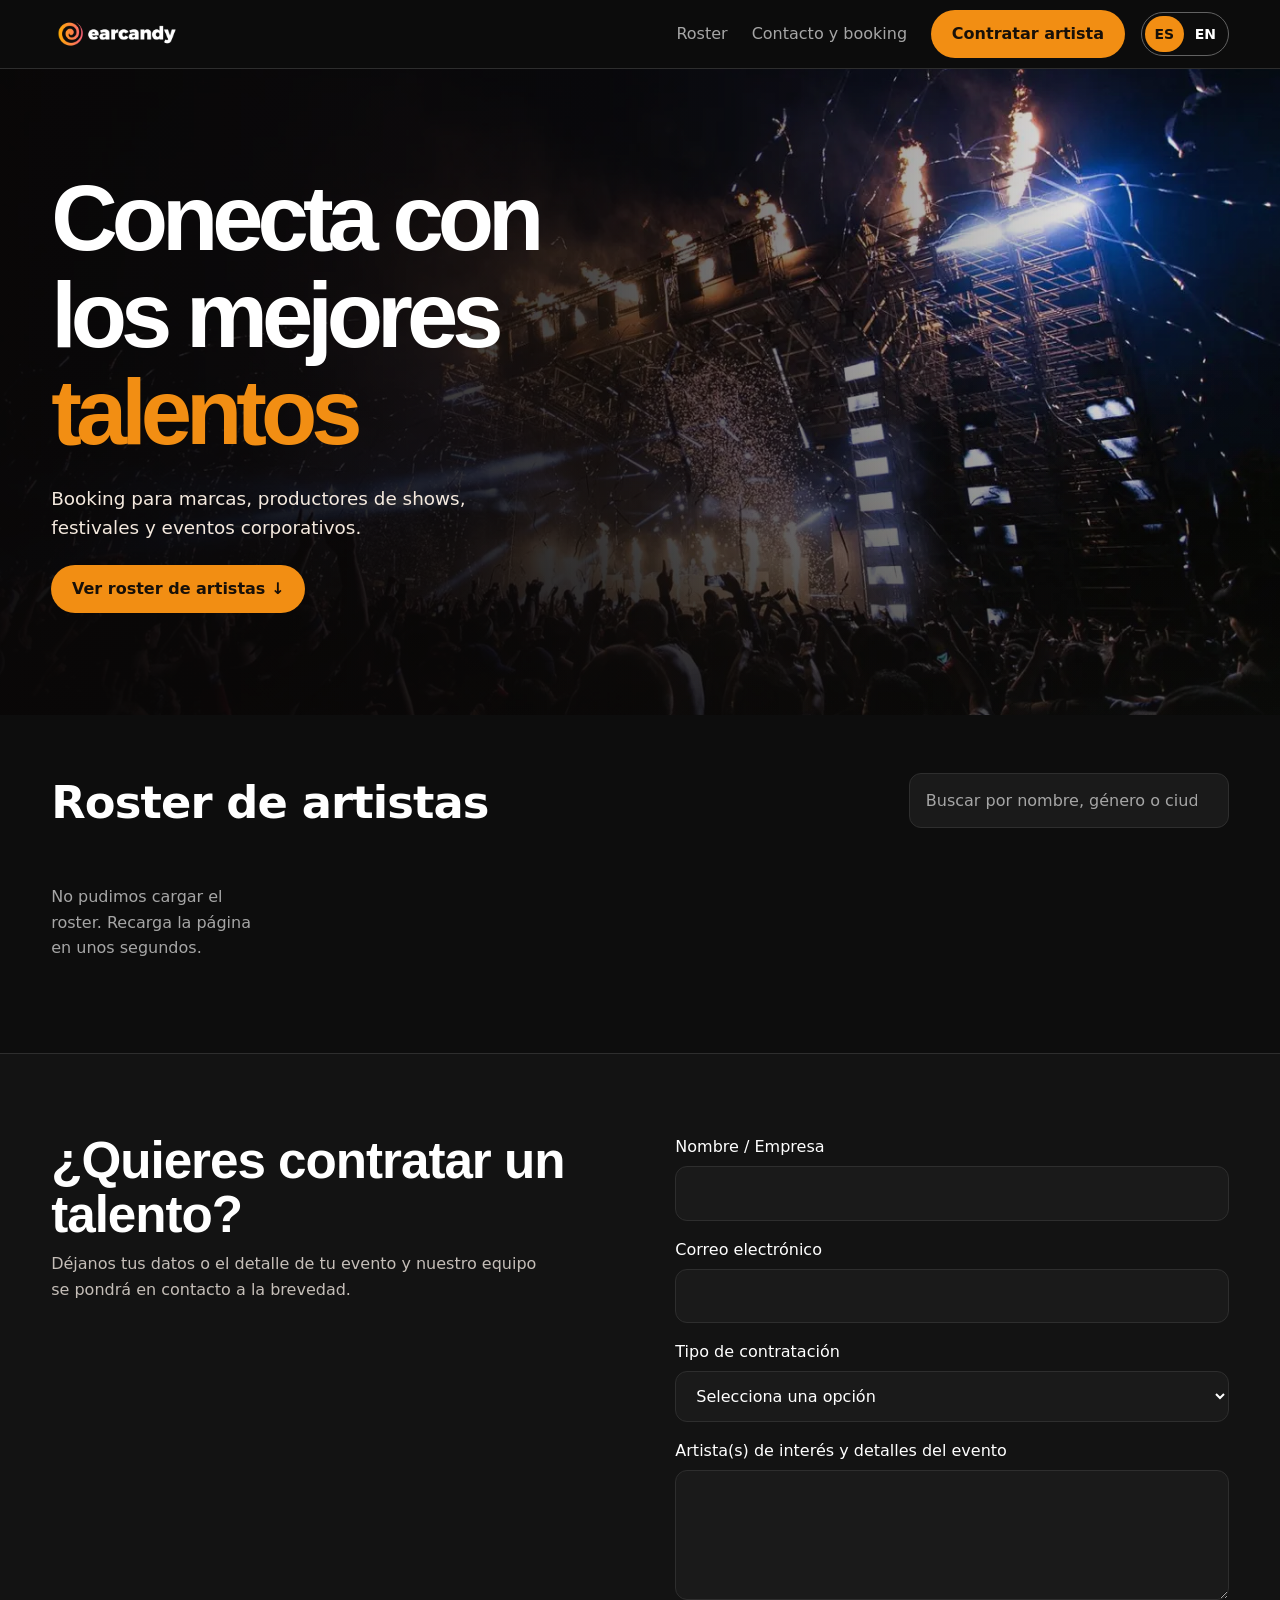
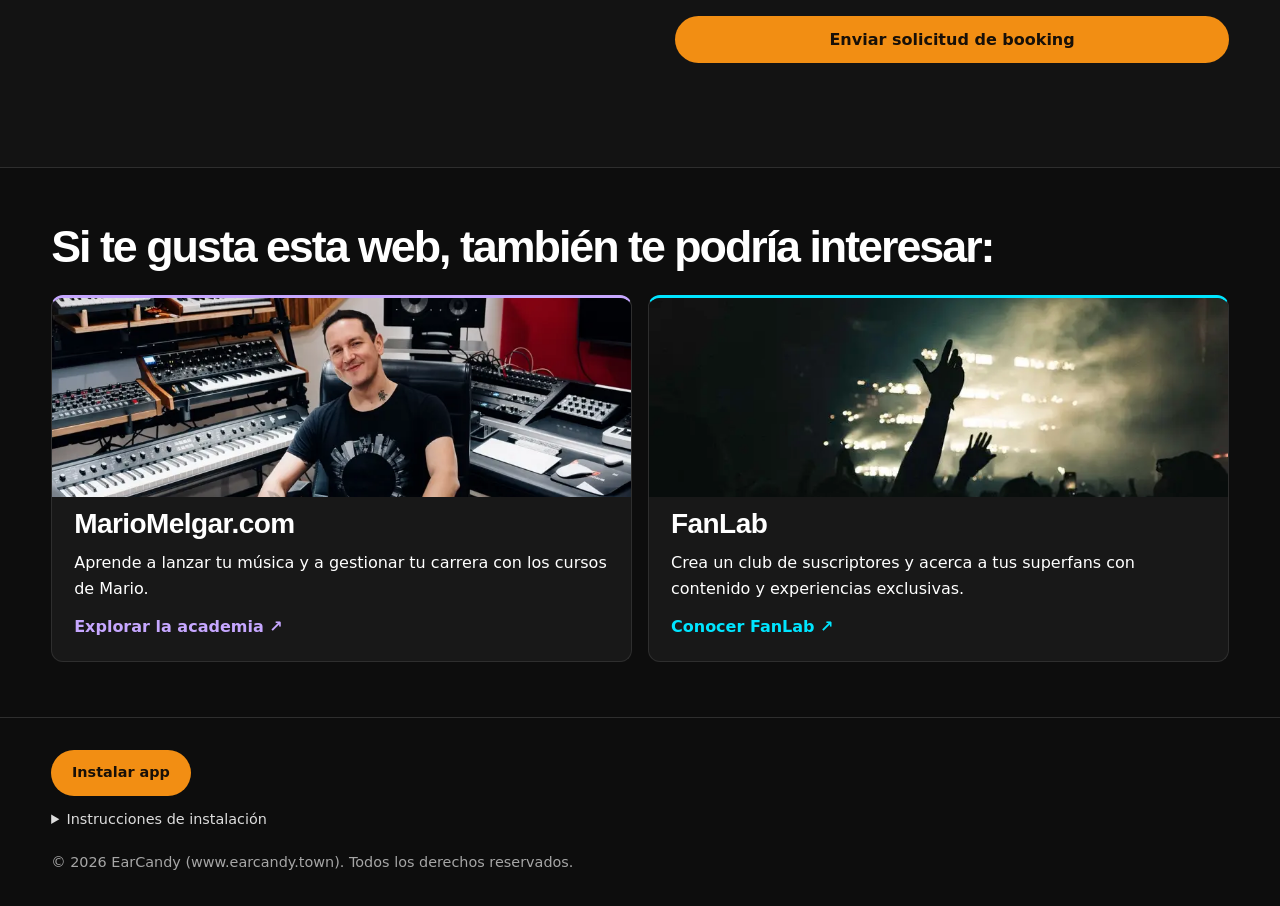
<file: index.html>
<!DOCTYPE html>
<html lang="es">
<head>
<meta charset="utf-8">
<meta name="viewport" content="width=device-width, initial-scale=1">
<title>EarCandy - Contrata Artistas</title>
<meta name="description" content="Contratación directa de los mejores artistas, bandas y DJs para marcas, festivales y eventos.">
<link rel="icon" href="[data-uri]"><link rel="apple-touch-icon" href="[data-uri]"><link rel="manifest" href="data:application/manifest+json,%7B%22name%22%3A%20%22EarCandy%20%5Cu00b7%20Booking%22%2C%20%22short_name%22%3A%20%22EarCandy%22%2C%20%22id%22%3A%20%22https%3A%2F%2Fwww.earcandy.town%2F%22%2C%20%22scope%22%3A%20%22https%3A%2F%2Fwww.earcandy.town%2F%22%2C%20%22start_url%22%3A%20%22https%3A%2F%2Fwww.earcandy.town%2F%22%2C%20%22display%22%3A%20%22standalone%22%2C%20%22theme_color%22%3A%20%22%230d0d0d%22%2C%20%22background_color%22%3A%20%22%230d0d0d%22%2C%20%22icons%22%3A%20%5B%7B%22src%22%3A%20%22data%3Aimage%2Fpng%3Bbase64%2CiVBORw0KGgoAAAANSUhEUgAAAMAAAADACAYAAABS3GwHAAA41klEQVR42u2dd5gcxZm43%2Bru2aAN0kpa5ZwllEASWSSDMBiwDRjb58Cd786%2B8x22f%2BeIIw4YzgFj43D2%2BTAYY0CATTAGkYWQkEASApTjCuW8q807M12%2FP6pnpyd3nA3aeh492gndU939fVVvffUFQYBNLkZHK5mMlLPBnIcUU0CMADkAKDdNEdEEEoTtoMTf9vfsrzXrtb0J2%2FcSr0Xm90yR4xiR571EH7TMY%2FMek94nbH0SWd7L9lrLf24z331y0Lesn%2BX4zfQ%2BpTwrcryX5doy%2Bp3nGhPHChEFWpEcR4h9SLEFU6xui8v1ZV9fuSPLk%2FbcRECCPzcutKsFLNIQp6GJGjTr5kjrYmUWYZC5HpLII%2BiFbrxweO4cyufo3FmUKOdxToW%2F0KAgCh9HoXuc474UHBRyKFbO51TgOTj9PWF7HZdgchRNewvMJcTl38TXVm3qMgWQvyXCEP19Zlx%2BRkNcSAnlmALiqH94ENBCDy%2FXsRL%2FDy%2FXCCmFD%2BFP%2B24h4Xc0ogtnA4In4c91Xxw8P0mA585xvZoATVMfRc2TwPOY2v%2FwteXPe50VPCmAfFR%2FL8ibEeICNCBmuzjp9sEUeshuhd%2FrQw565A9K%2BN2cOx%2FSeTm3k1nFifCLwtjjRtkTrw0NYqaJKZ4BbhNfW%2F5qqAog72MU%2FcR3EeJGNHRiTm%2BOcDEK9WFP98CeAEf%2BgvfFjUJm%2BZ6hQdRsB%2B3XmG23iq%2B%2FcSxwBZCPcDlC%2BwUlTKG9EBr0YU8f9gSEPYUW%2FcmFc0IR1mKa%2Fym%2BvuK1wBRAPqR9jgi3odGPqFsh7sOePuwJCHtkIQOKAF0D0zxBnJvE15fdX0i2tbyCD0I%2BLL5PCT8H%2BhElv2kwvTNuLQFQ%2BFin2ENXYI8L4Xd6r2S%2BsUrkHsukUxNtIWTzij1uqMCl8Ge7b4ljYyYIrQZd3CNvveDzvhSAh8X3iYhvYqZbdmwXLV3evFw252xreEcCSv4%2B5cWebK%2B9jvy4G%2Fmz2tQdrhXy3mMX9zxM7HE88he6Xrf33DKZSmGgi5%2FKWy%2F6vCcEkou1L1DCz4jjYEOpD3v6sKcLsSfXuTUBgg46%2BJT41sv3O1YA%2BSBXUqo9iqQs68jfZ%2B3pudaeMEf%2BsK09rhULtW9gUh81zStKvrl0ZUEFkI8wFqEtRWesYv7eau3pLiN%2Fn7XHlbXHzYyY6JOhQzT%2BFuUll4gvPns85xpAfgcNxO1EGKusPQ4EzbXwCx%2FCL3wIv%2BiGwl9oASjSrkdkXz9IJ%2BcWBWYVr8IvchgzfG5y5ZMxR%2Be2%2FR0zocSYQ2v02%2FkXwdP1a9DFDXT0WXv6rD3d3NrjSMZsf8ckaNpn5PcvPjerAsgn6Icuv4VAy7oR1CusPaKbWHscCH9RrD1%2BRv5uYO3JK2Np5zIl6KIMxLfldy40MmeADu06DHFGcqOrD3u6ztpTLOzxY%2B3p5tiTrU8xCZq4FEO7JEUB5GJKMPn35HF92NO7sceP8Pcg7Ek%2FTgK6piPFZ1NnAGGchSYWEOvDnlMDe3wIf0%2FCnmzHxSQgLpW3LppmQyB5LSUYeV2a%2B7CnD3sI0dQZFvakK6QESowKTHkNgCb%2FSAWSS4n3YU8f9hQReygS9mSbEaUEkyvkhz6kG9FyY2YEOYk4DnY33U7BAWEPIWGPk%2Bv1NPK7xB56APa4EjQXI78f7PEi%2FGD5tTGL2Y3jDM3kLEpEWequL6eGbw99vj3OZ%2FKQsAcv2ONV%2BBNoKUHTBiHlHEMXcn7q1OMQExxhD96Fv8uwx8XIj5tzOxSsHos9TjCvwH0LE3vSv68JiJnzDWBShrdnH%2FaEjD2F7lMf9gSOPVmtdUwzkGJEcoV8imFPwSm4D3t6DfZkCj8IMdJAiBrHmNDbsIc%2B7DmlsCf9WEmNAZQX3oDpw55eiz3SdtipgD2pz6%2BfgRSRPuzxgT2mBExlWUhYGHIKurD900BoVvYz0TXYU1KlXrY2qL5kM4b0JuzJfH6a4Un4TzXsSQi2jIO0hB0BwoBIP4hUQqRC%2FV9Spf42ypJCJQEzBrE26GiG9kaItkC0Wb2OtqvzIkHooOkqN6kQ4Qk%2FAmKtUDMOhs6EI1uh8RBokdR%2B9ybsyXLfDPej8ymCPVKCjIEZV6N1pBIqhkL1eBgwAQZMhOox0G8IlA6A0mowyi3hKdDMmBL%2B9pPQegKaD0F9HZzYBSfqoGEPtB5XCoOmFE3TSA3fCID5zTgc2QZtTTBlEbQ3wbYX1Gu9pJdij0jBPiEfKpW9EnukB%2BwxTTCt3C%2BRSug%2FAWpPh2HzYNB0qB4LJdWE2sy4Ev4Tu%2BDIBti%2FFg5thKaDEI%2Bq2UEYmbjixdqT%2BI5pqvNOvQzGnw8bn4adr9pmo16EPYn3hAApDygFKHYAe5dkb8hxLmmqEVkCZQNhyOkw%2BiIYfq4a6Y1yury1noDDG2D3Mti9Ao7vUsqgR5SQ%2BhH%2BlKipDhg8GS74HLTWw6u%2FgYYDYJSSmYI%2B6AB2txklHBybr09CgOSAkA%2BWSecC6nbk9yqghB%2FAbsbUaF9SDbVnwPgrYPTF0H883bp1tKhZYeszULfM4nbDWs4FkLokHoNIOVzwnzBxIbzya9j8rIViureByk0Auyfs8SBjQkA8RQFOBeyxHrA0oWoMjH8fTPwA1M52xu7drTXsha1LYOPjcGyHEtJOu4YPQZMmxOMw51q4%2BAuw5QV4%2BZfQfNyaDXoi9qTLjABTJhTgFMCeuMX2A0%2BDaR%2BDiVdDeS29orU3wpZnYN0DcHiL4nbN8JkTSCrr1Liz4ZpboaUenrkV9r6lFshC9DzsSVkECzA5IOSD5bLo2FPMvD2mNeIPmg0z%2FxkmXKUWuL2xtTfCxidg7f1wvA70Upt9H28CGm2HIVPgA7dD9TB44Q5Y95jCoc5Zs4dgT3o26U4F6I3YIyXEO6D%2FRJj9bzD5%2Bt4r%2BOmt6TCsuR%2FefhjaGpUieLHFS9viuGY0fOA2GDYdXv8zLP0fdX%2BF0XOwx%2F6eSCDQA%2BWyd2EP6sGUVMG0Tyrh7zeUU7IdXA%2FLfgl1K6y9BN3DHoJIImTlEKUEo2bDlpfhmduh%2BYRtz6CbY0%2BmQhwQ8oF%2Bstdgj7Ts%2BMPPhwU3w7AzOeVbvAPWPQwrfw8tx9Vs4DV1SSwGVUPguv%2BG4afBnrfgiVugfj8YJd0fe%2BznFpq1D5BQAF8B7N0Ae8wOiPSHOf8Bsz4NRr8%2B4be3Q5vhxR%2FDu6utRazmXPjt34l3QP9R8KGfQO1EOLQNHvsWHK3LsXvcjbDHfpy1Eabfcn3JLZk%2BEz0oRTkSYu0weA5c%2FCvF%2BlqkT%2BDTW%2BVgtdNrRuHAesv3SMd1ALtmQHO9Gv0nnQeDxsK4BfDuWmg8mjTDdpFvT37ht32u%2FKya9FuuK7klUOwpZpZm01SuA1M%2FAhf9Emqm9Al6vqZHYPy5UD0c9rypNtU0Hdc7vJoOjUfg8HaYeiFUD4Gx86BuDTQfszbMuiH2pG%2BEIZo079hTIH9omHl7pFAbWloJnPUduPDnUD64T8CdtplXw7U%2FhZoxysLjJGlVet4eoxR2vQHP3qkGocHj4IPfg%2F4j1LPpfL5ehV%2FgKUet4zgO9T2txzE%2FQvF%2B2SCFPHM%2B2zN3cbu6jTodPvRzGDFLIaSXvD1GKbz9FKx6QL01dDJc823oN8Dyou1m2JOlD5p77MEH9gQg%2FLF2qBoPi%2B5Vrgx9zXurGaNmgvFnW67XhQaqLMKnGbDsbtixSn00Zg5c%2BRW1IDZNPLs0B2HqzOq6n3o9Wo%2FCnlgbDJwBl98LQ%2Bf3CXBQi%2BP33waTLrQCc1ymKxSaOm7Jz%2BDkYfX2tAvhon%2B1FEB2O%2Byxz2Zaj8GeeBsMnguL%2Fgg10%2FoEN8hW3h%2Bu%2Fh5MPN%2FCoTzYk%2B35aRFlBn3hN5Z1CTjrwzD3KmuN0Z2wR6T0Qcj7q6RvAQ3b2pMwc176fyoopTs2M6p86JsOQtMhaDkCLSegoxGibRBvV7uxRqkKoywbAP0GQcUQqBoGFYOhpItdNVpOwF9vVtYcozT%2FyJ9tEIzH4eqbYc6V6nVrIzzwFdizPosXaZGsPXmPlQdsCtBNN7ni7WrEX3SP8uvpLi3WDvU74eBbcOhtOLYdTu5XAh9rU8KQdQSVqa91SyH6DVLxubUzYORcGDwVKgYV%2F7pOHoKHvwSHtqT6EDnZPTbjyiT6yV%2FCgGHqowNb4f4vKWXojC5zqVh%2BcizlkmshQJoJBeiu2NMBlaNh0X0waEY3EPo2OPQW7HoR9q5UcbztTdbWum6L29UKTN9pI6GUlvOelaFYj0DlMBg2S4UojjkLqkcU7zoP74DF%2F6WYXo%2B48%2B2JtsHpV8M1NyfPt%2FoxeOpn6lzkOdbXyC%2FyLHiznLszJPL%2BatktsSceUyGKl%2F0Bhp3VtYJ%2Fcg9sexq2%2Fx2OblGKoBkFYnP9ZG9ALSDjcfWgKgbDqPkw7Qrlnx8pgpvHjtfgL99QDJ%2FPpTpj0SrVAPCR22Ci5YtlxuHR78GGl9JQqMjYYz%2B30MA0Dwj5p2rZ7bBHxkErhYt%2FDeOv7DrBP7YF1v8Ztj%2BjXIyFDrqRHOFd%2Bbr4CGCXphoQhAG1U2DmNTD9Cug3MNzrf%2F0heO5Oa%2BQWzq83GoUxs%2BDjd0DEEvj6Q3DvF6D%2BoINZJSTssd%2F%2FTl%2Bga0tv6Xa%2BPTKudninfqRrBL%2B%2BDlb%2BDJbfCntWWgHoJZbbgObMtBuU8CeSaGmGGrWajqiMDdteVooxeGKaO3KAbcQMqD8ABzbbZjsHVhpNV4JeMxyGW%2B4pZZVQNQg2LyM1QVgxrD1ZfqfTF%2BjaslvyCmixK7DH22HGp2D%2BV22JoYrUOppg3d3w8jdhz3IlYFpJauST40EhjES1wgp3jCiL087lULdSzQSDQgjmFwJGzVSbXE3Hk%2FEEjuKKJRzfD7Pek8Se2nHqvX1bbOuBImJPSkSYBkhLAZwELAS5yZXr3PF2GLEQLrzTZoEoUtv7Gjz3Zdj0iLLw6CVkJKLKquxhCX8BQRPWrNB4GLa8CA37YNgMKK0I9r6U9IOBo2CTNePkXeDbR1hNeYdWD4GR05MKNWwybH4V2putcxURe%2Bzf7XSG812QzgP2ZM2xGYOKEXDe7cUNXYy1wco74Ml%2FgUPr1Gil6Q4L0oWIPQUVy3pfswJR3n4MHvx32LUy%2BHs04SyY9wGIRZ0Jf%2Bcoq8PqJ6GtOfn1mmFw%2FkchbhYfe7IU%2BtPyCmVB7AmA%2BaX1ZaHBWd%2BGmqnFZf2nPg2v%2F0JtZCVYumCKcro4P39aH4RQCbyO7Ya%2FfgVWPxD8vTrvk1A7PtPJLd8Or27A4V2w6ZXUc51%2BBYydlapQvn17PJS7NTOc4QjPtyefe228A6Z%2BFCZdV0TkWQ5P3Ai7X7ElsgV35V%2FDwB68ZW%2BQKK6OtsMLP4MX70ymggmi9RsAC%2F8paahw7NUpYO3fU%2FsSKYULPpa0BgXi25PLopgfqbQuxZ6Evb9mGsz%2FWvGEf%2FOj8Pd%2FV0lojbI8Fqluij35%2BqTpCj1W3gdL%2FlvZ8YNqMy6CCWeq2GCnvj2aoRa9u99JPdek%2BTD1bGsWKCL2pJ1b6zrssQ7QDFjw9eIlqVr3e3jxZuhoTTUf9jTsKaSQeqnK3%2FPsj4KbCTQDFn5SpU60u3Tkc2kWmvr9t55Nk18Nzr0BSspx5jEaEPak9VPrMuxJOLlN%2BiCMe29xhH%2F1r2D57VaZTN2B8PcA7MkmeAkrh1EKbz4OL%2F0qe%2BEOL230LJhxcVKpnLg0awZsXwMNh1PPNWYGTDs3OQsUCXvssql1CfYg1GKqYjic8UWyV00PuK39nbL22JO8yl6CPZD7Pusl8PoD8MZDwd3Ls2%2BA0irL37%2FAs0%2F4STUeg22vZznXB9SMYsqiYY%2F9GWjFxx6SZs%2BZn4HqceEL%2F4Y%2Fw8ofp6Xzy%2FPAioU9BdOEuMCeDGUmmQNTM2Dpb2HnqmDu59CJMP1CtRZwMpMl2qYVyXiBRBs1HSbOs2aUImCPTEegYmNPQvgHngbTPxG%2B8O96HpbdmuTRvCN%2FyNiTSN6V8P50bFP3UJwiI2qrDZbcoTbOgmgL3g9lFcm1QKFILi0Ce7fA8QNpMipgwZWWRUiGjz1p91vLWfsrDOzpHP0lzP6MKisUZju6CV76ptrsErqDkd%2FLojTHvoYZVxaYWLsVFSUVk5dUqBpiWiTtO1Gbjd0r9uTBAC0CR3fBi7%2FJHIW9tOFTYfzpaQvsPPdNaCqfUN07meeacDqMmGK5g7vc4fWAPfb3jezlOwtggFfsSfj4186BCVeHK%2FxtJ%2BClm1X9Lb3UxYIXl2nE7dcWtzbUSqH%2FSKidBrVTYeAElVezpEJtDiV8ntoaVRDNsTo4vFXV62o%2BphRBKylcJM9tTa5IGWx4DiYvhBmX%2BLu%2FQsCc98KWVQ4HBeuYHWtgXprRw4jAnEvg3U3uhT%2Bv%2FBYqbA5G6Ilq07VSAjNuVKNgWE1KeO3HcODN1BJHruqgucCeuGUX7z8Kxi%2BESZfA0BlQ1t9dv5uOwN43YdNzsPt1aDtpmWo9VOjMdT2mhGX%2FB%2BPnQ7nPGXjCPBg8Go7uyVKPIMt903TYt1VFh5VXpZ5r%2Brmw9EFoarACi7xUqXQjr5buhSf8Wd4zYzBgMoy%2FKtzRf%2BuTsGEx6GXuhN8t9pgxpWxDZ8Gs65Xg%2B%2FHRr6yFaYvUv0ObYe1i2PgsRFsznQNdlX%2B1Xa8egcM7YfVfYeGN%2Fu5zaQVMOQcO1SVLNOW7b0KHhqNweDeMnZn6Wf%2FBMGkerHlWxYI4En4vHqPYqkQKuxUoROyRNsvPxPeHy%2F6N%2B2HlT5NTrhvscRp6J618pDXjYdEP4Ia7Yfb1wQaoDJ0GV3wbrv85jJijfq%2BzGLdP64cWgbWPq%2FSGftvUcxVaFbRUWYwe64A9m7Kfa%2BZCCxFlqNhjf605sn74xZ4ElpRUhxzhJZVjW8NuW5JWJ3Z%2BF7Z4M6am8nn%2FCDfcAzM%2FGG6I4th5cMMvYN6HbUW6%2FVg%2FhBqJ6w%2FC2r8FsBieAoPGpCYBKOTVuW9bjms9DQaOTPUUdSRjheQ19461FkjSqoIXbY3%2Bg2aGm8B2zwrY8lgSFwq6N7jEnng7VA2H9%2F0ELvqqyuRQjFZWCYu%2BAhffRGcRO0%2FWD9s16ga8swRaGvz1LVIK42Yns8AVmo00HQ7tVk57GddZARPnJK1h0ou7dB7syVAGgRY69iRemyaMvsRWxTDgFu%2BA1b%2B2yvaI4LEn1g7DT4drfwsTL6FL2pkfh0s%2BZ81E0h32pF%2BvZsDxvbB1hf9%2BjZvrPOUJGjQeh4Yc%2BDVlftJSFjj2ZFrPtFCxxy78kQoYdUF4wrHzWdi3SvFt0NgTa4Nx58P771Imza5sCz4C59xoZWB2U5Mrx%2FVueMH%2FvsDwScqilJ7zKFdllrbmzA2xRBs1FaoHp7pZBIk9aS4WWqjY02n6jCvrz8CQUhrG22HdPWkhe3mwx7ELgjXyjz0PrvxR8ZCnUDv%2FUyovfyKrs9dNSs2AvRvh2F5%2F%2FakerNg9n9DaBc%2BMw7H9OSxhA2DEZAuDgsae9CzjwvIGDQt7Oq0%2FcRhxdqrvfZBt91KVsEorcYY9jkyG1qbd0Jnw3tugvIZu0%2FQIvOcmVbY0HveOeUKDtibYtcZnfwwYOk4NdE5cmqXMrQAA42emLfCDwp7M562Fhj3211pJePgjTVj%2FUHLECMzaE4eKWrj8B2oXt7u1mtFw1j%2BkXrcrXybb%2BzvX%2BO%2FP0Alp0V35RmcN6vOYYEdPU4vrDKQKAntypkcPGHvs%2FF8xXLk%2FhNGObIB9r9vqggWAPYk3F%2F6XcmXorm32VTB4grUh5xB7smVvOLRT7c76aQNHqF1rmZu3k2ZYDZpO2CrJpLXakVA9KHU%2FICjscbQPEAT22D0%2Fa%2BeEV8Jo61MqIW3e9H0usAfUZs2UK2D61XTrVlYJsy7PzLDgJsAm4at%2FfJ%2B%2FvvQfrDbEEj%2BSz6VZCGhphI627Ocqr4Ta0ck1RcDYkxkRFjj2pHV05HnhCEBHE9S9bI3%2BAWBPAqkqhsC5%2F9EzSi9Nu0jl90%2FsDbitySU0tZg%2BUuevH%2F0GqPBGSeGkVUKD9tbcCgAwYoK18x009jhxh%2FaLPXYVjFTC8JAKVh9cB%[base64]%2BTPWDvvfsGVxCyCSKx6FqZdD1VB6VBs6OS3gx6nwi2Sm5Kbj%2Fvqg6ZZTnHSAmtbgmA%2BBqgdCRXWWKDE%2F2CMywka14LEn7fuVI8N56A27VWY3YfjHHizXgkgFTOuBlSf7D03zyPRQk6u9JQ2j3M5Ewkp4KwtY2KyfNk2FQblaeSVU1WSpNOkDe1Jk1F4nuKDfhQvsybiQkKw%2Fh96yJVj1gT32WIWhM2BIDyzAV95f4YLjjG1k2uxjHeoe%2BMWgQhY2AKkpBMqXtEs3oGpgnuQCHrBHph%2BjYQSOPSnf0aFiWEgKsN7mwxJA6hIZh3HnheesF2aL5Evom%2B952jP0xW2uDB5bwmpT6J4nvhsrkLCrcy8gz9rOa5SYUPs9Rl5h8YI99o7qparMUdBNmqpUUa7QObfCj1Shk6MW0GObU%2BEnBxpkzdHpdl0Ww1mIbWK%2FpYACVPbPgT04FH5yW8asZvjGnqx8JgBTMWHZgOAfdutxFfmFHkzeHlOqPPaDJvRM4Y%2B2ZckokQN7sj0%2FiQpM13XvfUhkuHA0OtusbgUVIAhrT26FNALFnvQf0EqgpCr4B950CNoalAL4Ff6ERaL%2FaPdB7N2lNTdYwqc5x570e9RZAspji8ehvS13lu28s1GutU1FsNhDZjkuzZPwk8sslXZRelk4JtCmQ2rUE4JgklZJ5edf7JJMQbWTh60IK%2BGtArtEuVX4UoAOZZTIFoyU06JY4H6XlGUpT%2BUfe%2BxKoXka%2BR1MLZjSUoBI8A%2B8cX8W85jPdIU143ou%2Fx%2FelYYTefyCsgbVS%2BWH76e1tUBbq%2FONVIllucrTjLRZyYu1J%2B%2F6SNjzAgWEPfbj9Eg4VpXmIznWK16EH9XH6mE9VPol7NtIZu0uF9Y6KaG%2Fz%2BtvqoeO9tQROx9daDpEIoXNqkLL4l7hB3tSrUBasNiTHgdghONQ1lof3MifyJVTHvBi%2FcgOaG0IX%2F4bDsPB7dYC1gX2pAijAYN8VqJvOKowTBTCHpsClBTAY91KZhww9uQJifSJPRm%2B5iEpQEcT9t083%2Fn5tUiwmepi7fDSXdBwMHwF2LZSBZkL3SX22P6PlECtT%2Be%2FYwcsS5RW2B9IWqO7k4qWIWCP%2FTta4Nhj13gz5n9zJZeABVqZRbPtYgbQdiyHbcvgxJ5whT%2FWDuueScshKpxhj91fq2owDBzury8Hd6cJfwE00UugX6UD4Xfq22MbEF1k%2FtaCxZ60HzDj%2BN9dydI6t%2BwDyM8fdPekCeseV27VO1eGqwAbXoZ9my1Dgxvssbt%2FmyqcsdyHuToWhSN7bUFJhSqzWBae8srCplVpBow9GSGR5LC1esQe%2B7nMmH%2F%2FkpwtyOIUMriZ6ugu2PuO2lne8RqcPBTO5TcehVfuS16SG%2BxJvzcTTvdphj0Gxw9aO%2FMOaEKaytOzrEBGvVgsLf%2BRX%2BzJPEZzPG264TGsVXa8I9hSnYEIf7qyWzNVtDWYru16Q6U91w2Ve3P14uAvPx6DJb%2BCY3vS8iAVwp60e2Oa0K8aJp3hrz%2F7d0JLU%2BY6JFefpIT%2Bg9TaI68CdNjM3blKebnBnkyF0dxhTwEeS%2FnbCrWLtwcvAIng6yBqcglLoNpPBtO3fe8k74UegTV%2FhbrVASKWhBd%2BB%2BtfSrOjO8GetOcXj8GY01RAuy%2Bl35CWE0gUFsRBDsyuba3Z93t8Yk%2BONUAA2JOuYfEodDQHrwCRigIu3G4SRGlKEJqOBbMoPbEnORIKXQV9PHU7HN7h%2F%2FzRNnj6F%2FDaYqukkFNDQK6CFRrMudTfDni0A%2Bo25Mnpn4Pbh44ufO7W5lCwJ0taFBEM9qRMSVZ92Pb64BWgtL837Mm3EdSwPwDzbCu01CddNBLmvvr98MjNsHutj7XFu7D4O%2FD6X9IWvYWYP8fzi8dh2ESY4tMD9mCdWgBrhsONN6nQZ%2BiYwudubgwYezJnJyPv1OLKoSm9JpQ1IrYeD14BKgan3ghXC94c13NsVzAjdCxqbd7Yzq1H4MQ%2BeOirsOB6mH%2BdMj06aS0nYd3fYeXDcPKohT1O8%2F%2FkUQhpwplXQWm5v2veslo5wRmlzmZfU0J1DQx2YHZtqg8YezLl18jv0uzQ2pPrOBmHphA2g6qGk7nh4rXqi5Uv%2F%2FhupbBGqfd%2BaVpS%2BEVan7SIOv%2Br98I7z8G0C2HyuTBkPJRVJ%2FchzDi0N8GR3bBtFWxaapUg0lXfCrr9OqieEouq8qRzfGa5jnbAptXusjeYcRgyKtPXP6t1qYGsG2u%2BsCebO7Rv7Mlx0VLAyb0hKMAwq3aWJFvO90IXnbljrUPDAYVBg8Z771dJP1X0WdbbqtOk%2FY6uK%2B%2FN1x6EN%2F4ClQNVEH55lfq8rUl93nhMrR%2F0SHLUdxyJl%2Bf5SanOefHHC7siFGq7NyoEsrthFEJpCYxzEHYai8HJ%2BlSPXxnUyE9nivlMBPKDPenCLwQ0hLAbWjlUlVlqq0%2Bt%2Feu12J0QatTdv96fAkT6QfVQhTv5ZiPNsJwEpRL0hiNJhy9hWdCEZmVac3rPHdbNinbAWdfA1ACi39a%2BBNGoCsnMd72d70sVeDN%2BurMF8Ml69%2BVtXfm0ZSTH9WjtkTnC4ISmXJdjAZtCK2rVOkBKj9iTBeGkhDqfldQ1DYZNtUoZOVmEa9asEFF4Y5QoVNLSKtpnO9ZL0bhoFEZOhUs%2F6f8ZHNkHm9cogS6EPZ1WQRMG1MJIB4PMyRPW3oLTOm%2FOsSdPclwv1p48MaDCUMErrceCVQCjBAZNVDzpuepL2s3TDNizDpp9LtonnJ2Zpt1tusJCGZG9FMmLx1WWhQ98HioCiHx74zlV0rRzwe8gJjluwvgZhV0gAA7vt9KmiECsPbnui5YUWjebXHmwJ%2BUzoWrd1u8OHoOGzHCZDrzApp7Q4eRBqHvdX79Gz4Yhk9MquHgUflfYI%2FILf6QM3v95GDnZ%2F70%2FcRjWvmztReSQk2w1uTQNZsxzaF7dk5n01y%2F2ZAmt1ALHnvSHGI%2FCkU3BK8DwWVbBDekde7Jd78an%2FZUMipTB%2FGuT98xrusKgsCceV3h1zedg%2BtnB3PsVTyn%2FH3tG7pz3OLHgNGHgUJgww9lv7N%2Bd5kofFPak3vPC3qBusSe9owI49E7wCjB4kloMm6Z37En%2FXIuozaoDPhV25iIYN98KVO9C7InFoKwKrvsSzL04mPt%2BcDesfiG3B2qu64vHYdpc5QRXcAHcAgf325zrgsUeOwFowWNPGmIIA45shmhLsApQ1h%2BGnZaZDsQN9qQfJwR0tMDaR%2FyvURbdBJWDbUUgiow9HR2qbtc%2FfAtmnh%2FMPZcSXlgMzSfTbP%2B5sEckTa%2BRUpi70OECez80JIJ8gsce%2B%2Bda4NiTMTLp0HgAju8MfhYYdw6FU3E7XOAnrkcvhS0v%2B58Fhk6C931J2drj8eJhj2kqa8%2F0c%2BAffwDjZwV3vzeshPUrrT0YB9iDbfQfOwXGOFx%2F7N6hFFgEjT2Z8qqFgj32KUkI5RC3f23wCjD6TCgf6KKUTj5lt7lxtzXBij%2F6Lx86dSFc%2FXUorUymcQ8LeyQqJresEq74V%2FjoN%2F1HedlbcwMs%2BbNSMCGcYY9dVhZc4jzx1o5NIWFPZj%2B1ULAnw9VAwJ5VaamzA2j9R8LIOVlqBLipEpLlWvUS2LoUti7z38cZF8FHfgi1E6wMbmaw2JPIsSkEzLwIPvXfcP71Sft8UO25hxT%2F64Yz7En0MWbC8NEw02GRlOZG2LvLVng7eOxJ9luzV4gJEHuyLS4Prc%2BSzsRnEwKmXEZ2fxEHNyvXKCusqKWlv4WWE%2F77OWYOfOIOOPN6tT6IdSRnF0%2FYY9nUox3KUjJ5AXzsFvjoN2DYeAJv76yAVc9l5vEp5KMjUQp%2FziIoc%2Bh09%2B5OOHEMNBEa9tjvp5Ede8jt2%2BPYLCVS1wFNh2H%2FGlV8Lsg2%2Flw1E5w8mFYqyQH25BM6PQJHtsPS%2F4UrvoyjVH75WuVAuPILMPsyWPkobF8FrVYUlaZbSpfngUqplCZuZV6oHgyT5sHpl8G4WeFltTu8F568Wzk2arpD7EkE3MRh%2BBg43cUifPNbynoVKQ1x5E9JjuvCt4cCP5DP70KasOOl4BWg30CYfAm8cZ%2Flk%2B40h4yDKCO9FNY9AaNmwayA%2Bj3qNLj%2BNDi4AzYtgx1vwNG9at2RMOmmz0ZCU4521YNhxBSYOA8mzFWVGcNsrU3w6K%2Bh%2Fmjq6O845byE868onP0h0drbYOt6WzK1oIU%2FUwaMgi7NXrEnffrWIrD3DYVBFbXBPqiZV8Pbj1mJmVyO%2FHkXl5YJ7%2Fm7YNBYGDEjuD4Pm6j%2BXfBxOHFAFak7vg8aT6i1AijP0soBMGCYClusGaaK0RWjxaLw2P%2FCzg2psbtOsAcgFldWn3kuCqTXbYfDB7NElwWFPen9LlgfwA%2F2iExX4MZDULccTvtAsA9ryBSYsFDt4hql3rEn2%2FVoOjTXwxM%2FhI%2F8GAYMD7bvugGDR6t%2F3aVJE%2F7%2BR3hzqSX8LrAn8b6uw2XXQYmL%2BIq3XleKFykNFXuUddJanua2%2FHiw9jixV295JnhrEMAZH7Z88aUD7BG5%2F86VxOnITnj8%2B%2F6d5bp7kxKe%2FhO8%2BmTqbq8bC1ssCrPPhukusk00NsDmdWpACBx7cifS0kLFnvRz6RG1H3BkS%2FAPbuRsmHShrepIPmsPzst5Jv42SmD3W%2FDY91Xcb29s8Rj87Q%2Fw8l%2BtxLTCHfZ01loYCJff4G5hvuFNOH4ss9ploNiT%2Bbnma5PLjfCDWsy1NcKmvwX%2F8ISAsz4JpVWpM0y2%2FrjOLGxdr1ECO16HR7%2Bjcv70ptbWAo%2F8CpY9nszK7AZ77EW3L70Oal2gYjwOq5dnUSzhU%2FgLRTCStg8QNPZkGym0CGx7DlqOBf8Qh02HWVenVR%2F0iD25LENGKexaDQ99Q8Xt9oZ2dD%2F88TZY%2FaJScuEBe0C5YMw8E85%2Bj7vf37UVdm2z7RSHiT2pSq2Fjj3pHdd0qN8LW5aE8zDPvhEGjlHTuV%2Fs6cSntPeMMti3CR74ipoRenLbsAp%2B%2F13Y%2FnaOBa8D7EmM4gOHwDWfdJ9oeIUVWilE%2BNiT1rTQsSebLVfT4O1Hw0maVVUL53%2BGzhhUv9iT63qNEqg%2FBA9%2FG5b%2FOaQUkCG2lka1wXX%2FT%2BDEkdR0K26xR0ol9NfcCIOGuuvHvncV%2FxtGcbAnbVbTioI96ecWETiyNbxZ4LTLYfqiZN0sv9iT60HohnJHeO63KmnVkbqeIfzrX4PffhNeeTwpvHjEHoBoDC66Bmaf6b4vrzyrAuCFVjTssR9rFAV7sgma0GDtAzD1ciipCPYBCw0uvgkObIbj76a57zrEHkcPwvotQ4cty1Wq8nNugHlXKa%2FM7tbe3QpL%2FwKb3lC%2BRBEPvj3p96UjCnPPgcuudd%2Bffe%2FCulXKca8o2JOZpU6%2F5crBtxQFe9LPLXRoPKxy4gyfGfzDLq1Qa4EtLyvTnBD%2BsSffiKIZKjXi9jfUP6NE7d4aka4X%2FN2bYcl9sORPsH9X0v8ow6sz333JNvJHYdxU%2BNhNhVOdZ2tPPKB8%2F%2B2uDyFZezJndQHQZClAEbAn6w2VcGK3NQuEsMVfM0rd3J0rLfda4R97st5UW6UZzVC5fjYvh21vqMV4dW3xXBgSrbVZjfRP3wsvPAR7tidzlaaXl3WNPUJhT%2B1IuPH%2FQY0Hn6QdW%2BCpxZYhUhQVe5JF8kSTfsuVtbc40iSnHXOUqNY2CzQfVUIz7uxwBGHkTDXT7NuYg3XzGAEcB7CLzEW%2BsBRh2%2Buw%2FhU4XKdwqV%2B1zdMxhIVt3UZY%2Fjd45l54fYnK35NI%2B5IzyNzlyB%2BLw4BBSviHj3Hfz3gMFt%2Bj4n5TivsFMfI7HMzUvWgyHF90oDW5bH%2FrJfDWIzBtEQydHrxQaDpc9gWVfW3XSmXC9JI8N9fIn0%2BAEgrXeAxWPw1vPg%2F9a2HUNBgzE0ZOgQFDVZ4et0WqY1GVPPbEYdi3Hd7dAnu3WdUaY0qwNN2WtTlXxjYPwl81AD7xeRg90dszWbsSNr9j4WEI2JPtOzmelZB3TZdZU22HMfLn8hGKtsPEhXDtneHUFQa1c7v4K7B%2Fc4FMxi6xx%2FGgkCjFJJMxwpFSqBigEGnAUKgepF6XVajPdMOK%2BOpQrsItjUroTx6DhmPKc7T5pPKfF9hGebf5NB0ueGMxqB4IH78JJp7m7TmcrIef%2FwCOHk7bL3Ao%2FDk536Xwq%2FcOCHnXDFlU7Ml17ngMLv8WzPlgeFx87F2Vp%2F%2FwrrRMywFgjyMhypKo1pTJYJeEC4dIX6DKZPhjwoKW%2BD%2BlkrrbUlduFrwxGFgLH%2F88jJvi%2FRk8fK8yfaZgYIDY43QwUwW4D2jOBFT4EP48ccYpccMaLP9duKVFB42BD35P%2BfZHO1zsD%2BSzFIkCBekKLCY1XY2ERokSikiZchrUDfVPM5IZoiOl1sxgfa7pBRaAuTK2uRT%2Bjqhi%2FU99xZ%2Fwb3wLXns5s7STb%2BxxO5OnF8ouKKB4H%2FmddkwYKqxx6V22XD8htCET4Ybb1P%2FpPkOB5u3BwUMWhb%2BXVYncbOrhw9qDSk8yeRb8y1dhhI9i2o0n4fEHFP7lC1oquJgV5M9A7eaeJ4rkhcX8Urjja6MEtrwI6%2F4Srolw8Dj48G0q1DHant1VwlOuJDcuF06VJJ9i4aKwea7jcv22qZj%2FrPfAP30JanxE8UkJTz4E%2B%2FfauN%2FFyC8LPQM3a7jU97UuxZ6M4zT1b9lv4MDGcJWgZqRSgmkXWEogi4M9WUdnN8LvtCp8PuwplEw3pqxzV30cbvgMlPvcw1i5FFa9atsU7ErssT%2B%2FDHfoImNPtgeh6dB6EpbcDq314SpBRQ1cewuc82E14pnx7oE9gSkWLgYzy0oV7VAbXP%2F4Jbj4mrTi1x7a7p3wxGIruF90MfaIXDNAF2JPts%2F1EjiwHp6%2FI8RK81aLlMLlN6k0hmVVVkTZKYg98bgKZpl%2FEfzbt2DqbP%2F39mQ9PHg3NDflKaNaTOzJfH5GTvt8EJtcTqekbLytl8I7T8PAsXDePxN6O%2BMqGDYJnvklvPu25UCnedvXCBV7HD4Dp%2BeWKGPAoKEqjHH%2BhcHcz2gUFt8Le%2BuScQZF3uRyUvlUv%2BWKobeEusnllj9TDFQa7HkTqofD0MnhK0HVYJhxobLD79%2Bq0pNohnPF7nLsEe6wJxZTfvgLLoIPfxYmBpj25fEHYOUr7oQ%2FbOxJD8%2BVsskoyiaXqzJMdtOole342Z9AxUBVfijsVloB7%2FkXmHQmvPgHFQifcHLrLdiTqF4zYQZcei1MnRPsPXz%2Bb7D0WZ8jP3nWM%2F6wxy6vQv58tvSNPUEUp8jX0XgMKgfBtbfBqNkUrUXbYd0SWPEIHNuTrO7oG3tcFiMPBHtQfjxSwohxsPB9KmVhJGB37RUvwcP3qc5kC3LpBtiTzP8qDyQVIHTswZ3wp587HoXqYXDd7TB8GkVtTSfgjSdh7dNw4lByh9bR9XrBHjeKVUCIpOV7hFCCf%2FalcMZCb%2F77hdrrr8JD96gBqzO7swPsCcK3p%2BC50%2B6xSoBsKUChNNS%2BscdPukJ7qu2ost9%2F8FYYPpWit5NH4M0lsO4Flc%2Bz081YhLDgxZ9vj2kl0i0pg7FT4cyLYcYC51mavQj%2F4nvUusKp8Afp20MB36xsBRwlB4S8c47sltiTCwPiURgwCq79fvFngkRraYDNr8G6F2HvFmhvsTI8p9X3LTb2mHGVj1%2FTVYaGaafD3PNVdRa%2F9vx8bdUy5eQWiPCHiD1ZnOFsCtANsSfXsbGoqsj%2B%2Fu%2FA2Ll0WTNNOLAdNq2AravhyB5ob1UzQkIhMgaOgLAn4UlqmsnA9gG1qgr7jPkwcSZUVIV%2FD155Dh57UClfd8ce%2B%2Beda4A758hujT25zh2PQr8BcOVXlTtDV7dYBxzcBbveht0b4GAdNNZDR1uSOROmXZErSVeW9YNJ0hVamql%2BUxXVUDsKxkxR%2FvkjxzurwhiU8j%2FzGDz7pHUJWg%2FAHlJLYSkEmiuLjj2%2BwhHtNYitGrjv%2BTdYcB3dqjWfVOuEw3vgUB0cPaAiw5pPQlurmsWkqQQcmdztTCiHsJRFN6C0XIVSVtXA4OEwdAwMGQVDRqr3wiqOkau1tcJf7ld2fl3v3taeXL%2FdiUA%2Fmyt7BPbkUshEIMmC6%2BGSTyt%2F%2Bu7aou3Q1qzycLY0qsD1jlblfxOPqwvSDOU0VlquAun7VUF5hbLalJZ3%2FTUcPQQP%2FgG2rHe%2FySUDoAI%2F2GP%2F3EIgI1jswccFupjuUgJpdBASVi6Go%2B%2FClf9PWYq6Y0sEtFQNpEe2jW%2FDo3%2BEw4cC2uTyMvJnaTIPQubrU0aVyEBcml1gT2DpCjWFQttXwX1fhC2v0teCXN9EYcnjcPcvVCxvJELX%2B%2FaI%2FPicy2U9TZGE%2FNnpssdhT77j4jGFEWdeBxd8ontmaOtJ7eA%2BeOwB2PCWyoAnXHh1djfssQu%2FtQYweiT25DtOszIprHhAeXVe%2BmkYd3qfILu28sThtaXwzF%2Bhvt7mMhEQ9rhORRMQ9qT9ppB3nC67vbXHa96eeFSVTZp3DZz%2FUZVypK8Vbnvr4O%2BPwoZ1aZknRM%2Bz9uSL8jM5YHiP5HKAPU5KkQaRpTnXBeolil%2BXPwTbVsHCj8GsS9wnoTpVWlMjLF0Crz6v%2FrbXC%2FDq0lxs7HHqKiJUBJyQd5wh3WNPyJtcnlEsz7FxK9PEhHmw8KMwfm6fwCdaRwesWQEvPQ0H9iWzyrkVUK%2BJaoPe5Cok%2FAkzqCkPGIFHcnU19uT6jmaoP7avhrp3YNq5cM51MHr6qSv4sSi8swZeXgJ125Q1LRJiukI%2FBCDz0ISnBGDqb6PXYU%2Bhfhglahv%2FnZdg6yqYcg6ceTWMnVn8HdUuG%2FHbYf1aWPacqs0lpVUS1Qea9ATsyTCjSoT86TwZyOjcHbGnkGlXSuXBGCmD8bPhjPfC5HnFT2VerFZ%2FXBWjfv1V2LdbXb9hFKUaY7fAnpTv5UKg3oQ9hfY1hGbNCHHY%2BgZsWwNDxsGM8%2BC082HY%2BF6AOTHYvR3efA3WvwnHjyrX6ETm6qArsHdr7Mm2CP7pfOkbe4q1yZUPexz53Ds4dzyuFKK8Uq0PTjsfJp0BNUN7jtDH43BwL2xcp1Bn327lh6RFbHEBPoU%2FXeC70yaXE8VKLoILCZoX4cfddOd55MdZ5mY3CplIShvtgG1rYetaqBwAo6fB5Pkw%2FjQYNLJ7lD6yt9Zm2P8ubNsIW99R9bfaWpXAa4YtJbzbe%2B7EXdmr8Oe4lkIy5Ql7sh0LQv50gez92OP2uLTvSZmsO1xeqRRg2DgYPVVhUs1QqOxf3EV0YwMcPQh7dioLzt46OHHUynqtpZZCcjSYie7nz%2B91k8sJXQgN4vKAkD9ZIE9t7HEZwC6tKKy4qQQsUqoqvFQPgkHDoWaYiszqPxAqa6BfZdILNBJxvgknpeU%2B3QotTXD8iBL4wwfg8F7llNZ4MpnmXc9SHCNo4e%2Fp2JN9EXyqY48L4U%2BMHJpm%2BdFaeYtOHof6Y1C32fYdqzxRpDTpyx8pU69LStXiW7dy%2F2tWita4qWzzHR0KaVqbVVrBlhb1fiJ3aSJYRmhZqruLPOjQ3bBHOJepwLAnkRZFvTKAGGD0TuxxMwV7NAQkQh11QE%2Frt2mqGOG2FltYo%2B3um2RX2gRKJYQ8UXivM%2Ba2kIAWE3vcCr9DAQ0DezIr9EgDaAWqnKUr7M6bXCFij1fM6xTkHEKkOxVQJ5s%2BIWJPj9vkcni90KJhivqUJLBhY48n5s9xbLGwx9esgrcK7NINBoSIPbIXYU%2FK72uAqNeAg508m1Pwwork8lKTizzFKYqEPY4eRL4H5kD47Ys16UX4RfA7vJ5TlLvBHieRXIUKXzjtk9ivATu8YY%2BHJE6hY0%2BxsjS7qczisiaX02svKvZ4rcySI%2F1LV2KPrU%2BmlNs0YE0f9vRhzymBPSmfSzTBGgPJKuIyihCRlKIJfdaeLsQeer%2B1Rwbs2%2BNGIdUmWAMxc52GjL%2BNZBeay4IFPR57nEzJfdgTGvY4vt5gsafTpAwbKa%2FfromvrWlA8HKnApwS2ONiSu7Dnl6EPTYLkGSJ%2BN3vopb9U3uUqClPHWuPGwHts%2FYEij1Ft%2FZkkbN4rI249kTCGAq6uQzJ2%2BhaH%2FYUBXtE98AeKU4d7EmcSzPAlK%2FStuXtTgUQX1zZCvxOfa8Pe8LHHroH9sCpgz2Jc5kmoP1GPPxwPDkDALSU%2FJmO%2BJbkYvgUwB7Zhz2nBPbYYz1kfAVVDU%2BRXA1YX%2F3u0nqEdltG7vrejD30YU%2Bvx57E30KAGY8DPxB33dWeoQAAtJ54gKi5hIjWhz2nAvYEkqW5m2NP4n3dAFPez923PmM%2FbYoCiO9u7MAQ%2F0XUPJqBQn3Y0%2FuwJ8xNru6CPaASfcViuzCMbwghZE4FABBffnUjUn4RidnpztuHPX3Y0xOxBxLF1tswY58Vv%2F%2Fu3nR5z1o6UNy8%2FI%2FE%2BRFGeohdH%2Fb0YU8Pwh7RWQ%2F4ZnHv7c9kk5rctTMHNX%2BbDvP3GFa4Xq%2FDHnEKY4%2FwMJj1MOwRVp01M3ab%2BMMP78wl5jkVQHxmTZSKfv9JR%2Fz36Jot40EA2CO7A%2FY4eBC9Fnvczio9EHuEBvHY7fzhtm%2BQpxXM4yE%2FPS%2FCmKrvoYmvIoTAlC6xx2V%2Bd08jf5BFqPM9MDfV3d2MzvlmsJAytgWen98pinlJi%2BLiejUdpGzHNL8p7rn1J4Xk23EiG%2Fn9i25EFz%2FG0GqJyu6Vt8dpHknf2CMcCn93dGkOM1dnMV2a8xxnRCAW2400Py%2Fu%2BeHjTuTaVSYn%2Bb0LZqEbP0LT3gtAXObHHunkAv0EsAc5q7jIfuE1T1FRsMelYaK75u1xo%2By6jiITczEyfrP4w%2B07ncq061Rm8refjnBk%2B8dAfBVDm4aJymfThz192FNM7EEkk4zFzbXAbdz9g0eFyO3lFIgCdN6P7ywaiBH%2FGPAphJiLoUEcpYmBjPx92NOHPVmO06xKlbGoCdrrIH9HdMBi8acvN3uRY9%2FJLOVPzy6nqeoidPODmNqFwHh0LWKlnrPMY9LHCBfmrOITe1wplkvhdzyr%2BMEerzk%2BiyT8aKT4pplmO5LtCPECmI9taCxZPvPh73b4kd9As7nKr51fQ0X5LCRnAfOQYiJSDAcGgOinfq8Pe%2Fqwp8C5pTSRogXBCRD7kWxHF6uBlZjRDeLuHzcGJbP%2FHwTlvGT%2BFrlPAAAAAElFTkSuQmCC%22%2C%20%22type%22%3A%20%22image%2Fpng%22%2C%20%22sizes%22%3A%20%22192x192%22%7D%2C%20%7B%22src%22%3A%20%22data%3Aimage%2Fpng%3Bbase64%2CiVBORw0KGgoAAAANSUhEUgAAAgAAAAIACAYAAAD0eNT6AACIAElEQVR42u2dd3wc1dW%2FnxmtqiVZzbYsuXcbdxtTDQbTQ00IkJCe8Et%2FU14CgSRvSIghnZfUlzRIQugd08EYYzC4Ydx7r5IsS7J62fn9cbXyar2StszstPP9fISFZmd27tw795zn3HvP1fCZgo8F0DRygQIMCkAbCJQBA4H%2Bnf%2FqgG5AKWjqRCPa1bToX2L0cdysc41YSqz18h29fT6e7whdV0us3KaUWYvh%2FpL9Hivru4%2B6MHr6fALfGdMz6qE9mFFuI5E6i%2BF%2BTKnDWNu5Fv971%2FU9Tix3KvqbZModw3cZJ3%2BfptEMVIOGAc0aRg1oRzCoAO2wOkYVUKN97%2F1Wv9lDzesFNB4PBIDJwHTDYIamMdmAMs2gyIACDS3DVKPjGuNvsrFNutwxdqhGgs3YseW2oFNPtJ04rb4TcvasKoub69sl%2FY0l7bz3ezIwGjW06k5HYDewHlgF2kpgr%2Fa998QBcA3dP66jKaKfAFwI2pnA6YZBjqYl8sJrYvytLLcRx0tuOfk7tL4tMYJerm%2FN3cbfUU5PqsjfYfVtaOqwwWHDMN7TNO1NA5ZosF275b16cQAcR%2FlpRcDlwFWGwRygTNPQ3UXAQv72GX8hfyF%2FIX8%2FkX%2B81zWgVYPtBizV0J4FFmm3LGsWB8A%2Bo18KXGDA9RpcBGTY5pGK8RfyF%2FIX8hfydzf5x%2Fg8DQw0tBoDntLgUeA97ZZldeIApMLwP5Y2G40vA5cAQ9xPwEL%2BQv5C%2FkL%2BQv7Odnp6PLcd2Aw8isED2q3L9osDYLbRf0LPx%2BASA76loZ2OmqVvv0cqxl%2FIX8hfyF%2FI3xfk31c7UasMtGeA3xuwUr%2F1XcevKnC0A2A8oWcBnzLgm5rBZNB07xCwkL%2BQv5C%2FkL%2BQv0vJv7d23gwsBn6h3fruYnEA4jf8ucANwK0YjImrgQj5C%2FkL%2BQv522H8LS%2B3X8nfoca%2F7%2FoOgrYIuBtYot36Trs4AH0b%2F8uBHwGzAT2uNeJC%2FkL%2BQv5C%2FraSv1X5LIT8XUD%2BPbXzVjCeAX6sff%2FdzeIARDf8k4EFBlyudRl%2BIX8hfyF%2FIX8hfyF%2FV5F%2FT%2BVuNOAPwG%2F0779TIQ6AMvxZBnxbg%2B8BRQl500L%2BQv5C%2FkL%2BQv5C%2Fs4i%2F56ObUbZuxe17y8N%2BtIBCD6h6xrMxuCPhsZsLRHvSshfyF%2FIX8hfyF%2FI39nkH%2B28IPAIGLdq33%2FHtqWDuk3GPwP4rgGvEW78uz0kqzaUEeNvebljrcOUkL9D69srxt%2Fy%2BraqDlNYbtPrW3O48dcsbOc2kr%2B57VwHPgnaG8bPz77MNxEA4wl9FPBHVPY%2BPSHvSshfyF%2FIX8hfyF%2FI333kH%2B1YK%2FC%2FGCzQbns7pRkFU%2BoAGE%2Fo84C%2FA6OiP2QZ83d%2FuWXMPzGicyH5y5h%2Fiuvbr2P%2BWmr7AtvaufE6aJ%2FXbns7ZUMCKXEAgk%2FoGRp8BYO70chJ2LsS8hfyF%2FIX8hfyF%2FL3BvlHfI8BsBe0z2q3vb3YEw5AZza%2Fu4FvAAEhfyF%2FIX8hfyF%2FIX8h%2Fx7vrw60LxsYj%2Bi3ve1eB8B4Qi8C%2FglcRuSEQyF%2FIX8hfyF%2FIX8hf9%2BTf9Tj7cCPgV9rty2xbE8ByxwA4wl9oAGPajAvaW9ayF%2FIX8hfyN%2Fp5G96uYX8fUb%2BEecaQQzt14bGj3SLnABLHADjCX2EAU9qMDMp70rIX8hfyF%2FIX8hfyN8%2F5B95T0HgQQPty%2FrtbzU73gEwntBHAE8D04X8hfyF%2FIX8hfyF%2FIX8k2rnQTAeMNC%2BbrYTYKoDYDyhlwKvAZOF%2FIX8hfyF%2FIX8hfyF%2FE0pd2ckgJv0298ybTjAtEyAxhP6QODRqMa%2FW0Elw59ryT%2FWOpQMf94gf0vr2wMZ%2Fiwhfz9m%2BLOy3CnP8GfVO6sDn9LgTuOueRmOcgCMJ%2FRc1Gz%2Fc6IWxnKPFDH%2BVpNgrGVJCfnjTPL3Stg%2F5fXtIPK3tNzx1LcTyZ8UtPMUk7%2Bt9R13XejAzcDNwbvmOcMB6Mzr%2FxsDLhHyF%2FIX8hfyF%2FIX8hfyt%2Byd1YGfaAafst0BMJ7Q0QxuAb6kCfn3QYJC%2Fin39oX8hfyF%2FIX83U%2F%2BkdcNAH80FsxLOgyQbATgcjR%2B0PN1fEj%2BWPky%2Bpn8EfIX8hfyF%2FL3K%2FlHXjcf%2BKexYN4QWxwA4wl9EnAfkCXkL%2BQv5C%2FkL%2BQv5C%2FkTypXOQwz0P5pLDgvP6UOgPG4ngP8FSgT8hfyF%2FIX8hfyF%2FIX8ifFSxw1NDgf%2BFHKHADjCV1H407gTCF%2FIX8hfyF%2FIX8hfyH%2F1Bv%2FMP2XseC8y1IVAbgI%2BJqQv5C%2FkL%2FLjb%2BQv5C%2FkL%2FbjT9ABnCvseC8uOcDxOUABJ%2FQC4DfEz7uL%2BQv5C%2Fk72LjL%2BQv5O9g8jeE%2FGO8nzHAL4wF58dl02P%2BcPBxXdfgzs4vEvIX8k%2Bx8dcQ8neD8RfyF%2FK38J0V8u%2FxPAPtBuBySxwATeMc4AtC%2FkL%2B9pA%2FDqtvMf5C%2FkL%2BQv5OMP6dnzDQDYNfBX92%2FkBTHQBDZfv7FZAj5C%2FkL%2BQvxl%2FIX8hfyN8Z5B9eFg3GYRj%2FbXYE4EvAbCF%2FIX8hfzH%2BQv5C%2FkL%2BziH%2FyPM0TftG8GfzJ5niAHRu8fs9IX8hfyF%2FMf5C%2FkL%2BqSd%2FDSH%2FuN67HA3uNH42P2BGBOBbhsEIIX8hfyF%2FMf5C%2Fgl22kL%2BJvWzQv6xvXfG5UTbnTeebwk%2BrpeisUWDfPVlmkWN0sHrvr20q1%2BsdWg7%2BeOw%2Bvaq8U9mjbVVZXF6O3ez8df6MB5OK3eM1G9bfdtF%2FjHfzxLgPO2HbwTjjgAYT%2BhoGt%2FRjJDxF%2FIX8hfy9xb5I%2BQv5C%2Fk7yny7%2Fa5s4FLertUb0MAI4DPnbiwjPm7lvxjrUMZ8%2FcR%2BcuYv7%2FIX8b83U%2F%2BcZdFx%2BCbwTvnZ8TvABh8CoOB1jVKIX8hfyF%2FIX8hfyF%2FIX%2Fr3jvO1%2BD0uByA4BN6LvBVIX8hfyF%2FIX8hfyF%2FIX8XkX%2F3z2YAX4%2FLAdAMPkqPW%2F0K%2BQv5C%2FkL%2BQv5C%2FkL%2BTuY%2FMN1tXHnBcNicgCCj6VlgHaTkL%2BQv5C%2FkL%2BQv5C%2FkL8ryT8yCvDFmBwATWOqgTFbyF%2FIX8hfyF%2FIX8hfyN%2B15N%2FlSBhwnXHnBfl9OgDAJzS0LCF%2FIX8hfyF%2FIX8hf1vJ3xDyT874d%2F02jiiTAbs5AMbjaTpwnZC%2FkL%2BQv5C%2FkL%2BQv%2B3kH1O5hfxj%2BKxuwI19RQDmAUOE%2FIX8hfyF%2FIX8hfydQf5%2BMP7WkH%2FEX6807rwwqzcH4BohfyF%2FIX8hfyF%2FIX8hf0%2BQf%2FixAgzjgqgOQPDxtFzgAiF%2FIX8hfyF%2FIX8hfyF%2Fb5B%2F%2BDED7ZqoDoAGE4BRQv5C%2FkL%2BQv5C%2FkL%2BQv6eIf%2BuczU4M%2FjTC%2FNPcgAMOB%2B1XlDIX8hfyF%2FIX8hfyF%2FI3yPkH3buqM4VASdFAOYL%2BQv5O5L8DSF%2Fa8jfoVv6CvkL%2BQv5W%2FV%2BZwBnd3MAgo8HMgy0M4X8hfwdSf5mUY%2BQv%2FONv5C%2FkL8r2rnryD%2F82HndHAANpmsGuUL%2BQv7OJX8SrG8hfyF%2FIX93kz9C%2Fia2cwPONH56kd7lAACzT7qekL%2BQv5C%2FkL%2BQv5C%2FkL9XyD%2F03xKjc8J%2FyAE4VchfyF%2FIX8hfyF%2FIX8jfm%2BQf8X8zAXTj8UAAmCzkL%2BQv5C%2FkL%2BQv5C%2Fk703yj%2FiOWQABoAQo8wT5e8X4x1MWr5G%2FpeUW8ncc%2BdtW3y4if0vbuVX9rJC%2FE8k%2F7HOTwx2AEkcSsO%2FJ38nG3461%2Bn4mfxxmBJ3ezt1O%2FljQzu16Z%2B1u53aRvwONf9dXaSOMn1ycEwCGYPSSAEjIX8hfyN%2Bj5G%2BT8RfyF%2FIX8reL%2FENHi4CigGEwRhPyF%2FIX8hfyF%2FIX8hfy9zT5hx0rAgoCGgwV8hfyF%2FIX8hfyF%2FIX8vc2%2BYcpAygJgFYm5C%2Fk72jy953xF%2FIX8hfyF%2FK3hPzDVRaaBCjkL%2BQv5C%2FkL%2BQv5C%2Fk723yD1dpwICBmpC%2FkL%2BQv5C%2FkL%2BQv5C%2FH8g%2FpMKABgVC%2FkL%2BQv5C%2FkL%2BQv5C%2Fr4g%2F9C5JQEgR8hfyF%2FIX8hfyF%2FIX8jfF%2BQfOq4HhPyF%2FIX8hfyF%2FIX8hfx9Q%2F6hz5d0TgIU8hfyF%2FIX8hfyF%2FIX8vcB%2BYMBBmQEQAsI%2BQv5C%2FkL%2BQv5C%2Fk7jvyNVPf9viD%2FLjnT%2BAv5C%2FkL%2BQv5u8345xRBIBPqDkdcUMjfknYk5J8Q%2BYdLdyT5pyIMlypjYOk%2B5w4mf9v2dxfyt4X8batvB5F%2FYzWkZcKUa6BkTPdzDCuMTir6WRvJX8b8zXvveriuLuSfCvK3Yp9zMxu%2Bm8rtdvK3ygjatKWvrfXtwLD%2Fsd2w%2FmkoGQfnfAcGnQKa7qD6TqYOU9jOHUX%2BmsPJP%2FHrBhxF%2Fl4x%2FjLmL%2BQf1dfWQOv8Sc%2BBjP6QXQTpuZDR%2BRPIAV2HrKLohiNaeVpqoaMVOtqg%2BRh0tKi%2FNddBy3Forj2BC0YUbJAxf3Pr2zBg84uwbyWcfhNk9oPlD0DlNmeQf6KSMX%2FnkD%2FJ9oGdWwAaj2YYjiB%2FL4X9Y%2FVkvTbmb1hZbhcY%2F7RMyCqErALIHgC5pZA3FHIGQU4JZJdAzgBl3NPSSZmC7dBcA41V0FQNjRXQUAl1%2B6HhMNRXQkudch7aGl1Q3y6a7W8Aw0%2BHed%2BFyq3w%2Fv1wdKfDyu302f52lNvBY%2F6xvnd9XNeAhWEOgJC%2Ff4y%2FlREPr4f9Owk%2BuxgKx6mf%2FiOhYJQy9Jn56ictE9eoow1a65UT0HQUanZDzS6o3g7VO%2BH4QTCCJx6UrfXtUtjoVwJn%2FD8YOx%2B2vArv%2FU3NGUhV242XrFParzmR%2FDWHk3%2Fy1%2B10ADINa0hQyF%2FI3%2B3GX1O0njcECsZAyWQongBF49Tf%2FaLWeqjeAUe3QOUmqNoCxw%2BpiIIRFOPfE%2FlHOz7ybDj3W2rFwKqH4MPH1VCNkL%2BQf4rIv28HQMhfyN%2BX5K%2BpEP2gmVA6G0qmKuOfMyBq0kzfKtihhhLqj0DlBji4Go6sVUMKhuEyY2BDf5NTDOd9F8ZdAEd3qfkBm1898eyE%2FIX8LST%2F3h0AIX8hf7%2BQf1o29B8OA6dD6RwonQV5w1SIXxS%2Fjh9SjsCBFXBoDdTsjZhTIMa%2F298mXATnfhf6FcHeFbD0z3BovZC%2FkL%2Bl5N%2BzAyDkL%2BTvdfLPKoKyM2HIuTBgmpqkl54txttstTcrh%2BDwWtj7LuxdpiYZivHvfqx4FMy%2FFcqnQ1sTfPgUvP%2BAWr1hWT8r5O9n8o%2FuAAj5C%2Fl7kfzT%2B0HBaBh6PgyZq4y%2BhPNTr2A7HNkAuxcrh6B6p3IS%2FGz8uyJR6XDGTTDzBkjPgvoqeOte2LpIPTchfyF%2FC8p9wgEQ8hfy9xL56%2BmK8ofNh%2FK5ivJTuexO1Ed0oAVq98KepbD9NeUYnDT%2B7RPj3%2FUnHUaeBZf8CLL6g9EBu5bBol%2Br1MJC%2FkL%2BJpfbMFioGY9kGkL%2BTuochPwTMv6ZBTBgKoy6AoZdoBLsiNyh2gOw9UXY%2Fjoc3QHBNn8Z%2F%2FBj%2Fcvhotth6Cw1F6W1Ad75K3z4tHKchPyF%2FE0qt4oAPJJpiPF3SuU4vdx2vYy9fHbwacroD50HueW9pF0VOT8y0AyVW2DLC7D1FZW8yKn9jZVGJ6MfnPMNmHq1as%2BGAbvfh0W%2FhWN7LQQOu5x7F5C%2F6fVt1wTPE%2BXujABkGWL8TQ7LWE7%2ByYSu7BjmMbGdaAGVdGfkFTDmKpm170UZhnIGtr8Gm56DQx9CeyvO2NI3mfc7jnM1DU65AuZ9CzJz1TNpa4Kl%2Fwdrnw2LBiRp%2FG0f1rMpCmMr%2BTuj3H04AGL8U%2BchC%2Fn3qbRsGH4hTPikmsiX3k8MpR%2FU0QaVm2HDMyq%2FfnuTd8k%2F2j0NnQ2X%2FgjyS9X%2FB4OwZzm89kuoOyTkL%2BSfcLl7cQDE%2BAv5O4D8NR2KJsHoq2DcxyGzUGjfz1GBpmOw4WnlDNTu8yb5R7unvIFw%2Bc%2BgfOqJzzQeg7f%2BCBtfVomZhPyF%2FOMsdw8OgBh%2FIX%2BbyV%2FT1US%2B8Z%2BAwWeonfNEopCaamDnm7D6QbWc0Ivkf1L%2BinyYfzNMuPCEE9zRDhtehMV%2FiMgbIOQv5N93uQ1Di3QAxPgL%2BdtI%2FlnFMPpKmPhp6D9aaF%2FUuzraYMdi%2BOA%2FcHi9WjrnJfI%2F6ZQ0OOv%2FwexPQCDjRGSkeg%2B8fBccXB9HfyPk71fyDx2LiACI8Rfyt4n8swfApM%2FAmI%2Bp3PsiUTxqb4Zd78DK%2B1VOAS%2BRf%2BR5mg5Tr4Lzvn3CCQBoqoOlf4EPn%2BllgyYhfyH%2FE%2BeGOQBi%2FIX8U03%2BmtpGd9LnYew1kJ4nxC9KTsF22P4mrPgHVG6N3mGkItlNKozg6LPgkh9CTkHYdQzY9Bq8ea%2BaIyDkL%2BTfy3mdDkB28tsBC%2FkL%2BcdzXu4QmPY1GHW5SuAjEpmp1kbY8hKsfEAlGfIC%2BUe7bvk0uOoutZlQuBNQsRVe%2BKnaaVDIX8i%2Fh3N7dgCE%2FIX8ze4cAPoNgWlfVaF%2BmdgnslKGoXYi%2FOBhWPuYyq%2FvBfKPVMlouHIBFA%2Fv%2FvemWnj9N7DlDQgaQv5C%2FtFekSgOgJC%2FkL%2FZ5J%2FRH6Z%2BDcZdq8b7RaJUqvYALP8HbFzYfXMdt5J%2F5PHCoXDlz2Dg2O6H21vhvX%2Bpn2CHkL%2BQf7f76UwFnG2Y2yiF%2FIX8O4%2Bl58G461S4P6tExvhF9kYEKjbD2%2FfC%2FlVRJsq5nIBzS%2BDqn0PpxO7vmRGELYvhtV%2BrqICQv%2B%2FJvysVMFqYAyDkL%2BRvmkeqw7ALYca3oGSKGB%2BRc9TeDJtfgWV%2FhvpKd5N%2FpPIGwmU%2FhmEzTj52YD0svANqDwn5%2B5z8Q8dORACE%2FIX8TSm3BsWnwKxbYMg5at2ySOTEaEBTDbz3V9jwLLS1eIQEgaw8uPxOGHFqRCTAgOMV8PyP4cA6fxt%2F30c8tND%2FLtSMh7ON5G9SyN%2F35J%2BRD1O%2BApM%2BBxl5YmRELnAEgrBvJbx1D1RuczgJxtHnZPWHqxbA8JknH2%2BshVd%2BAduWuCTiIeRvFTAasDDtjmvT7xDyF%2FJP%2BH70AAy7CObfp8L%2BgUwxLCJ3SNOgfzlM%2BohqxxVboSPZXQdtIv%2Fw89pbYcdSGDgOCsq6RwLSs2DMWdDSAIe3RJwo5O8H8g%2FTVs14OMdI%2FCaF%2FH1N%2Fv3K4NTbYcSlkJYhBkXk4miAodIJL%2FoVHNnkTvI%2Faf%2BA%2FnDtL6Fs8smf72iDd%2F8Jy%2F7VOSFSyN8v5B8lAiDkL%2BQfx%2F3oGWot%2F%2Fl%2FgoEzQZexfpEHogG5A2HipZAWgMMbI5YMuoD8Iz%2Fb3gI734ch09QqgfBIgJ4Gw6arJEK7V%2FaSPljI34Pk31cEQMhfyL%2BH83KHwJwfwohLZJKfyLvRgP2rYdEv4ehO95F%2FpPIGwXW%2FheIRJx8LBmHT6%2FDyr9QKCSF%2Fz5N%2FHxEAIX8h%2Fyjn6ekw5lo4%2F49QMk1tSiISeTUa0L8MJlys1s5X7VCG0i3kH3mdlgZF%2BSPnQHb%2Fk8s6YBQUD4NdKzrnQAj5e5z8uyIAEQ6AB8m%2F65jdxl9zpvGP5Vj2ADjrbpXQJ0M27RH5RIFMGHkWFAyFvSvDjGMvfUqqyD%2Fefq2pFg5ugDFnQkbOyU5A8XAoHQ87lqlJhI4y%2Fgn0ncn0eUYcz9qw6LrWG3%2BArbqnyT%2FWsqSE%2FHEm%2Bff6Mmow5Dy44lkYfZWaKS0S%2BUl6mooEfPLvMGSGSSCQJPkn2q8d3gzP3wnNx6NHPUbMhqvvVFECR5F%2FAn2n6UscrapvKyIesTtEupC%2FkH%2FUY2lZMOtmtbwvb6gYApF%2FpWlQNAKu%2BS1M%2FShoAfeQf6T2roZXf3uC8iPLOWwGXPFjyMoX8vcu%2BXd9Nu2OazPu8Bz5x1rpMuYf%2Fbr5I9VY%2F5iPyvI%2BkSiktAwYeYbKHbBv9YkhAaeN%2Bff1HVU71YS%2F4bNOnsujaVAwGMomdg4HtNhI%2FjLmb6Xxp2sIQMhfyD90bNiFcOnDMPhMmegnEkVKT4NJl6poQOFw95B%2F5Hkrn4QPnom%2B%2FC8UCbgyFAkQ8vca%2BYfO1WXM3yrjj7vG%2FNMyYca34fw%2FQ265dPQiUY%2BvkgblU%2BH6P8OIM%2BgaSbWK%2FK3o14wOWHwfbH%2B35zKOmAWX%2FwDSs1NM%2FsiYfwqMP320XCF%2FLxn%2F3o5lFcO838GM7yhHQCQS9a1%2BxXDlXTDz4%2B4h%2F3C1t6j1%2FxU7enYCRp8Ol92iUggL%2BXuG%2FENKu%2BNjnXMA3Ez%2BsVa6n8m%2Fp2NFp8CFf4fS0yXkLxLFq7R0GD5Hpd098GFY9kAHjfn3dqy1GfZ9CGPnQmZOdCegZAT0K1R5AoLJpA2WMX8nGX%2B6LwMU8vcd%2BQ%2B%2FBC7%2BNxSOl7X9IlGi0tNg5nVw%2BU8hI9f55B95f1W74ZXfhE34i%2BIETL0M5n4x%2BgoIIX%2FXkX9X03U1%2BcuYf9%2FljnZPegZMvkmF%2FXMGSAcuEiUrTYNRZ8O196gsgk4b8%2B%2Brr9r%2BLix9AIIdPZymw5zr4LTreri%2BjPkn0GhsNf49OABC%2Fp4m%2F7RsOO1Hahe%2FQLZ03CKRmU5A2RT42G%2BhZLTzyT%2ByY1nxGGxe3HukY%2B4XYPIFQv4uJ%2F%2FQMV3I30fkn1kE834PEz8nWf1EIqtUNBw%2B9hsYOsP55B9%2BvKMdXrsXKnf2fJlAOlz0HRg1R8jfxeQfJQIg5G%2B592cn%2BeeUqsl%2BIy6R8X6RyGrlD4Krfw4jTnM4%2BUec21QLL%2F4yerrgLpDIgY%2FcqjYREvJ3IflrkQ6AkL%2Fl3p%2Bd5F8wFi55CAbOlo5ZJEqVsvLhyp%2FB%2BPnOJv9IHdwEb%2F6l5%2FkAAP2K4KofQd4AIX8Xkn%2BYAyDk72nyL54CFz8IheOE%2FEWiVCszFy69HSZd4mzyj%2Bxv1r4IG9%2Fo5dIaDBipcgQEMq0jf9PLLeQf4QAI%2BXuW%2FMvOhov%2BKZn9RCI7lZ4NF90K069xNvmH9zfBDnjjT1C5q%2FfbGzkL5n8V9HSs2xFVyN9s8lef1SIcACF%2Fj5C%2FBmVz4bw%2FQc5A6YBFItudgEw4%2Fzsw5Upnk3%2F4scYaeOWe6DsHhkcCZlyufoT8XUP%2BJ6cCFvL3CPlrMPJymP8XyCqSjlckcorSAjD%2FOzDto5ieFc%2BqPnrfOnjvkeibBoWkp8F5N8HwGUL%2BriD%2FE%2BfqQv4eI%2F8Rl8HcX0NGnnS4IpETIwHzvw2TLnK%2B8Q994L2HYf%2BG3suVkQ0fuVltJSzk73jyP5EHQMjfW%2BQ%2F9zeQ3k86WpHIyZGAC%2F8bxp%2FvcOPfeaytGV69F1oaei9XwWC47ObukwKF%2FB1J%2Fl2%2FGf%2FJNZyX7Maq8JiZ3p9Nxp8ejP%2BIy%2BCc34rxd7sMA1rqoPkYNNd2%2Fl4LrQ3QWKUmZzVVn%2Fhs0zG1tWuoHWQXqZAsQGZ%2FSMuAnGLI6Kf%2BPzNX%2FX9mPmQXyPO2U21N8NRtsGeFc41%2F%2BGdPuw7O%2BzLoeu%2Ft9%2F3H4c2%2Fdm4cZCf5p7DvdxT5x1ZuAxZqxn%2FyDMeQf6yVLrv6ddfwS%2BGcezo3IhE53sB3tKjOv6ECqndA7R6o2QvHD8Dxg4q4Olqho03tLmcY5nWKekA5BWnpanZ63mDoP1T9FAyHwhGQO1AdS8uUpaNWq%2BEYPPtD2P%2Bh83e3C2TA9b%2BA4dN7L1NHGzx7F2xaYiP5%2B2pXv4S%2Bpw8HQMjf%2BeQPDD4Lzv8%2FyCqUztSRBj8I9Ufg2E6o3AhVW6BmN9Tuh9bjJrdzk9puZh7kl0PRKCgZB4MmQeFw6DdQHAIrdLwSHv9uD0vuHGYEB46BT98bfevgSMfmn%2F8Fxw4K%2BTuM%2FGNwAIT8XUH%2Bg89SS%2F2yi6UTdYramqCxEg6thkMfwKFV0FAJbQ1hIdFUL%2F1Ksv1paZCRA7mDoWw6DD0VSqdAdqGiQlHyqtoFT9wCtYccTMCdx87%2BDMz9jNohsLdI1%2B7V8MSPobVJyN9B5N%2BHAyDk7wryL56icvv3K5PO01bCN5TBP%2Fwh7F8GB1cp2jc6UtjObSCitHQYMEE5BMPOgNJJkNVf2kMyOrAeHr8ZWuqda%2FxBOYM3%2FhYGj%2Bu7TG%2F%2FC5b8S8jfQeR%2F4iNapAMg5O8K8u8%2FWmX4yx8hnaYd6miD%2BkOw923Y9SZUrIeW49EbkOXt3I5OMfKjAcjuD2UzYNS5MGwO5BTJjpOJaMtiWPgzaG9xpvEPafgMuOHnyhHsTW0t8OjtsOdDIX%2BHkH%2FoWEQEQMjfFeSfUwqXPgIFY6SzTDXp1%2B2DXW%2FArkWK%2BINtNrdzBxj%2FaNdJz4HSqTD6XBh%2BOhQMk7kD8bSzlY%2FDoj9EqQCHGH9Q4f9LvwvTL%2Bu7TFV74N%2F%2FrTILCvnbTv6hY4bR5QAI%2BbuC%2FLOK4YK%2Fw8BZ0qGmqjNurlGkv%2BV5OLIGWusd0s4davwjvyOjn5pEOP5iGHUO5BT2PnYsUks9X7sH1jzrTOMfUt5A%2BOzvIX9A3%2B%2FRmpfgxXuirGgR8k95uY2ujy%2FUjP%2FkG0L%2BLiD%2FtGy44K8wZJ50kKnogCvXK6O%2F41U1xu%2Bodu4S4x%2BpzHwYfgZM%2BggMmamWGoqiq6URnvkR7F7uQOMfdt6sq%2BCS%2F4rtnXryp7DlHSF%2Fm8n%2FZAdAyN%2FZ5K9nwpkLYNz1Qv5W0n5bA%2Bx%2BEzY8qsb125sd2M5davzDz9XSoH85TLocJl4KeYMkKhBNxyvhP99QKwOcRP7hbTeQCZ%2B%2BB8rG912e2iNqKKDmsJC%2FjeQfdtpCzXgw3xDydzD5o8PsW2Dq16STtEoNFbDlGdj0pErK49h27mbjr0V3kjL6wZjzYcrVUDZF2nikDmyAx78HzfXm14VhUvsbORuuuzO2JaE7VsCjP1IRASF%2FW8ttwMK0Oz6aeYeQv0PJHx0m3Aizviczqq0g%2FobDsOKP8PadanJfS62D27kHyD%2Fad3S0QeU22Pwy7F%2BtVg%2FkDpT2HlLeAMgpgJ3vRYyf20z%2BkWQ%2FYIT66UuFg9VkwINbhPxtIv%2BwY1sDlhtBK7wrr5F%2FT8eGzoc5PwA9XTpCM1W3H9Y9CJufUrn2Hd%2FOPUL%2BvR3vaIW9K9RP6Skw61Mw%2BhxJNKRpMPUyOLQJ1jzvLPLv%2Bu4gLPknjDkdMrL6KI8O534O9m2EI9uF%2FO2wTWHHIiIAQv6OKXfBOLjgL5BZIAbbLOJvrIIVv4O3fwYH3lM5%2BR3fzj1K%2Fr2dW18J2xfDnmVq46L%2Bg09scORXJ6B8Cuz7EI5XOdMINh2H3AIom9D3PKX0TBgwHNa%2FoZwHW9u5L8k%2F9MvWMAfAKvJ3svHX7Ct3b8dySmH%2BXyB%2FuBhuM9RcCx%2FeD2%2FerrL1tTe7pJ27nfyTeZ6GmgS3%2BTU4sFZNFMwv9e8k2PRMKD8FNr3ZPUmQ5eQfR9ut3AOnnA8ZMazuyB8ILU2wf6ON5O9k42%2BlbSLSARDyd0y59XSY9zsoPU0Md7LqaIXtL8Ab34cdL0N7k4vauQ%2FJv6f7qzsIW16H6t0wYCxk5fvTEcgphOx82PGeekBOC383N6ghmxEzYotqlI6FnavUxkFC%2Fqkk%2Fy4HQBfydxD5a2kw82YYcr4Y72R1aBUsvAlevwVqdiXfjoT8U0T%2BPdxfRytsfhUe%2FCws%2Bxs0H%2Fdnu558EUy%2B0FnkH%2F4dK5%2BLPkwR1aHJh0u%2B3sPwjpC%2FheTfJd1UIoq1Y7Gd%2FE00BvGWu7eXcdSVMPmLstY%2FGTVWwdIF8PyX4MD79te378ifvtt5MvfX2qAcgEe%2FAruW9bGczINKS4fzvgqFQywk%2F0TJFOWYLX%2Bqh4x%2FUTTklCjphFPVzp1I%2FkmUO4H3ThfydwD5AxRPhjN%2FBmmZYsQTUUcbbH8JnrgO1v47erhfyN995N%2FTdSu3w1P%2FDa%2FeDccr%2FNXWcwrgku%2F2skLCBvIP1wcvQfX%2BGO2hBufcCEXlQv4pX4GnkXbHR7PuSJqIYr0RGfOPft2sYjXpL2%2BIGPJ4ZRjQcATe%2Bh9YfZ9ay29VpMfSdi5j%2FgnVRcVW2P6WmiBYONQ%2FiYTyS6GtCfavN5H8TTD%2BAO1t6uCYGOcxZWRDbjFsWprcexdvO3IU%2BadkzD%2Fy2FZdyN9m8td0OOOnUDxJjHm8CnbAlqfhyetgxysQbLfG%2BAv5O4f8o91T7UF4%2FnZ4%2FVfQVOuPtq%2FrcOanYeAY55B%2F%2BGfXvgZ1lbGXZ%2BJZMO605NqYkH%2Fc750uY%2F42jvkDTPwMjPyIGPN41VCplvW9%2BSOVytcp9e078sfaMf9Y7ynYAWufhce%2BCYc2xD4G7WZl5sCF34BAFraN%2Bff02dYmNSEw1nrQdDjv85CdF%2F97F287chT5J%2FF%2Bm%2FDe6UL%2BNpE%2FwMDZKs2v5uMkJ%2FHKCML%2Bd%2BHp61X%2BfqPD3HYk5O8e8o%2Bmym3KCfjgCeho9%2F77MHQqzLzKOeQfrjUvx74iAGDgCDjtGiH%2FFJD%2FiQiAkL895J%2BRD3N%2Fqf4VxaZgO6z4A7z0Nag7YH47EvJ3H%2FlHe%2B9am%2BDNe%2BHVn0NLvbffCU2Hsz4FheXOIP9wNdbAutfjK89pH4X%2BpUL%2BFpN%2FSLqQvw3l1gJw2o%2Bh%2Fxgx6rGqbh%2B89FVY%2BUc1%2BclK4y%2Fk7zLy72FIYP0L8Pi3oXqPt9%2BNrDyY%2F7WI9fQ2kn%2F4sRXPQktj7GXJyIYLvtTHZlBC%2Fma9d7qQvw3lHn0ljLlG1vvHVG8GHF4Nz34a9iyxph0J%2BXuD%2FKPp0EZ47Fuwf4235wWMmgPj5zqD%2FMOP1VfDhsXxlWXc6TBiupC%2FheTfiwMg5G9pufNGwGl3yA5%2FMb0YQVj3b3j%2BC3D8kPXGX8jf%2FeQf7brHK%2BDJm2HDi951AtICMO8mlSbZCeQf7iiuWgitzbGXJZAO8z%2BvyiTkb9F7p47rQv4pLHcgWy35kx3%2B%2BlZbA7xzF7x7d2fIX8hfyD8O8o9UayO8%2BitY9ah3swcWlsGcjzuD%2FMPPPbIT9qyNryylo2Hy%2BUL%2BFpF%2F6Lgu5J%2FCck%2F8DAw5V0L%2FfamhAl7%2BpqL%2FYFDIX8jfnDrsaIU3fw9v3wftrd58d2ZfBQNG2k%2F%2B3a4VVHMB4rLZGsy9XmU9FPK3xPiHOQBC%2FpaXu2AsTP%2BWfzKVJSLDgGPb4cX%2FB%2FvfiZ9OhfyF%2FGNpY8sfgkW%2F676trleUlQdn3XhyP2OX8Q8d2%2F0hHN0fX1kKy2DGxUL%2BFhn%2FTgdAyN%2Fycqf3g7N%2FCRl5YuR70%2BHV8OxnoGpTaoy%2FkL8%2FyD%2FyOwwD1jwNr%2F3Wm5GAifNg%2BAz7yT%2F8WEcbrH4x%2FijAWdepLZCF%2FE03%2FmERACF%2FS8s9%2FpMwcKYY%2BN6obOer8PI3oOmokL%2BQvwXkH%2BU71r0Ai%2B71XiRA0%2BHcL6jNgpxg%2FEPatBQaauIrS2aOcgKE%2FLFiLwRdyN%2FicheMhZk3S%2Bi%2Fx7bQAdueg9e%2BC83VQv5C%2FtaR%2F0mfM2DNM96MBJSNh8kXOsf4A9QegR2r4o8CTL8QisqE%2FM00%2FkakAyDkb3659UyY80M1%2B18Unfw3PAqLfwTBNiF%2FIf%2FUkH%2Bk1r0AS%2F%2FqrdTBmg5n3ACZuc4w%2FqE6%2FPD1%2BJdi5uTD7MuxbjdDn5F%2F2P3oQv4WlnvstTBknsz6j6ZgG6z7F7z9U%2BhoEfIX8k8h%2BUf5juWPwLv%2F9FaegMIytSrAbuMffmzP2vgnAwLMuQIKBwv5m2j8VQRAyN%2BacmcWwSwJ%2FUevsyCsvg%2BW%2FVJVgpC%2FkL8d5N%2Bt3Aa8929Y%2B7y3nIBZV0Jusf3k3%2BX4d8CGt%2BIvR1oAzvq4kL%2BJxl85AEL%2B5pdbS4NTb4esYjH2J5F%2FB6z6M6z4vdrcR8hfyN828o%2Bo72A7vP472P6Od963vBI47eP2k3%2F48Y1vx7c%2FQEiTzoLiciF%2Fk4x%2FpwNg8riK38kfDQbNUfn%2BJfQf8ewN2PiocgDieRkNIX%2FrjL%2FPyT9S7c3w8i%2Bgcod33rupFytHwE7yD1fVPji8Pf5yZOfBrEuF%2FE0y%2FmERACF%2F04yBHoDT%2Fkcm%2Fp1UZ0HY8LAa8493wp8ppCrkH9%2F76yPyjzzeWAPP3qH2EPCCcvLhtGvtJ%2F%2FwvmDd4sTKMvsjkFcs5G9SuXUhf5ONwZhroWSyGPxI8t%2Fxcvxj%2FvHUmZC%2FkH8y5B957tHd8PKvvbNvwOQLIH%2BgveQfri3LElt6mZ4Jsy6z4J3wF%2Fn34QAI%2BSdUOTmDYMa3xOBHat%2Fb8MYt0N4k5O8k4y%2Fk3%2Fs97FwGb%2F%2FdG05AvwI49Rp7yT%2F8eENt%2FDkBQpp5EeQWCfmb0BfoQv4mGoNJX4DccjH44eRfsQ7evC2%2BsL%2BQv8uMv4fIP1IrH4ed73vjfZxyoXIE7CT%2FrusasHlZYisucotg0tlC%2Fib0BbqQv0nGIH8ETP6CGP1w1e2DV74BjVVC%2FkL%2B7iH%2F8GPtLfDSL6DuiDeiALOutJf8w6%2B7aw001sZfDk2D06%2BGtHQh%2FyTvRxfyN8MYaDDj25CWKUY%2FpOZaFfavPyzkL%2BTvPvIPv7%2BGY%2FDq%2F3pjz4CpF6kdA20j%2F7A%2F1VbB4Z2JlaNwEIybI%2BSfpK3Uk%2FOQhfwBKD0VRl4mRj%2Bk9hZYfDsc%2BUDIX8jfneQfqe3vwMon3f9u9h8Ek861l%2FzDK3Lj0sTLcvpVKkGQkH%2FC96PH3ek4nfyT6VATrZypX4VAlhj%2BkFb%2FGXa9bhKlObC%2B3Wb8LemEUtgXJN03mVTud%2F4FFS7PD6BpMO0StVOgae08CeO6YxUEg4mVpXwslI11Lvkn7EylxvgrByCh8EQCDzxFBUp5WKbsbBh6vhh9UBN6tjwLH%2FwtdRn%2BbA3DOdn4h3026ffbCdEIbB7mAdqa4JXfQkuDu9%2FTsvEwdLIz2nldFRzallg5Ahkw%2B1ILjb8V7dyO967n7wnYS%2F42GX%2BziEgPwNSvSMa%2FkKq3wDs%2Fg442Zxl%2FL5O%2FHoB%2BJZBdCP2KIT0bMnJPPqe9GVrqoalG%2FTRU9TCmbUenGE8HZlXm0hjv78AGWPMcnPYJd0cBZn4Edq22qZ1r3aFh%2ByooH59YWSaeCa%2F8DRrqXG787bGVAV%2BSv1mdQ9lcKDtDDD9AQwW8fjM01zmP%2FE03Bik2%2Fno65BRBwRAoHgvFo6FwOBQMU0ZfixinjOaQdltu1fl7QzXUHYDqvXBsL1Rth2P71KqNqLnabST%2FWDt1K41%2F6ENLH4AxZ0HxMPe%2Br6Nmq%2Fs%2Fus%2F%2BYZ7tq%2BDs604ez49FGVkw%2FUJ45ykh%2F3jr8OQIgJB%2F7GXRYOqXVefsdwXbYdkvoHqbkL9Zxj%2B7EIbMgvKZMHgq5JUqJyAZ6ou8l9wS9VM27cSh1kaor4SjO2H%2FB%2BqnYmtq%2BwInkn%2B4WpvhzfvgmjvClqK5TBnZMHEuvP2QPeQfrqp9cPwoFAxKrCxTzoH3F8aYWVDIP1wBIf8EK6f0VBgs9I9hwPr%2FwNaFQv7JXDctA4pGwYgzYdS5MHCiCu%2BnengpIweKhqufMfPUTR%2BvgD3LYevrcHizWuLpO%2FKPuKfty2DzEjhlvjvfW02DyefD%2B08ph8YO8g%2BpuQH2b07cARg0AoafAjs%2BEPKP83sCQv4JlEXTYcpNMvYPKtPfyj8K%2BSf6TuQNhvEXw5gLoGQMBByUSyI0tJBfClOuhMmXQ91h2L4ENr0Chzf5i%2FzD69sIwlt%2FhXFnQbpLVwAVD4XyibDrA3vIP1w7PoDJ5yZWDj0Npp3XhwMg5B9NASH%2FBCqnZBqUnyPGv6UOFv9QEaGVxt%2BIo97cQP5Z%2BTD0dJh8tQrz6%2BnucCY1HfqXwczrYeZ1cHAdfPAk7HpXTTD0A%2FmHH6s9DMsehrmfcycMaBpMvzjMAUgx%2BYfX4a4PVTQx0ec48QzIyYPG40L%2BMX2PBhgEYj9ZyL9LE26U7X4BVvwejm6xnvxjJUGnk3%2FuIJj8UZhwKfQvVwbVjQpFBsqnQdlUOLoLPngc1r9wYgWIV8k%2FUmueg6kXQ0GZO%2Bty5EzoVwgNNTYYwbA6rK2CY4ehaHBi5cjIUvsDrHxJyD8m498ZPPE0%2BVux7junFMZc7W%2FDbxiw%2B03Y8Kj15B%2FPum9HrvPXoHgMXPBj%2BMxTcNpNUDDUvcY%2FmjNQMgouuAU%2B%2F7AaJugxKZbD1%2Fkn0lc1HIN3H3Jv%2FeXkw5g59pF%2F1%2FcFYc%2B65Moy7Tw1HCDkH%2FP96cl3dJp%2FyB9g%2FA1qwpaf1VwD7%2FwcOlrjaIQWpve1hPxN6BwKh8MF%2FwPX3a%2FC%2FRk53p03omlQUA4X3w7X%2Fi8MmZYE%2BdsxzJNEfa9%2FVS2nc2W96TD%2BzO4OqVWp3fuqwz0bkitL6UgYOMzB5G%2BVrexr2LTn6%2BhC%2FnEY%2F4x8GHONz%2Bk%2FqEL%2FtXuE%2FHu6bn45zLsVbnwUTrkKMnP90z40TRn%2F6%2F4AF96qkhR5kfzDj7W3wbv%2FSTylrd0aPhVyC%2B0h%2F3Ad2BbbioQe%2B%2BcslRhIyD%2Fm%2B9OF%2FONozINmQ56Lk3%2BYoQPvw6Yn42iEPiL%2FtHSY8Sn4%2BP0w%2FQY1o9%2BvK0XSAjD9arjhjzDydG%2BSf%2Fhnt7wNVbvcWVdZ%2FdRcALvIP3SspkLlA0hGk89W0Qwh%2FxjuT4twAIT8e%2F%2FsmGsixph8ppbjsPRu6GgR8u922TQYcipc%2Fy%2BY%2B13IHYCoU0XD4JpfwLnfUGmKvUT%2B4ddtbYT3HnVvPZ1yrn3kH7puWzMc2Z1cOYrLu28QJOTfaz%2BrC%2FnH2HgDObLpz%2Fr%2FQPVWIf9wZeQpo3%2FV72DABMkNETUakA5zPglX3w15g7xF%2FuHatBhqDrmzjsrGQU6BPeQfrv1bkyuHpsGUuUL%2BMV5HF%2FKPwfgDDD1PdfZ%2B1dGt8MHfhfy7pCvqv%2BHfMP2Tsh10LBp%2BKnzyz1A%2B1TvkH36sox3efzxi3wWXKCsPhk%2Bxh%2FzDtW9T8mUZO0ulOhby77Of1YX8ie2zIy71b8cdbIeVf4bW40L%2BoBL3zPkiXHEvFI4Q6o%2BHzvJL4eqfw9h53iH%2F8PO2vA31Ve6rG12H0bPsI%2F%2FQdxzepRypZFQ4SK0IEPLv8zq6kH8Mn80ZCKVz%2FNtx73sXdrws5A8qde%2Flv4XTv6aW9YniV04BXPFjmHZVD8%2FZpcYfoP4obFjkzijA8CnRyTkV5B%2F6bGsLVB1IrhxpARg%2FR8g%2Fhn5WF%2FKP4bODZkOOTyd2tTerZX89PbhUkL%2FpxiBB8h80Ga7%2BE4ycK9SfrAKZMP9bMO2KiOftYuMf0gfPu9MBKCyDglJ7yL%2FrmAEHtydflglzVFRDyL%2FX6%2FSdjszP5N%2FlGV%2FgncxtcXmYBmx%2BGio32Ev%2Bljp7MZRF02D8Zcr4F40U422mE3DBdzsjAbo3jD%2FAsYOwc4X76kPXYdRMe8g%2F%2FNjhncmXpaRcrQgQ8u%2B9yoX8%2B%2FhsIBuGnOfPDrq1Dtb8QyX%2F8Sv5a2kw49Mqo19Wvhhts5WWDvP%2FCybOt%2Bj9tmkMeO1L7h0GsIX8w5TsUsAup%2F1UIf8%2B6iyGVMA%2BJn%2BAgbMgu8ifnfPGx6Fun3%2FJPy0Dzv42nPVtmeVvdSTg4lthxByXG%2F%2Bw79i9xp1LAsvHQ3oiW1KbaARrKqDpePJlGTcr7PpC%2FtHO1YX8%2B%2Fjs8Av92Sk3VMC6B%2F1L%2FmkZcO4tMOPGk8cSReYrIxsuvQ2KR7ib%2FEPnNR2H7e%2B7rx6ycmHgSHvIv6vvqelhW984NXA4FAwS8u%2Fl%2FnQh%2F14%2BG8iBIXP91xkbBmx4BOoP%2B5f8z7tNbd2rifFPmfIGqNUBWf3dS%2F7hWv%2BG%2B4YB0gJQPsEe8g%2BptVlFAZJVdi4MGSfk30u5dSH%2FXj5bOA7yhvivI26qgg2P%2BZv8J10lxt8ODRoL53%2Bjl2fvol3eDm5REwLdJE1TwwB2kH%2B4KveZU5Yx04X8eym3bvkL5UbyDx0fci6kZeI7bXpKOQF%2BI38tDc69Vcjfbp1yUefyQJeSf%2FiBTUtc6ISNPHnfhlQaf4CjB8wpy6ipKqoh5H9yubsiAEL%2BJx%2FXdBhyjv863%2BZjsPFR%2F5G%2FpsOcm%2BCUq8X42y09Dc65SW0k5EbyDz93x3IIdrjr%2BReVQU6%2BfcYfkk8GFFLBACgaLOTfQ7l1If8ejmeXwMDp%2Fup4DQO2vQjHD%2FmL%2FAGmXAenfsnfuz06Sdn94YJvqSEZN%2B%2FvXrHDfcMAgXQYMMw%2B448G1SauoBg9Tci%2Fh%2BvqQv49fM%2BQeaAH%2FNXptjeryX8Y%2FsrwN2IunP2tKKFCka0aPgumXOZO8g%2BppRH2rXffsy8bY5%2FxB6itgrZWc8oyaqqQfw%2FX1YX8e%2FieofP81%2BHuWwrV2%2FxF%2FsVjVZKfPsc8RSmXngZnfhZyS9xH%2FuGf3bHCfasBBo2yz%2FgbQDAIx46YU5bBIyCrn5B%2FlGO6kH%2BU78kshIEz%2FNXZGkFY%2F7C%2FyD8jFy76KfTz6T4PblBeCcy5wX3kH67da9w3D2DgcPuMf0i1FeaUJbdQpQYW8j%2FpurqQf5TvKTlF7QDoJ1VsgEOr%2FUP%2BegDm%2FjcMmIDI4Zp6GZSMdB%2F5dyUFqoPKXe565rmFatdGu4w%2FwDGTHIBAOpSNFvKPcl09YXryIvmHPls%2B11%2BTwQwDtjyj5gD4gfxBbe4z6QrZ1c8NysyF2R%2Bja8Mgt5B%2FuPasddczD2RA%2FwH2GX9Q8wDM0vCJQv4x7wboV%2FI3AD3df9n%2Fmo%2FBjtf8Qf4ABcNUjn9dJv25RpMugMJyd5F%2FNwfgQ3c977R0KCy1z%2FgD1JnoAAwZq8ok5N%2BHA%2BBn8gfIGQSF4%2F3Vue5%2BCxor%2FUH%2BaZlwzs2Q49MNntyqjByYfrmzyb%2B3z1buUSsC3CJNg8LBNhn%2Fzmdfd9S88hQOhNwCIf9eHQA%2Fk3%2Fo2NBzfRb%2BD6rMf34gfzSV4nfE2WJQXRkFuBCy8pxL%2Fr19tv4o1FW463kXDbaH%2FENqrIP2NpMcGl1FAYT8e3AA%2FE7%2BoWNDz%2FVXp1q9Ayo3eJ%2F80SB3EJz%2BFcn051blFsGYs9xF%2FiG1tUDVPnc974JBYXNkUkj%2BIbU0qY2BzFL5GCH%2FiOvqQv5hx7IKoWSKj%2BjfgJ2vQnuTC8g%2Fyfan6XDG1yG7UAypW6XpMPmizrkbLiH%2FcB3e7q7n3a8AAlmpJ%2F%2BQWpvNdQCGjhXyPykCIOR%2F4m9FEyDHR2vC25th5%2BsuIf8k29%2BQ2TDuIpn173aVnwIFg91D%2FuGq2OWuhEA5%2BWo1QKrJv8sBaFGRE7NUOEglBBLyD98NUMj%2FROdylr9mhtfshKot3iZ%2FULv8nflNCPhwZ0evKT0LxpzhLvIPqWqvuxyA7Dy1hj7V5B%2F6bFuruRGAnHy1OZDfyd8IjwAI%2BZ8wEmVn%2Bqsz3fFaxMPzIPkbwLiLYdAkMZ5e0Ziz3EX%2BoWM1h6GjzT3POZCunIBUk3%2F4ZxtqzStPRiaUlAn5080BEPIH1Pj%2FgMn%2B6USDbRHhfw%2BSvwFk9IOZn5GJf17SwNGQW%2Bwe8g8dCwaVE%2BAm9ctPPfmHn9tYZ255Bg0X8u%2FbAfAR%2BYdUdqZKAuQXVW6Gun3eJn%2BA0efDgHFiNL2krH5QNtE95B9%2B7rFD7nrW2fk2kH%2FESgBTHYBhQv69OwA%2BI%2F%2BQhvhsbfjet6Gj1bvkD8qhO%2FXzMvHPa9J0GDrNPeRvxQY3qVJOf3vIP6TG4%2BaWp6Q8yrbf%2FiP%2F0Ll6TBfzMvkD6BkwcLp%2FOtCONtj3rrfJH2D0uVA4XAymF1U6TiXscgv5u9UByOpnD%2FmH1NxgbnmKBkVMbPQn%2BUfZDtin5I8GuWX%2B2v2voQIqN3qX%2FEHl%2FZ56vYz9e1VFQ1R6YLeQf0j11e56zhlZ9pB%2FSGYuAwRl%2FItKfU%2F%2BXezra%2FIPHcsbAhl5%2Fuk8D63q3PnPo%2BQPMHASlE0VQ%2BlV5RZDTqF7yD90rOGYu55zZo495B9SU735ZRowxPfkH%2BYA%2BJj8Q8of7i9S3PuOd8k%2FpFOuhrQMMZReVvFw95B%2FSGYua0uF0rNi6xfMJv%2FQsXYLlk0OKPM9%2BUdEAHxK%2Fl00UeafTrOjDQ6u9C75A2Tlw9j5YiC9rqJy95B%2F6Hh7C7S3eqgSLNy7A6DZgh0Uiwf7nvxD35H4dsBeIP%2BQ%2FDT%2Bf3QrNFV7l%2FwBxsyHjFwxkF5X%2F0HuIf%2BQgh3uSgaUmWUP%2BYf6JjMzAUZzAHxK%2FhGpgH1K%2FiEFsv3TaVashY4Wb5I%2FqIyO4y6WpX9%2BUG6Je8g%2FpLZW8ye2WeoA5NhD%2FiF1dJhfpn75anKjj8k%2FdCz%2B7YC9RP4GoAUgZ5A%2FOkzDgIOrvEv%2BAIXDoNRHOzr62gEocg%2F5d31PUEUBXK0UkH9IZmcCBMjMPpHh0Kfk330ZoB%2FJ3wgjxtxSf3SYbQ1Qucmb5B%2FS8DN7WB4m8px6XAboQPKPyyC41fibSP5d51oQycvI6tzjwL%2FkH1IgLs%2FMa8YfrTMC4JMtgJuOQe0%2Bb5J%2FSKPPE8PoF2XnO5D8%2B2jnHe3qR8g%2Ftv6mxYJJgIF0tTOgleRvijNlHfmfcAD6%2FCKPkn%2FoWFYhpPlkm9jKjZ3hRw%2BSf6guB0v43zfqNs8jmT4khe28o91dqwC6ti%2B2%2BP3u6ZgVkwAB%2BhfHGYkw0zYmS%2F7m2cpA6knQQcYfIHewfzrMI%2Bu9S%2F5oMOw0f23oJHIP%2BePSSakNtfaQv9XPK7%2FQ1%2BQfgwPgcfIPyS%2Fhf4DKDd41%2FgDDz5DZ%2F%2F4LA4jxt1LBoD3k3%2B16QfMTteX29zX5h6T3agy8NNu%2Fp2P9fLICoL0Fqrd71%2FgHsmHQJLGHQv4uMP6aR55vkuQf6%2FNssGAlQL%2F%2B5pK%2Fw2f793RewLfkH1JWsT86ybr90NroTeMPkF8K%2FYeIMfSTmo%2B7z%2FinZ0C6i%2BYcNR23j%2FwjoxCmOgB5KqpgGL4k%2Fyi7AfqM%2FEPK9okDULMnygZAHjH%2BAAMnxJi3XOQZtTY5y%2FgbMbRzLU1tY%2BwWxZqL37I8MhZFS7LzQNd9S%2F4hBXxL%2FqFjWYX4QtXbIx68h4w%2FwGDZ%2Bc93On7UWeQfDwm6MgJgx66xFiknt3NeQYcvyT%2FCAfDBbP%2BelFXgj87y2E7vGn8Dtf2vyGcOQJVzyJ8Y2256JmS4KPV4a4t55O8kxyAz%2B%2BQJwx6e7d%2FTsYBvyT%2F02ewS73eUHW1Qu9%2B7xj8tHUrGiEH0m2qPuI%2F8dZcNAYQvA0wp%2BVscFcjK6b6ywGfkH5LuuzH%2FboYj0x%2FrxtuaoKHCm8YfoGC4f5I5iaI4AE4Y84%2BxDwxkqFS0blHj8eTJPxn7YmXq5Jw86%2BvboeQfOjfgW%2FIn5AAEvN9RtjdBQ6U3jT%2Baon9Z%2F%2B8%2FVe93D%2FmHrpvT313PONpmPI7ZOyZJBQK%2BJf%2Fo2wH7hfxDyujnD3JsrOplD3KXG3%2BAopHiAPhNLY3RJwE6lfxDynXRpOO2VmhusIf8u%2F3Zonc76n4A%2FiB%2F9e9JeQB8Qv5df04zP8OUE9XjBkAeMP4hB0DkLx07AC0N7iF%2FNzoATfXdlwHaRf55Fj2zk%2BZi%2BIf8Q8cD5tyky8g%2FpPRcSMvwfmdZd9C7xl9Lg%2FwyMYh%2BU%2FX%2B7pvqOG22f0%2Bfz3fRpOOm4ycih7btGmthZC8r2%2Fr6diL5n5wHwGfk33VY90fouLHSm8YfICsfcnySy0F0Qvs3uYv8Q8f6D3RRv1GnhgHsHPO3sn%2FumozpP%2FIPcwB8SP6hcwM%2BWQVQf8Sbxh%2FUPI6sfEQ%2BUnsbHNrsLvIPqbDUPc%2B57mhYGt5Uk3%2Fn8X5Wv9v%2BJP%2BICIDPyD90PC3DH6sAGo960%2FgDZBcqJ0DkHzXXwZGd7iL%2FLgfARduPVx%2Bxj%2FxDx62co9Xrtb1N%2Fn04AB4nf7%2Bp8ag3jT9Aroe3cw5tVCIrHLpr33pobXYX%2BQPkD3DPfhWGAceO2Ef%2BXe%2B3hcsmI6MLPiL%2FkHTvkb8mxr%2FbcwsqYvKi8UdTEQCvqmqnSuIk6q6ty1JM%2FslcN%2BzcAUPd48wFO%2BBYhX3k34WoFk7S1jQL6ttE22Sx8Y%2FiAPiM%2FP2wFXBLHRjtHjT%2Bncou8Ga9tTbCa785eamb39XSALvXWE%2F%2BpvSBESoZ6p7n3N4GtZW9k38qwt%2F9UjC%2Fx6vr%2FOPbDtiH5O%2BH8f%2FWRuXNe438Q8ez%2B3uz3pY%2FDPs%2FhJZ6Mfrh2rkK6o%2B6i%2FxDGuyijJWtzVBbZR%2F5hz6bnZeiAvuJ%2FLXICICM%2BXtW7c1qGMBr5B%2Fy2nUP5nE4th%2FWPKV%2BrzkoRj%2BkYAdsWHxiboQjyb8X2BgwzD3PuvpQFHBIIfl3pU7OtZ7%2B%2FUb%2BYXWo%2B3fM3yeOQWt9xIvsEfIPyWs5AIwgvPdvaKxR%2F1%2B5XQx%2Fl2N0CHYsdzj596C8IihwUQ6AI3vtJf%2FQsRwrhwA035J%2FSAF%2Fkn%2FnsXYfTLDqaAt7SG43%2FlG%2Bw2vDONX7YNNrJ%2F7%2F8GYx%2FCGtfRXamq0hf%2BJou4mQYMEgyHZRvorDu0%2BmxlQbf7B2FYAfyT%2By%2B%2FQt%2BRtAy3Hvd5pGR%2Bdz8oDx94NWPATtLSfKfWB9Lxs5%2BUjHj8IHL7qP%2FEPHh09213LOw7vsJf%2BQ8otcZvzdQf4nHAA%2Fkr%2BBf9RyXDkBXiB%2Fr9dbzUHY9nb3vzXXweEt%2Fjb%2BhgEfvACNtbhmzD%2BSvIZOcs%2FzbqrvTAJkw5h%2Ft2Ma5FoYNWlr8w%2F5Gwk5AB4lf192oi43%2Fl6PDBgGbHgZmmq7t%2FOODti6xN8OQF0lrHzeWmKz0vgHMmDYZPc876OH1HbLdpI%2FqM16MnOsdXR8Sv4xOAA%2BIX%2FDBx6BGH%2Fnq72l%2B9h%2FeLl3va%2BWc%2FqV%2Ft97%2FMSkSLeRP8CQ8ZDuotUqFXsVHdud5jarH2TlpLDg%2FiH%2F0Gd0X5N%2FawN0tPiwVxXj7zjtX6smAEZr55U71VwAP2r%2FhrCxfzeQf5S%2Basxs94z%2FGwbs22Iv%2BYeUnUoHwF%2Fk30sEwEdj%2FkYQ%2F40JeMz4B9u9US2b3%2Bil3Aasec4f0apwtTXDor9De6uLyD%2FivLR0GDXNPc%2B8ow0O7rLf%2BINaOplm4SqfhuM%2BJf8eIwB%2BGfPvvG6wPWy7SzH%2BriT%2FXkPDLlFTHex8r%2Fdyb3%2FHXzkBDAOWPqQ2%2FnEr%2BQOUDHFXAqDGejiyx37jjwYlFu%2Bc2NHhW%2FJPIBWwFUu4bJ7t394EwVYx%2Fk4y%2FvEe90IE4NBGaDzWe7mD7fD%2BQz2kdfagdn8Ay582z0jblfFtzGxIz3TPcz%2BwXe0DYLfxByiyOHFSW4u3yD%2BBdq6npCIjz4v1JpMZA47l3I5W%2F3Sojjb%2BfbWNXs5tcnkEwDBg57IeIlER5d6yGPas8n67rD4AC38TlvQn0fZoVTuPo6%2Bacq67nv2OtTYbwTAVWxwBaG40v77dYPzjSwVsFflbtc90HOe2N0PQ40lW9HSiTvVwcnrfeOrb7Q5ARxsc3BhbuTvaYfF9J8jFi2quh%2Bd%2BCbUVCRC6FUNPSfRVReUwcLi7nv%2Bejeb3s4n2BVYPAbQ0W2%2BbnEj%2BYdfXfUn%2BXSGgJhUF8LIyckFP8x75eyUC0HwcKrbHXu6KbbD0H96MXLU0wjN3w%2F6N7id%2FNJhxgbuy%2F1UdPJEAyE7yB8jIgqJB1pXVMKC5ydz6dhH5d%2FGhL8k%2FVJZge5Sd8jwur5B%2FqL7rK91dHxXbIlL9xvBMVj8FO9%2F3VrvsaINX%2FwTbl7uf%2FNEgIxvGn%2B4uB2D%2FNmhpsp%2F8AQaUW%2FvsGuuj7CrpE%2FLv5gD4kfzDy9LgcgPSl7ILTmyY4yXyN8IIut3FIfGKbfEZfwM1BPDC3VCxwxtttOk4PPtL%2BPAVb5A%2FwMipMGCIi8DAgK0f2E%2F%2BIQ0aam15W5vjWFbrPfLvxQHwAfmHH2up9bYDkJYJmu498g%2Bppd7dmzpV7UmsXppq4bmfQl2Fu9tnYy0883PYuNgb5B%2FSjAvVe%2BcWtTTB3k32k3%2FoXKsdgKbGTgfAn%2BQfZRmgz8i%2FqyFUe9sByAyfA%2BBm8u%2Fh%2FlrqO%2FPnu1RH9yReL1W74Ynb4LhLo1iVu%2BE%2Ft8KO5Um2RweRP0DRYBh3qrvq4vBuqKm0n%2FxD55aPsra8DcchaJhT364jfy1aBMBn5N%2FlABz1uAOQB1rAA%2BTfw%2F21N0ODS524jvY%2B7j2GeqnYDo%2FdAkf3uqfchgHbV8BDt8GRHd4if4A5l7uL%2FgE2r3QG%2BYNK%2F1tQYnEEoL6P%2BV%2FeJv8IB8CH5N%2FlCbo8hNrnY9Yhu9B75B9%2B%2FNhed9ZNS33EBMA4y91F0jvhP%2F8Fu1Y4f1JrSyO8%2BQ94%2FMdwvMpb5A9QMAgmn%2BuuyX%2FtbbBpuTPIH6B%2FCeQVWlvm%2Bjpfk3%2BYA%2BBT8g%2Bp0eOTAAFyir1H%2FuHHj%2B5yqQPQ0IMDkEBujoZj8OSPYOm%2FVGTBiTq4BR6%2BDd59JIFyu4D8AabOg9wCd7XDgzugpsJ%2B8g9p0BDrd0%2Bsr%2FU1%2BYcUMJX8zfamU%2BGR1h%2F2vgPQb4D95G%2BV8Qeo2qHI121h16jLUJNIzNXWDEsfgN0r4byvQPkpziDR40fh%2FSdh5bMJbuzjAvIHtX3tGVe7qw0aBmxcfrLTaAf5hzR8vPXlrjvmTfKPq5%2FVIhwAy3P7a9Ybg3gbpR8cgNxBNpF%2Fkt5qrPV9dJfqyNy2S3BrY0THa1I7378eHrkZJl8MZ94I%2BQPtKV9bi9rK9%2F0nofZIEoRuRQdqcl9lAGdcA9l57mqDbS2wbbXF%2FWw8%2BzNoMGR0ChyAGl%2BT%2F8kOgN%2FIv6sTboCWOsjM964DkDfYm%2BQfUuMxlRAov9Rd9aLpYYRucufb1gwfPAvrX4VpH4Gpl8KAESdnhbSkc62ETW%2FBe08o%2Bo%2BljbmZ%2FA2gqAxmXeK%2BvuHQLjiyzxnkj6Y2TiobaW2ZO9rDtgL2I%2FmfOBbwLfmHPhsMQsMRbzsA%2BWUeIP8%2BXqhDG9znAGT2U%2FvFh8LiVnRCbc2w4klY8wIMnwGTzocxp0NWrrllCXbA3nWwfhFsW6bmJFhZ304ifzQ466PuG%2FsHWLvURiMY5bNDR0Mg3doyt7aojYB8TP4hBXxL%2FqHPBtuh7gAUjfW4A%2BB28u%2FjhTq0AcbPd1e96IET8xas6oTC5wdsXwbb34OMHBg6BcacBmWToP9AyMqLPTpgGGofjfpjahnfrtUqhe%2Fxqog5DRbWt1PIH2DwaJX4x21qqlfj%2F04g%2F5BGTba%2B3C3NnREA%2F5J%2F6NyAb8m%2F67OG9%2BcBZBeoTYFa6r1H%2FqHjh9Z3zgNw0USArDxIy7De%2BJ9EQI2w4331o%2BmQV6LmCRQPg%2F6D1P%2BnZ5%2BIEnS0q136GmtV0qGqvWpMv%2FaIciwMG%2BrbEeSPqr%2F5n4a0NPf1C9vWKCfOCeQf0ogJKXB8GjozAfqU%2FMO%2BI%2BBb8g%2F%2FbM1ubzsAgWzIHRiDA%2BBC8g%2Fp2H41DyBvoHvqJSNH%2FXA0RcY%2F2jWDKp1wXQXs39D9PC18OZjhrPp2AvmjwbR5MHqG%2B%2FqEjnZYvaiXbHgpJn%2BA%2FEIYWGZ92Y9V9bIPgD%2FIPyQ9cU%2FCJev8Y%2Fls7R5vOwDpWVFWApjZ8K1Y5x%2Fnuu%2FGY%2B7LB6Bp0H%2Bwfca%2Fr3fWMDpD%2BvFY1RTVd7LXNcP45xYq%2Btd19%2FUJRw%2FD7k2p6QtibY%2BDhkG%2F%2FtaXveqQ78m%2FDwfAAxn%2B4vls%2FRGVUtar0nQoHGEt%2BZue4S%2FeF8qAPSvj2OHLISoZ4Uzjn1Bf4CPyTwvAxV9UToAbtfI1aGt1BvmHNHpyapypysPuJX%2BT3zs9%2Fot5iPxDaqpWywG9rKJR3iT%2FcO1b5T4HYNBYG42%2FRtIOux%2FJH%2BCUuXDKWe7sCxrrYd27ziH%2F0N%2FHTElN%2BSsP%2BZ78Q8dj2w3Qq%2BTf9UIcheYajzsAI9Wsc8%2BRf9ixw5uhocpd9VJ%2BSqcfbgf5I%2BSfSH9TMBAu%2FZKKArhR65ZCXbUzyD%2FUpvKLoWyE9WU3glBxwPfkH2U7YB%2BSf9e9d3h%2FImDBMAhkeZP8u65rwK733FUv%2FYqhYLCQv1vIPz0TrvwG5Lg0b0hrC6x8w0Hk33ls%2FLTUrOCpq4HmJt%2BTf0i6r8k%2F%2FNjRrd52APqVKGPjRfIP%2F%2ByWRc7fES9c6VkwbLqQvxvIHw3mfQJGTXdvP7BjLRzc6RzyD2nS7NSUv%2FIQdHT4nvzDHAAfk3%2B4qrd52wHQNBgw0aPkH%2Faniq1qrbqb6mX0GSfoR8jfmeQPMOkMOOMqd%2BWa6FamILy70Fnkj6a2%2FrU6%2FW9IRw5GnyfkM%2FKPiAD4mPxDqtqC5zVoknfJP6TGY7D7fXfVy7BpKjoj5O9Q8gfKx8HlX3PvuD%2FAzg2wZ7OzyB9g%2BFjIK0jNMzi0R8g%2F7N5135N%2FSMcPen8iYOlk75J%2FuLa%2B5a5hgOz%2BMGqOkL9TyT%2BvCD763dSsUbdKHe3wzvOdu086hPxDmjwnNVGVYAdUHBTyD%2Fus7nvyD5W7ox2OenwYoHA4ZPX3JvmHH9%2Bz3F3DAADTLgctTcjfaeSfkw8fvwVKyt397h%2FcCds%2FdBb5A2RkwfgUZVJsqIdjlUL%2Boc8aUZcB%2Boz8u8oVhMpN3nYAMvNUQiCvkn%2FoeLADNr3msujMOCifJOTvJPIPZMCV34Thp7j7vTeC8MZjnZPfHET%2BoNb%2BZ%2FdLzXM4XqNWAQj5c2IZoN%2FJP1xedwDS0mHwVO%2BSf7g2vqx2rHNT3cy5PsqOfEL%2BtpB%2FeiZc%2FW2YcJr73%2FudG2DnemeRf0hTT0%2FdcziwuzO9tc%2FJP%2FoyQJ%2BSf%2Fjxqs3uMhqJqHwGvW4B4WbyD1f1Htj%2FobvqZvRpMHi8kL%2Fd5K%2BnwSVfUpn%2B3DrjP6T2Nnj72c6xfweRP0B%2BEYxOYXTlwB4h%2F%2FiWAfqE%2FLtCRAdVWmAva8CEzh3oXET%2BBvG3wWAHfPicuyYDBjJg7uc75wII%2BdtG%2Fpd9GWZd7M5NfiK1bU3n2L%2FDyB9g7BTITeHEyt1bhPwjpFtj%2FF1G%2FiG11kP1Dm87APmlUDDUXeSf6PEd70DtYXfVz%2FCZMH6ukL8d5J%2BeCdd8B2Zf4n7yB5X1743Huq97dwL5g9qgbFoKIyzNTVBxWMg%2FdgfAR%2BQfrkNr8LyGneZd8g%2F%2Fjo42WP2EuzYI0tPg3C9CTqGQfyrJP6e%2Fmu0%2F6UxvGH%2FDgNVvwuHdziN%2FgMIBMHpS6p7H%2Ft1qOETIPxYHwGfkH3784AqfOQAeJP%2Fwz216DepdtiSwaCic84UUvXdC%2FuSXwCd%2FCOPneMP4Axw%2Fpsb%2BQ86vU8g%2FdHzm3NQmVdq3oxcQ8B%2F5h47pQv4R5a7aAm2N3nYABo6HnGLvkn%2F4uQ3VsHah%2B7YJnnoxTJofQ2eazHsn5E%2F5OPjcz2DoBO%2B834ahjH9NpfPIHw0ys2Hamal9Hjs3C%2FlHOU8X8o8od1szHFnvbQcgMx9Kp7iM%2FGM0hNE%2Bu%2FpJaK5zVx2lpcOFX4MBI4X8rTL%2Bp5wNn%2FoxFJd76%2F0%2BsBNWvO5M8gcYNRGKS1P3PBobTs4A6HPyD0kX8o8otxGEg6u97QDoOow8K4mX3A7yj%2BE7ejq3qUY5AW5TvyK46nbIKRDyN9P4BzJg%2Fqfhmm%2B7d1vfntTaAq8%2BCG0tziP%2F0L9z5qd2hUV1BRyrEvKPckxPbuawh8g%2FXAdXQTCIpzV0FqTneJv8w%2FXh83C8wn31NGAUXHFrxNJNIf%2BE%2B5uCgXD99%2BGc69Ssf69p7VLYsc6Z5G8AxYNg3NTUPpNdWyKGAIX8u0cAhPy7q2orNFZ52wEoGApFo7xN%2FuGqr4RVT7hvLoCmqY2CLv8epGcJ%2BSfa32g6jJ0Nn79b%2FetF1R6F1x92JvmHPnv6hanfUXH7RiH%2FHpcBCvmffKypGo5u9bYDoOkw%2Blzvk394fX%2FwDNQccGFdaTD%2BHPjI91QkQMg%2Fvv4mMwcu%2BjzccJuKAHhlpn%2B4Ojrg9UdO5Lp3GvmDSvqTytS%2FoJb%2B7doi5N%2BDdCH%2FHq67dxme1%2BhzQA94m%2FzD67u1EZb%2B3Z3DO5oGE%2BfB5bdAVp6Qf0zl1mHEZPjCz%2BGMq9TYv1e1bQ2sWeJc8gdl%2FPMLU%2Ftcdm%2BDlhYh%2Fx7qUBfy7%2BG6e9%2FxvgNQMAQGTvA%2B%2BYdry1uwZ5VLozaayhJ47U%2Bg%2FyAh%2F97uJzsfLvkifPonUDrSm9QfUkMdvPhA525%2FDiR%2FgEAAzrw49fWwfWPPw34%2BJv%2BelwH6nfxDqtkDx3Z72wEIZMK4C7xP%2FuHqaIUlf1HLPd3qBAyfBp%2F8JZSfIuQfeT9p6XDKXLjp13D6ld6mflB7Xrz%2BKFT1lebWRvIHmDQbBgxO7bPpaIftm4T8e6lDXci%2Fl81k9r%2Fv%2FSjAqLMhPdv75B9%2B7PBmWPOsu%2ButaAh84m449Ro1n0PIXyX1ueEHcO33oLjM29Qf0qaVsHJRYu9LKsifTqfs7EtT%2F2yOHYXD%2B4T8e6lDXci%2FF%2B1e6q7d5BJR4XAoPcX75B95f%2B89CFW73F13mf3ggq%2FANT%2BA%2FIH%2BJf%2FCwXDFN%2BBzC2DcbG%2Fs4heLao%2FCC%2F88eatfJ5E%2FqGV%2FQ0al%2Fvns2gotzUL%2BvdShLuTfy7Ej66DB48sBNQ0mfcTZ5G9YUN%2BNNbD4zxBsd3f96Wkw8Vz43O9g6oWdkzp9Qv79B8AFn4Mv36N28MvIxjdqa4WF959I9%2BtE8g%2B1z3lXpn7pH8DGD4T8%2B6jDvl1l35F%2FWOU0VsPhdd7vTEaeBdmFziX%2FmNpUAvW9431Y%2F4r7cgNEU14JfOS%2F4YYFMHBU57CAF8lfg8JSZfj%2F3z1w9rWQlYuvZBjw%2FquwcbmzyR8NRk6A4WNT%2F4xamruv%2Fxfyj3qOLuTfR%2BXsetP7HUp2f7Uk0NHkb4WzZ8CSv8LRPd6ox7QAjJqlogGXfFOFxr1C%2FpoGZWPhym%2FCl3%2BnDH%2B%2FAnypPVvUxL9ed7ezmfzRVHs872p75mLs2ATNTUL%2BfdRhwFXkbxpFxFE5u9%2BG9hY1Y96r0nSYeClsfAk62swl%2F4Qpx2rj33msvhpe%2B1%2B49hfeSQ2bkQUzL4dJ58KGxbDsMait6HyobiL%2FziQ%2BY2fDzIvVjn3pHn4PY1HtUXjmPmhtTvB9MrGf7eu646bCKBt2WTQMWL9K3ZxV5O9k4x9HHQZSc5NmejMprpymWti%2FHEbM9XbHUj4NSkbDkc29Py%2FL6zCFxj907p7V8P5DcNbnvDNzXNPUWvjZV8Lk%2BbBpCXzwIhza1kMiJKsSpSRQh3oalI%2BHSWfBxDNV9j6RGvd%2F5i9QsT%2B%2BNm%2BY%2FY7GUN96Gsy7wp6x%2F6YGFQGQdf59Hg8I%2BffVmA3Y%2FgYMP9vby4r0AEy%2BKswB8Dj5R567%2FFEoOwVGnuq9es7qBzMuhcnnw%2BHtsPpF2L4cGut6f8FSSf7pmVAyFCacBuPPgJJy76%2Fhj0fBICx6ArasTvB9SiH5A0yaCcPH2fOsDu6F6ioh%2FxjKEhDyj6Ex738fmmshu8Dbncy482HZ39TkRz%2BQf7haG%2BHlX8ONv4%2FIsuchpWfC0FPUT2Md7FwJ25bD3vVQV5l68i8YpMb1R06D4VOgZIg%2F1u4nog%2FegqXPO5%2F8QQ1BnX%2B1fXX54fLO%2BRFC%2Fn31nQHHGn%2FbyT9MdYfgyHoYcba3O5nsAph4Cax6yD%2FkH3687gi88hu45qfdd97zonLyVUTglPOg6ThUH4Dda2DfBji8E5oboL21j4lmMb6naemK5gtLYfAYlbCnfAL0L1Ez%2BMXo9%2FJeGLB7s1ryF896f7vIH2DGWVA23J7n1dYGa1cI%2BcdYloCQfyznGbB5ofcdAE2DyZfD2qehrSlFdYhJoWaTzt35Prz1Vzj%2Fa2oc0%2BvSNOUM5OTDkInqb8EOOHYYqg9CzSH1e12lihq0NEFbi0qpHP5M0zPVRNmMHHWtvCLoP1CN3xeWQkGpGooQxafKA%2FDY79Rzdzr5A%2BTkwnlXdc9OmUpt3wANDUL%2BMdrKgJB%2FjC%2FU7negtR4yPL7muHgUjDwTtr7hMPIndZ74qqdhwCiYepk%2F6VRPg%2BJy9dPt%2BQehvV0lT4qcSJiWps5LC9jX%2BXtN9TXw8D1QW5XA%2B2QD%2BQOcdQkUltgXLVn9Xi%2BFE%2FI%2F6VV3LvlrKa6cPrzpluOw8y1%2FEOGsT4CWZnEdxtNOUvwyBjvg9T%2FArhVihLo9Lh3SM9TSvOzc7j8Z2SrML8bfHDUeV8b%2FyN7Y361Ur%2FOP1MByOONC%2B55ZXU335D%2B%2BIf%2FEAU037yZN8GZs88xiXAK15SVlHLyuQRNg6CyckeEPezzx1iZ44ZdQsVOMkSi1am1RYf9dG60hfzMy%2FEVzDs%2B%2FGvrl2ffctm%2BE47XmkL%2BrM%2FzFbit1c27Sw%2BQffvzAB1Cz1%2FsdUFo6zL4xSl55j5N%2F5LH6KnjmJ2ocXCRKhVqaVaKfrWvcQ%2F4AYyfD9DPsfXbL3xbyj9NW6kL%2BcZSlrQF2LPJHRzRslooE%2BI38I3V0Dzx7JzQcE%2BMkslbtbcr4r1nqHvIHyMyGi6%2B3d%2Fin8jDs3irkH6et1JPL%2Fe0T8g%2FXxmf9MQyQlg6nfTbiOfiE%2FCN1cBMsvBua6sRIiawj%2F6f%2BDB8ujdKAHUz%2BoMb9y0fY%2B%2FxWvQMdHUL%2BcfadunmU5mHyD1fNfti%2F0h%2Bd0og5UDbZn%2BQfed7OFfDsAmhpEGMlEvIPqbhUpfy1c7VMU2Pn2n8h%2F3j7Tl3IP96yGLD%2BKbUkyusKZMIZXwA9w5%2FkH35dA9i5HF6%2BR00QFInMUGi2vxvJXw%2FA5TdCts35HbZvgopDQv7x9p1GpAMg5B%2Fbdfe%2Bp7ID%2BkHDT4UhU%2F1L%2FpHX3bAIXvyNRAJEyau%2BFh75X9i0IoH3yWbyR1OT%2FsZPt%2F85rlgi5G8kdl1dyD%2BB6zbXwZaX%2FdFJ6QE4%2BytRVgT4hPyjaeMieOonMidAlLiqDsI%2F74bta2PvH51C%2FmjQvwguuV4lgLJTRytg8zoh%2F7ivG%2B4ACPnHf911T6qMaH5Q6UQYd56%2FyT%2FyvF0r4dm7ZHWAKM73woCDu%2BCBu%2BDADheSP2q2%2F6U3KCfA7mf53uITWSmF%2FOO8roYu5J%2FgdY8f8kdmQFApXs%2F4HGTl%2B5j8o5y3czk8%2FgOoOSyGTRSb1i2Dv%2F8Uqo%2B4k%2FzRYNrpMPU0%2B59lw3H44H0h%2FwTIv3sEQMg%2FgUoH1j4Z3w5dblbxSJh6pZB%2FpA5ugcduh8pdveycJ%2FK9Otrh7efgiT9CU707yR8U9V96g9rzwW6tXw01R4X8E76uFsoDIOQft%2FEHOLAKKjbiC2kanHoj9B8s5B95rHIPPHQL7FwpToDoZDXWw%2BN%2FgJf%2BrbZYdiv5pwXgqs9CQbH9zzQYhHdeF%2FJPkPx7SAUs5B%2FXZJKONlj3lH86suz%2BallgtIxffiP%2FyO%2Bor4anfgrrXvXHElFRDG3DgMN74J93wdp34jzXYeQPMPtcmDDDGc9220Y4tF%2FIP0HyD0kX8k%2FQ%2BIc%2Bu%2Fkl%2FywJ1DSYdBEMmy3kH60srY2w8Dfwxl%2BgtVkMoJ%2FV0QEfLIH7fgT7tsXXPzqN%2FA1g8PDO0H%2BaM57tkldi6KeF%2FPv6rC7kn4TxBwi2wYeP%2BSf0m5YO874O6VmpI3%2FDweR%2F0t%2BD8P6T8PSdUH9UhgT8qOZGePr%2F1E9LnEmjnEb%2BBpCVDdd8HrJznPF89%2B2C7ZuF%2FJMg%2F94dACH%2F%2BMq9%2BQWoP%2BKfDm7AGJjz6bBnYTH5Y9HLaBb5n3SuAdvfh39%2BC%2FasEYPoFxkGbFsD%2F3c7rF7cywRhF5G%2FrsPF18GwMc55zkteUemThfwTJv%2BeHQAh%2F%2FjLXV8Fm170T0enaTDr4zBwvJB%2Fb%2BceOwyP3wHvPa7mi4i8a%2FhbmuD1R%2BDBX0HFgQSu4UDyB5h8Kpx%2Bvr25%2FsNVdQTWrRbyT5L8ozsAQv6J0%2BYHD%2FsrPWxmLlz0PbVfgJB%2Fz%2FfT0gCv3weP%2FwSOHULkMQWDsHM93PcDePNJaGuNv390IvkDDB4KV3%2FWGUv%2BQo7Wohd62Y1VyD%2Fez%2BpJF8jP5B9%2BrLEa1j%2FtrzHf0vEw%2B3oh%2F1g%2Bu%2F09%2BPfNsPEtmRfgFepvPA7P%2FRX%2BfTcc3htnx%2Bxw8s%2FMgo99CXL7O%2BeZVxyCD1cI%2BZtA%2Ft2XAQr5m0Obax5RjoBfpOlw%2BqfVZkGWk7%2BGq8g%2F2mfrKuDpBfD8r6HWR3NGvKb2Nlj9JvzhZlj%2BGrS2Jtl2HUb%2BaWlw9eecNe4PsPglaG4S8k%2Ba%2FE%2BUWxfyN8n4g1oOuNlHcwEAMnJg%2FnchPcdi8reivlNA%2FpGfNQxY%2Byr8679h%2FaJewpkiR1L%2Fvm3wr7vg6T%2BrLHRxd8wOJ3%2BAMy6E6Wc669lXV8KqZUL%2BJpF%2F2G6AGkL%2BJjaAFf%2BCVp9tFTtwDMz7GmgBIf9Yv6f2CDzzc3j4B3BomwwLON3wV%2ByHp%2F4E990OO9ZB0DCh7TqM%2FAEmTHPOev%2Fw5%2F%2Fa81FWVQj5J1vuQOJGUMg%2F6nlNx%2BDDx2H2Z50zc9ZqaRpMvRx2r4CtSxIj%2F4ToyUXk39OxnavhwBaYfjGcdT3kFPin3bjB8DfUwtLnYeUbJ3L4x5P7Ihnyj6fDN6OdDyxT4%2F7p6c6qh0P7YO2KFNgXC8jfCltpYrkDSXkSYvyjf8fqh2HCJZBX6p%2FOMi0dLr5FbYpzbJ95XnrKyZ%2FUv4wtDfD%2BU7BuEZxxLUy%2FBHLyxQDbafhrKmHl67Dspe7JfAwz2q6J%2FaxZ7TyvAG78pv1b%2FPZE%2F93G%2Ft1G%2FlbYSjPKrZF2x2Uld8Tf0UnYv9fvaGsCPQDD5viL5tKzoGQkbHkLgu1Jkr8ds%2F3t88RVu2mBXR%2FAlndVRsFBI9VWzBIRSJ2xqauGJc%2Bo2f3b1nQPO6fC%2BBsmtKN423l6BtzwVRg5wXl1cmAPPP9o2BCZ28hfc25%2FA1s14w8TjNgbsJB%2FzN8RyILPPgb9y%2FzXka58At6412H17UDy7%2Bu8%2FAFw%2BsdgyvmQ0x%2BRRQoG4fBuWPG6mt0fLctcqsg%2F1n7WrHaeFoCPfgFmn%2BM8R7O9De7%2FPWxea%2BP7nWh9W2ArDXP7GwMWRkQAhPxN%2B45gOzTXwZhz%2FUdwg8bBsf1QtUvIP9H7M4CWRtixCjYuVb%2BXDIX0TIkImEX7hgFbVsNL%2F1RZ%2FPZtUc6AHcbfDvIHmH8VnH2JSvnrtPrZtgHeeL6T%2FoX8LSj31kBcFxPjH98D3vo6TL4Shs7yV%2BeaFoCLvgs1h%2BDQRpJqY34k%2F8hjNYdh8b%2Fgncdg8jyYcTGUjoFAOqJ4DUsQqo%2FA%2BmVqYl%2F1YYtJMIH6TkU71zQ480KYf43zjD%2BoHf%2Bef0z9K2P%2BlvU3nUMATut8XWL8Y7n%2FwVPghr%2F7k9qO7oH%2FfB2aanHelr4JvoxOaOeBTBg8FqZfCBPPhqx%2BYtj7UlsrbFkFa96CXRuhucFaY%2BCY4a0e2vmUOXD9VyAj05n1tfxtePTvyduXhKIwDgIVC6HGgIWa8YeJRlIFcs3%2B7mZ9RwLlvvCHMOUqH9KWAbuWw7P%2FA61NNtS3K8JwyZU7PVM5AZPPhSETIDtPjH1I9bVwaCesewc2vg9Njdb0Bcm0FTva%2BcQZcOM3ICPLmfVWVwO%2F%2BxkcO5oELWsW1EOSdWiY0Y7MK7cBCwNJezMWhiccTf7xHF%2FxTxg1F%2FoV4StpGoycA%2Bf8P3jtXneTv1PbeVsLrH0D1i6CwsEwYiqcMheGnaKcA7%2BpqR62fwibV8LujVB3tHO8P0V9gdPJf%2FhYuPYm5xp%2Fw4Alryrjb7rtsZn8rWpHScBGwFnk72TjnwQJ1uyH5Q%2FAvO%2F4byhA02DmNWo%2BwIrHIx5gKiI9TiR%2FK9q5oXYbPHYIPngFMrJhzCwYNROGTYKCQd5zCAwDGuvg6GHYuQ62fQD7tkakV7aKBOPpG3BGOx81AT79bejn4CjR4QPKAUjGQU95fVuV6Mz6cgeE%2FC0k%2F%2FBja5%2BCyVfAgLH%2BozJNh7lfhNrDYZkChfwtLXdrk1o9sHGpys9QOBiGTlLDBCOmQP8B7nRGmxrgwHZl6PdugYq9au2%2BETSFiDxL%2FoOGwA1fc7bx72iHF57onPgn5G8l%2Bat%2FNU7MAZAxf4sMR9i5Q2fDNb9VHbIf1dIIj98C%2B9dZVN8%2BGPM3pdwa9CuA8nFQNgYGj4bCUsgtVBMKdZvzwHe0q0l6jcfh2BGo2AcHdqi1%2BkcPRV%2BqZ1p9e3DMf%2FAw%2BPzNUFDs7GjOqmXwyN%2FC9lmw0Ln34Zh%2F5L0bRmgSoMz27%2Fs8U5be6HDh7SoS4Ne13LWH4bFb1AoBJ5O%2FK9q5ieVOC0BeMWTnQ3E5FA5STkF%2BMeSXKIchJ8%2B8dtvWCvXH4PgxRfB1R6HmCByrhNoqFdpvqFOfc5IT5kby%2F9x3oXiQwyM7jfDrH8Gx6sRJWmb7x1Vu5QD8PrQKQMg%2FJeXOLoTP%2FAdyS%2FCtag7Cf74FxyuE%2FB1X7ijHtM6dzPQ06JevnIT0DBUxQFMTyjJzopN84%2FHODr5eTVhsqFNh%2FJYm9aVGtALakdTJLPK3EmrirO9hY%2BBT%2F%2BVs8gcV0Xn2IXj7DSH%2FFJbbMFgYMGV828vkb7YxaKqBd%2F4PLrpdRQT8qP6D4ZqfwJM%2FgPpqZMzf5nL3dT9G58bjHUFF6nVHcV5eByH%2FbhoxDj79LbXJj9O1exu8v9RE22Mz%2BVvVjixo53pMDcv0m3Sy8Q%2F7rFWVs%2Bll2PG2f%2FeA1zQYPBGu%2BjFk5ZvbjpIxgq5s56kiIrsjHk6c%2FW0H1MRQ36MnwWe%2F6w7j39ICTz8ErS2J1beRyvqOgfwNi9qRRe1cTz35Oznsr5GStJMdbbDkD9DWiG%2BlaTB0Glz1I8jKM6cdOYr8rTKCKQr7u8b4axaVu686TBX5J5Dk5zPfdvZs%2F3AteQUO7I2%2Fvkl1fSdjF8wI%2B1vTznUh%2FxSSf7iq98Lb%2FxfjjGYPOwEjT4UrfxCxRl3IX8hfyD%2Bu%2BtY0OHUe3PhNyHZJaui9O%2BHNl4X8bWznupB%2FCsk%2F8p7WPQd7V%2BJraRqMOg0u%2FV7n8kghfyF%2FIf%2B46%2Fucy%2BDqzzo3t3%2Bk2tvhmYeguUnI38Z2rgv5p5j8w%2B%2BpvQXe%2BBU0HxcnYNJ8uOIHkJWbuolvQv5C%2FmYSm2FDfadnwBU3wqU3qN%2FdIMOARS%2FA7h3xv3dC%2FqaWWxfyt7ncx%2FbBsr9HyWTmQydg3Nk9zAlww2x%2FIX%2Ffk388fYoZ9Z2RCdd%2BCc6%2B1Jlb%2BvakPTtg8SvxvXdC%2FpaUWxfyd0C5P3wadr7r31UB4U7AyFPh2p%2BqteZC%2FmL8XUf%2BpKa%2BC0vgC9%2BD6We6K6lYcxM8%2Fs%2Bw0L%2BQv53tXBfyd0C521tg0T3QXIfvFVod8PG7IG%2BAkL8YfyH%2FyHKXj4AvfR9GTXSX8TcMeOUZOLTfBDsg5G9GuXUhf4eUu%2FagcgI62sUJ0DQonwSf%2FA0Ulgv5C%2FkL%2BYd%2Bn3oa3HQblJS66502DFi3Ct5ZZKPxF%2FKPEgEQ8ndMuTe%2FARtflqGAkBNQPBSu%2FzkMHi%2FkL%2BTvb%2FLX0%2BC8K%2BD6r0JOrvv2EqmtUQl%2F2tuF%2FB3UzhNbBijkb025g%2B3w5r1QtVMcgJCKyuGTv4bRczqbq5C%2FkL%2FPyD8nFz75dbjk45Ce7r53uK1VjfvXHhPyd1Q7j7YMUMjf3nK31MNrv1L%2FipQy%2B8HV%2FwMzLhfyF%2FL3F%2FkPHgY3fR%2BmzHHn3iGGAW%2B9CpvXCfk7qp1rkREAIX%2FHlPvAWnj7Pgh2iPHvcgJy4OJvwnk3RWQNFPIX8vcg%2BetpMOMs%2BPIPoHyke7cP374ZXnm2j2FNIX%2B7yq0L%2BTut3J3H1zwNm18Xwx8uPQ1Ovw6uvA0yc4X8hfy9Sf4ZmXDVp%2BHj%2F0%2BF%2F92q6kp47AHo6BDydxj5hxTwBfmbagysLHfYuUYQ3rgHioZD6QQx%2Fl1OgA4T5kLBYHj%2Bl1Cx08X1LeTvGvI35XnGUN%2FlI%2BCaL8DQUe6lflC7%2Bz36ABytdCf5W9GOHET%2BEREAIX%2FHkH%2B4muvgpQXQWCOGP1KlY%2BDGX8LYM4X8hfzdT%2F6aDqeeq5b4DRvtbuNvGPDKc7Btk5C%2FQ8m%2FDwdAxvxtI%2F9IVe1QkwLbW8ToRyqnAK75Acz7IgQyZMxfyN988k%2FFmH9%2BIXzi6%2FCxL7k75B8y%2FivegSWvuZP8PT7mH4MDIORvO%2FlHautb8N6Dsl9ANKVnwlmfgI%2F%2BD%2FQfJOQv5O8u8p80C778Q5h2urvy%2Bfekfbvh2Ud6SWgm5O%2BcctPDMkAhf%2FvJP7wsRhCWPQCb35QkQT1pzGnw2f%2BFMXNASxPyF%2FJ3Nvnn9oerPguf%2Bi%2F3ZfXrSdVV8OBfoKlRyN%2Fh5N%2FzMkAhf%2BeQfzfPMQiv%2FwYObRBjH%2FUxaZA%2FAD72Y5gfbamgkL%2BQvxPIX4OxU%2BArP4IzL4K0gDfev5ZmeOQfUHVEyN%2Fx5H%2BiLnQhfweTf6SaauH5n0DtYTH4PSk9E077mJogOHickL%2BQf4rJv5f7yy2Aj38ZPnczDCjzzjvX3q7S%2FG7fLOTvBvIPK7cu5O9w8o9U7UFY%2BFNokp0De40GDJkEN%2F5COQOBTCH%2FlJfbr%2BTfQ3uccTZ87ccway4E0r3zrgWDsOglWPmukL9byD%2FsHM343RQjtWRgZkenWbTuO4lyGyTY8CLvp4%2FvGX8eXPYDSM8Sg99XB7V%2FA7z8B6jYZfK%2B4sk4e34lf6vKnUSnbZjRb%2FRwXulQuPg6mDBdJbLykgwDVi1Tof9gMMXkn8I%2B2jXtPL5yGwYL0%2B64ZNAdQv5We5UmkH9kRVbtVksDh89yZ47wVEYD%2Bg%2BCSeeq3w9tC0uxLOQv5G8R%2BWflwHlXqqV9g4d78x3dsh4euR%2Fa2oT83UT%2BJ7Q19hkokuEvReQfh1e58nHILoTTPylOQF%2FKzofzvgDjz4TX%2FqaiAtFWVPhizN%2BK99uvGf4irhtIhwkz4NIboHiQuxP69Ka9u%2BA%2Ff4PmphSTv1V9dBLtyPZ2njhsBGIqnKPIP1FDm0DnlXLyj9NwGEFY%2BjfIK4bJl4qRjyUaUD4RPnU3rH4J3nkY6o%2Bl0Ag6gfxTbfwtHoYwhdhMep5Dx8DFH4fRk7wX7g9XxWF48D5oOO6g%2Bk4yImxWO3JZufuOAAj5O4%2F8wxXsgFfvgYx%2BMHaud4nDTAUy4NQrYcKZ8NaDsH6R2rNcyF%2FIP%2B5ya1A8EC74KEw5DdIzvP3u1FTDP%2F8EVRXuMYJC%2Fj3ej2bcO8VwFfmb6pnZQUSR32MSNWb2g2sWqDkBojheJgP2b4LF%2F4Jda4T8%2FUD%2Bsb53fV03rwDOuRxmn%2BP%2BFL6xqL4OHvgT7NzqLgI2LGpHLi%2B3YbBQM%2B6dajif%2FH082z%2Bee%2B9XBFffCeVTJBIQr9pbYfsKWPxvqNgTUUky2985To8DZvv3y4MzL4bT56uMfn5QUyM88MceNvhxI%2Fn7Z7Z%2FT9fs2QEQ8ncP%2BUcqpwg%2B%2FisoHSdGPRG1NMK6RbDsSTh2SMhfyD%2Fs3cqD0%2Barn8IS%2F7wTzU3w8N9h3Wohfw%2BVO7oDIOTvPvKPPFZQDh9dACUjJRKQqBrrYM2rsPw5qKtMrIMQ8vcG%2BecXKuKfOVf97qd3qrkJHvobrP9AyN8j5B%2B6pkGkAyDk717yj7y%2FgjK49m7lBIiScARq4YPXYMVzUFsp5O8n8h9QBqdfCNPP8E%2BoX8jf8%2BQf%2Blx3B0DI3%2F3kH3luQTl8TCIBpjkC65eoiED1wV52ZRTydzX5pwWgfAScfSmMn64S%2BvhRTiF%2FU%2FpOIf9o1zQwOh0AIX%2FvkD%2FRnIC7YIBEAkxRaxNsXgarXoR9myIcASF%2F15J%2FZrYy%2BKddACPGQ1qaf9u448hfs%2FCd8B%2F5h44pB%2BB%2FQ0MAQv6eIf%2FI4wVlygkoGSGRALPU3gr7N8OKhbB9tXIMhPzdRf56GhSXwvSz1GY9BSWg%2BzyjppC%2F58n%2FxJ%2B6HAAhf8%2BRf%2BS5ISdAIgHmyjDUaoEPF8H6t%2BDoQSF%2Fp5N%2FVj9F%2B9PPhDFTvJ%2B8J1Y1NSryd8yEPyF%2FK8g%2FwgGYZgj5e5T8I%2B%2Bp%2F2C48odQfopEAqxwBFqbYNdaWPM67F4HzQ1C%2Fk4h%2F%2FQMKBupSH%2FCTDWbX5f9M7pUXwf%2F%2Bj%2FYvlnI3%2BPkH6MDIOSfEPk73enpVwhX%2FQ8MnyGdnpWqqYAt78OGt%2BHANuhoE%2FJPNfmnpSmjP2k2TJwJA4eI0Y%2Bm6ir4z19h1zYhfx%2BQf9jhnhwAIf%2FkyN%2Fh5c7Kg8tvgzGnyy6CVqu9DWqOwIalsPFdNUTQ1mI%2F%2BRsJtnFHk78GGZlq%2Bd6U05XhLxwgIf7edOQg%2FPs%2BOLhPyN8n5N%2BHAyDk70nyj1QgAy78Fky7TIYDUiXDgMp9sHWlmjh4cCu0NAn5J0ts%2FfrD8PEwdiqMmawm9kmb7lu7d6hd%2FaqrhPx9RP6hY1EcACF%2FT5N%2FpNIy4OzPwmnXQVq6dIipVEe72op47ybYthJ2r4eGWhUx6LXz8jv5a5CZBSVlMGqSmsxXOgyycyW8H48junkdPPwPNfYv5O8r8u%2FBARDy9wX5R%2BtQZ14J538F0rOkc7RL7W1QuRf2b1XOwKEdUH1Ebffsd%2FLPzoOB5TB0jCL98lEqtC%2BKX8EgLF8Kzz4CLc1C%2Fj4k%2F7CPhxwAIX9fkf9J19Vg3Jlw2c2QUyCdpBMIraUJ6mvgwNbOnx1q%2BKC9tYcogQfIX9MhPRP65avJe0PHwLBxKqSf3Q8CEqVKzslsh9cXwhsvQEeHkL9PyT%2FCAZhuCPn7kPyjXXfwBLjydigeKp2lE9XSBNWHoHI%2FHNkNFfugtgpqj0Lj8R4q1aHkH8iA%2FkWQV6jovnQYlJTDgHL%2FbbiTCjU2wNMPwaplDiJgC%2FpOIf%2BY7%2BeEAyDk71Pyj3IsfyBc8X0YNk06YTdECtpaVf6BxuPKOTh2RA0d1B2Fmko4Xg2tLYr4gp0%2FhmEREWkqu56uq3%2FT0hTN9y9RP4UDoGiQ%2BikogYwsNZ6vp0ldWtlGjh2Fh%2F8GO7babwSF%2FG0n%2F7CmsVAz7pkeg%2FkX8jfvOxxs%2FEPKyIb5X4Npl0jn7AUD0NygHITG4%2Br35kZoqFOOQ3OjWpbY3NgZZWjueWWCpiuDrunKOcztrzbP6ZcPmTnqJydXTcjLyVV%2FTwtIHdipHVvgkX%2FA0UohfyH%2FbucasDCGtzPJVKaWGMEkHrCRxMtke7lTlPGttQleuReqdsO8L6lxWZE7pWnKIGfnQvFgeR5%2BUUeHCvc%2F%2B4hK8eso8k%2FU%2BMfT15rcRyeUxMsJ5N%2FL%2FRgQsJz8TTWCJnhXJNtYPEz%2B4Qp2wIqnoGoPXPpdKCiVTlUkcoNamuGFJ%2BHdN9WsfycQcKx2wc%2Fkn9L7UdItJX%2FTKydJ7ypR%2BvcL%2BUf7jp2r4KHvwZ4PI7a%2BFYlEjlNVBfz997D0DWcY%2F5j73VQYfweTv5HK%2B%2BnTAUimASTp6RhxXNcU70ozpxLdOOEv1rIcOwiP3AbLn1QJbEQikbNkGLDxQ%2FjjL2D7JucQcKx2ISXkr1lU7hRFS0y5n%2B4KWEL%2BphvBJL2rhF8qH5N%2FpNpb4I2%2FwMHNcNHX1aZCIpHIfrW1wevPw%2BJX1O9OMP6mjPn7gPxTej99OgAy5m%2BeoXUj%2BfdxP0YQNi6Gw9vg0u%2FAcFkqKBLZqsrD8OSDsHVjbH2wjPlbW26Hj%2Fl3%2F7wRPgQgY%2F5C%2FjHeT%2FUBePxH8O7DKjOdSCRKrYJBWLtKhfy3bnCO8Zcxf5w85h95rYCQv5B%2FQvfT0gRv%2FgN2r4GLvwElw6RTFolSoYZ6eOEJWP5250Q%2FBxGwkL8LyP%2BEdCF%2FIf%2FE7qdTu1bDv2%2BGta%2FLBEGRyEoZhkrs8%2BdfwntvOcv4W0X%2BCdkXIf9Yyx0Q8hfyT9j4dxHJMXjul7DtXbjgK9B%2FoHTWIpGZamqEt16BRS%2BFbQblA%2FJ3Wj%2FrEfIP%2FS3gLAJO0rtK2LMW8k%2FY%2BHd91oBNb8OhbTD%2FJhh%2FlqQRFonMoP69u%2BCpB2HfLucZQatm%2ByfjKMhs%2F5i%2FRzPumWEk1AAkt7%2BQf4%2Ffo8Ep82De56FQ0s%2BKRAlT%2F5svwVuvqk2fHEvAMuZvSh%2BdKvI3Qv9onXsBCPkL%2BZvtiW9YDHvXwbwvwOR5kCZ7uYtEsfVLQTXW%2F9yjsH%2BPM42gkL%2BryT90TDN%2BO8MQ8hfyN%2B9l1E4uy6iZcMFNMHCk5A0QiXpTTTW8sRCWvRUlla%2BQv5C%2FecY%2FbDdAIX8hf6vKbaj9BP61DU69As66HgKZ4giIROFqb4cPl8NLT0H1UecaQSF%2FT5B%2FSAGZ7S%2Fkb73To0HzcXj7Idi0FM77HIw9HdJkkqDI5zIMNblv4WMq7O90Ao7VLshsf8eSf4QDIORvarkNrGsEriL%2FHs6r2gtPLoCxp8H5n4fioRINEPnT8DfUw6vPwsql0NzibCMo5O8p8u%2FDARDyt8Qr9iP5R1NHB2xeBttXwZyr4LSrIa9YjILIH2ppVln83ngBjte6g4CF%2FD1F%2Fn1HAIT8hfzNvr%2FIz7W3wruPw%2FrFcNZ1MP1CSM8SAyHypoJB2LwWXnnmxOx%2BJw4zCvl7nvxDxzTjtzONqBeS2f7OeBm9RP59zRwuGQrzPgNj50B6phgMkTcUSuH7xvNhG%2FfY8X7LbH9bbZODyB%2B08FUAQv5C%2Fikk%2F55UtR%2Be%2FDkMnQTnfBJGTJVsgiJ3G%2F4jB%2BG152D96u4pfIX8HVBu%2F5J%2F128qAiDknzoCFvKP%2Bbojp8O5N8KQibJiQOQuHdwLS1%2BHFe9AsMPm91vIX8j%2F5GOdEQArw99%2BJX%2B7nR6XkX9P1921BvZthBHT4NxPQvk40HQxLiLnEn%2FVEXjzRVizXE32S9ZgCvkL%2BVtY34GYOmY7CDjuYykmf7u9SjeQf0x11sd129tg%2B0rYsQpGzYAzPgrDJ0MgQwyOyDmG%2F9C%2BHojfpD5FZvs7h%2FxTej%2FWfk9AyF%2FI33HkH%2B26hgE7VsOutWqOwBlXw5jZao6A5BEQ2WX4D%2ByBxS%2FBxg%2BjEL%2BQv5C%2FM8k%2FdF7A3MoR8hfyN4n8e1KwHfasg93rYOBwOP1qmHA6ZOeJIyBKjdpaYdtGeHcRbFqbPOUK%2BQv522D8ATTjN7MMR1SOQeIN07C6ATtxtr%2FmcPJPYbkLBsGMC2HGRZBXJI6AyBrab2%2BDVe%2FC8iWwb3eUzXrcTv6ag%2FubZEnbCttk1f2kor41DIyFEQ6AzPZ3frk9ONvfrHKnpcPkucoZGDIBArIFsShJBYNqYt%2BKpbBiCdQfjzFcLrP9HdXPpqKPdg35h3YDNMLzAMiYvyn3J2P%2B9pW7ow0%2BXATrlkDZGJgyD6bOg6x%2BEhUQxUf7RhC2b1Jh%2Fu2boLnJunFy28nfxLI4ak6ZVbbJvWP%2Bkcc6IwBC%2FkL%2BLib%2F3uohPQMmnAEzLoAh4yEzWwycqGfarzwM61fB%2B29BdWUCBkrIX8jf2eR%2F4s%2FGwoBt5B%2FvdeM2ZE70SFNI%2Fphd7ngbsN0Rj85jba2w7i3YsBSKy%2BCUs2HKuep3iQqIANralNFf%2FS7s2qpoP6G%2BwOIJs5YbnSTv13Snxybyt6QObTL%2BfRzTjN%2FMNlIbBkmGyrFu0kqqPHHThyKcPgHHjnLH8DIOm6SGB8bOgv4lkmDIb2pugn07Yc37sHYFNDUmaaCSmSGvuWjiWzx9jgvLnRD5J0PlqSD%2F6Mej7wXgWGNgYcOytdxOX3pj1zCPxWNwezfC3k2Qk9%2FpDJwLY2bKEIGXFQzCnm2wdqXale9oRS8z%2BRMgf1OPWUn%2BVi13truftaOPduhs%2Fxjvz5ztgFNO%2Fl4x%2FiaXxTXDHVaVOwGHqKEONr2nfjKyYOxsOOUsGDYB8golMuBmGYYi%2B0P7YP1KWLcSaqtjGP9OFfnjomQ38dy%2FXeW2g%2FwdaPzjuL%2BAkL%2BQv6%2FIv7f7a21WcwU2vAO5hVA%2BFiaeBuNmQ26BGFS3qLkJtm2ATWtgxyY4dlTN6jfdcRXyF%2FJ3J%2FmHjgdSdpNC%2FkL%2BTiL%2Fvr6n%2FhhsWa5%2BtDQYMg7Gz4bR06GkDDJzxNA6yeAfPaKy821brybytbVa3HaF%2FIX83Uv%2Boc93TgJ0MPlbtVzFS%2BTviS2cHWT8e%2FsePQ2KBqklhQOGwLCJMGSsJB1KpQwDao4qut%2B2AfbvhKNV0NGeIsfVBGpM6RKzVKz88QH5G8neTyrqO%2Fbl2IlvByzkL%2BTvVfLv63uCHVB1UP0oj0DlGhgyVs0bGDIeBpSr%2BQMZWWKszVBjPdRUw%2F5dsGsL7N6qJvAZRgqMoJC%2FkL%2F3yD%2BkgGPJ3ypa9hL5m1puIf%2FEym1AawvsXK9%2BADKyoWAAlJTD4BEweCQMHAqFA2VSYSw6XgsHdqllevt3wZGDygHoifBTafxNP2Yz%2BSd0XZ%2BRf9L3Y3F9x3N%2FEfcUEPIX8hfyN7ncrc1QsU%2F9bHyv8%2BO6iggMGAIDhyjnoHgwFJVCTq6aU5CZ7Z%2FkRB3t0NSgcutXHoLD%2B%2BDAbji0V83UDwZtDn8L%2BQv5e5f8u0cAhPyF%2FIX8rS23EYSWJti%2FDfZtC%2Fu4prYyzsmDfvmQXwyFA6B%2FMeQXqdUI%2BYXq30DAnca%2B4biapFddoVLtVh6EqsNwvE7RfrDDPgIW8hfy9yH59%2BIACPkL%2BQv5W%2BP0RDnPMKCxDhqPh80rCJeunARNg%2BxcNbcgt79alpiTB%2F06nYesfpDdT0UTAhnqR9chPZ2uPRE0Tf2ekZm4MQ8Gob1V%2FdvWpmbbt7VAfR0cPwZ1NVBTpUL2xyrhWBW0NCsHKGg4ywgK%2BQv5%2B5T8Q8OXASF%2FIX8hfxy8kZNxYrJbfa366fM7O428lgaZmZ3%2Fnw16pwMQnu1Q05VD0dt9NTepYQ1QRry1WVF7awu0tKjIhmGksL6F%2FP1F%2FjZuvuZJ8teiRQCE%2FJ1vBIX8PUP%2BlpKgoagboLkBU%2FKYO2YvB6eTv2ZDfXud%2FFNk%2FH1D%2FoQ7AFa%2BUEL%2BQv5C%2Fqk3gqmlCCF%2FIX8hf3eRf0g6GBW2kb8rPfEUd4qO2WJTyN8dRJRom3J6faeY%2FJN574xU1reWYFmE%2FBN%2BJ%2BwgfwsSVGmGFgyAFhTyF%2FIX8hfyF%2FLXLHjvhPyF%2FJ1H%2Fp2qCgDtKSd%2FKyjCa%2BRvermF%2FH1P%2FqY8T4%2BTv2P6GxPI34p25DXyTxS6XDrmH%2FG5dh2osof8NRe9jG4nf6vKneoJYG4gf6uMYKwdhJbce%2Beo%2BvYz%2BVtFkSa2IyeW26p3wlbyt6zcNQGgTshfyF%2FIX8hfyF%2FIX8jfF%2BQf%2Bv9jAQwOp5b8%2FWD8zXpeFtyfjPk7o75lzF%2FI34pyp6IdyZh%2Fisgfa8utURUA7bDpna3vyR8hfyF%2FIX8hfyF%2FIX%2FnkX%2FXn42DAQP2aUL%2BQv5C%2FkL%2BQv5C%2FkL%2B3id%2FdYF2DO1gQIPdQv5C%2FkL%2BQv5C%2FkL%2BQv7eJ%2F%2FOz9dpGjUBA3ZrailgQMhfyF%2FIX8hfyF%2FIX8jfq%2BTfdb%2FVaFTrQAUYNaaSv%2B8y%2FCEZ%2FoT87Sd%2FyfDX9707amvbJMlfMvyZ%2B07YQf4WZPiL5bqGxkHQ6nQNowq0CvPJ3w%2Fr%2FDVknb%2FfyF%2FW%2BQv5W13fss7f9HfW0eSf%2BnJraBu1f9yFrn1veaMBW4X8hfyF%2FIX8hfyF%2FIX8vUv%2BYed%2BCKB3egOrhPyF%2FIX8hfyF%2FIX8hfy9S%2F7qmAGwGk5M%2FFsus%2F1T4SEL%2BQv5m0j%2BST9Pj0%2F4k9n%2B7id%2FU%2FpZB5G%2FFe9s3OXWmoG1XQ6AYbBSg2AoIpAY%2BfvB%2BMtsf%2FuMv40zh2W2v5C%2F3eVORTtye7njeSdsJX8r3tm4yr1a%2B8ddzYQMvn7Le9UhjyAu8pcx%2F77vR8b8TSJ%2F3FHfqSB%2FK8YPvUb%2BMubvfvKXMX%2Bryr009Es48S9KjPxlzF%2FG%2FK0mfxnzj7vOhPwd0t%2FImH%2FqyF%2FG%2FGM897WTHADD4BUgKOQv5C%2FkL%2BQv5C%2FkL%2BTvOfIHg4OGwcaTHABN09b2vTGQkL%2BpDUvIX8hfyF%2FIX8hfyD91qxzWhNv58CGAw8B7Qv5mNBYhfyF%2FIX9%2Fkn%2BS5RbyF%2FK3ttzP6vcvCJ4cAbhlGWA8K%2BQv5C%2Fk7xfyt7LcfiV%2FzD1XyF%2FI36RyG9AK2nPhh%2FSIDy4EGoX8hfyF%2FP1A%2Fgj5C%2FkL%2BfuC%2FDU0tCXa%2FQsO9%2BgAaLe%2BVw28KOQv5C%2FkL%2BQv5C%2FkL%2BTvfvIPO%2FZw5Ef0KFf6NxAU8hfyF%2FIX8hfyF%2FIX8nc3%2BXfqMPBqDA6AsQTYKuQv5C%2FkL%2BQv5C%2Fkbyv5G0L%2BJpA%2FhsGrwP4%2BHQDtlvdqMHhMyF%2FIX8hfyF%2FIP1ESFPI3hfxjuh8h%2F16NP0ZQ07hPu38BMUQAALS%2FYmjNQv5C%2FkL%2BQv5C%2FhYTm5C%2F%2B4y%2FS8hf%2FZ%2B2hh6W%2BEd1ALRb392PxhNC%2FkL%2BQv5C%2FkL%2BJtahkL%2BQf4rIH8AwjCBwrxa29j%2BGCAAAfwSjUchfyF%2FIX8hfyF%2FIX8jfXeQPoGnaVjCe6%2BlqvTkAK0F7WchfyF%2FIX8hfyF%2FIX8jfPeR%2F4rBxn3b%2FXTVxOwDare%2B2G3C3Ae1C%2FkL%2BQv5C%2FkL%2BQv5C%2Fu4gf3Xc2K%2Bh%2Fa23p6n3%2Fqi1lRraQiF%2FIX9byd9AyF%2FIX8hfyF%2FIP3byD6JpC7T7F9Qn7gDc%2Bg4YLADqhfyF%2FG0rN6msbyF%2FIX8hf2eRfzzPS8i%2FE97XAo%2F09cbpMbyVqw34l5C%2FkL%2BQv5C%2FkL%2BQf%2BrJ36Z27kLy71QQuFO7f0FN0g6A9v13ghrcCVQI%2BQv5C%2FkL%2BQv5C%2FkL%2BTuT%2FDu1CHgmljdPj%2Bn1%2FP47h4E7QQsK%2BQv5C%2FkL%2BQv5C%2FkL%2BTuO%2FAFqgFt7WvefkAPQ%2BcX%2FABYL%2BQv5C%2FkL%2BQv5x%2FveCfkL%2BVtO%2FoDxB8NgdZw9eYzO18%2FPngnG26DlOJv8nWD8repAnWz8k6xvI9FmalW5k%2Bi0DQvbkaXlTjH5O9n4G2a8d0m2I9vbuebg987G%2BrayL0i8j14LnKHdv6Ax1t48jggAaN9fuhq0BUL%2Bdhh%2FIX8hfyF%2FIX8hfyH%2FqKo34OvxGP%2B4HQB1T8bvgEUy5m9nB%2BpE8k%2Bi3DLm74Byy5h%2FQnVoWNSObG%2FnMuZvCvlbP%2BYf0m81eDcBy5FAnfz87DGgLcOgxDnkj4fJ38nG345y27W%2Fe6yf1cx%2FnraW22Tyd0W5TX7vfFHfqXjvbKxvK%2FuCJPpoA2MJcKF%2B%2F12t8dryuCMAANr3l243DOObQKuQv5C%2FkL%2BQv5C%2F2cZfyF%2FIPybtB%2B2mRIx%2Fwg5A5%2B09ZsBvUUkHbCR%2FGfO3j%2FxlzD%2FuOkt5O5cxf9PrMCXkL2P%2BjqlvK%2FuC5ProZuCL%2Bv0LtiZqxxN3AG5bGtTgJ8DLQv49eX9C%2Fs4nQSF%2FIX8hfyF%2F15F%2FEPgx8CpJSCNJGXfPLQXtBWBmaskfB5O%2FVWPATiF%2FqyIeDiFBGfM3l%2FxlzN%2Bj9S1j%2FglfN4k%2B2jBA04y%2FGIb2Tf2BBQmF%2Fk1zAJQTcM4k4BVgSGrIX3Mm%2BVv1kjuK%2FFO9zt9K8pd1%2FpaTv2Pq26p1%2FmaSv6zzd0x9W9kXJNlHGwavahof62unv1ikY4K025ZsBK4HDvt2zD%2F8%2FhK%2Broz5p84YyJi%2F5eTvZONv1XvnuPqWMf%2BUvrMWG38w3tU0Pm2G8TfNAejUu4bB54F6%2F475J0PWdpBBkvcnY%2F4Oa%2Bcy5m96HRpmXFfG%2FG1t594Y8wfYCNontPsXVJhltDVMlnHXuVcC%2FwQKzPWukDF%2F28jfCsMhY%2F7OKbeM%2BdtH%2FsiYv1Pq28q%2BIHnjvwa4Rrt%2FwW4z7bWZEYCQFgKfVZEAIX8hfyF%2FIX8hfyF%2FIf%2FkyN98429JBCCk4F3nXKKh3Q%2BUCvkL%2BQv5C%2FkL%2BQv5C%2FnHbXaXY3C99oD5xt%2BqCECoiC8DHwNtv5C%2FkL%2BQv5C%2FkL%2BQv5C%2FFs%2BzWgJcYZXxtzQC0FWGu%2BZNwuDfROYJEPIX8hfyF%2FIX8hfyF%2FKPVBB4EPimdv%2BCOivts47F0m5fvBH4CN0yFgn5C%2FkL%2BQv5C%2FkL%2BQv5R6jdwLgL%2BLLVxj8lEYCu57BgXpYBP9bQvgtkCPkL%2BQv5C%2FkL%2BQv5C%2Fl3qQL4OvCEdv%2BClNjllDkAygk4TzfgOg1%2BD9G2EpYMf%2FaRv2T4M6%2B%2BJcOf7eRv6XvnFOdeMvxZ%2Bs6mLMOfgWFoazT4vPbAgjWptMkpdQDCogFjQLsPOF%2FIX8hfyF%2FIX8hfyN%2BP5G9gtGLwF03TfpCKkL8jHIDOaEAu8G3gNtByhPyF%2FIX8hfyF%2FIX8%2FUP%2B7DbgO5rBQu2BBe122GHbHICu5%2FWz82YaaPdocDYnTUoU8hfyF%2FIX8hfyF%2FL3FPk3Aw8acJt%2B%2F4IqO%2B2v7Q4AQPBn5%2Bdo8AXU%2FsYl7id%2Fpxt%2FIX%2Ffk78RRzsS8ndBOxfydz75G4C2HsP4noH2um4T9TvOATgRDTi%2FrHOlwCeBXCF%2FIX8hfyF%2FIX8hfw%2BQ%2F37gHuBP2v0Lmp1icx3lACgnYL4OzAZuM%2BByDQJC%2FkL%2BQv5C%2FkL%2BQv5uI3%2FDoFHT%2BBNwLwb7tQdSs7zPtQ5AhCNwNga3AecAOUL%2BQv5C%2FkL%2BQv5C%2Fo4nf4MqNB4DfmXFJj6edwC6nuOd8wOdEYFvAR8FMoT8hfyF%2FIX8hfyF%2FB1I%2FlXA3wyMv2pou7X7FwSdbF8d7wB0dwYuGGYYxpc1TbsOGEVPqwaE%2FIX8hfyF%2FIX83U%2F%2B8Ton9pB%2Fq2GwUtP4N%2FCQHev5feEAhDkCRcA5YHwWtEuALCF%2Fr5N%2Fkp22kL%2BQv5C%2FS8nfZONvHvlXgPEYaA8Dq500uc%2FTDsDJzoB2OfAxDOYAA7tHBrxEgkL%2BQv5C%2Fs4mfxPqTMjfqeTfDuwGbZFhGE9qmrZYu39Bq5vtp%2BsdgK66%2BemFGBhlGtp04GIVIdCmEjlMIOQv5C%2FkL%2BQv5C%2Fk3%2Bc9GYDWDCwHXsNgEWgbgZpUbdYjDkBSTsFFJcDpwEzgVGAMBgNBKxLyF%2FIX8hfyF%2FIX8u9UO1AF2mEMNqOxQhl%2BY7n2j7tdTfm%2BdQAinAGAXAxKQCtFTSIcZsBwDUpRQwcFnc5BQH3OZ%2BTvSePvM%2FJPlfFPudGxyjC7nPytdIhTbfytc9jbMagCgqBVADVAhYFxELR9wE4NdmNoFYZGlf6Puzxr8CP1%2FwFwp%2FFpnSp0pwAAAABJRU5ErkJggg%3D%3D%22%2C%20%22type%22%3A%20%22image%2Fpng%22%2C%20%22sizes%22%3A%20%22512x512%22%7D%5D%7D"><meta name="theme-color" content="#0d0d0d"><meta name="apple-mobile-web-app-capable" content="yes"><style>:root{--bg:#0D0D0D;--surface:#1a1a1a;--line:#2e2e2e;--text:#fff;--muted:#a6a6a6;--brand:#F28E13;--brand-hover:#F2637E;--r:16px;color-scheme:dark}
*{box-sizing:border-box;margin:0}
@media(prefers-reduced-motion:no-preference){html{scroll-behavior:smooth}}
html{scroll-padding-top:84px}
body{background:var(--bg);color:var(--text);font:16px/1.6 "DM Sans",system-ui,sans-serif}
h1,h2,h3{font-family:"Bricolage Grotesque","DM Sans",sans-serif;line-height:1.05;letter-spacing:-.02em}
a{color:inherit}img{display:block;max-width:100%}
:focus-visible{outline:3px solid var(--brand-hover);outline-offset:3px}
.wrap{width:min(1200px,100% - 2.5rem);margin-inline:auto}
.note{color:var(--muted);padding:2rem 0}

.top{position:sticky;top:0;z-index:5;background:rgba(13,13,13,.9);backdrop-filter:blur(10px);border-bottom:1px solid var(--line)}
.top .wrap{display:flex;align-items:center;gap:1.5rem;height:68px}
.logo{flex-shrink:0;display:block}
.top img{height:34px;width:auto;max-width:none}
.top nav{display:flex;align-items:center;gap:1.5rem;margin-left:auto;font-weight:500}
.top nav a:not(.btn){text-decoration:none;color:var(--muted)}.top nav a:not(.btn):hover{color:var(--text)}
.burger{display:none;margin-left:auto;width:44px;height:44px;background:none;border:0;cursor:pointer;position:relative;flex-shrink:0}
.burger::before,.burger::after,.burger span{content:"";position:absolute;left:10px;right:10px;height:2px;background:var(--text);border-radius:2px;transition:transform .25s,top .25s,opacity .2s}
.burger::before{top:14px}.burger span{top:21px}.burger::after{top:28px}
.top.open .burger span{opacity:0}
.top.open .burger::before{top:21px;transform:rotate(45deg)}
.top.open .burger::after{top:21px;transform:rotate(-45deg)}
@media(max-width:720px){
.top .wrap{height:60px}.top img{height:30px}
.burger{display:block}
.top nav{display:none;position:absolute;top:100%;left:0;right:0;flex-direction:column;align-items:stretch;gap:0;padding:.5rem 1.25rem 1.5rem;background:var(--bg);border-bottom:1px solid var(--line)}
.top.open nav{display:flex}
.top nav a:not(.btn){padding:1rem 0;font-size:1.1rem;border-bottom:1px solid var(--line)}
.top nav .btn{margin-top:1.2rem;text-align:center}
}
.btn{display:inline-block;padding:.7rem 1.3rem;border-radius:99px;background:var(--brand);color:#fff;font-weight:700;text-decoration:none;border:0;cursor:pointer;font:inherit;font-weight:700}
.btn:hover{background:var(--brand-hover)}
.btn.ghost{background:none;color:var(--text);border:1px solid var(--brand);font-weight:500}
.btn.ghost:hover{background:var(--brand-hover);border-color:var(--brand-hover);color:#fff}

.hero{padding:clamp(3.5rem,9vw,7rem) 0 2.5rem}
.hero h1{font-size:clamp(2.6rem,8vw,6rem);max-width:13ch;font-weight:800}
.hero h1 mark{background:var(--brand);color:#fff;padding:0 .18em;border-radius:.18em;box-decoration-break:clone}
.hero p{max-width:46ch;margin-top:1.4rem;color:var(--muted);font-size:1.15rem}

.bar{display:flex;flex-wrap:wrap;align-items:end;justify-content:space-between;gap:1rem;margin:2.5rem 0 1.5rem}
.bar h2{font-size:2.2rem}.bar #count{color:var(--muted);font-size:.95rem}
input,select,textarea{width:100%;padding:.85rem 1rem;border-radius:12px;border:1px solid var(--line);background:var(--surface);color:var(--text);font:inherit}
input::placeholder,textarea::placeholder{color:var(--muted)}
#q{max-width:320px}

.grid{display:grid;grid-template-columns:repeat(auto-fill,minmax(170px,1fr));gap:1.4rem 1.1rem}
.card{text-decoration:none}
.ph{aspect-ratio:1;border-radius:var(--r);overflow:hidden;background:linear-gradient(135deg,var(--brand),var(--brand-hover))}
.ph img{width:100%;height:100%;object-fit:cover;transition:transform .35s}
.card:hover .ph img,.card:focus-visible .ph img{transform:scale(1.06)}
.card h3{font-size:1.1rem;margin-top:.7rem}.card:hover h3{color:var(--brand)}
.card p{color:var(--muted);font-size:.9rem;line-height:1.3}

.sec{padding:5rem 0 4rem}
.sec h2{font-size:clamp(2rem,5vw,3.2rem);margin-bottom:.6rem}
.sec>.wrap>p{color:var(--muted);max-width:50ch}
form{display:grid;gap:1rem;max-width:620px;margin-top:2rem}
label{display:grid;gap:.4rem;font-weight:500}
textarea{min-height:130px;resize:vertical}
.hp{position:absolute;left:-9999px}
#status{min-height:1.5em;color:var(--brand-hover);font-weight:500}

.artist{display:grid;gap:2.5rem;padding:2.5rem 0 4rem}
@media(min-width:800px){.artist{grid-template-columns:minmax(260px,420px) 1fr;gap:4rem}.artist .ph{position:sticky;top:96px}}
.artist h1{font-size:clamp(2.4rem,6vw,4.5rem);font-weight:800}
.chips{display:flex;flex-wrap:wrap;gap:.5rem;margin:1rem 0 1.5rem}
.chips li{list-style:none;padding:.3rem .85rem;border-radius:99px;border:1px solid var(--line);color:var(--muted);font-size:.9rem}
.bio p{max-width:62ch;margin-bottom:1rem;font-size:1.08rem}
.links{display:flex;flex-wrap:wrap;gap:.7rem;margin:1.5rem 0}
.artist h2{font-size:1.5rem;margin:2.2rem 0 .8rem}
.artist ul.list{padding-left:1.2rem}.artist ul.list li{margin:.3rem 0}
.video{aspect-ratio:16/9;border-radius:var(--r);overflow:hidden}.video iframe{width:100%;height:100%;border:0}
.gal{display:grid;grid-template-columns:repeat(auto-fill,minmax(160px,1fr));gap:.8rem}
.gal img{aspect-ratio:1;object-fit:cover;width:100%;border-radius:12px}
.back{display:inline-block;margin-top:2rem;color:var(--muted);text-decoration:none}.back:hover{color:var(--text)}

footer{border-top:1px solid var(--line);padding:2rem 0;color:var(--muted);font-size:.9rem}

[hidden]{display:none!important}
.wrap{width:100%;margin:0;padding-inline:clamp(16px,4vw,84px)}
.top{background:#0d0d0df5}.top .wrap{gap:16px}.top .logo img{width:132px;height:auto}
.hero{background:linear-gradient(90deg,#090707ed 0%,#090707bb 46%,#1409071f 85%),linear-gradient(0deg,#0d0d0da6,transparent 55%),url([data-uri]) center 45%/cover;padding-block:clamp(56px,8vw,130px)}
.hero h1{font-size:clamp(50px,7.2vw,112px);letter-spacing:-.065em;max-width:11ch}
.hero h1 mark{color:var(--brand);padding:0;background:none}
.hero p{color:#f4e9de;max-width:43ch;margin-bottom:22px}
.btn{color:#181008}.language{background:transparent;color:white;font:inherit;border:1px solid #666;border-radius:24px;padding:7px 13px;cursor:pointer}
.grid{grid-template-columns:repeat(auto-fill,minmax(min(185px,100%),1fr));gap:25px 15px}.ph{background:linear-gradient(145deg,#442910,#291e28);position:relative;display:grid;place-items:center}.ph img{position:absolute;inset:0}.ph b{color:#ffb765;font-size:2rem}.ph img[src]{z-index:1}
#artistas{padding-block:18px 60px}.bar h2,.rec h2{letter-spacing:-.045em}.bar input{max-width:400px}
.sec{border-block:1px solid var(--line);background:#131313}.sec>.booking-layout{display:grid;grid-template-columns:1fr 1fr;gap:6%}
.booking-layout p{max-width:48ch;color:#c5beb8}.booking-layout form{width:100%;max-width:none;margin:0}
#artist{padding-block:40px}.artist .ph{align-self:start}.chips{padding:0}
.rec{padding-block:55px}.rec h2{font-size:clamp(30px,3.5vw,54px)}.recgrid{display:grid;grid-template-columns:1fr 1fr;gap:16px;margin-top:24px}.recgrid a{border:1px solid var(--line);border-top:3px solid var(--accent);border-radius:12px;background:#181818;padding:24px;text-decoration:none;display:grid;gap:12px}.recgrid a:hover{border-color:var(--accent)}.recgrid h3{font-size:28px}.recgrid b{color:var(--accent)}footer details{margin-bottom:20px;color:#ddd}summary{cursor:pointer}
@media(max-width:720px){.sec>.booking-layout,.recgrid{grid-template-columns:1fr;gap:25px}.top .language{order:1}.burger{order:2}.hero{background-position:center}.grid{grid-template-columns:repeat(2,minmax(0,1fr))}.card h3{overflow-wrap:anywhere}.artist .ph{max-width:460px;width:100%}.bar input{max-width:none}}

#artistas .bar h2{font-family:system-ui,sans-serif;font-size:clamp(1.9rem,3.5vw,3rem);font-weight:750;letter-spacing:-.02em;line-height:1.14;color:#fff}
.language-picker{display:inline-flex;flex:none;gap:2px;padding:3px;border:1px solid #626262;border-radius:99px}
.language-picker button{border:0;border-radius:99px;min-width:39px;min-height:36px;background:transparent;color:white;font:700 14px system-ui;cursor:pointer}
.language-picker [aria-pressed=true]{background:var(--brand);color:#171008}
.recgrid a{padding:0 0 22px;overflow:hidden;align-content:start}
.recgrid a>:not(img){margin-inline:22px}
.recgrid img{width:100%;height:auto;aspect-ratio:2.9;object-fit:cover}
.recgrid a:first-child img{object-position:50% 32%}
#installed-message{margin:.7rem 0;color:var(--text)}
footer details{margin-top:12px}
@media(max-width:720px){.language-picker{order:1;margin-left:auto}.top .burger{margin-left:0}.top .wrap{column-gap:8px}}
</style></head>
<body>
<header class="top" id="top"><div class="wrap">
<a class="logo" href="index.html"><img src="[data-uri]" alt="EarCandy"></a>
<button class="burger" type="button" aria-label="Abrir menú" aria-expanded="false" aria-controls="nav"><span></span></button>
<nav id="nav"><a href="index.html#artistas">Roster</a><a href="index.html#contacto"><span data-en="Contact and booking">Contacto y booking</span></a><a class="btn" href="index.html#contacto"><span data-en="Book an artist">Contratar artista</span></a></nav><div class="language-picker"><button type="button" lang="es" aria-label="Español" aria-pressed="true">ES</button><button type="button" lang="en" aria-label="English" aria-pressed="false">EN</button></div>
</div></header>
<main>
<section class="hero wrap" id="hero">
<h1><span data-en="Connect with the best">Conecta con los mejores</span> <mark><span data-en="talent">talentos</span></mark></h1>
<p><span data-en="Artist booking for brands, show producers, festivals and corporate events.">Booking para marcas, productores de shows, festivales y eventos corporativos.</span></p><a class="btn" href="#artistas"><span data-en="Browse the artist roster">Ver roster de artistas</span> ↓</a>
</section>

<section class="wrap" id="artistas">
<div class="bar">
<div><h2><span data-en="Artist roster">Roster de artistas</span></h2><span id="count" aria-live="polite"></span></div>
<input id="q" type="search" placeholder="Buscar por nombre, género o ciudad" aria-label="Buscar artista">
</div>
<div class="grid" id="grid"><p class="note">Cargando artistas…</p></div>
</section>

<section class="wrap artist" hidden id="artist"></section><section class="sec" id="contacto"><div class="wrap booking-layout"><div>
<h2><span data-en="Looking to book an artist?">¿Quieres contratar un talento?</span></h2>
<p><span data-en="Tell us about your event and our team will be in touch shortly.">Déjanos tus datos o el detalle de tu evento y nuestro equipo se pondrá en contacto a la brevedad.</span></p>
</div><form id="booking">
<label><span data-en="Name / Company">Nombre / Empresa</span><input name="name" required autocomplete="organization"></label>
<label><span data-en="Email address">Correo electrónico</span><input name="email" type="email" required autocomplete="email"></label>
<label><span data-en="Booking type">Tipo de contratación</span>
<select name="type" required>
<option value="" disabled selected data-en="Select an option">Selecciona una opción</option>
<option value="Marca / Campaña publicitaria" data-en="Brand / Advertising campaign">Marca / Campaña publicitaria</option>
<option value="Productora / Festival / Show" data-en="Producer / Festival / Show">Productora / Festival / Show</option>
<option value="Evento privado / Corporativo" data-en="Private / Corporate event">Evento privado / Corporativo</option>
</select></label>
<label><span data-en="Artists of interest and event details">Artista(s) de interés y detalles del evento</span><textarea id="msg" name="message" required></textarea></label>
<input class="hp" name="_gotcha" tabindex="-1" autocomplete="off" aria-hidden="true">
<button class="btn" type="submit"><span data-en="Send booking request">Enviar solicitud de booking</span></button>
<p id="status" role="status"></p>
</form>
</div></section>
<section class="wrap rec"><h2><span data-en="If you like this site, you might also like:">Si te gusta esta web, también te podría interesar:</span></h2><div class="recgrid">
<a href="https://www.mariomelgar.com/" style="--accent:#c6a7ff"><img src="[data-uri]" width="850" height="478" alt="" loading="lazy" decoding="async"><h3>MarioMelgar.com</h3><p><span data-en="Learn to release your music and manage your career with Mario’s courses.">Aprende a lanzar tu música y a gestionar tu carrera con los cursos de Mario.</span></p><b><span data-en="Explore the academy">Explorar la academia</span> ↗</b></a>
<a href="https://www.fanlab.club/" style="--accent:#00e5ff"><img src="[data-uri]" width="800" height="504" alt="" loading="lazy" decoding="async"><h3>FanLab</h3><p><span data-en="Build a membership club and bring superfans closer with exclusive content and experiences.">Crea un club de suscriptores y acerca a tus superfans con contenido y experiencias exclusivas.</span></p><b><span data-en="Explore FanLab">Conocer FanLab</span> ↗</b></a></div></section></main>
<footer><div class="wrap"><button class="btn" type="button" id="native" data-en="Install app">Instalar app</button>
<p id="installed-message" role="status" hidden data-en="The app is already installed on this device.">La app ya está instalada en este dispositivo.</p>
<details id="install"><summary data-en="Installation instructions">Instrucciones de instalación</summary><p><span data-en="iPhone: in Safari, tap Share and Add to Home Screen. Enable Open as Web App if available.">iPhone: en Safari, toca Compartir y Agregar a inicio. Activa «Abrir como app web» si aparece.</span></p><p><span data-en="Android: in the browser menu, select Install app or Add to Home screen.">Android: en el menú del navegador, elige Instalar aplicación o Agregar a la pantalla principal.</span></p></details>© 2026 EarCandy (www.earcandy.town). <span data-en="All rights reserved.">Todos los derechos reservados.</span></div></footer>
<script>
"use strict";
/* ===== CONFIGURACIÓN ===== */
const CFG = {
  sheetId: "18tYLjsL-47vhCHZI41f_msb-amh3OvMYBkLD7H3iL88",
  scriptUrl: "https://script.google.com/macros/s/AKfycbzPfoGRLkEkpC5nf4dcNhSHaBu_yejcEKYyLeXiTIa2uXD1zJt60bcROmhVWZA2bON9/exec", // URL de tu Google Apps Script (termina en /exec). Ver instrucciones.
  cacheMin: 5
};

/* ===== UTILIDADES ===== */
const $ = (s, r = document) => r.querySelector(s);
const key = s => (s || "").normalize("NFD").replace(/[\u0300-\u036f]/g, "").toLowerCase().replace(/[^a-z0-9]+/g, "");
const slug = s => (s || "").normalize("NFD").replace(/[\u0300-\u036f]/g, "").toLowerCase().replace(/[^a-z0-9]+/g, "-").replace(/^-|-$/g, "");
const esc = s => String(s ?? "").replace(/[&<>"']/g, c => ({ "&": "&amp;", "<": "&lt;", ">": "&gt;", '"': "&quot;", "'": "&#39;" }[c]));
const safe = u => /^https?:\/\//i.test((u || "").trim());
const split = (s, re) => (s || "").split(re).map(x => x.trim()).filter(Boolean);

function parseCSV(t) {
  const rows = []; let row = [], f = "", q = false;
  for (let i = 0; i < t.length; i++) {
    const c = t[i];
    if (q) { if (c === '"') { if (t[i + 1] === '"') { f += '"'; i++; } else q = false; } else f += c; }
    else if (c === '"') q = true;
    else if (c === ",") { row.push(f); f = ""; }
    else if (c === "\n" || c === "\r") { if (c === "\r" && t[i + 1] === "\n") i++; row.push(f); rows.push(row); row = []; f = ""; }
    else f += c;
  }
  if (f || row.length) { row.push(f); rows.push(row); }
  return rows;
}

/* ===== DATOS (Google Sheets, primera pestaña) ===== */
const FIELDS = ["artista", "instagram", "fotodeperfil", "genero", "ciudad", "formato", "bio", "spotify", "youtube", "tiktok", "video", "galeria", "destacados"];
const BLANK = Object.fromEntries(FIELDS.map(k => [k, ""]));
async function artists() {
  const ck = "ec_artists_v2", now = Date.now();
  try {
    const c = JSON.parse(sessionStorage.getItem(ck));
    if (c && now - c.t < CFG.cacheMin * 6e4) return c.d;
  } catch {}
  const res = await fetch(`https://docs.google.com/spreadsheets/d/${CFG.sheetId}/gviz/tq?tqx=out:csv`);
  if (!res.ok) throw new Error(res.status);
  const [head, ...rows] = parseCSV(await res.text());
  const keys = (head || []).map(key);
  if (!keys.includes("artista")) throw new Error("Roster unavailable");
  const data = rows
    .map(r => ({ ...BLANK, ...Object.fromEntries(keys.map((k, i) => [k, (r[i] || "").trim()])) }))
    .filter(a => a.artista)
    .map(a => ({ ...a, slug: slug(a.artista) }))
    .sort((a, b) => a.artista.localeCompare(b.artista, "es"));
  try { sessionStorage.setItem(ck, JSON.stringify({ t: now, d: data })); } catch {}
  return data;
}

/* ===== HOME ===== */
const englishTerms = new Map(Object.entries({
  "Balada": "Ballad",
  "Electrónica": "Electronic",
  "Pop Andino": "Andean Pop",
  "Pop Urbano": "Urban Pop",
  "Rock Alternativo": "Alternative Rock",
  "Rock Progresivo": "Progressive Rock",
  "Trap Andino": "Andean Trap",
  "Urbano": "Urban",
  "Lima, Perú": "Lima, Peru",
  "Lima Perú": "Lima, Peru",
  "Power Trío": "Power Trio",
  "Banda": "Band",
  "6 Voltios es la banda de punk rock más grande de la historia del Perú": "6 Voltios is the biggest punk rock band in Peru’s history",
  "Amamos Amén": "We love Amén"
}));
function displayField(artist, field) {
  if (language === "es") return artist[field];
  return artist[field+"en"] || englishTerms.get(artist[field]) || artist[field];
}
const card = a => `<a class="card" href="?a=${a.slug}">
  <div class="ph"><b aria-hidden="true">${esc(a.artista.slice(0,1))}</b>${safe(a.fotodeperfil) ? `<img src="${esc(a.fotodeperfil)}" alt="" loading="lazy" width="400" height="400">` : ""}</div>
  <h3>${esc(a.artista)}</h3>${a.genero ? `<p>${esc(displayField(a,"genero"))}</p>` : ""}</a>`;

let redraw;
let rosterError = false;
async function home() {
  const grid = $("#grid"), count = $("#count");
  let list;
  try { list = await artists(); }
  catch { rosterError=true; grid.innerHTML = `<p class="note">${tr("No pudimos cargar el roster. Recarga la página en unos segundos.","The roster could not be loaded. Please refresh the page in a moment.")}</p>`; return; }
  const draw = t => {
    const n = key(t), f = list.filter(a => key([a.artista,a.genero,a.ciudad,displayField(a,"genero"),displayField(a,"ciudad")].filter(Boolean).join(" ")).includes(n));
    grid.innerHTML = f.length ? f.map(card).join("") : `<p class="note">${tr("No hay artistas que coincidan con tu búsqueda.","No artists match your search.")}</p>`;
    count.textContent = `${f.length} ${tr("artistas","artists")}`;
  };
  redraw = () => draw($("#q").value);
  redraw();
  $("#q").addEventListener("input", e => draw(e.target.value));
}

/* ===== FICHA DE ARTISTA ===== */
async function detail() {
  const el = $("#artist"), s = new URLSearchParams(location.search).get("a");
  const list = await artists().catch(() => null);
  const a = list?.find(x => x.slug === s);
  if (!a) {
    el.innerHTML = `<p class="note wrap">${list ? tr("No encontramos a este artista.","Artist not found.") : tr("No pudimos cargar la información.","Artist details could not be loaded.")} <a href="index.html#artistas">${tr("Volver al roster","Back to roster")}</a></p>`;
    return;
  }
  document.title = `${a.artista} | EarCandy`;
  $('meta[name="description"]').content = `${tr("Contrata a","Book")} ${a.artista}. ${a.genero} ${a.bio.slice(0, 120)}`.trim();

  const content = field => displayField(a,field);
  const meta = ["genero","formato","ciudad"].map(content).filter(Boolean);
  const combined = split(a.spotifyyoutubetiktok, /[\s,;|]+/).filter(safe);
  const social = (field, host) => a[field] || combined.find(u => { try { return host.test(new URL(u).hostname); } catch { return false; } }) || "";
  const links = [["Instagram", a.instagram], ["Spotify", social("spotify", /(^|\.)spotify\.com$/i)], ["YouTube", social("youtube", /(^|\.)(youtube\.com|youtu\.be)$/i)], ["TikTok", social("tiktok", /(^|\.)tiktok\.com$/i)]].filter(([, u]) => safe(u));
  const yt = (a.video.match(/(?:youtu\.be\/|v=|embed\/|shorts\/)([\w-]{11})/) || [])[1];
  const gal = split(a.galeria, /[\s,|]+/).filter(safe);
  const hits = split(content("destacados"), /[;\n]/);

  try { el.innerHTML = `
    <div class="ph"><b aria-hidden="true">${esc(a.artista.slice(0,1))}</b>${safe(a.fotodeperfil) ? `<img src="${esc(a.fotodeperfil)}" alt="${esc(a.artista)}" width="600" height="600">` : ""}</div>
    <div>
      <h1>${esc(a.artista)}</h1>
      ${meta.length ? `<ul class="chips">${meta.map(m => `<li>${esc(m)}</li>`).join("")}</ul>` : ""}
      ${a.bio ? `<div class="bio">${split(content("bio"), /\n+/).map(p => `<p>${esc(p)}</p>`).join("")}</div>` : ""}
      <div class="links">
        <a class="btn" href="index.html?artista=${encodeURIComponent(a.artista)}#contacto">${tr("Contratar a ","Book ")}${esc(a.artista)}</a>
        ${links.map(([n, u]) => `<a class="btn ghost" href="${esc(u)}" target="_blank" rel="noopener">${n}</a>`).join("")}
      </div>
      ${hits.length ? `<h2>${tr("Shows y logros","Shows and highlights")}</h2><ul class="list">${hits.map(h => `<li>${esc(h)}</li>`).join("")}</ul>` : ""}
      ${yt ? `<h2>Video</h2><div class="video"><iframe src="https://www.youtube-nocookie.com/embed/${yt}" title="${tr("Video de","Video of")} ${esc(a.artista)}" loading="lazy" allowfullscreen></iframe></div>` : ""}
      ${gal.length ? `<h2>${tr("Galería","Gallery")}</h2><div class="gal">${gal.map(u => `<img src="${esc(u)}" alt="" loading="lazy">`).join("")}</div>` : ""}
      <a class="back" href="index.html#artistas">${tr("Volver al roster","Back to roster")}</a>
    </div>`; }
  catch (err) { console.error(err); el.innerHTML = `<p class="note">${tr("No pudimos mostrar esta ficha.","Could not display this profile.")} <a href="index.html#artistas">${tr("Volver al roster","Back to roster")}</a></p>`; }
}

/* ===== FORMULARIO (envía vía Google Apps Script a tu Gmail) ===== */
function form() {
  const f = $("#booking"), st = $("#status"), btn = $("button[type=submit]", f);
  const pre = new URLSearchParams(location.search).get("artista");
  if (pre) $("#msg").value = `${tr("Artista de interés","Artist of interest")}: ${pre}
`;
  f.addEventListener("submit", async e => {
    e.preventDefault();
    const { _gotcha, ...d } = Object.fromEntries(new FormData(f));
    if (_gotcha) return;
    btn.disabled = true; setStatus("Enviando…","Sending…");
    try {
      if (!CFG.scriptUrl) throw new Error("Falta configurar CFG.scriptUrl en app.js");
      // no-cors: Apps Script no devuelve cabeceras CORS; si la red falla, fetch lanza error.
      await fetch(CFG.scriptUrl, { method: "POST", mode: "no-cors", body: new URLSearchParams(d) });
      f.reset();
      setStatus("Solicitud transmitida. Nuestro equipo responderá dentro de las siguientes 24 horas.","Request submitted. Our team will reply within 24 hours.");
    } catch (err) {
      console.error("Formulario:", err);
      setStatus("No se pudo enviar tu mensaje. Inténtalo de nuevo en unos minutos.","Could not send your request. Please try again in a few minutes.");
    }
    btn.disabled = false;
  });
}

/* ===== MENÚ MÓVIL ===== */
function menu() {
  const top = $("#top"), b = $(".burger", top);
  const set = o => { top.classList.toggle("open", o); b.setAttribute("aria-expanded", o); b.setAttribute("aria-label", o ? tr("Cerrar menú","Close menu") : tr("Abrir menú","Open menu")); };
  b.addEventListener("click", () => set(!top.classList.contains("open")));
  $("#nav").addEventListener("click", e => e.target.closest("a") && set(false));
  document.addEventListener("keydown", e => e.key === "Escape" && set(false));
}

/* ===== INICIO ===== */
document.addEventListener("error", e => { if (e.target.tagName === "IMG") e.target.remove(); }, true);

let language = "es";
try { if(sessionStorage.getItem("ec-lang")==="en") language="en"; } catch {}
const tr = (es,en) => language==="en" ? en : es;
const nodes = Array.from(document.querySelectorAll("[data-en]"), el => ({el, es:el.textContent, en:el.dataset.en}));
const isProfile = new URLSearchParams(location.search).has("a");
const langButtons = document.querySelectorAll(".language-picker button");
let statusText;
function setStatus(es,en){statusText=[es,en];$("#status").textContent=tr(es,en);}
function translate(){
  document.documentElement.lang=language;
  for(const {el,es,en} of nodes) el.textContent=tr(es,en);
  document.title=tr("EarCandy - Contrata Artistas","EarCandy - Book Artists");
  $('meta[name="description"]').content=tr("Contratación directa de los mejores artistas, bandas y DJs para marcas, festivales y eventos.","Book artists, bands and DJs for brands, festivals and events.");
  for (const button of langButtons) button.setAttribute("aria-pressed", String(button.lang === language));
  $("#q").placeholder=tr("Buscar por nombre, género o ciudad","Search by name, genre or city");
  $("#q").setAttribute("aria-label",$("#q").placeholder);
  $(".burger").setAttribute("aria-label",$("#top").classList.contains("open") ? tr("Cerrar menú","Close menu") : tr("Abrir menú","Open menu"));
  if(statusText) $("#status").textContent=tr(...statusText);
}
translate();
for (const button of langButtons) button.addEventListener("click",()=>{
  if (language === button.lang) return;
  language = button.lang; try{sessionStorage.setItem("ec-lang",language);}catch{}
  translate();
  if(isProfile) detail(); else if(redraw) redraw(); else $("#grid").textContent=rosterError ? tr("No pudimos cargar el roster. Recarga la página en unos segundos.","The roster could not be loaded. Please refresh the page in a moment.") : tr("Cargando artistas…","Loading artists…");
});
if(isProfile){
  $("#hero").hidden=true; $("#artistas").hidden=true; $("#artist").hidden=false; detail();
}else{
  $("#grid").textContent=tr("Cargando artistas…","Loading artists…"); home();
}
form();menu();
const installHelp = $("#install");
const installButton = $("#native");
const installedMessage = $("#installed-message");
const standalone = matchMedia("(display-mode: standalone)");
const installationKey = "ec-installed";
let knownInstalled = false;
let pendingInstall;
function rememberInstall(value) {
  knownInstalled = value;
  try {
    if (value) localStorage.setItem(installationKey, "yes");
    else localStorage.removeItem(installationKey);
  } catch {}
}
try { knownInstalled = localStorage.getItem(installationKey) === "yes"; } catch {}
if (standalone.matches || navigator.standalone === true) rememberInstall(true);
window.addEventListener("beforeinstallprompt", event => {
  event.preventDefault();
  pendingInstall = event;
  rememberInstall(false);
  installedMessage.hidden = true;
});
window.addEventListener("appinstalled", () => {
  rememberInstall(true);
  pendingInstall = null;
  installHelp.open = false;
});
installButton.addEventListener("click", async () => {
  if (standalone.matches || navigator.standalone === true || knownInstalled) {
    installedMessage.hidden = false;
    installHelp.open = false;
    return;
  }
  if (!pendingInstall) {
    installHelp.open = true;
    return;
  }
  const event = pendingInstall;
  pendingInstall = null;
  installButton.disabled = true;
  try { await event.prompt(); await event.userChoice; }
  catch { installHelp.open = true; }
  finally { installButton.disabled = false; }
});
</script>
</body>
</html>
</file>
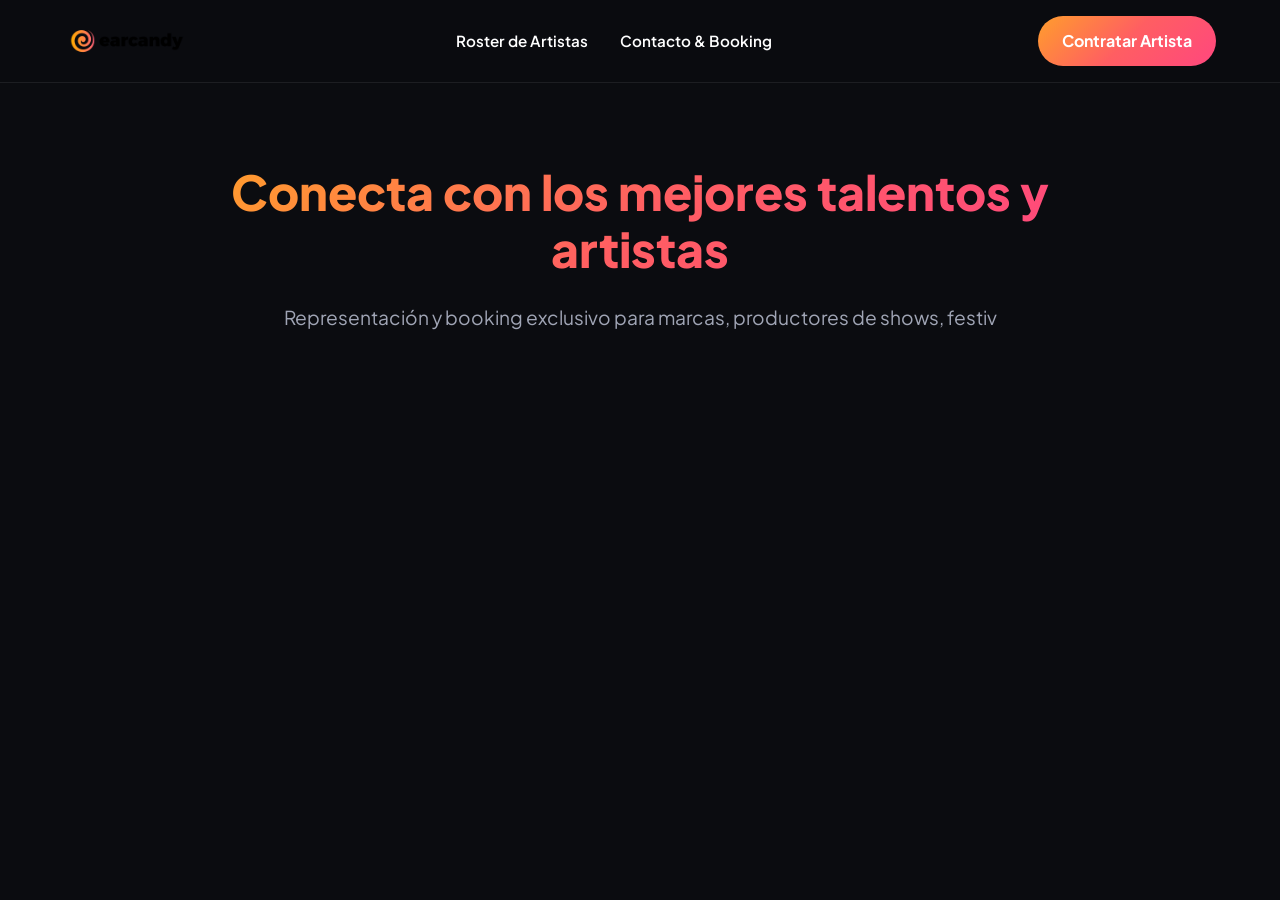
<file: gemini-code-1793649331718.html>
<!DOCTYPE html>
<html lang="es">
<head>
    <meta charset="UTF-8">
    <meta name="viewport" content="width=device-width, initial-scale=1.0">
    <title>EarCandy - Booking & Representación Artística</title>
    <meta name="description" content="Contratación directa de los mejores artistas, bandas y DJs para marcas, festivales y eventos.">
    
    <!-- Favicon -->
    <link rel="icon" type="image/png" href="cropped-earcandy-iso.png">
    
    <!-- Google Fonts & Font Awesome Icons -->
    <link rel="preconnect" href="https://fonts.googleapis.com">
    <link rel="preconnect" href="https://fonts.gstatic.com" crossorigin>
    <link href="https://fonts.googleapis.com/css2?family=Plus+Jakarta+Sans:wght@300;400;600;700;800&display=swap" rel="stylesheet">
    <link rel="stylesheet" href="https://cdnjs.cloudflare.com/ajax/libs/font-awesome/6.4.0/css/all.min.css">

    <style>
        :root {
            --bg-main: #0b0c10;
            --bg-card: #15171e;
            --bg-card-hover: #1e222d;
            --text-main: #ffffff;
            --text-muted: #a0a5b5;
            --accent-orange: #ff7e29;
            --accent-pink: #ff477e;
            --gradient-accent: linear-gradient(135deg, #ff9e2c 0%, #ff5e62 50%, #ff477e 100%);
            --font-family: 'Plus Jakarta Sans', sans-serif;
        }

        * {
            margin: 0;
            padding: 0;
            box-sizing: border-box;
            font-family: var(--font-family);
        }

        body {
            background-color: var(--bg-main);
            color: var(--text-main);
            line-height: 1.6;
            overflow-x: hidden;
        }

        /* HEADER & NAV */
        header {
            position: sticky;
            top: 0;
            background: rgba(11, 12, 16, 0.9);
            backdrop-filter: blur(12px);
            z-index: 1000;
            border-bottom: 1px solid rgba(255, 255, 255, 0.08);
        }

        .nav-container {
            max-width: 1200px;
            margin: 0 auto;
            padding: 1rem 1.5rem;
            display: flex;
            justify-content: space-between;
            align-items: center;
        }

        .logo img {
            height: 42px;
            width: auto;
            display: block;
        }

        .nav-links {
            display: flex;
            gap: 2rem;
            align-items: center;
            list-style: none;
        }

        .nav-links a {
            color: var(--text-main);
            text-decoration: none;
            font-weight: 600;
            font-size: 0.95rem;
            transition: color 0.3s;
        }

        .nav-links a:hover {
            color: var(--accent-orange);
        }

        .btn-primary {
            background: var(--gradient-accent);
            color: #fff;
            padding: 0.75rem 1.5rem;
            border-radius: 50px;
            text-decoration: none;
            font-weight: 700;
            transition: transform 0.2s, box-shadow 0.2s;
            display: inline-block;
            border: none;
            cursor: pointer;
        }

        .btn-primary:hover {
            transform: translateY(-2px);
            box-shadow: 0 8px 20px rgba(255, 71, 126, 0.35);
        }

        /* HERO SECTION */
        .hero {
            padding: 5rem 1.5rem 4rem;
            text-align: center;
            max-width: 900px;
            margin: 0 auto;
        }

        .hero h1 {
            font-size: 3rem;
            font-weight: 800;
            line-height: 1.2;
            margin-bottom: 1.5rem;
            background: var(--gradient-accent);
            -webkit-background-clip: text;
            -webkit-text-fill-color: transparent;
        }

        .hero p {
            font-size: 1.2rem;
            color: var(--text-muted);
            margin-bottom: 2.5rem;
        }

        /* SEARCH & FILTER */
        .search-container {
            max-width: 600px;
            margin: 0 auto 3rem;
            position: relative;
        }

        .search-container input {
            width: 100%;
            padding: 1rem 1.5rem 1rem 3.2rem;
            border-radius: 50px;
            border: 1px solid rgba(255, 255, 255, 0.15);
            background: var(--bg-card);
            color: var(--text-main);
            font-size: 1rem;
            outline: none;
            transition: border-color 0.3s, box-shadow 0.3s;
        }

        .search-container input:focus {
            border-color: var(--accent-orange);
            box-shadow: 0 0 15px rgba(255, 126, 41, 0.2);
        }

        .search-container i {
            position: absolute;
            left: 1.2rem;
            top: 50%;
            transform: translateY(-50%);
            color: var(--text-muted);
        }

        /* ARTISTS GRID */
        .artists-section {
            max-width: 1200px;
            margin: 0 auto;
            padding: 0 1.5rem 5rem;
        }

        .section-title {
            font-size: 2rem;
            font-weight: 700;
            margin-bottom: 2rem;
            display: flex;
            align-items: center;
            gap: 1rem;
        }

        .section-title::after {
            content: '';
            flex: 1;
            height: 1px;
            background: rgba(255, 255, 255, 0.1);
        }

        .grid-artists {
            display: grid;
            grid-template-columns: repeat(auto-fill, minmax(240px, 1fr));
            gap: 1.5rem;
        }

        .artist-card {
            background: var(--bg-card);
            border-radius: 16px;
            padding: 1.5rem;
            border: 1px solid rgba(255, 255, 255, 0.05);
            transition: transform 0.3s, background 0.3s, border-color 0.3s;
            display: flex;
            flex-direction: column;
            justify-content: space-between;
        }

        .artist-card:hover {
            transform: translateY(-5px);
            background: var(--bg-card-hover);
            border-color: rgba(255, 126, 41, 0.4);
        }

        .artist-info {
            margin-bottom: 1.2rem;
        }

        .artist-name {
            font-size: 1.25rem;
            font-weight: 700;
            margin-bottom: 0.5rem;
            color: var(--text-main);
        }

        .artist-actions {
            display: flex;
            gap: 0.75rem;
            align-items: center;
        }

        .btn-instagram {
            color: #e1306c;
            background: rgba(225, 48, 108, 0.1);
            width: 40px;
            height: 40px;
            border-radius: 50%;
            display: flex;
            align-items: center;
            justify-content: center;
            text-decoration: none;
            transition: background 0.3s, transform 0.2s;
        }

        .btn-instagram:hover {
            background: #e1306c;
            color: #fff;
            transform: scale(1.05);
        }

        .btn-book {
            flex: 1;
            text-align: center;
            background: rgba(255, 255, 255, 0.08);
            color: var(--text-main);
            padding: 0.6rem 1rem;
            border-radius: 8px;
            font-size: 0.85rem;
            font-weight: 600;
            text-decoration: none;
            transition: background 0.3s;
        }

        .btn-book:hover {
            background: var(--gradient-accent);
            color: #fff;
        }

        /* CONTACT SECTION */
        .contact-section {
            background: var(--bg-card);
            border-top: 1px solid rgba(255, 255, 255, 0.08);
            padding: 5rem 1.5rem;
        }

        .contact-container {
            max-width: 800px;
            margin: 0 auto;
            text-align: center;
        }

        .contact-container h2 {
            font-size: 2.5rem;
            font-weight: 800;
            margin-bottom: 1rem;
        }

        .contact-container p {
            color: var(--text-muted);
            margin-bottom: 2.5rem;
        }

        .form-group {
            margin-bottom: 1.2rem;
            text-align: left;
        }

        .form-group label {
            display: block;
            margin-bottom: 0.5rem;
            font-size: 0.9rem;
            color: var(--text-muted);
        }

        .form-group input, .form-group textarea, .form-group select {
            width: 100%;
            padding: 0.9rem 1.2rem;
            border-radius: 8px;
            background: var(--bg-main);
            border: 1px solid rgba(255, 255, 255, 0.1);
            color: var(--text-main);
            outline: none;
        }

        .form-group input:focus, .form-group textarea:focus, .form-group select:focus {
            border-color: var(--accent-orange);
        }

        /* FOOTER */
        footer {
            padding: 3rem 1.5rem;
            text-align: center;
            color: var(--text-muted);
            font-size: 0.9rem;
            border-top: 1px solid rgba(255, 255, 255, 0.05);
        }

        @media (max-width: 768px) {
            .hero h1 { font-size: 2.2rem; }
            .nav-links { display: none; }
        }
    </style>
</head>
<body>

    <!-- NAV -->
    <header>
        <div class="nav-container">
            <a href="#" class="logo">
                <img src="Logo-EarCandy-Transparent.png" alt="EarCandy Logo">
            </a>
            <ul class="nav-links">
                <li><a href="#artistas">Roster de Artistas</a></li>
                <li><a href="#contacto">Contacto & Booking</a></li>
            </ul>
            <a href="#contacto" class="btn-primary">Contratar Artista</a>
        </div>
    </header>

    <!-- HERO -->
    <section class="hero">
        <h1>Conecta con los mejores talentos y artistas</h1>
        <p>Representación y booking exclusivo para marcas, productores de shows, festiv
</file>
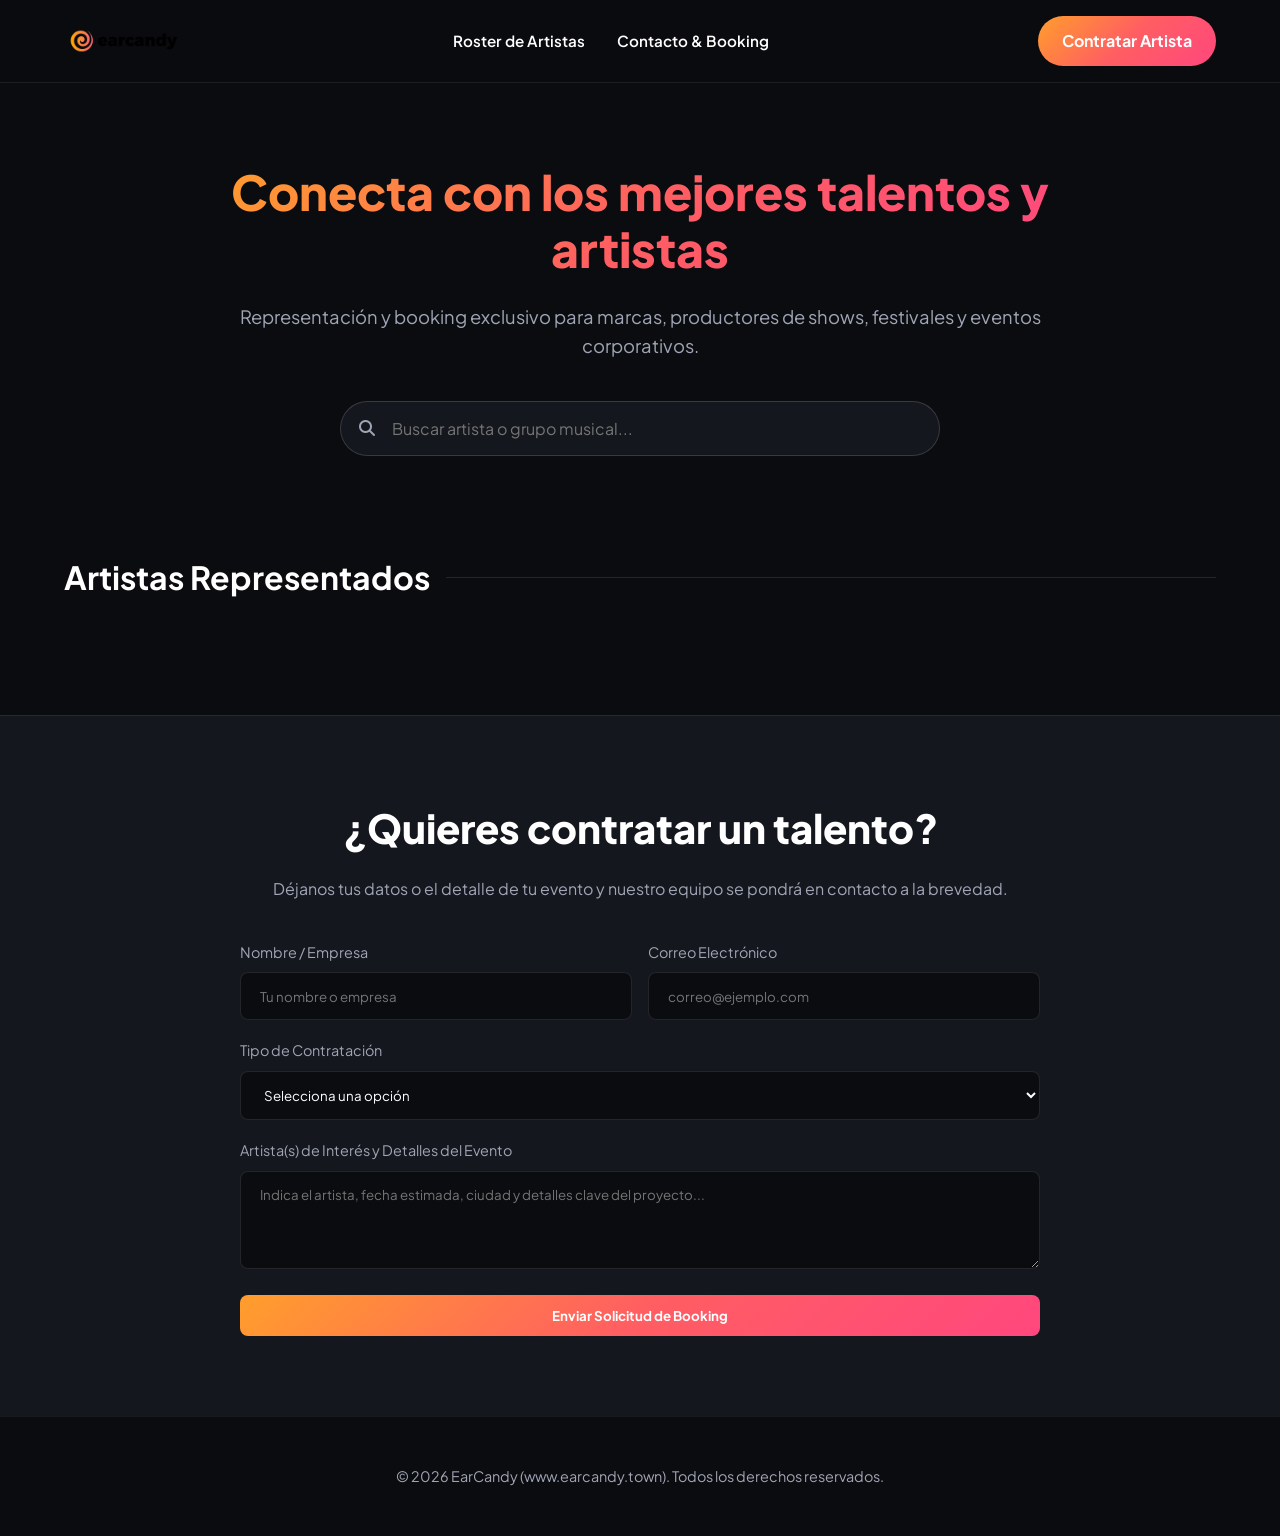
<file: gemini-code-1793659604794.html>
<!DOCTYPE html>
<html lang="es">
<head>
    <meta charset="UTF-8">
    <meta name="viewport" content="width=device-width, initial-scale=1.0">
    <title>EarCandy - Booking & Representación Artística</title>
    <meta name="description" content="Contratación directa de los mejores artistas, bandas y DJs para marcas, festivales y eventos.">
    
    <!-- Favicon -->
    <link rel="icon" type="image/png" href="cropped-earcandy-iso.png">
    
    <!-- Google Fonts & Font Awesome Icons -->
    <link rel="preconnect" href="https://fonts.googleapis.com">
    <link rel="preconnect" href="https://fonts.gstatic.com" crossorigin>
    <link href="https://fonts.googleapis.com/css2?family=Plus+Jakarta+Sans:wght@300;400;600;700;800&display=swap" rel="stylesheet">
    <link rel="stylesheet" href="https://cdnjs.cloudflare.com/ajax/libs/font-awesome/6.4.0/css/all.min.css">

    <style>
        :root {
            --bg-main: #0b0c10;
            --bg-card: #15171e;
            --bg-card-hover: #1e222d;
            --text-main: #ffffff;
            --text-muted: #a0a5b5;
            --accent-orange: #ff7e29;
            --accent-pink: #ff477e;
            --gradient-accent: linear-gradient(135deg, #ff9e2c 0%, #ff5e62 50%, #ff477e 100%);
            --font-family: 'Plus Jakarta Sans', sans-serif;
        }

        * {
            margin: 0;
            padding: 0;
            box-sizing: border-box;
            font-family: var(--font-family);
        }

        body {
            background-color: var(--bg-main);
            color: var(--text-main);
            line-height: 1.6;
            overflow-x: hidden;
        }

        /* HEADER & NAV */
        header {
            position: sticky;
            top: 0;
            background: rgba(11, 12, 16, 0.95);
            backdrop-filter: blur(12px);
            z-index: 1000;
            border-bottom: 1px solid rgba(255, 255, 255, 0.08);
        }

        .nav-container {
            max-width: 1200px;
            margin: 0 auto;
            padding: 1rem 1.5rem;
            display: flex;
            justify-content: space-between;
            align-items: center;
        }

        .logo img {
            height: 40px;
            width: auto;
            display: block;
        }

        .nav-links {
            display: flex;
            gap: 2rem;
            align-items: center;
            list-style: none;
        }

        .nav-links a {
            color: var(--text-main);
            text-decoration: none;
            font-weight: 600;
            font-size: 0.95rem;
            transition: color 0.3s;
        }

        .nav-links a:hover {
            color: var(--accent-orange);
        }

        .btn-primary {
            background: var(--gradient-accent);
            color: #fff;
            padding: 0.75rem 1.5rem;
            border-radius: 50px;
            text-decoration: none;
            font-weight: 700;
            transition: transform 0.2s, box-shadow 0.2s;
            display: inline-block;
            border: none;
            cursor: pointer;
        }

        .btn-primary:hover {
            transform: translateY(-2px);
            box-shadow: 0 8px 20px rgba(255, 71, 126, 0.35);
        }

        /* HERO SECTION */
        .hero {
            padding: 5rem 1.5rem 3rem;
            text-align: center;
            max-width: 900px;
            margin: 0 auto;
        }

        .hero h1 {
            font-size: 3rem;
            font-weight: 800;
            line-height: 1.2;
            margin-bottom: 1.5rem;
            background: var(--gradient-accent);
            -webkit-background-clip: text;
            -webkit-text-fill-color: transparent;
        }

        .hero p {
            font-size: 1.15rem;
            color: var(--text-muted);
            margin-bottom: 2.5rem;
        }

        /* SEARCH & FILTER */
        .search-container {
            max-width: 600px;
            margin: 0 auto 3rem;
            position: relative;
        }

        .search-container input {
            width: 100%;
            padding: 1rem 1.5rem 1rem 3.2rem;
            border-radius: 50px;
            border: 1px solid rgba(255, 255, 255, 0.15);
            background: var(--bg-card);
            color: var(--text-main);
            font-size: 1rem;
            outline: none;
            transition: border-color 0.3s, box-shadow 0.3s;
        }

        .search-container input:focus {
            border-color: var(--accent-orange);
            box-shadow: 0 0 15px rgba(255, 126, 41, 0.2);
        }

        .search-container i {
            position: absolute;
            left: 1.2rem;
            top: 50%;
            transform: translateY(-50%);
            color: var(--text-muted);
        }

        /* ARTISTS GRID */
        .artists-section {
            max-width: 1200px;
            margin: 0 auto;
            padding: 0 1.5rem 5rem;
        }

        .section-title {
            font-size: 2rem;
            font-weight: 700;
            margin-bottom: 2rem;
            display: flex;
            align-items: center;
            gap: 1rem;
        }

        .section-title::after {
            content: '';
            flex: 1;
            height: 1px;
            background: rgba(255, 255, 255, 0.1);
        }

        .grid-artists {
            display: grid;
            grid-template-columns: repeat(auto-fill, minmax(240px, 1fr));
            gap: 1.5rem;
        }

        .artist-card {
            background: var(--bg-card);
            border-radius: 16px;
            padding: 1.5rem;
            border: 1px solid rgba(255, 255, 255, 0.05);
            transition: transform 0.3s, background 0.3s, border-color 0.3s;
            display: flex;
            flex-direction: column;
            justify-content: space-between;
        }

        .artist-card:hover {
            transform: translateY(-5px);
            background: var(--bg-card-hover);
            border-color: rgba(255, 126, 41, 0.4);
        }

        .artist-info {
            margin-bottom: 1.2rem;
        }

        .artist-name {
            font-size: 1.2rem;
            font-weight: 700;
            color: var(--text-main);
        }

        .artist-actions {
            display: flex;
            gap: 0.75rem;
            align-items: center;
        }

        .btn-instagram {
            color: #e1306c;
            background: rgba(225, 48, 108, 0.1);
            width: 40px;
            height: 40px;
            border-radius: 50%;
            display: flex;
            align-items: center;
            justify-content: center;
            text-decoration: none;
            transition: background 0.3s, transform 0.2s;
        }

        .btn-instagram:hover {
            background: #e1306c;
            color: #fff;
            transform: scale(1.05);
        }

        .btn-book {
            flex: 1;
            text-align: center;
            background: rgba(255, 255, 255, 0.08);
            color: var(--text-main);
            padding: 0.6rem 1rem;
            border-radius: 8px;
            font-size: 0.85rem;
            font-weight: 600;
            text-decoration: none;
            transition: background 0.3s;
        }

        .btn-book:hover {
            background: var(--gradient-accent);
            color: #fff;
        }

        /* CONTACT SECTION */
        .contact-section {
            background: var(--bg-card);
            border-top: 1px solid rgba(255, 255, 255, 0.08);
            padding: 5rem 1.5rem;
        }

        .contact-container {
            max-width: 800px;
            margin: 0 auto;
            text-align: center;
        }

        .contact-container h2 {
            font-size: 2.5rem;
            font-weight: 800;
            margin-bottom: 1rem;
        }

        .contact-container p {
            color: var(--text-muted);
            margin-bottom: 2.5rem;
        }

        .form-group {
            margin-bottom: 1.2rem;
            text-align: left;
        }

        .form-group label {
            display: block;
            margin-bottom: 0.5rem;
            font-size: 0.9rem;
            color: var(--text-muted);
        }

        .form-group input, .form-group textarea, .form-group select {
            width: 100%;
            padding: 0.9rem 1.2rem;
            border-radius: 8px;
            background: var(--bg-main);
            border: 1px solid rgba(255, 255, 255, 0.1);
            color: var(--text-main);
            outline: none;
        }

        .form-group input:focus, .form-group textarea:focus, .form-group select:focus {
            border-color: var(--accent-orange);
        }

        /* FOOTER */
        footer {
            padding: 3rem 1.5rem;
            text-align: center;
            color: var(--text-muted);
            font-size: 0.9rem;
            border-top: 1px solid rgba(255, 255, 255, 0.05);
        }

        @media (max-width: 768px) {
            .hero h1 { font-size: 2.2rem; }
            .nav-links { display: none; }
        }
    </style>
</head>
<body>

    <!-- NAV -->
    <header>
        <div class="nav-container">
            <a href="#" class="logo">
                <img src="Logo-EarCandy-Transparent.png" alt="EarCandy Logo" onerror="this.onerror=null; this.src='logo.png';">
            </a>
            <ul class="nav-links">
                <li><a href="#artistas">Roster de Artistas</a></li>
                <li><a href="#contacto">Contacto & Booking</a></li>
            </ul>
            <a href="#contacto" class="btn-primary">Contratar Artista</a>
        </div>
    </header>

    <!-- HERO -->
    <section class="hero">
        <h1>Conecta con los mejores talentos y artistas</h1>
        <p>Representación y booking exclusivo para marcas, productores de shows, festivales y eventos corporativos.</p>
        
        <div class="search-container">
            <i class="fa-solid fa-magnifying-glass"></i>
            <input type="text" id="artistSearch" placeholder="Buscar artista o grupo musical..." onkeyup="filterArtists()">
        </div>
    </section>

    <!-- ROSTER DE ARTISTAS -->
    <section class="artists-section" id="artistas">
        <h2 class="section-title">Artistas Representados</h2>
        <div class="grid-artists" id="artistsGrid">
            <!-- Los artistas se cargan dinámicamente -->
        </div>
    </section>

    <!-- FORMULARIO DE CONTACTO -->
    <section class="contact-section" id="contacto">
        <div class="contact-container">
            <h2>¿Quieres contratar un talento?</h2>
            <p>Déjanos tus datos o el detalle de tu evento y nuestro equipo se pondrá en contacto a la brevedad.</p>
            
            <form action="https://formspree.io/f/xeqwepqv" method="POST">
                <div style="display: grid; grid-template-columns: 1fr 1fr; gap: 1rem;" class="form-row">
                    <div class="form-group">
                        <label>Nombre / Empresa</label>
                        <input type="text" name="nombre" required placeholder="Tu nombre o empresa">
                    </div>
                    <div class="form-group">
                        <label>Correo Electrónico</label>
                        <input type="email" name="email" required placeholder="correo@ejemplo.com">
                    </div>
                </div>
                <div class="form-group">
                    <label>Tipo de Contratación</label>
                    <select name="tipo_cliente" required>
                        <option value="">Selecciona una opción</option>
                        <option value="Marca / Campaña">Marca / Campaña Publicitaria</option>
                        <option value="Productor / Festival">Productora / Festival / Show</option>
                        <option value="Evento Privado">Evento Privado / Corporativo</option>
                    </select>
                </div>
                <div class="form-group">
                    <label>Artista(s) de Interés y Detalles del Evento</label>
                    <textarea name="mensaje" rows="4" required placeholder="Indica el artista, fecha estimada, ciudad y detalles clave del proyecto..."></textarea>
                </div>
                <button type="submit" class="btn-primary" style="width: 100%; border-radius: 8px;">Enviar Solicitud de Booking</button>
            </form>
        </div>
    </section>

    <!-- FOOTER -->
    <footer>
        <p>&copy; 2026 EarCandy (www.earcandy.town). Todos los derechos reservados.</p>
    </footer>

    <!-- SCRIPT DINÁMICO DE ARTISTAS -->
    <script>
        const artistsData = [
            { name: "6 Voltios", ig: "https://www.instagram.com/6voltiosperu/" },
            { name: "A.Chal", ig: "https://www.instagram.com/a.chal/" },
            { name: "Adägio", ig: "https://www.instagram.com/adagio_band_/" },
            { name: "Adammo", ig: "https://www.instagram.com/adammomusica/" },
            { name: "Adri Vainilla", ig: "https://www.instagram.com/adri.vainilla/" },
            { name: "Adriana Campos-Salazar", ig: "https://www.instagram.com/adriana_campossalazar/" },
            { name: "Adso", ig: "https://www.instagram.com/adso/" },
            { name: "Ale Cantelli", ig: "https://www.instagram.com/alecantelli/" },
            { name: "Alex Kemp", ig: "https://www.instagram.com/alexkemp_oficial/" },
            { name: "Aliados", ig: "https://www.instagram.com/aliadosalrock/" },
            { name: "Alunna", ig: "https://www.instagram.com/soyalunna/" },
            { name: "Amen", ig: "https://www.instagram.com/amenrockperu/" },
            { name: "Amy Gutierrez", ig: "https://www.instagram.com/amygutierrezperu/" },
            { name: "Anahi de Cárdenas", ig: "https://www.instagram.com/anahidec/" },
            { name: "Andrea Luna", ig: "https://www.instagram.com/andrealunaoficial/" },
            { name: "Andrea Martinez", ig: "https://www.instagram.com/andreaquemira/" },
            { name: "Anna Carina", ig: "https://www.instagram.com/annacarina/" },
            { name: "Antonio Cartagena", ig: "https://www.instagram.com/antoniocartagenaoficial/" },
            { name: "Arantxa", ig: "https://www.instagram.com/arantxamusica_/" },
            { name: "Arturo Pomar Jr.", ig: "https://www.instagram.com/arturopomaroficial/" },
            { name: "Atina", ig: "https://www.instagram.com/atina_music/" },
            { name: "Austin Palao", ig: "https://www.instagram.com/austinpalaoc/" },
            { name: "Barúa", ig: "https://www.instagram.com/barua.pe/" },
            { name: "Bastian", ig: "https://www.instagram.com/bastianstimman/" },
            { name: "Bathul", ig: "https://www.instagram.com/bathul.pe/" },
            { name: "Brando Gallesi", ig: "https://www.instagram.com/_brandogallesi/" },
            { name: "BreakOut", ig: "https://www.instagram.com/breakout_bandd/" },
            { name: "Brunella Torpoco", ig: "https://www.instagram.com/brunellatorpocooficial/" },
            { name: "Bryan Mevi", ig: "https://www.instagram.com/bryanmevi/" },
            { name: "Buraco", ig: "https://www.instagram.com/buracoband/" },
            { name: "Caliope", ig: "https://www.instagram.com/caliopeoficial_/" },
            { name: "Cantaritos de Oro", ig: "https://www.instagram.com/cantaritosdeoroofficial/" },
            { name: "Cesar BK", ig: "https://www.instagram.com/cesarbkofficial/" },
            { name: "Cesar Mancilla", ig: "https://www.instagram.com/cesarmancillaartista/" },
            { name: "Charlie Parra Del Riego", ig: "https://www.instagram.com/charlieparradelriego/" },
            { name: "Chechito", ig: "https://www.instagram.com/chechitoromerooficial/" },
            { name: "Chris Soifer", ig: "https://www.instagram.com/christiannesoifer/" },
            { name: "Ciane", ig: "https://www.instagram.com/cianesiverio/" },
            { name: "Cielo Torres", ig: "https://www.instagram.com/cielitok/" },
            { name: "Cint G", ig: "https://www.instagram.com/cint_gutierrez/" },
            { name: "Contacto Esotérico", ig: "https://www.instagram.com/contactoesoterico/" },
            { name: "Corazon Serrano", ig: "https://www.instagram.com/corazonserranoperu/" },
            { name: "Cristina Luyo", ig: "https://www.instagram.com/cristina.luyo/" },
            { name: "Daniela Darcourt", ig: "https://www.instagram.com/danieladarcourtoficial/" },
            { name: "Daniela De Izcue", ig: "https://www.instagram.com/danieladeizcue/" },
            { name: "Daniella Saettone", ig: "https://www.instagram.com/daniellasaettone/" },
            { name: "Diana Salas", ig: "https://www.instagram.com/dianasalasmusica/" },
            { name: "Diazepunk", ig: "https://www.instagram.com/losdiazepunk/" },
            { name: "Diego Val", ig: "https://www.instagram.com/diegovaloficial/" },
            { name: "Difonía", ig: "https://www.instagram.com/difoniaoficial/" },
            { name: "DJ Bastian", ig: "https://www.instagram.com/djbastian.pe/" },
            { name: "DJ Urbano", ig: "https://www.instagram.com/djurbano.peru/" },
            { name: "DYA", ig: "https://www.instagram.com/dimelodya/" },
            { name: "Erus Símera", ig: "https://www.instagram.com/erus.simera/" },
            { name: "Estrella Torres", ig: "https://www.instagram.com/estrellajasmintorres/" },
            { name: "Ezio Oliva", ig: "https://www.instagram.com/eziooliva/" },
            { name: "Farik Grippa", ig: "https://www.instagram.com/farik.grippa/" },
            { name: "Gabiboi", ig: "https://www.instagram.com/gabiboi__/" },
            { name: "George F", ig: "https://www.instagram.com/georgef_oficial/" },
            { name: "Gio Carreño", ig: "https://www.instagram.com/technorockera/" },
            { name: "Gley Reñé", ig: "https://www.instagram.com/gley_cdlh/" },
            { name: "Greccia", ig: "https://www.instagram.com/grecciamusic/" },
            { name: "Greta Sant Rock", ig: "https://www.instagram.com/gretasantrock_oficial/" },
            { name: "Gretel Sanabia", ig: "https://www.instagram.com/gretellsanabia/" },
            { name: "Handa", ig: "https://www.instagram.com/handa.music/" },
            { name: "Hermanos Yaipén", ig: "https://www.instagram.com/hermanosyaipen/" },
            { name: "Iago Málaga", ig: "https://www.instagram.com/iagomalaga/" },
            { name: "Jair Mendoza", ig: "https://www.instagram.com/jairmendozaoficial/" },
            { name: "Jaze", ig: "https://www.instagram.com/jaze.oficial/" },
            { name: "Jeffry Fischman", ig: "https://www.instagram.com/jeffry_fischman/" },
            { name: "Jeyceu", ig: "https://www.instagram.com/jeyceu_x.x/" },
            { name: "Jhovan Tomasevich", ig: "https://www.instagram.com/jhovantomas/" },
            { name: "Jombriel", ig: "https://www.instagram.com/jombriel/" },
            { name: "Jota Benz", ig: "https://www.instagram.com/jotabenz92" },
            { name: "Julian Zucchi", ig: "https://www.instagram.com/julianzucchi/" },
            { name: "Kalé", ig: "https://www.instagram.com/kaleoficial/" },
            { name: "Kate Candela", ig: "https://www.instagram.com/katecandelaoficial/" },
            { name: "Kendall", ig: "https://www.instagram.com/kendall.peru/" },
            { name: "Kevin el Autorizado", ig: "https://www.instagram.com/kevinelautorizado/" },
            { name: "La Mamba", ig: "https://www.instagram.com/mamba___one/" },
            { name: "La Nueva Era", ig: "https://www.instagram.com/lne.pe/" },
            { name: "LBD", ig: "https://www.instagram.com/salimymanolo/" },
            { name: "Leslie Shaw", ig: "https://www.instagram.com/leslieshaw/" },
            { name: "Líbido", ig: "https://www.instagram.com/libidooficial/" },
            { name: "Lil Angello", ig: "https://www.instagram.com/lilangello.pe/" },
            { name: "Lil Dracco", ig: "https://www.instagram.com/lil_dracco8/" },
            { name: "Los Barraza", ig: "https://www.instagram.com/losbarrazaofficial/" },
            { name: "Los Mendez", ig: "https://www.instagram.com/losmendez_oficial/" },
            { name: "Los Santos", ig: "https://www.instagram.com/lossantos.pe/" },
            { name: "Luciana Elice", ig: "https://www.instagram.com/lucianaelice/" },
            { name: "Lucianeka", ig: "https://www.instagram.com/lucianitaysuche/" },
            { name: "Mafer Portugal", ig: "https://www.instagram.com/maferportugalv/" },
            { name: "Marie Cherry", ig: "https://www.instagram.com/mariecherrypop/" },
            { name: "Mario Hart", ig: "https://www.instagram.com/mariohart/" },
            { name: "Marisol", ig: "https://www.instagram.com/marisolylamagiadelnorte/" },
            { name: "Mark Soifer", ig: "https://www.instagram.com/mark_soifer/" },
            { name: "Mava Rö", ig: "https://www.instagram.com/mava.ro.oficial/" },
            { name: "Mazzey", ig: "https://www.instagram.com/mazzeyoficial/" },
            { name: "Micaela Salaverry", ig: "https://www.instagram.com/lamusicademica/" },
            { name: "Micheille Soifer", ig: "https://www.instagram.com/micheillesoifer8/" },
            { name: "Mig Melgar", ig: "https://www.instagram.com/migmelgar/" },
            { name: "Milena Warthon", ig: "https://www.instagram.com/milenawarthon/" },
            { name: "No Luck No Limit", ig: "https://www.instagram.com/nolucknolimit/" },
            { name: "Orquesta Candela", ig: "https://www.instagram.com/orqcandelaoficial/" },
            { name: "OverMind", ig: "https://www.instagram.com/overmind.peru/" },
            { name: "Pamela Franco", ig: "https://www.instagram.com/pamelafrancoviera/" },
            { name: "Patricio Suarez-Vertiz", ig: "https://www.instagram.com/patriciosuarezvertiz/" },
            { name: "R3SET", ig: "https://www.instagram.com/r3setband/" },
            { name: "Rabanes", ig: "https://www.instagram.com/losrabanes/" },
            { name: "Rafaell Cocoa", ig: "https://www.instagram.com/rafaell.cocoa/" },
            { name: "Renata Flores", ig: "https://www.instagram.com/renatafloresrivera/" },
            { name: "Rich White", ig: "https://www.instagram.com/lilrichwhite/" },
            { name: "Rio", ig: "https://www.instagram.com/riooficialmusic/" },
            { name: "Rossana Fernandez-Maldonado", ig: "https://www.instagram.com/rossana.fm/" },
            { name: "Roxie", ig: "https://www.instagram.com/roxiemusica/" },
            { name: "Sander Alex", ig: "https://www.instagram.com/sanderalex1/" },
            { name: "Santiago Cisneros", ig: "https://www.instagram.com/santiagocisneros/" },
            { name: "Scarlet", ig: "https://www.instagram.com/scarletdcarpio/" },
            { name: "Sergi", ig: "https://www.instagram.com/sergieljefe/" },
            { name: "Sofia La Santa", ig: "https://www.instagram.com/_sofialasanta/" },
            { name: "Söfy", ig: "https://www.instagram.com/sofy.popmusic/" },
            { name: "Stringlight", ig: "https://www.instagram.com/stringlightofficial/" },
            { name: "Suzette Labra", ig: "https://www.instagram.com/suzette.labra/" },
            { name: "Thamara Gomez", ig: "https://www.instagram.com/thamara_gomez_oficial/" },
            { name: "Tomás Suarez-Vertiz", ig: "https://www.instagram.com/tomassuarezvertizoficial/" },
            { name: "Tommy Portugal", ig: "https://www.instagram.com/tommy_portugal/" },
            { name: "Tourista", ig: "https://www.instagram.com/touristaoficial/" },
            { name: "Varados", ig: "https://www.instagram.com/varadosmusic/" },
            { name: "Vel", ig: "https://www.instagram.com/vel.banda/" },
            { name: "Vernis Hernandez", ig: "https://www.instagram.com/vernishernandez/" },
            { name: "Ves Tal Vez", ig: "https://www.instagram.com/vestalvez/" },
            { name: "Volcano", ig: "https://www.instagram.com/volcano.rock.peru/" },
            { name: "We The Lion", ig: "https://www.instagram.com/wethelionmusic/" },
            { name: "Wendy Sulca", ig: "https://www.instagram.com/wensulca/" },
            { name: "Wilmer Cartagena", ig: "https://www.instagram.com/wilmercartagenacantante/" },
            { name: "Yahaira Plasencia", ig: "https://www.instagram.com/yahairaplasencia/" },
            { name: "Yamal", ig: "https://www.instagram.com/yamaloficial/" },
            { name: "Yamil Quiere Ser Artista", ig: "https://www.instagram.com/yamilquiereserartista/"dg" },
            { name: "Yely Rivera", ig: "https://www.instagram.com/yelyrivera_/" },
            { name: "You Salsa", ig: "https://www.instagram.com/yousalsaorquesta/" },
            { name: "Yubitza Hernandez", ig: "https://www.instagram.com/yubitzahernandezmusic/" },
            { name: "Zen", ig: "https://www.instagram.com/zen.peru/" },
            { name: "Zhara", ig: "https://www.instagram.com/zharamusica/" }
        ];

        function renderArtists(artists) {
            const container = document.getElementById('artistsGrid');
            container.innerHTML = '';
            
            artists.forEach(artist => {
                const card = document.createElement('div');
                card.className = 'artist-card';
                card.innerHTML = `
                    <div class="artist-info">
                        <div class="artist-name">${artist.name}</div>
                    </div>
                    <div class="artist-actions">
                        <a href="${artist.ig}" target="_blank" class="btn-instagram" title="Instagram de ${artist.name}">
                            <i class="fa-brands fa-instagram"></i>
                        </a>
                        <a href="#contacto" class="btn-book" onclick="preselectArtist('${artist.name}')">Contratar</a>
                    </div>
                `;
                container.appendChild(card);
            });
        }

        function filterArtists() {
            const query = document.getElementById('artistSearch').value.toLowerCase();
            const filtered = artistsData.artists ? artistsData : artistsData.filter(a => a.name.toLowerCase().includes(query));
            renderArtists(filtered);
        }

        function preselectArtist(artistName) {
            const textarea = document.querySelector('textarea[name="mensaje"]');
            textarea.value = `Hola EarCandy, estoy interesado en cotizar y contratar a ${artistName} para un evento.`;
        }

        renderArtists(artistsData);
    </script>
</body>
</html>
</file>
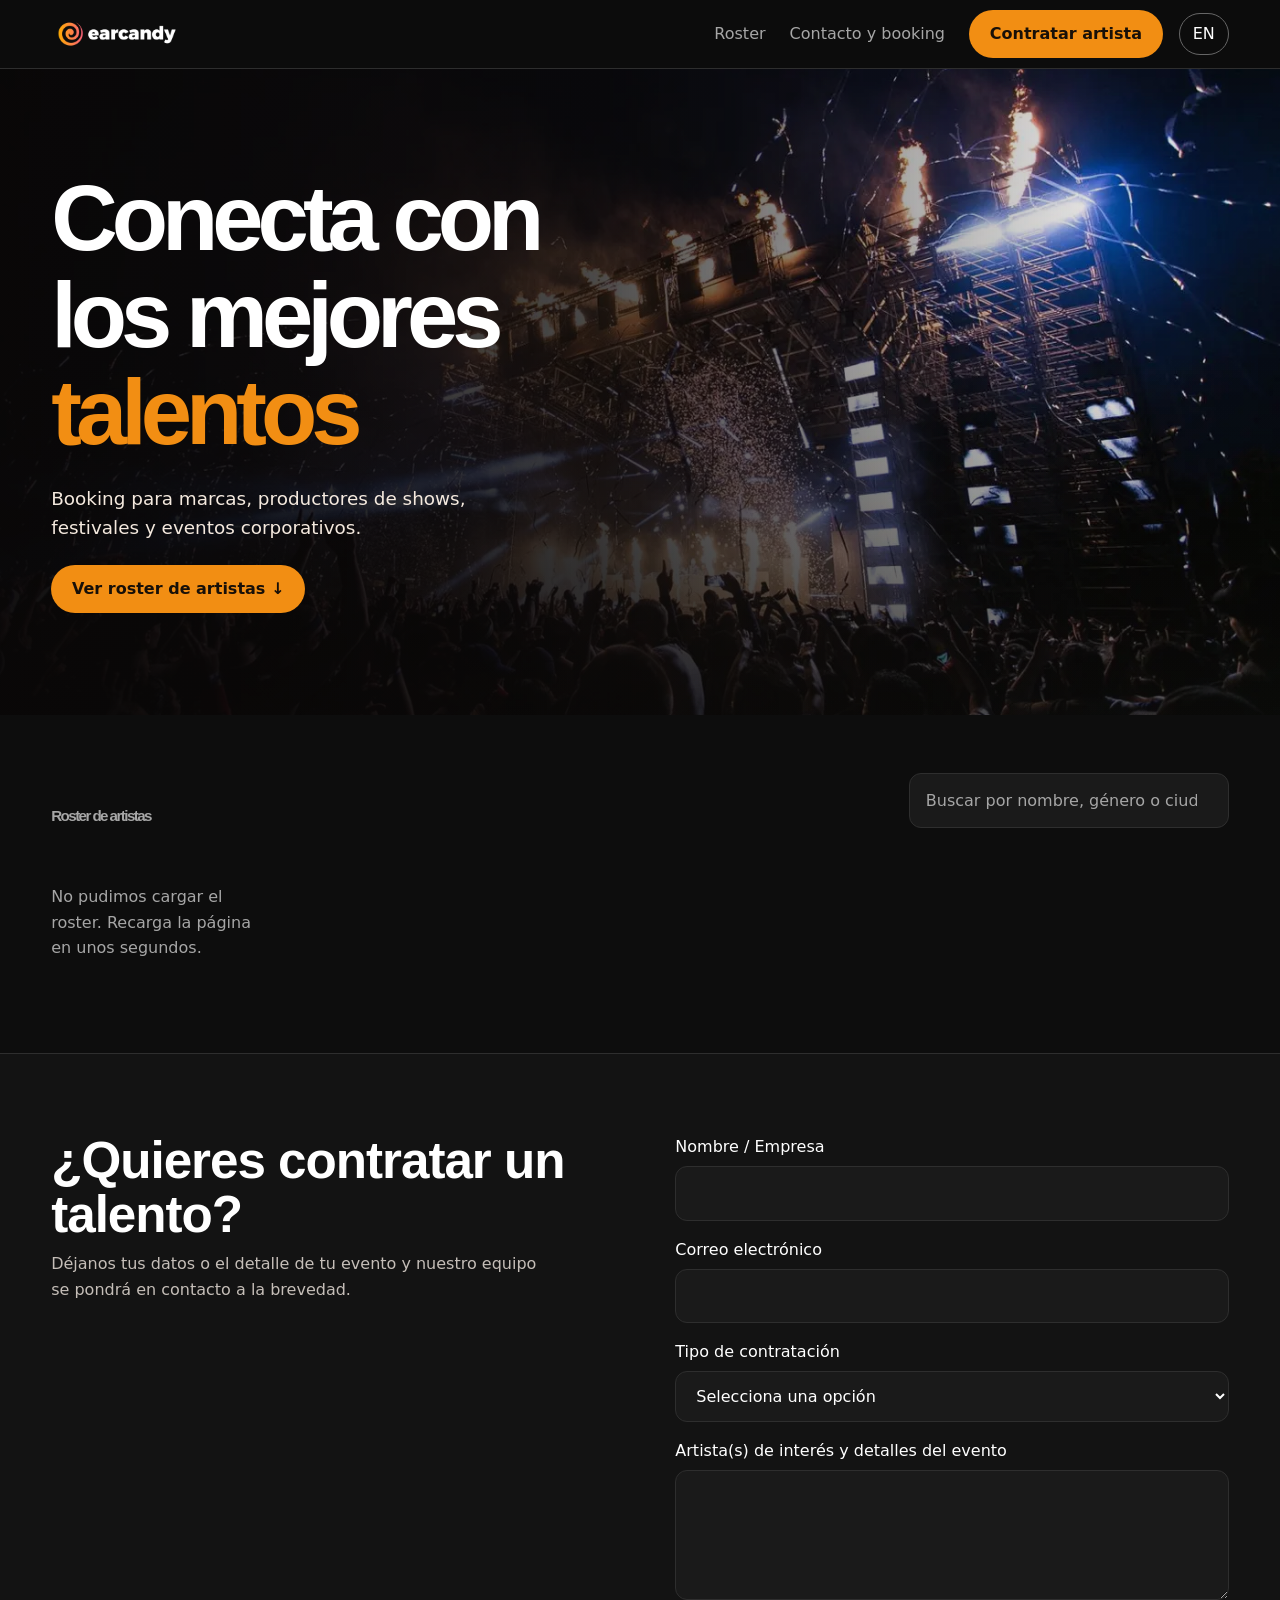
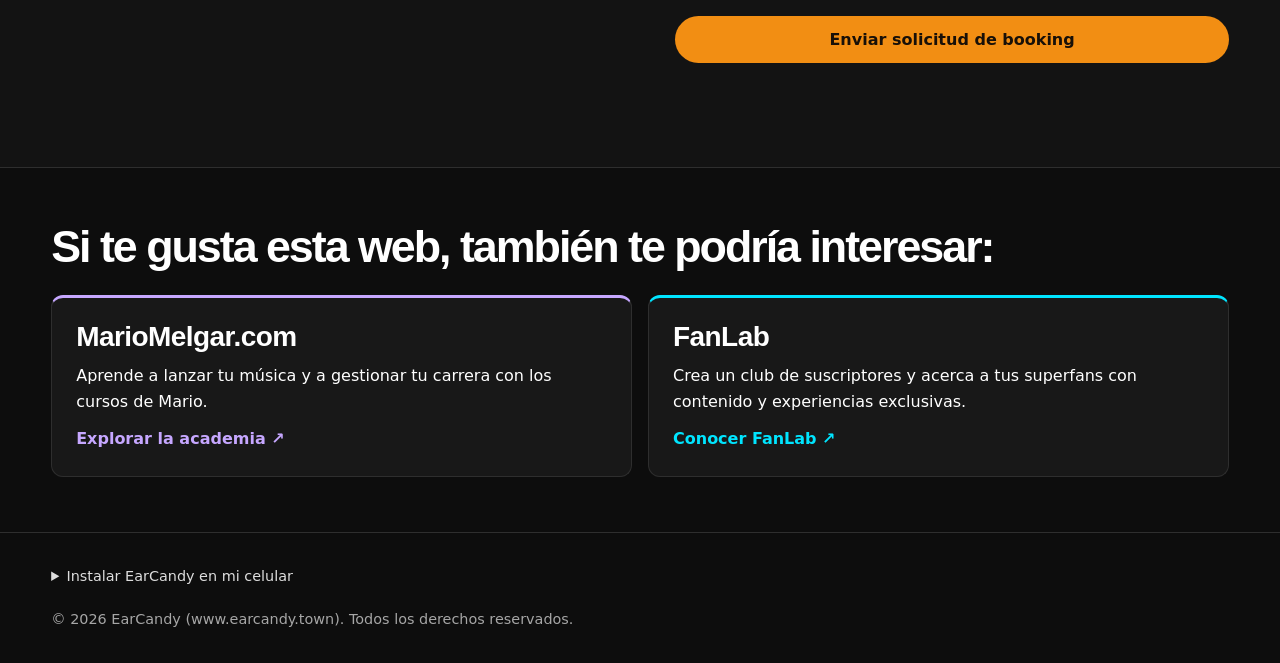
<file: index (7).html>
<!DOCTYPE html>
<html lang="es">
<head>
<meta charset="utf-8">
<meta name="viewport" content="width=device-width, initial-scale=1">
<title>EarCandy - Contrata Artistas</title>
<meta name="description" content="Contratación directa de los mejores artistas, bandas y DJs para marcas, festivales y eventos.">
<link rel="icon" href="[data-uri]"><link rel="apple-touch-icon" href="[data-uri]"><link rel="manifest" href="data:application/manifest+json,%7B%22name%22%3A%20%22EarCandy%20%5Cu00b7%20Booking%22%2C%20%22short_name%22%3A%20%22EarCandy%22%2C%20%22id%22%3A%20%22https%3A%2F%2Fwww.earcandy.town%2F%22%2C%20%22scope%22%3A%20%22https%3A%2F%2Fwww.earcandy.town%2F%22%2C%20%22start_url%22%3A%20%22https%3A%2F%2Fwww.earcandy.town%2F%22%2C%20%22display%22%3A%20%22standalone%22%2C%20%22theme_color%22%3A%20%22%230d0d0d%22%2C%20%22background_color%22%3A%20%22%230d0d0d%22%2C%20%22icons%22%3A%20%5B%7B%22src%22%3A%20%22data%3Aimage%2Fpng%3Bbase64%2CiVBORw0KGgoAAAANSUhEUgAAAMAAAADACAYAAABS3GwHAAA41klEQVR42u2dd5gcxZm43%2Bru2aAN0kpa5ZwllEASWSSDMBiwDRjb58Cd786%2B8x22f%2BeIIw4YzgFj43D2%2BTAYY0CATTAGkYWQkEASApTjCuW8q807M12%2FP6pnpyd3nA3aeh492gndU939fVVvffUFQYBNLkZHK5mMlLPBnIcUU0CMADkAKDdNEdEEEoTtoMTf9vfsrzXrtb0J2%2FcSr0Xm90yR4xiR571EH7TMY%2FMek94nbH0SWd7L9lrLf24z331y0Lesn%2BX4zfQ%2BpTwrcryX5doy%2Bp3nGhPHChEFWpEcR4h9SLEFU6xui8v1ZV9fuSPLk%2FbcRECCPzcutKsFLNIQp6GJGjTr5kjrYmUWYZC5HpLII%2BiFbrxweO4cyufo3FmUKOdxToW%2F0KAgCh9HoXuc474UHBRyKFbO51TgOTj9PWF7HZdgchRNewvMJcTl38TXVm3qMgWQvyXCEP19Zlx%2BRkNcSAnlmALiqH94ENBCDy%2FXsRL%2FDy%2FXCCmFD%2BFP%2B24h4Xc0ogtnA4In4c91Xxw8P0mA585xvZoATVMfRc2TwPOY2v%2FwteXPe50VPCmAfFR%2FL8ibEeICNCBmuzjp9sEUeshuhd%2FrQw565A9K%2BN2cOx%2FSeTm3k1nFifCLwtjjRtkTrw0NYqaJKZ4BbhNfW%2F5qqAog72MU%2FcR3EeJGNHRiTm%2BOcDEK9WFP98CeAEf%2BgvfFjUJm%2BZ6hQdRsB%2B3XmG23iq%2B%2FcSxwBZCPcDlC%2BwUlTKG9EBr0YU8f9gSEPYUW%2FcmFc0IR1mKa%2Fym%2BvuK1wBRAPqR9jgi3odGPqFsh7sOePuwJCHtkIQOKAF0D0zxBnJvE15fdX0i2tbyCD0I%2BLL5PCT8H%2BhElv2kwvTNuLQFQ%2BFin2ENXYI8L4Xd6r2S%2BsUrkHsukUxNtIWTzij1uqMCl8Ge7b4ljYyYIrQZd3CNvveDzvhSAh8X3iYhvYqZbdmwXLV3evFw252xreEcCSv4%2B5cWebK%2B9jvy4G%2Fmz2tQdrhXy3mMX9zxM7HE88he6Xrf33DKZSmGgi5%2FKWy%2F6vCcEkou1L1DCz4jjYEOpD3v6sKcLsSfXuTUBgg46%2BJT41sv3O1YA%2BSBXUqo9iqQs68jfZ%2B3pudaeMEf%2BsK09rhULtW9gUh81zStKvrl0ZUEFkI8wFqEtRWesYv7eau3pLiN%2Fn7XHlbXHzYyY6JOhQzT%2BFuUll4gvPns85xpAfgcNxO1EGKusPQ4EzbXwCx%2FCL3wIv%2BiGwl9oASjSrkdkXz9IJ%2BcWBWYVr8IvchgzfG5y5ZMxR%2Be2%2FR0zocSYQ2v02%2FkXwdP1a9DFDXT0WXv6rD3d3NrjSMZsf8ckaNpn5PcvPjerAsgn6Icuv4VAy7oR1CusPaKbWHscCH9RrD1%2BRv5uYO3JK2Np5zIl6KIMxLfldy40MmeADu06DHFGcqOrD3u6ztpTLOzxY%2B3p5tiTrU8xCZq4FEO7JEUB5GJKMPn35HF92NO7sceP8Pcg7Ek%2FTgK6piPFZ1NnAGGchSYWEOvDnlMDe3wIf0%2FCnmzHxSQgLpW3LppmQyB5LSUYeV2a%2B7CnD3sI0dQZFvakK6QESowKTHkNgCb%2FSAWSS4n3YU8f9hQReygS9mSbEaUEkyvkhz6kG9FyY2YEOYk4DnY33U7BAWEPIWGPk%2Bv1NPK7xB56APa4EjQXI78f7PEi%2FGD5tTGL2Y3jDM3kLEpEWequL6eGbw99vj3OZ%2FKQsAcv2ONV%2BBNoKUHTBiHlHEMXcn7q1OMQExxhD96Fv8uwx8XIj5tzOxSsHos9TjCvwH0LE3vSv68JiJnzDWBShrdnH%2FaEjD2F7lMf9gSOPVmtdUwzkGJEcoV8imFPwSm4D3t6DfZkCj8IMdJAiBrHmNDbsIc%2B7DmlsCf9WEmNAZQX3oDpw55eiz3SdtipgD2pz6%2BfgRSRPuzxgT2mBExlWUhYGHIKurD900BoVvYz0TXYU1KlXrY2qL5kM4b0JuzJfH6a4Un4TzXsSQi2jIO0hB0BwoBIP4hUQqRC%2FV9Spf42ypJCJQEzBrE26GiG9kaItkC0Wb2OtqvzIkHooOkqN6kQ4Qk%2FAmKtUDMOhs6EI1uh8RBokdR%2B9ybsyXLfDPej8ymCPVKCjIEZV6N1pBIqhkL1eBgwAQZMhOox0G8IlA6A0mowyi3hKdDMmBL%2B9pPQegKaD0F9HZzYBSfqoGEPtB5XCoOmFE3TSA3fCID5zTgc2QZtTTBlEbQ3wbYX1Gu9pJdij0jBPiEfKpW9EnukB%2BwxTTCt3C%2BRSug%2FAWpPh2HzYNB0qB4LJdWE2sy4Ev4Tu%2BDIBti%2FFg5thKaDEI%2Bq2UEYmbjixdqT%2BI5pqvNOvQzGnw8bn4adr9pmo16EPYn3hAApDygFKHYAe5dkb8hxLmmqEVkCZQNhyOkw%2BiIYfq4a6Y1yury1noDDG2D3Mti9Ao7vUsqgR5SQ%2BhH%2BlKipDhg8GS74HLTWw6u%2FgYYDYJSSmYI%2B6AB2txklHBybr09CgOSAkA%2BWSecC6nbk9yqghB%2FAbsbUaF9SDbVnwPgrYPTF0H883bp1tKhZYeszULfM4nbDWs4FkLokHoNIOVzwnzBxIbzya9j8rIViureByk0Auyfs8SBjQkA8RQFOBeyxHrA0oWoMjH8fTPwA1M52xu7drTXsha1LYOPjcGyHEtJOu4YPQZMmxOMw51q4%2BAuw5QV4%2BZfQfNyaDXoi9qTLjABTJhTgFMCeuMX2A0%2BDaR%2BDiVdDeS29orU3wpZnYN0DcHiL4nbN8JkTSCrr1Liz4ZpboaUenrkV9r6lFshC9DzsSVkECzA5IOSD5bLo2FPMvD2mNeIPmg0z%2FxkmXKUWuL2xtTfCxidg7f1wvA70Upt9H28CGm2HIVPgA7dD9TB44Q5Y95jCoc5Zs4dgT3o26U4F6I3YIyXEO6D%2FRJj9bzD5%2Bt4r%2BOmt6TCsuR%2FefhjaGpUieLHFS9viuGY0fOA2GDYdXv8zLP0fdX%2BF0XOwx%2F6eSCDQA%2BWyd2EP6sGUVMG0Tyrh7zeUU7IdXA%2FLfgl1K6y9BN3DHoJIImTlEKUEo2bDlpfhmduh%2BYRtz6CbY0%2BmQhwQ8oF%2Bstdgj7Ts%2BMPPhwU3w7AzOeVbvAPWPQwrfw8tx9Vs4DV1SSwGVUPguv%2BG4afBnrfgiVugfj8YJd0fe%2BznFpq1D5BQAF8B7N0Ae8wOiPSHOf8Bsz4NRr8%2B4be3Q5vhxR%2FDu6utRazmXPjt34l3QP9R8KGfQO1EOLQNHvsWHK3LsXvcjbDHfpy1Eabfcn3JLZk%2BEz0oRTkSYu0weA5c%2FCvF%2BlqkT%2BDTW%2BVgtdNrRuHAesv3SMd1ALtmQHO9Gv0nnQeDxsK4BfDuWmg8mjTDdpFvT37ht32u%2FKya9FuuK7klUOwpZpZm01SuA1M%2FAhf9Emqm9Al6vqZHYPy5UD0c9rypNtU0Hdc7vJoOjUfg8HaYeiFUD4Gx86BuDTQfszbMuiH2pG%2BEIZo079hTIH9omHl7pFAbWloJnPUduPDnUD64T8CdtplXw7U%2FhZoxysLjJGlVet4eoxR2vQHP3qkGocHj4IPfg%2F4j1LPpfL5ehV%2FgKUet4zgO9T2txzE%2FQvF%2B2SCFPHM%2B2zN3cbu6jTodPvRzGDFLIaSXvD1GKbz9FKx6QL01dDJc823oN8Dyou1m2JOlD5p77MEH9gQg%2FLF2qBoPi%2B5Vrgx9zXurGaNmgvFnW67XhQaqLMKnGbDsbtixSn00Zg5c%2BRW1IDZNPLs0B2HqzOq6n3o9Wo%2FCnlgbDJwBl98LQ%2Bf3CXBQi%2BP33waTLrQCc1ymKxSaOm7Jz%2BDkYfX2tAvhon%2B1FEB2O%2Byxz2Zaj8GeeBsMnguL%2Fgg10%2FoEN8hW3h%2Bu%2Fh5MPN%2FCoTzYk%2B35aRFlBn3hN5Z1CTjrwzD3KmuN0Z2wR6T0Qcj7q6RvAQ3b2pMwc176fyoopTs2M6p86JsOQtMhaDkCLSegoxGibRBvV7uxRqkKoywbAP0GQcUQqBoGFYOhpItdNVpOwF9vVtYcozT%2FyJ9tEIzH4eqbYc6V6nVrIzzwFdizPosXaZGsPXmPlQdsCtBNN7ni7WrEX3SP8uvpLi3WDvU74eBbcOhtOLYdTu5XAh9rU8KQdQSVqa91SyH6DVLxubUzYORcGDwVKgYV%2F7pOHoKHvwSHtqT6EDnZPTbjyiT6yV%2FCgGHqowNb4f4vKWXojC5zqVh%2BcizlkmshQJoJBeiu2NMBlaNh0X0waEY3EPo2OPQW7HoR9q5UcbztTdbWum6L29UKTN9pI6GUlvOelaFYj0DlMBg2S4UojjkLqkcU7zoP74DF%2F6WYXo%2B48%2B2JtsHpV8M1NyfPt%2FoxeOpn6lzkOdbXyC%2FyLHiznLszJPL%2BatktsSceUyGKl%2F0Bhp3VtYJ%2Fcg9sexq2%2Fx2OblGKoBkFYnP9ZG9ALSDjcfWgKgbDqPkw7Qrlnx8pgpvHjtfgL99QDJ%2FPpTpj0SrVAPCR22Ci5YtlxuHR78GGl9JQqMjYYz%2B30MA0Dwj5p2rZ7bBHxkErhYt%2FDeOv7DrBP7YF1v8Ztj%2BjXIyFDrqRHOFd%2Bbr4CGCXphoQhAG1U2DmNTD9Cug3MNzrf%2F0heO5Oa%2BQWzq83GoUxs%2BDjd0DEEvj6Q3DvF6D%2BoINZJSTssd%2F%2FTl%2Bga0tv6Xa%2BPTKudninfqRrBL%2B%2BDlb%2BDJbfCntWWgHoJZbbgObMtBuU8CeSaGmGGrWajqiMDdteVooxeGKaO3KAbcQMqD8ABzbbZjsHVhpNV4JeMxyGW%2B4pZZVQNQg2LyM1QVgxrD1ZfqfTF%2BjaslvyCmixK7DH22HGp2D%2BV22JoYrUOppg3d3w8jdhz3IlYFpJauST40EhjES1wgp3jCiL087lULdSzQSDQgjmFwJGzVSbXE3Hk%2FEEjuKKJRzfD7Pek8Se2nHqvX1bbOuBImJPSkSYBkhLAZwELAS5yZXr3PF2GLEQLrzTZoEoUtv7Gjz3Zdj0iLLw6CVkJKLKquxhCX8BQRPWrNB4GLa8CA37YNgMKK0I9r6U9IOBo2CTNePkXeDbR1hNeYdWD4GR05MKNWwybH4V2putcxURe%2Bzf7XSG812QzgP2ZM2xGYOKEXDe7cUNXYy1wco74Ml%2FgUPr1Gil6Q4L0oWIPQUVy3pfswJR3n4MHvx32LUy%2BHs04SyY9wGIRZ0Jf%2Bcoq8PqJ6GtOfn1mmFw%2FkchbhYfe7IU%2BtPyCmVB7AmA%2BaX1ZaHBWd%2BGmqnFZf2nPg2v%2F0JtZCVYumCKcro4P39aH4RQCbyO7Ya%2FfgVWPxD8vTrvk1A7PtPJLd8Or27A4V2w6ZXUc51%2BBYydlapQvn17PJS7NTOc4QjPtyefe228A6Z%2BFCZdV0TkWQ5P3Ai7X7ElsgV35V%2FDwB68ZW%2BQKK6OtsMLP4MX70ymggmi9RsAC%2F8paahw7NUpYO3fU%2FsSKYULPpa0BgXi25PLopgfqbQuxZ6Evb9mGsz%2FWvGEf%2FOj8Pd%2FV0lojbI8Fqluij35%2BqTpCj1W3gdL%2FlvZ8YNqMy6CCWeq2GCnvj2aoRa9u99JPdek%2BTD1bGsWKCL2pJ1b6zrssQ7QDFjw9eIlqVr3e3jxZuhoTTUf9jTsKaSQeqnK3%2FPsj4KbCTQDFn5SpU60u3Tkc2kWmvr9t55Nk18Nzr0BSspx5jEaEPak9VPrMuxJOLlN%2BiCMe29xhH%2F1r2D57VaZTN2B8PcA7MkmeAkrh1EKbz4OL%2F0qe%2BEOL230LJhxcVKpnLg0awZsXwMNh1PPNWYGTDs3OQsUCXvssql1CfYg1GKqYjic8UWyV00PuK39nbL22JO8yl6CPZD7Pusl8PoD8MZDwd3Ls2%2BA0irL37%2FAs0%2F4STUeg22vZznXB9SMYsqiYY%2F9GWjFxx6SZs%2BZn4HqceEL%2F4Y%2Fw8ofp6Xzy%2FPAioU9BdOEuMCeDGUmmQNTM2Dpb2HnqmDu59CJMP1CtRZwMpMl2qYVyXiBRBs1HSbOs2aUImCPTEegYmNPQvgHngbTPxG%2B8O96HpbdmuTRvCN%2FyNiTSN6V8P50bFP3UJwiI2qrDZbcoTbOgmgL3g9lFcm1QKFILi0Ce7fA8QNpMipgwZWWRUiGjz1p91vLWfsrDOzpHP0lzP6MKisUZju6CV76ptrsErqDkd%2FLojTHvoYZVxaYWLsVFSUVk5dUqBpiWiTtO1Gbjd0r9uTBAC0CR3fBi7%2FJHIW9tOFTYfzpaQvsPPdNaCqfUN07meeacDqMmGK5g7vc4fWAPfb3jezlOwtggFfsSfj4186BCVeHK%2FxtJ%2BClm1X9Lb3UxYIXl2nE7dcWtzbUSqH%2FSKidBrVTYeAElVezpEJtDiV8ntoaVRDNsTo4vFXV62o%2BphRBKylcJM9tTa5IGWx4DiYvhBmX%2BLu%2FQsCc98KWVQ4HBeuYHWtgXprRw4jAnEvg3U3uhT%2Bv%2FBYqbA5G6Ilq07VSAjNuVKNgWE1KeO3HcODN1BJHruqgucCeuGUX7z8Kxi%2BESZfA0BlQ1t9dv5uOwN43YdNzsPt1aDtpmWo9VOjMdT2mhGX%2FB%2BPnQ7nPGXjCPBg8Go7uyVKPIMt903TYt1VFh5VXpZ5r%2Brmw9EFoarACi7xUqXQjr5buhSf8Wd4zYzBgMoy%2FKtzRf%2BuTsGEx6GXuhN8t9pgxpWxDZ8Gs65Xg%2B%2FHRr6yFaYvUv0ObYe1i2PgsRFsznQNdlX%2B1Xa8egcM7YfVfYeGN%2Fu5zaQVMOQcO1SVLNOW7b0KHhqNweDeMnZn6Wf%2FBMGkerHlWxYI4En4vHqPYqkQKuxUoROyRNsvPxPeHy%2F6N%2B2HlT5NTrhvscRp6J618pDXjYdEP4Ia7Yfb1wQaoDJ0GV3wbrv85jJijfq%2BzGLdP64cWgbWPq%2FSGftvUcxVaFbRUWYwe64A9m7Kfa%2BZCCxFlqNhjf605sn74xZ4ElpRUhxzhJZVjW8NuW5JWJ3Z%2BF7Z4M6am8nn%2FCDfcAzM%2FGG6I4th5cMMvYN6HbUW6%2FVg%2FhBqJ6w%2FC2r8FsBieAoPGpCYBKOTVuW9bjms9DQaOTPUUdSRjheQ19461FkjSqoIXbY3%2Bg2aGm8B2zwrY8lgSFwq6N7jEnng7VA2H9%2F0ELvqqyuRQjFZWCYu%2BAhffRGcRO0%2FWD9s16ga8swRaGvz1LVIK42Yns8AVmo00HQ7tVk57GddZARPnJK1h0ou7dB7syVAGgRY69iRemyaMvsRWxTDgFu%2BA1b%2B2yvaI4LEn1g7DT4drfwsTL6FL2pkfh0s%2BZ81E0h32pF%2BvZsDxvbB1hf9%2BjZvrPOUJGjQeh4Yc%2BDVlftJSFjj2ZFrPtFCxxy78kQoYdUF4wrHzWdi3SvFt0NgTa4Nx58P771Imza5sCz4C59xoZWB2U5Mrx%2FVueMH%2FvsDwScqilJ7zKFdllrbmzA2xRBs1FaoHp7pZBIk9aS4WWqjY02n6jCvrz8CQUhrG22HdPWkhe3mwx7ELgjXyjz0PrvxR8ZCnUDv%2FUyovfyKrs9dNSs2AvRvh2F5%2F%2FakerNg9n9DaBc%2BMw7H9OSxhA2DEZAuDgsae9CzjwvIGDQt7Oq0%2FcRhxdqrvfZBt91KVsEorcYY9jkyG1qbd0Jnw3tugvIZu0%2FQIvOcmVbY0HveOeUKDtibYtcZnfwwYOk4NdE5cmqXMrQAA42emLfCDwp7M562Fhj3211pJePgjTVj%2FUHLECMzaE4eKWrj8B2oXt7u1mtFw1j%2BkXrcrXybb%2BzvX%2BO%2FP0Alp0V35RmcN6vOYYEdPU4vrDKQKAntypkcPGHvs%2FF8xXLk%2FhNGObIB9r9vqggWAPYk3F%2F6XcmXorm32VTB4grUh5xB7smVvOLRT7c76aQNHqF1rmZu3k2ZYDZpO2CrJpLXakVA9KHU%2FICjscbQPEAT22D0%2Fa%2BeEV8Jo61MqIW3e9H0usAfUZs2UK2D61XTrVlYJsy7PzLDgJsAm4at%2FfJ%2B%2FvvQfrDbEEj%2BSz6VZCGhphI627Ocqr4Ta0ck1RcDYkxkRFjj2pHV05HnhCEBHE9S9bI3%2BAWBPAqkqhsC5%2F9EzSi9Nu0jl90%2FsDbitySU0tZg%2BUuevH%2F0GqPBGSeGkVUKD9tbcCgAwYoK18x009jhxh%2FaLPXYVjFTC8JAKVh9cB%[base64]%2BTPWDvvfsGVxCyCSKx6FqZdD1VB6VBs6OS3gx6nwi2Sm5Kbj%2Fvqg6ZZTnHSAmtbgmA%2BBqgdCRXWWKDE%2F2CMywka14LEn7fuVI8N56A27VWY3YfjHHizXgkgFTOuBlSf7D03zyPRQk6u9JQ2j3M5Ewkp4KwtY2KyfNk2FQblaeSVU1WSpNOkDe1Jk1F4nuKDfhQvsybiQkKw%2Fh96yJVj1gT32WIWhM2BIDyzAV95f4YLjjG1k2uxjHeoe%2BMWgQhY2AKkpBMqXtEs3oGpgnuQCHrBHph%2BjYQSOPSnf0aFiWEgKsN7mwxJA6hIZh3HnheesF2aL5Evom%2B952jP0xW2uDB5bwmpT6J4nvhsrkLCrcy8gz9rOa5SYUPs9Rl5h8YI99o7qparMUdBNmqpUUa7QObfCj1Shk6MW0GObU%2BEnBxpkzdHpdl0Ww1mIbWK%2FpYACVPbPgT04FH5yW8asZvjGnqx8JgBTMWHZgOAfdutxFfmFHkzeHlOqPPaDJvRM4Y%2B2ZckokQN7sj0%2FiQpM13XvfUhkuHA0OtusbgUVIAhrT26FNALFnvQf0EqgpCr4B950CNoalAL4Ff6ERaL%2FaPdB7N2lNTdYwqc5x570e9RZAspji8ehvS13lu28s1GutU1FsNhDZjkuzZPwk8sslXZRelk4JtCmQ2rUE4JgklZJ5edf7JJMQbWTh60IK%2BGtArtEuVX4UoAOZZTIFoyU06JY4H6XlGUpT%2BUfe%2BxKoXka%2BR1MLZjSUoBI8A%2B8cX8W85jPdIU143ou%2Fx%2FelYYTefyCsgbVS%2BWH76e1tUBbq%2FONVIllucrTjLRZyYu1J%2B%2F6SNjzAgWEPfbj9Eg4VpXmIznWK16EH9XH6mE9VPol7NtIZu0uF9Y6KaG%2Fz%2BtvqoeO9tQROx9daDpEIoXNqkLL4l7hB3tSrUBasNiTHgdghONQ1lof3MifyJVTHvBi%2FcgOaG0IX%2F4bDsPB7dYC1gX2pAijAYN8VqJvOKowTBTCHpsClBTAY91KZhww9uQJifSJPRm%2B5iEpQEcT9t083%2Fn5tUiwmepi7fDSXdBwMHwF2LZSBZkL3SX22P6PlECtT%2Be%2FYwcsS5RW2B9IWqO7k4qWIWCP%2FTta4Nhj13gz5n9zJZeABVqZRbPtYgbQdiyHbcvgxJ5whT%2FWDuueScshKpxhj91fq2owDBzury8Hd6cJfwE00UugX6UD4Xfq22MbEF1k%2FtaCxZ60HzDj%2BN9dydI6t%2BwDyM8fdPekCeseV27VO1eGqwAbXoZ9my1Dgxvssbt%2FmyqcsdyHuToWhSN7bUFJhSqzWBae8srCplVpBow9GSGR5LC1esQe%2B7nMmH%2F%2FkpwtyOIUMriZ6ugu2PuO2lne8RqcPBTO5TcehVfuS16SG%2BxJvzcTTvdphj0Gxw9aO%2FMOaEKaytOzrEBGvVgsLf%2BRX%2BzJPEZzPG264TGsVXa8I9hSnYEIf7qyWzNVtDWYru16Q6U91w2Ve3P14uAvPx6DJb%2BCY3vS8iAVwp60e2Oa0K8aJp3hrz%2F7d0JLU%2BY6JFefpIT%2Bg9TaI68CdNjM3blKebnBnkyF0dxhTwEeS%2FnbCrWLtwcvAIng6yBqcglLoNpPBtO3fe8k74UegTV%2FhbrVASKWhBd%2BB%2BtfSrOjO8GetOcXj8GY01RAuy%2Bl35CWE0gUFsRBDsyuba3Z93t8Yk%2BONUAA2JOuYfEodDQHrwCRigIu3G4SRGlKEJqOBbMoPbEnORIKXQV9PHU7HN7h%2F%2FzRNnj6F%2FDaYqukkFNDQK6CFRrMudTfDni0A%2Bo25Mnpn4Pbh44ufO7W5lCwJ0taFBEM9qRMSVZ92Pb64BWgtL837Mm3EdSwPwDzbCu01CddNBLmvvr98MjNsHutj7XFu7D4O%2FD6X9IWvYWYP8fzi8dh2ESY4tMD9mCdWgBrhsONN6nQZ%2BiYwudubgwYezJnJyPv1OLKoSm9JpQ1IrYeD14BKgan3ghXC94c13NsVzAjdCxqbd7Yzq1H4MQ%2BeOirsOB6mH%2BdMj06aS0nYd3fYeXDcPKohT1O8%2F%2FkUQhpwplXQWm5v2veslo5wRmlzmZfU0J1DQx2YHZtqg8YezLl18jv0uzQ2pPrOBmHphA2g6qGk7nh4rXqi5Uv%2F%2FhupbBGqfd%2BaVpS%2BEVan7SIOv%2Br98I7z8G0C2HyuTBkPJRVJ%2FchzDi0N8GR3bBtFWxaapUg0lXfCrr9OqieEouq8qRzfGa5jnbAptXusjeYcRgyKtPXP6t1qYGsG2u%2BsCebO7Rv7Mlx0VLAyb0hKMAwq3aWJFvO90IXnbljrUPDAYVBg8Z771dJP1X0WdbbqtOk%2FY6uK%2B%2FN1x6EN%2F4ClQNVEH55lfq8rUl93nhMrR%2F0SHLUdxyJl%2Bf5SanOefHHC7siFGq7NyoEsrthFEJpCYxzEHYai8HJ%2BlSPXxnUyE9nivlMBPKDPenCLwQ0hLAbWjlUlVlqq0%2Bt%2Feu12J0QatTdv96fAkT6QfVQhTv5ZiPNsJwEpRL0hiNJhy9hWdCEZmVac3rPHdbNinbAWdfA1ACi39a%2BBNGoCsnMd72d70sVeDN%2BurMF8Ml69%2BVtXfm0ZSTH9WjtkTnC4ISmXJdjAZtCK2rVOkBKj9iTBeGkhDqfldQ1DYZNtUoZOVmEa9asEFF4Y5QoVNLSKtpnO9ZL0bhoFEZOhUs%2F6f8ZHNkHm9cogS6EPZ1WQRMG1MJIB4PMyRPW3oLTOm%2FOsSdPclwv1p48MaDCUMErrceCVQCjBAZNVDzpuepL2s3TDNizDpp9LtonnJ2Zpt1tusJCGZG9FMmLx1WWhQ98HioCiHx74zlV0rRzwe8gJjluwvgZhV0gAA7vt9KmiECsPbnui5YUWjebXHmwJ%2BUzoWrd1u8OHoOGzHCZDrzApp7Q4eRBqHvdX79Gz4Yhk9MquHgUflfYI%2FILf6QM3v95GDnZ%2F70%2FcRjWvmztReSQk2w1uTQNZsxzaF7dk5n01y%2F2ZAmt1ALHnvSHGI%2FCkU3BK8DwWVbBDekde7Jd78an%2FZUMipTB%2FGuT98xrusKgsCceV3h1zedg%2BtnB3PsVTyn%2FH3tG7pz3OLHgNGHgUJgww9lv7N%2Bd5kofFPak3vPC3qBusSe9owI49E7wCjB4kloMm6Z37En%2FXIuozaoDPhV25iIYN98KVO9C7InFoKwKrvsSzL04mPt%2BcDesfiG3B2qu64vHYdpc5QRXcAHcAgf325zrgsUeOwFowWNPGmIIA45shmhLsApQ1h%2BGnZaZDsQN9qQfJwR0tMDaR%2FyvURbdBJWDbUUgiow9HR2qbtc%2FfAtmnh%2FMPZcSXlgMzSfTbP%2B5sEckTa%2BRUpi70OECez80JIJ8gsce%2B%2Bda4NiTMTLp0HgAju8MfhYYdw6FU3E7XOAnrkcvhS0v%2B58Fhk6C931J2drj8eJhj2kqa8%2F0c%2BAffwDjZwV3vzeshPUrrT0YB9iDbfQfOwXGOFx%2F7N6hFFgEjT2Z8qqFgj32KUkI5RC3f23wCjD6TCgf6KKUTj5lt7lxtzXBij%2F6Lx86dSFc%2FXUorUymcQ8LeyQqJresEq74V%2FjoN%2F1HedlbcwMs%2BbNSMCGcYY9dVhZc4jzx1o5NIWFPZj%2B1ULAnw9VAwJ5VaamzA2j9R8LIOVlqBLipEpLlWvUS2LoUti7z38cZF8FHfgi1E6wMbmaw2JPIsSkEzLwIPvXfcP71Sft8UO25hxT%2F64Yz7En0MWbC8NEw02GRlOZG2LvLVng7eOxJ9luzV4gJEHuyLS4Prc%2BSzsRnEwKmXEZ2fxEHNyvXKCusqKWlv4WWE%2F77OWYOfOIOOPN6tT6IdSRnF0%2FYY9nUox3KUjJ5AXzsFvjoN2DYeAJv76yAVc9l5vEp5KMjUQp%2FziIoc%2Bh09%2B5OOHEMNBEa9tjvp5Ede8jt2%2BPYLCVS1wFNh2H%2FGlV8Lsg2%2Flw1E5w8mFYqyQH25BM6PQJHtsPS%2F4UrvoyjVH75WuVAuPILMPsyWPkobF8FrVYUlaZbSpfngUqplCZuZV6oHgyT5sHpl8G4WeFltTu8F568Wzk2arpD7EkE3MRh%2BBg43cUifPNbynoVKQ1x5E9JjuvCt4cCP5DP70KasOOl4BWg30CYfAm8cZ%2Flk%2B40h4yDKCO9FNY9AaNmwayA%2Bj3qNLj%2BNDi4AzYtgx1vwNG9at2RMOmmz0ZCU4521YNhxBSYOA8mzFWVGcNsrU3w6K%2Bh%2Fmjq6O845byE868onP0h0drbYOt6WzK1oIU%2FUwaMgi7NXrEnffrWIrD3DYVBFbXBPqiZV8Pbj1mJmVyO%2FHkXl5YJ7%2Fm7YNBYGDEjuD4Pm6j%2BXfBxOHFAFak7vg8aT6i1AijP0soBMGCYClusGaaK0RWjxaLw2P%2FCzg2psbtOsAcgFldWn3kuCqTXbYfDB7NElwWFPen9LlgfwA%2F2iExX4MZDULccTvtAsA9ryBSYsFDt4hql3rEn2%2FVoOjTXwxM%2FhI%2F8GAYMD7bvugGDR6t%2F3aVJE%2F7%2BR3hzqSX8LrAn8b6uw2XXQYmL%2BIq3XleKFykNFXuUddJanua2%2FHiw9jixV295JnhrEMAZH7Z88aUD7BG5%2F86VxOnITnj8%2B%2F6d5bp7kxKe%2FhO8%2BmTqbq8bC1ssCrPPhukusk00NsDmdWpACBx7cifS0kLFnvRz6RG1H3BkS%2FAPbuRsmHShrepIPmsPzst5Jv42SmD3W%2FDY91Xcb29s8Rj87Q%2Fw8l%2BtxLTCHfZ01loYCJff4G5hvuFNOH4ss9ploNiT%2Bbnma5PLjfCDWsy1NcKmvwX%2F8ISAsz4JpVWpM0y2%2FrjOLGxdr1ECO16HR7%2Bjcv70ptbWAo%2F8CpY9nszK7AZ77EW3L70Oal2gYjwOq5dnUSzhU%2FgLRTCStg8QNPZkGym0CGx7DlqOBf8Qh02HWVenVR%2F0iD25LENGKexaDQ99Q8Xt9oZ2dD%2F88TZY%2FaJScuEBe0C5YMw8E85%2Bj7vf37UVdm2z7RSHiT2pSq2Fjj3pHdd0qN8LW5aE8zDPvhEGjlHTuV%2Fs6cSntPeMMti3CR74ipoRenLbsAp%2B%2F13Y%2FnaOBa8D7EmM4gOHwDWfdJ9oeIUVWilE%2BNiT1rTQsSebLVfT4O1Hw0maVVUL53%2BGzhhUv9iT63qNEqg%2FBA9%2FG5b%2FOaQUkCG2lka1wXX%2FT%2BDEkdR0K26xR0ol9NfcCIOGuuvHvncV%2FxtGcbAnbVbTioI96ecWETiyNbxZ4LTLYfqiZN0sv9iT60HohnJHeO63KmnVkbqeIfzrX4PffhNeeTwpvHjEHoBoDC66Bmaf6b4vrzyrAuCFVjTssR9rFAV7sgma0GDtAzD1ciipCPYBCw0uvgkObIbj76a57zrEHkcPwvotQ4cty1Wq8nNugHlXKa%2FM7tbe3QpL%2FwKb3lC%2BRBEPvj3p96UjCnPPgcuudd%2Bffe%2FCulXKca8o2JOZpU6%2F5crBtxQFe9LPLXRoPKxy4gyfGfzDLq1Qa4EtLyvTnBD%2BsSffiKIZKjXi9jfUP6NE7d4aka4X%2FN2bYcl9sORPsH9X0v8ow6sz333JNvJHYdxU%2BNhNhVOdZ2tPPKB8%2F%2B2uDyFZezJndQHQZClAEbAn6w2VcGK3NQuEsMVfM0rd3J0rLfda4R97st5UW6UZzVC5fjYvh21vqMV4dW3xXBgSrbVZjfRP3wsvPAR7tidzlaaXl3WNPUJhT%2B1IuPH%2FQY0Hn6QdW%2BCpxZYhUhQVe5JF8kSTfsuVtbc40iSnHXOUqNY2CzQfVUIz7uxwBGHkTDXT7NuYg3XzGAEcB7CLzEW%2BsBRh2%2Buw%2FhU4XKdwqV%2B1zdMxhIVt3UZY%2Fjd45l54fYnK35NI%2B5IzyNzlyB%2BLw4BBSviHj3Hfz3gMFt%2Bj4n5TivsFMfI7HMzUvWgyHF90oDW5bH%2FrJfDWIzBtEQydHrxQaDpc9gWVfW3XSmXC9JI8N9fIn0%2BAEgrXeAxWPw1vPg%2F9a2HUNBgzE0ZOgQFDVZ4et0WqY1GVPPbEYdi3Hd7dAnu3WdUaY0qwNN2WtTlXxjYPwl81AD7xeRg90dszWbsSNr9j4WEI2JPtOzmelZB3TZdZU22HMfLn8hGKtsPEhXDtneHUFQa1c7v4K7B%2Fc4FMxi6xx%2FGgkCjFJJMxwpFSqBigEGnAUKgepF6XVajPdMOK%2BOpQrsItjUroTx6DhmPKc7T5pPKfF9hGebf5NB0ueGMxqB4IH78JJp7m7TmcrIef%2FwCOHk7bL3Ao%2FDk536Xwq%2FcOCHnXDFlU7Ml17ngMLv8WzPlgeFx87F2Vp%2F%2FwrrRMywFgjyMhypKo1pTJYJeEC4dIX6DKZPhjwoKW%2BD%2BlkrrbUlduFrwxGFgLH%2F88jJvi%2FRk8fK8yfaZgYIDY43QwUwW4D2jOBFT4EP48ccYpccMaLP9duKVFB42BD35P%2BfZHO1zsD%2BSzFIkCBekKLCY1XY2ERokSikiZchrUDfVPM5IZoiOl1sxgfa7pBRaAuTK2uRT%2Bjqhi%2FU99xZ%2Fwb3wLXns5s7STb%2BxxO5OnF8ouKKB4H%2FmddkwYKqxx6V22XD8htCET4Ybb1P%2FpPkOB5u3BwUMWhb%2BXVYncbOrhw9qDSk8yeRb8y1dhhI9i2o0n4fEHFP7lC1oquJgV5M9A7eaeJ4rkhcX8Urjja6MEtrwI6%2F4Srolw8Dj48G0q1DHant1VwlOuJDcuF06VJJ9i4aKwea7jcv22qZj%2FrPfAP30JanxE8UkJTz4E%2B%2FfauN%2FFyC8LPQM3a7jU97UuxZ6M4zT1b9lv4MDGcJWgZqRSgmkXWEogi4M9WUdnN8LvtCp8PuwplEw3pqxzV30cbvgMlPvcw1i5FFa9atsU7ErssT%2B%2FDHfoImNPtgeh6dB6EpbcDq314SpBRQ1cewuc82E14pnx7oE9gSkWLgYzy0oV7VAbXP%2F4Jbj4mrTi1x7a7p3wxGIruF90MfaIXDNAF2JPts%2F1EjiwHp6%2FI8RK81aLlMLlN6k0hmVVVkTZKYg98bgKZpl%2FEfzbt2DqbP%2F39mQ9PHg3NDflKaNaTOzJfH5GTvt8EJtcTqekbLytl8I7T8PAsXDePxN6O%2BMqGDYJnvklvPu25UCnedvXCBV7HD4Dp%2BeWKGPAoKEqjHH%2BhcHcz2gUFt8Le%2BuScQZF3uRyUvlUv%2BWKobeEusnllj9TDFQa7HkTqofD0MnhK0HVYJhxobLD79%2Bq0pNohnPF7nLsEe6wJxZTfvgLLoIPfxYmBpj25fEHYOUr7oQ%2FbOxJD8%2BVsskoyiaXqzJMdtOole342Z9AxUBVfijsVloB7%2FkXmHQmvPgHFQifcHLrLdiTqF4zYQZcei1MnRPsPXz%2Bb7D0WZ8jP3nWM%2F6wxy6vQv58tvSNPUEUp8jX0XgMKgfBtbfBqNkUrUXbYd0SWPEIHNuTrO7oG3tcFiMPBHtQfjxSwohxsPB9KmVhJGB37RUvwcP3qc5kC3LpBtiTzP8qDyQVIHTswZ3wp587HoXqYXDd7TB8GkVtTSfgjSdh7dNw4lByh9bR9XrBHjeKVUCIpOV7hFCCf%2FalcMZCb%2F77hdrrr8JD96gBqzO7swPsCcK3p%2BC50%2B6xSoBsKUChNNS%2BscdPukJ7qu2ost9%2F8FYYPpWit5NH4M0lsO4Flc%2Bz081YhLDgxZ9vj2kl0i0pg7FT4cyLYcYC51mavQj%2F4nvUusKp8Afp20MB36xsBRwlB4S8c47sltiTCwPiURgwCq79fvFngkRraYDNr8G6F2HvFmhvsTI8p9X3LTb2mHGVj1%2FTVYaGaafD3PNVdRa%2F9vx8bdUy5eQWiPCHiD1ZnOFsCtANsSfXsbGoqsj%2B%2Fu%2FA2Ll0WTNNOLAdNq2AravhyB5ob1UzQkIhMgaOgLAn4UlqmsnA9gG1qgr7jPkwcSZUVIV%2FD155Dh57UClfd8ce%2B%2Beda4A758hujT25zh2PQr8BcOVXlTtDV7dYBxzcBbveht0b4GAdNNZDR1uSOROmXZErSVeW9YNJ0hVamql%2BUxXVUDsKxkxR%2FvkjxzurwhiU8j%2FzGDz7pHUJWg%2FAHlJLYSkEmiuLjj2%2BwhHtNYitGrjv%2BTdYcB3dqjWfVOuEw3vgUB0cPaAiw5pPQlurmsWkqQQcmdztTCiHsJRFN6C0XIVSVtXA4OEwdAwMGQVDRqr3wiqOkau1tcJf7ld2fl3v3taeXL%2FdiUA%2Fmyt7BPbkUshEIMmC6%2BGSTyt%2F%2Bu7aou3Q1qzycLY0qsD1jlblfxOPqwvSDOU0VlquAun7VUF5hbLalJZ3%2FTUcPQQP%2FgG2rHe%2FySUDoAI%2F2GP%2F3EIgI1jswccFupjuUgJpdBASVi6Go%2B%2FClf9PWYq6Y0sEtFQNpEe2jW%2FDo3%2BEw4cC2uTyMvJnaTIPQubrU0aVyEBcml1gT2DpCjWFQttXwX1fhC2v0teCXN9EYcnjcPcvVCxvJELX%2B%2FaI%2FPicy2U9TZGE%2FNnpssdhT77j4jGFEWdeBxd8ontmaOtJ7eA%2BeOwB2PCWyoAnXHh1djfssQu%2FtQYweiT25DtOszIprHhAeXVe%2BmkYd3qfILu28sThtaXwzF%2Bhvt7mMhEQ9rhORRMQ9qT9ppB3nC67vbXHa96eeFSVTZp3DZz%2FUZVypK8Vbnvr4O%2BPwoZ1aZknRM%2Bz9uSL8jM5YHiP5HKAPU5KkQaRpTnXBeolil%2BXPwTbVsHCj8GsS9wnoTpVWlMjLF0Crz6v%2FrbXC%2FDq0lxs7HHqKiJUBJyQd5wh3WNPyJtcnlEsz7FxK9PEhHmw8KMwfm6fwCdaRwesWQEvPQ0H9iWzyrkVUK%2BJaoPe5Cok%2FAkzqCkPGIFHcnU19uT6jmaoP7avhrp3YNq5cM51MHr6qSv4sSi8swZeXgJ125Q1LRJiukI%2FBCDz0ISnBGDqb6PXYU%2Bhfhglahv%2FnZdg6yqYcg6ceTWMnVn8HdUuG%2FHbYf1aWPacqs0lpVUS1Qea9ATsyTCjSoT86TwZyOjcHbGnkGlXSuXBGCmD8bPhjPfC5HnFT2VerFZ%2FXBWjfv1V2LdbXb9hFKUaY7fAnpTv5UKg3oQ9hfY1hGbNCHHY%2BgZsWwNDxsGM8%2BC082HY%2BF6AOTHYvR3efA3WvwnHjyrX6ETm6qArsHdr7Mm2CP7pfOkbe4q1yZUPexz53Ds4dzyuFKK8Uq0PTjsfJp0BNUN7jtDH43BwL2xcp1Bn327lh6RFbHEBPoU%2FXeC70yaXE8VKLoILCZoX4cfddOd55MdZ5mY3CplIShvtgG1rYetaqBwAo6fB5Pkw%2FjQYNLJ7lD6yt9Zm2P8ubNsIW99R9bfaWpXAa4YtJbzbe%2B7EXdmr8Oe4lkIy5Ql7sh0LQv50gez92OP2uLTvSZmsO1xeqRRg2DgYPVVhUs1QqOxf3EV0YwMcPQh7dioLzt46OHHUynqtpZZCcjSYie7nz%2B91k8sJXQgN4vKAkD9ZIE9t7HEZwC6tKKy4qQQsUqoqvFQPgkHDoWaYiszqPxAqa6BfZdILNBJxvgknpeU%2B3QotTXD8iBL4wwfg8F7llNZ4MpnmXc9SHCNo4e%2Fp2JN9EXyqY48L4U%2BMHJpm%2BdFaeYtOHof6Y1C32fYdqzxRpDTpyx8pU69LStXiW7dy%2F2tWita4qWzzHR0KaVqbVVrBlhb1fiJ3aSJYRmhZqruLPOjQ3bBHOJepwLAnkRZFvTKAGGD0TuxxMwV7NAQkQh11QE%2Frt2mqGOG2FltYo%2B3um2RX2gRKJYQ8UXivM%2Ba2kIAWE3vcCr9DAQ0DezIr9EgDaAWqnKUr7M6bXCFij1fM6xTkHEKkOxVQJ5s%2BIWJPj9vkcni90KJhivqUJLBhY48n5s9xbLGwx9esgrcK7NINBoSIPbIXYU%2FK72uAqNeAg508m1Pwwork8lKTizzFKYqEPY4eRL4H5kD47Ys16UX4RfA7vJ5TlLvBHieRXIUKXzjtk9ivATu8YY%2BHJE6hY0%2BxsjS7qczisiaX02svKvZ4rcySI%2F1LV2KPrU%2BmlNs0YE0f9vRhzymBPSmfSzTBGgPJKuIyihCRlKIJfdaeLsQeer%2B1Rwbs2%2BNGIdUmWAMxc52GjL%2BNZBeay4IFPR57nEzJfdgTGvY4vt5gsafTpAwbKa%2FfromvrWlA8HKnApwS2ONiSu7Dnl6EPTYLkGSJ%2BN3vopb9U3uUqClPHWuPGwHts%2FYEij1Ft%2FZkkbN4rI249kTCGAq6uQzJ2%2BhaH%2FYUBXtE98AeKU4d7EmcSzPAlK%2FStuXtTgUQX1zZCvxOfa8Pe8LHHroH9sCpgz2Jc5kmoP1GPPxwPDkDALSU%2FJmO%2BJbkYvgUwB7Zhz2nBPbYYz1kfAVVDU%2BRXA1YX%2F3u0nqEdltG7vrejD30YU%2Bvx57E30KAGY8DPxB33dWeoQAAtJ54gKi5hIjWhz2nAvYEkqW5m2NP4n3dAFPez923PmM%2FbYoCiO9u7MAQ%2F0XUPJqBQn3Y0%2FuwJ8xNru6CPaASfcViuzCMbwghZE4FABBffnUjUn4RidnpztuHPX3Y0xOxBxLF1tswY58Vv%2F%2Fu3nR5z1o6UNy8%2FI%2FE%2BRFGeohdH%2Fb0YU8Pwh7RWQ%2F4ZnHv7c9kk5rctTMHNX%2BbDvP3GFa4Xq%2FDHnEKY4%2FwMJj1MOwRVp01M3ab%2BMMP78wl5jkVQHxmTZSKfv9JR%2Fz36Jot40EA2CO7A%2FY4eBC9Fnvczio9EHuEBvHY7fzhtm%2BQpxXM4yE%2FPS%2FCmKrvoYmvIoTAlC6xx2V%2Bd08jf5BFqPM9MDfV3d2MzvlmsJAytgWen98pinlJi%2BLiejUdpGzHNL8p7rn1J4Xk23EiG%2Fn9i25EFz%2FG0GqJyu6Vt8dpHknf2CMcCn93dGkOM1dnMV2a8xxnRCAW2400Py%2Fu%2BeHjTuTaVSYn%2Bb0LZqEbP0LT3gtAXObHHunkAv0EsAc5q7jIfuE1T1FRsMelYaK75u1xo%2By6jiITczEyfrP4w%2B07ncq061Rm8refjnBk%2B8dAfBVDm4aJymfThz192FNM7EEkk4zFzbXAbdz9g0eFyO3lFIgCdN6P7ywaiBH%2FGPAphJiLoUEcpYmBjPx92NOHPVmO06xKlbGoCdrrIH9HdMBi8acvN3uRY9%2FJLOVPzy6nqeoidPODmNqFwHh0LWKlnrPMY9LHCBfmrOITe1wplkvhdzyr%2BMEerzk%2BiyT8aKT4pplmO5LtCPECmI9taCxZPvPh73b4kd9As7nKr51fQ0X5LCRnAfOQYiJSDAcGgOinfq8Pe%2Fqwp8C5pTSRogXBCRD7kWxHF6uBlZjRDeLuHzcGJbP%2FHwTlvGT%2BFrlPAAAAAElFTkSuQmCC%22%2C%20%22type%22%3A%20%22image%2Fpng%22%2C%20%22sizes%22%3A%20%22192x192%22%7D%2C%20%7B%22src%22%3A%20%22data%3Aimage%2Fpng%3Bbase64%2CiVBORw0KGgoAAAANSUhEUgAAAgAAAAIACAYAAAD0eNT6AACIAElEQVR42u2dd3wc1dW%2FnxmtqiVZzbYsuXcbdxtTDQbTQ00IkJCe8Et%2FU14CgSRvSIghnZfUlzRIQugd08EYYzC4Ydx7r5IsS7J62fn9cbXyar2StszstPP9fISFZmd27tw795zn3HvP1fCZgo8F0DRygQIMCkAbCJQBA4H%2Bnf%2FqgG5AKWjqRCPa1bToX2L0cdysc41YSqz18h29fT6e7whdV0us3KaUWYvh%2FpL9Hivru4%2B6MHr6fALfGdMz6qE9mFFuI5E6i%2BF%2BTKnDWNu5Fv971%2FU9Tix3KvqbZModw3cZJ3%2BfptEMVIOGAc0aRg1oRzCoAO2wOkYVUKN97%2F1Wv9lDzesFNB4PBIDJwHTDYIamMdmAMs2gyIACDS3DVKPjGuNvsrFNutwxdqhGgs3YseW2oFNPtJ04rb4TcvasKoub69sl%2FY0l7bz3ezIwGjW06k5HYDewHlgF2kpgr%2Fa998QBcA3dP66jKaKfAFwI2pnA6YZBjqYl8sJrYvytLLcRx0tuOfk7tL4tMYJerm%2FN3cbfUU5PqsjfYfVtaOqwwWHDMN7TNO1NA5ZosF275b16cQAcR%2FlpRcDlwFWGwRygTNPQ3UXAQv72GX8hfyF%2FIX8%2FkX%2B81zWgVYPtBizV0J4FFmm3LGsWB8A%2Bo18KXGDA9RpcBGTY5pGK8RfyF%2FIX8hfydzf5x%2Fg8DQw0tBoDntLgUeA97ZZldeIApMLwP5Y2G40vA5cAQ9xPwEL%2BQv5C%2FkL%2BQv7Odnp6PLcd2Aw8isED2q3L9osDYLbRf0LPx%2BASA76loZ2OmqVvv0cqxl%2FIX8hfyF%2FI3xfk31c7UasMtGeA3xuwUr%2F1XcevKnC0A2A8oWcBnzLgm5rBZNB07xCwkL%2BQv5C%2FkL%2BQv0vJv7d23gwsBn6h3fruYnEA4jf8ucANwK0YjImrgQj5C%2FkL%2BQv522H8LS%2B3X8nfoca%2F7%2FoOgrYIuBtYot36Trs4AH0b%2F8uBHwGzAT2uNeJC%2FkL%2BQv5C%2FraSv1X5LIT8XUD%2BPbXzVjCeAX6sff%2FdzeIARDf8k4EFBlyudRl%2BIX8hfyF%2FIX8hfyF%2FV5F%2FT%2BVuNOAPwG%2F0779TIQ6AMvxZBnxbg%2B8BRQl500L%2BQv5C%2FkL%2BQv5C%2Fs4i%2F56ObUbZuxe17y8N%2BtIBCD6h6xrMxuCPhsZsLRHvSshfyF%2FIX8hfyF%2FI39nkH%2B28IPAIGLdq33%2FHtqWDuk3GPwP4rgGvEW78uz0kqzaUEeNvebljrcOUkL9D69srxt%2Fy%2BraqDlNYbtPrW3O48dcsbOc2kr%2B57VwHPgnaG8bPz77MNxEA4wl9FPBHVPY%2BPSHvSshfyF%2FIX8hfyF%2FI333kH%2B1YK%2FC%2FGCzQbns7pRkFU%2BoAGE%2Fo84C%2FA6OiP2QZ83d%2FuWXMPzGicyH5y5h%2Fiuvbr2P%2BWmr7AtvaufE6aJ%2FXbns7ZUMCKXEAgk%2FoGRp8BYO70chJ2LsS8hfyF%2FIX8hfyF%2FL3BvlHfI8BsBe0z2q3vb3YEw5AZza%2Fu4FvAAEhfyF%2FIX8hfyF%2FIX8h%2Fx7vrw60LxsYj%2Bi3ve1eB8B4Qi8C%2FglcRuSEQyF%2FIX8hfyF%2FIX8hf9%2BTf9Tj7cCPgV9rty2xbE8ByxwA4wl9oAGPajAvaW9ayF%2FIX8hfyN%2Fp5G96uYX8fUb%2BEecaQQzt14bGj3SLnABLHADjCX2EAU9qMDMp70rIX8hfyF%2FIX8hfyN8%2F5B95T0HgQQPty%2FrtbzU73gEwntBHAE8D04X8hfyF%2FIX8hfyF%2FIX8k2rnQTAeMNC%2BbrYTYKoDYDyhlwKvAZOF%2FIX8hfyF%2FIX8hfyF%2FE0pd2ckgJv0298ybTjAtEyAxhP6QODRqMa%2FW0Elw59ryT%2FWOpQMf94gf0vr2wMZ%2Fiwhfz9m%2BLOy3CnP8GfVO6sDn9LgTuOueRmOcgCMJ%2FRc1Gz%2Fc6IWxnKPFDH%2BVpNgrGVJCfnjTPL3Stg%2F5fXtIPK3tNzx1LcTyZ8UtPMUk7%2Bt9R13XejAzcDNwbvmOcMB6Mzr%2FxsDLhHyF%2FIX8hfyF%2FIX8hfyt%2Byd1YGfaAafst0BMJ7Q0QxuAb6kCfn3QYJC%2Fin39oX8hfyF%2FIX83U%2F%2BkdcNAH80FsxLOgyQbATgcjR%2B0PN1fEj%2BWPky%2Bpn8EfIX8hfyF%2FL3K%2FlHXjcf%2BKexYN4QWxwA4wl9EnAfkCXkL%2BQv5C%2FkL%2BQv5C%2FkTypXOQwz0P5pLDgvP6UOgPG4ngP8FSgT8hfyF%2FIX8hfyF%2FIX8ifFSxw1NDgf%2BFHKHADjCV1H407gTCF%2FIX8hfyF%2FIX8hfyH%2F1Bv%2FMP2XseC8y1IVAbgI%2BJqQv5C%2FkL%2FLjb%2BQv5C%2FkL%2FbjT9ABnCvseC8uOcDxOUABJ%2FQC4DfEz7uL%2BQv5C%2Fk72LjL%2BQv5O9g8jeE%2FGO8nzHAL4wF58dl02P%2BcPBxXdfgzs4vEvIX8k%2Bx8dcQ8neD8RfyF%2FK38J0V8u%2FxPAPtBuBySxwATeMc4AtC%2FkL%2B9pA%2FDqtvMf5C%2FkL%2BQv5OMP6dnzDQDYNfBX92%2FkBTHQBDZfv7FZAj5C%2FkL%2BQvxl%2FIX8hfyN8Z5B9eFg3GYRj%2FbXYE4EvAbCF%2FIX8hfzH%2BQv5C%2FkL%2BziH%2FyPM0TftG8GfzJ5niAHRu8fs9IX8hfyF%2FMf5C%2FkL%2BqSd%2FDSH%2FuN67HA3uNH42P2BGBOBbhsEIIX8hfyF%2FMf5C%2Fgl22kL%2BJvWzQv6xvXfG5UTbnTeebwk%2BrpeisUWDfPVlmkWN0sHrvr20q1%2BsdWg7%2BeOw%2Bvaq8U9mjbVVZXF6O3ez8df6MB5OK3eM1G9bfdtF%2FjHfzxLgPO2HbwTjjgAYT%2BhoGt%2FRjJDxF%2FIX8hfy9xb5I%2BQv5C%2Fk7yny7%2Fa5s4FLertUb0MAI4DPnbiwjPm7lvxjrUMZ8%2FcR%2BcuYv7%2FIX8b83U%2F%2BcZdFx%2BCbwTvnZ8TvABh8CoOB1jVKIX8hfyF%2FIX8hfyF%2FIX%2Fr3jvO1%2BD0uByA4BN6LvBVIX8hfyF%2FIX8hfyF%2FIX8XkX%2F3z2YAX4%2FLAdAMPkqPW%2F0K%2BQv5C%2FkL%2BQv5C%2FkL%2BTuY%2FMN1tXHnBcNicgCCj6VlgHaTkL%2BQv5C%2FkL%2BQv5C%2FkL8ryT8yCvDFmBwATWOqgTFbyF%2FIX8hfyF%2FIX8hfyN%2B15N%2FlSBhwnXHnBfl9OgDAJzS0LCF%2FIX8hfyF%2FIX8hf1vJ3xDyT874d%2F02jiiTAbs5AMbjaTpwnZC%2FkL%2BQv5C%2FkL%2BQv%2B3kH1O5hfxj%2BKxuwI19RQDmAUOE%2FIX8hfyF%2FIX8hfydQf5%2BMP7WkH%2FEX6807rwwqzcH4BohfyF%2FIX8hfyF%2FIX8hf0%2BQf%2FixAgzjgqgOQPDxtFzgAiF%2FIX8hfyF%2FIX8hfyF%2Fb5B%2F%2BDED7ZqoDoAGE4BRQv5C%2FkL%2BQv5C%2FkL%2BQv6eIf%2BuczU4M%2FjTC%2FNPcgAMOB%2B1XlDIX8hfyF%2FIX8hfyF%2FI3yPkH3buqM4VASdFAOYL%2BQv5O5L8DSF%2Fa8jfoVv6CvkL%2BQv5W%2FV%2BZwBnd3MAgo8HMgy0M4X8hfwdSf5mUY%2BQv%2FONv5C%2FkL8r2rnryD%2F82HndHAANpmsGuUL%2BQv7OJX8SrG8hfyF%2FIX93kz9C%2Fia2cwPONH56kd7lAACzT7qekL%2BQv5C%2FkL%2BQv5C%2FkL9XyD%2F03xKjc8J%2FyAE4VchfyF%2FIX8hfyF%2FIX8jfm%2BQf8X8zAXTj8UAAmCzkL%2BQv5C%2FkL%2BQv5C%2Fk703yj%2FiOWQABoAQo8wT5e8X4x1MWr5G%2FpeUW8ncc%2BdtW3y4if0vbuVX9rJC%2FE8k%2F7HOTwx2AEkcSsO%2FJ38nG3461%2Bn4mfxxmBJ3ezt1O%2FljQzu16Z%2B1u53aRvwONf9dXaSOMn1ycEwCGYPSSAEjIX8hfyN%2Bj5G%2BT8RfyF%2FIX8reL%2FENHi4CigGEwRhPyF%2FIX8hfyF%2FIX8hfy9zT5hx0rAgoCGgwV8hfyF%2FIX8hfyF%2FIX8vc2%2BYcpAygJgFYm5C%2Fk72jy953xF%2FIX8hfyF%2FK3hPzDVRaaBCjkL%2BQv5C%2FkL%2BQv5C%2Fk723yD1dpwICBmpC%2FkL%2BQv5C%2FkL%2BQv5C%2FH8g%2FpMKABgVC%2FkL%2BQv5C%2FkL%2BQv5C%2Fr4g%2F9C5JQEgR8hfyF%2FIX8hfyF%2FIX8jfF%2BQfOq4HhPyF%2FIX8hfyF%2FIX8hfx9Q%2F6hz5d0TgIU8hfyF%2FIX8hfyF%2FIX8vcB%2BYMBBmQEQAsI%2BQv5C%2FkL%2BQv5C%2Fk7jvyNVPf9viD%2FLjnT%2BAv5C%2FkL%2BQv5u8345xRBIBPqDkdcUMjfknYk5J8Q%2BYdLdyT5pyIMlypjYOk%2B5w4mf9v2dxfyt4X8batvB5F%2FYzWkZcKUa6BkTPdzDCuMTir6WRvJX8b8zXvveriuLuSfCvK3Yp9zMxu%2Bm8rtdvK3ygjatKWvrfXtwLD%2Fsd2w%2FmkoGQfnfAcGnQKa7qD6TqYOU9jOHUX%2BmsPJP%2FHrBhxF%2Fl4x%2FjLmL%2BQf1dfWQOv8Sc%2BBjP6QXQTpuZDR%2BRPIAV2HrKLohiNaeVpqoaMVOtqg%2BRh0tKi%2FNddBy3Forj2BC0YUbJAxf3Pr2zBg84uwbyWcfhNk9oPlD0DlNmeQf6KSMX%2FnkD%2FJ9oGdWwAaj2YYjiB%2FL4X9Y%2FVkvTbmb1hZbhcY%2F7RMyCqErALIHgC5pZA3FHIGQU4JZJdAzgBl3NPSSZmC7dBcA41V0FQNjRXQUAl1%2B6HhMNRXQkudch7aGl1Q3y6a7W8Aw0%2BHed%2BFyq3w%2Fv1wdKfDyu302f52lNvBY%2F6xvnd9XNeAhWEOgJC%2Ff4y%2FlREPr4f9Owk%2BuxgKx6mf%2FiOhYJQy9Jn56ictE9eoow1a65UT0HQUanZDzS6o3g7VO%2BH4QTCCJx6UrfXtUtjoVwJn%2FD8YOx%2B2vArv%2FU3NGUhV242XrFParzmR%2FDWHk3%2Fy1%2B10ADINa0hQyF%2FI3%2B3GX1O0njcECsZAyWQongBF49Tf%2FaLWeqjeAUe3QOUmqNoCxw%2BpiIIRFOPfE%2FlHOz7ybDj3W2rFwKqH4MPH1VCNkL%2BQf4rIv28HQMhfyN%2BX5K%2BpEP2gmVA6G0qmKuOfMyBq0kzfKtihhhLqj0DlBji4Go6sVUMKhuEyY2BDf5NTDOd9F8ZdAEd3qfkBm1898eyE%2FIX8LST%2F3h0AIX8hf7%2BQf1o29B8OA6dD6RwonQV5w1SIXxS%2Fjh9SjsCBFXBoDdTsjZhTIMa%2F298mXATnfhf6FcHeFbD0z3BovZC%2FkL%2Bl5N%2BzAyDkL%2BTvdfLPKoKyM2HIuTBgmpqkl54txttstTcrh%2BDwWtj7LuxdpiYZivHvfqx4FMy%2FFcqnQ1sTfPgUvP%2BAWr1hWT8r5O9n8o%2FuAAj5C%2Fl7kfzT%2B0HBaBh6PgyZq4y%2BhPNTr2A7HNkAuxcrh6B6p3IS%2FGz8uyJR6XDGTTDzBkjPgvoqeOte2LpIPTchfyF%2FC8p9wgEQ8hfy9xL56%2BmK8ofNh%2FK5ivJTuexO1Ed0oAVq98KepbD9NeUYnDT%2B7RPj3%2FUnHUaeBZf8CLL6g9EBu5bBol%2Br1MJC%2FkL%2BJpfbMFioGY9kGkL%2BTuochPwTMv6ZBTBgKoy6AoZdoBLsiNyh2gOw9UXY%2Fjoc3QHBNn8Z%2F%2FBj%2Fcvhotth6Cw1F6W1Ad75K3z4tHKchPyF%2FE0qt4oAPJJpiPF3SuU4vdx2vYy9fHbwacroD50HueW9pF0VOT8y0AyVW2DLC7D1FZW8yKn9jZVGJ6MfnPMNmHq1as%2BGAbvfh0W%2FhWN7LQQOu5x7F5C%2F6fVt1wTPE%2BXujABkGWL8TQ7LWE7%2ByYSu7BjmMbGdaAGVdGfkFTDmKpm170UZhnIGtr8Gm56DQx9CeyvO2NI3mfc7jnM1DU65AuZ9CzJz1TNpa4Kl%2Fwdrnw2LBiRp%2FG0f1rMpCmMr%2BTuj3H04AGL8U%2BchC%2Fn3qbRsGH4hTPikmsiX3k8MpR%2FU0QaVm2HDMyq%2FfnuTd8k%2F2j0NnQ2X%2FgjyS9X%2FB4OwZzm89kuoOyTkL%2BSfcLl7cQDE%2BAv5O4D8NR2KJsHoq2DcxyGzUGjfz1GBpmOw4WnlDNTu8yb5R7unvIFw%2Bc%2BgfOqJzzQeg7f%2BCBtfVomZhPyF%2FOMsdw8OgBh%2FIX%2BbyV%2FT1US%2B8Z%2BAwWeonfNEopCaamDnm7D6QbWc0Ivkf1L%2BinyYfzNMuPCEE9zRDhtehMV%2FiMgbIOQv5N93uQ1Di3QAxPgL%2BdtI%2FlnFMPpKmPhp6D9aaF%2FUuzraYMdi%2BOA%2FcHi9WjrnJfI%2F6ZQ0OOv%2FwexPQCDjRGSkeg%2B8fBccXB9HfyPk71fyDx2LiACI8Rfyt4n8swfApM%2FAmI%2Bp3PsiUTxqb4Zd78DK%2B1VOAS%2BRf%2BR5mg5Tr4Lzvn3CCQBoqoOlf4EPn%2BllgyYhfyH%2FE%2BeGOQBi%2FIX8U03%2BmtpGd9LnYew1kJ4nxC9KTsF22P4mrPgHVG6N3mGkItlNKozg6LPgkh9CTkHYdQzY9Bq8ea%2BaIyDkL%2BTfy3mdDkB28tsBC%2FkL%2BcdzXu4QmPY1GHW5SuAjEpmp1kbY8hKsfEAlGfIC%2BUe7bvk0uOoutZlQuBNQsRVe%2BKnaaVDIX8i%2Fh3N7dgCE%2FIX8ze4cAPoNgWlfVaF%2BmdgnslKGoXYi%2FOBhWPuYyq%2FvBfKPVMlouHIBFA%2Fv%2FvemWnj9N7DlDQgaQv5C%2FtFekSgOgJC%2FkL%2FZ5J%2FRH6Z%2BDcZdq8b7RaJUqvYALP8HbFzYfXMdt5J%2F5PHCoXDlz2Dg2O6H21vhvX%2Bpn2CHkL%2BQf7f76UwFnG2Y2yiF%2FIX8O4%2Bl58G461S4P6tExvhF9kYEKjbD2%2FfC%2FlVRJsq5nIBzS%2BDqn0PpxO7vmRGELYvhtV%2BrqICQv%2B%2FJvysVMFqYAyDkL%2BRvmkeqw7ALYca3oGSKGB%2BRc9TeDJtfgWV%2FhvpKd5N%2FpPIGwmU%2FhmEzTj52YD0svANqDwn5%2B5z8Q8dORACE%2FIX8TSm3BsWnwKxbYMg5at2ySOTEaEBTDbz3V9jwLLS1eIQEgaw8uPxOGHFqRCTAgOMV8PyP4cA6fxt%2F30c8tND%2FLtSMh7ON5G9SyN%2F35J%2BRD1O%2BApM%2BBxl5YmRELnAEgrBvJbx1D1RuczgJxtHnZPWHqxbA8JknH2%2BshVd%2BAduWuCTiIeRvFTAasDDtjmvT7xDyF%2FJP%2BH70AAy7CObfp8L%2BgUwxLCJ3SNOgfzlM%2BohqxxVboSPZXQdtIv%2Fw89pbYcdSGDgOCsq6RwLSs2DMWdDSAIe3RJwo5O8H8g%2FTVs14OMdI%2FCaF%2FH1N%2Fv3K4NTbYcSlkJYhBkXk4miAodIJL%2FoVHNnkTvI%2Faf%2BA%2FnDtL6Fs8smf72iDd%2F8Jy%2F7VOSFSyN8v5B8lAiDkL%2BQfx%2F3oGWot%2F%2Fl%2FgoEzQZexfpEHogG5A2HipZAWgMMbI5YMuoD8Iz%2Fb3gI734ch09QqgfBIgJ4Gw6arJEK7V%2FaSPljI34Pk31cEQMhfyL%2BH83KHwJwfwohLZJKfyLvRgP2rYdEv4ehO95F%2FpPIGwXW%2FheIRJx8LBmHT6%2FDyr9QKCSF%2Fz5N%2FHxEAIX8h%2Fyjn6ekw5lo4%2F49QMk1tSiISeTUa0L8MJlys1s5X7VCG0i3kH3mdlgZF%2BSPnQHb%2Fk8s6YBQUD4NdKzrnQAj5e5z8uyIAEQ6AB8m%2F65jdxl9zpvGP5Vj2ADjrbpXQJ0M27RH5RIFMGHkWFAyFvSvDjGMvfUqqyD%2Fefq2pFg5ugDFnQkbOyU5A8XAoHQ87lqlJhI4y%2Fgn0ncn0eUYcz9qw6LrWG3%2BArbqnyT%2FWsqSE%2FHEm%2Bff6Mmow5Dy44lkYfZWaKS0S%2BUl6mooEfPLvMGSGSSCQJPkn2q8d3gzP3wnNx6NHPUbMhqvvVFECR5F%2FAn2n6UscrapvKyIesTtEupC%2FkH%2FUY2lZMOtmtbwvb6gYApF%2FpWlQNAKu%2BS1M%2FShoAfeQf6T2roZXf3uC8iPLOWwGXPFjyMoX8vcu%2BXd9Nu2OazPu8Bz5x1rpMuYf%2Fbr5I9VY%2F5iPyvI%2BkSiktAwYeYbKHbBv9YkhAaeN%2Bff1HVU71YS%2F4bNOnsujaVAwGMomdg4HtNhI%2FjLmb6Xxp2sIQMhfyD90bNiFcOnDMPhMmegnEkVKT4NJl6poQOFw95B%2F5Hkrn4QPnom%2B%2FC8UCbgyFAkQ8vca%2BYfO1WXM3yrjj7vG%2FNMyYca34fw%2FQ265dPQiUY%2BvkgblU%2BH6P8OIM%2BgaSbWK%2FK3o14wOWHwfbH%2B35zKOmAWX%2FwDSs1NM%2FsiYfwqMP320XCF%2FLxn%2F3o5lFcO838GM7yhHQCQS9a1%2BxXDlXTDz4%2B4h%2F3C1t6j1%2FxU7enYCRp8Ol92iUggL%2BXuG%2FENKu%2BNjnXMA3Ez%2BsVa6n8m%2Fp2NFp8CFf4fS0yXkLxLFq7R0GD5Hpd098GFY9kAHjfn3dqy1GfZ9CGPnQmZOdCegZAT0K1R5AoLJpA2WMX8nGX%2B6LwMU8vcd%2BQ%2B%2FBC7%2BNxSOl7X9IlGi0tNg5nVw%2BU8hI9f55B95f1W74ZXfhE34i%2BIETL0M5n4x%2BgoIIX%2FXkX9X03U1%2BcuYf9%2FljnZPegZMvkmF%2FXMGSAcuEiUrTYNRZ8O196gsgk4b8%2B%2Brr9r%2BLix9AIIdPZymw5zr4LTreri%2BjPkn0GhsNf49OABC%2Fp4m%2F7RsOO1Hahe%2FQLZ03CKRmU5A2RT42G%2BhZLTzyT%2ByY1nxGGxe3HukY%2B4XYPIFQv4uJ%2F%2FQMV3I30fkn1kE834PEz8nWf1EIqtUNBw%2B9hsYOsP55B9%2BvKMdXrsXKnf2fJlAOlz0HRg1R8jfxeQfJQIg5G%2B592cn%2BeeUqsl%2BIy6R8X6RyGrlD4Krfw4jTnM4%2BUec21QLL%2F4yerrgLpDIgY%2FcqjYREvJ3IflrkQ6AkL%2Fl3p%2Bd5F8wFi55CAbOlo5ZJEqVsvLhyp%2FB%2BPnOJv9IHdwEb%2F6l5%2FkAAP2K4KofQd4AIX8Xkn%2BYAyDk72nyL54CFz8IheOE%2FEWiVCszFy69HSZd4mzyj%2Bxv1r4IG9%2Fo5dIaDBipcgQEMq0jf9PLLeQf4QAI%2BXuW%2FMvOhov%2BKZn9RCI7lZ4NF90K069xNvmH9zfBDnjjT1C5q%2FfbGzkL5n8V9HSs2xFVyN9s8lef1SIcACF%2Fj5C%2FBmVz4bw%2FQc5A6YBFItudgEw4%2Fzsw5Upnk3%2F4scYaeOWe6DsHhkcCZlyufoT8XUP%2BJ6cCFvL3CPlrMPJymP8XyCqSjlckcorSAjD%2FOzDto5ieFc%2BqPnrfOnjvkeibBoWkp8F5N8HwGUL%2BriD%2FE%2BfqQv4eI%2F8Rl8HcX0NGnnS4IpETIwHzvw2TLnK%2B8Q994L2HYf%2BG3suVkQ0fuVltJSzk73jyP5EHQMjfW%2BQ%2F9zeQ3k86WpHIyZGAC%2F8bxp%2FvcOPfeaytGV69F1oaei9XwWC47ObukwKF%2FB1J%2Fl2%2FGf%2FJNZyX7Maq8JiZ3p9Nxp8ejP%2BIy%2BCc34rxd7sMA1rqoPkYNNd2%2Fl4LrQ3QWKUmZzVVn%2Fhs0zG1tWuoHWQXqZAsQGZ%2FSMuAnGLI6Kf%2BPzNX%2FX9mPmQXyPO2U21N8NRtsGeFc41%2F%2BGdPuw7O%2BzLoeu%2Ft9%2F3H4c2%2Fdm4cZCf5p7DvdxT5x1ZuAxZqxn%2FyDMeQf6yVLrv6ddfwS%2BGcezo3IhE53sB3tKjOv6ECqndA7R6o2QvHD8Dxg4q4Olqho03tLmcY5nWKekA5BWnpanZ63mDoP1T9FAyHwhGQO1AdS8uUpaNWq%2BEYPPtD2P%2Bh83e3C2TA9b%2BA4dN7L1NHGzx7F2xaYiP5%2B2pXv4S%2Bpw8HQMjf%2BeQPDD4Lzv8%2FyCqUztSRBj8I9Ufg2E6o3AhVW6BmN9Tuh9bjJrdzk9puZh7kl0PRKCgZB4MmQeFw6DdQHAIrdLwSHv9uD0vuHGYEB46BT98bfevgSMfmn%2F8Fxw4K%2BTuM%2FGNwAIT8XUH%2Bg89SS%2F2yi6UTdYramqCxEg6thkMfwKFV0FAJbQ1hIdFUL%2F1Ksv1paZCRA7mDoWw6DD0VSqdAdqGiQlHyqtoFT9wCtYccTMCdx87%2BDMz9jNohsLdI1%2B7V8MSPobVJyN9B5N%2BHAyDk7wryL56icvv3K5PO01bCN5TBP%2Fwh7F8GB1cp2jc6UtjObSCitHQYMEE5BMPOgNJJkNVf2kMyOrAeHr8ZWuqda%2FxBOYM3%2FhYGj%2Bu7TG%2F%2FC5b8S8jfQeR%2F4iNapAMg5O8K8u8%2FWmX4yx8hnaYd6miD%2BkOw923Y9SZUrIeW49EbkOXt3I5OMfKjAcjuD2UzYNS5MGwO5BTJjpOJaMtiWPgzaG9xpvEPafgMuOHnyhHsTW0t8OjtsOdDIX%2BHkH%2FoWEQEQMjfFeSfUwqXPgIFY6SzTDXp1%2B2DXW%2FArkWK%2BINtNrdzBxj%2FaNdJz4HSqTD6XBh%2BOhQMk7kD8bSzlY%2FDoj9EqQCHGH9Q4f9LvwvTL%2Bu7TFV74N%2F%2FrTILCvnbTv6hY4bR5QAI%2BbuC%2FLOK4YK%2Fw8BZ0qGmqjNurlGkv%2BV5OLIGWusd0s4davwjvyOjn5pEOP5iGHUO5BT2PnYsUks9X7sH1jzrTOMfUt5A%2BOzvIX9A3%2B%2FRmpfgxXuirGgR8k95uY2ujy%2FUjP%2FkG0L%2BLiD%2FtGy44K8wZJ50kKnogCvXK6O%2F41U1xu%2Bodu4S4x%2BpzHwYfgZM%2BggMmamWGoqiq6URnvkR7F7uQOMfdt6sq%2BCS%2F4rtnXryp7DlHSF%2Fm8n%2FZAdAyN%2FZ5K9nwpkLYNz1Qv5W0n5bA%2Bx%2BEzY8qsb125sd2M5davzDz9XSoH85TLocJl4KeYMkKhBNxyvhP99QKwOcRP7hbTeQCZ%2B%2BB8rG912e2iNqKKDmsJC%2FjeQfdtpCzXgw3xDydzD5o8PsW2Dq16STtEoNFbDlGdj0pErK49h27mbjr0V3kjL6wZjzYcrVUDZF2nikDmyAx78HzfXm14VhUvsbORuuuzO2JaE7VsCjP1IRASF%2FW8ttwMK0Oz6aeYeQv0PJHx0m3Aizviczqq0g%2FobDsOKP8PadanJfS62D27kHyD%2Fad3S0QeU22Pwy7F%2BtVg%2FkDpT2HlLeAMgpgJ3vRYyf20z%2BkWQ%2FYIT66UuFg9VkwINbhPxtIv%2BwY1sDlhtBK7wrr5F%2FT8eGzoc5PwA9XTpCM1W3H9Y9CJufUrn2Hd%2FOPUL%2BvR3vaIW9K9RP6Skw61Mw%2BhxJNKRpMPUyOLQJ1jzvLPLv%2Bu4gLPknjDkdMrL6KI8O534O9m2EI9uF%2FO2wTWHHIiIAQv6OKXfBOLjgL5BZIAbbLOJvrIIVv4O3fwYH3lM5%2BR3fzj1K%2Fr2dW18J2xfDnmVq46L%2Bg09scORXJ6B8Cuz7EI5XOdMINh2H3AIom9D3PKX0TBgwHNa%2FoZwHW9u5L8k%2F9MvWMAfAKvJ3svHX7Ct3b8dySmH%2BXyB%2FuBhuM9RcCx%2FeD2%2FerrL1tTe7pJ27nfyTeZ6GmgS3%2BTU4sFZNFMwv9e8k2PRMKD8FNr3ZPUmQ5eQfR9ut3AOnnA8ZMazuyB8ILU2wf6ON5O9k42%2BlbSLSARDyd0y59XSY9zsoPU0Md7LqaIXtL8Ab34cdL0N7k4vauQ%2FJv6f7qzsIW16H6t0wYCxk5fvTEcgphOx82PGeekBOC383N6ghmxEzYotqlI6FnavUxkFC%2Fqkk%2Fy4HQBfydxD5a2kw82YYcr4Y72R1aBUsvAlevwVqdiXfjoT8U0T%2BPdxfRytsfhUe%2FCws%2Bxs0H%2Fdnu558EUy%2B0FnkH%2F4dK5%2BLPkwR1aHJh0u%2B3sPwjpC%2FheTfJd1UIoq1Y7Gd%2FE00BvGWu7eXcdSVMPmLstY%2FGTVWwdIF8PyX4MD79te378ifvtt5MvfX2qAcgEe%2FAruW9bGczINKS4fzvgqFQywk%2F0TJFOWYLX%2Bqh4x%2FUTTklCjphFPVzp1I%2FkmUO4H3ThfydwD5AxRPhjN%2FBmmZYsQTUUcbbH8JnrgO1v47erhfyN995N%2FTdSu3w1P%2FDa%2FeDccr%2FNXWcwrgku%2F2skLCBvIP1wcvQfX%2BGO2hBufcCEXlQv4pX4GnkXbHR7PuSJqIYr0RGfOPft2sYjXpL2%2BIGPJ4ZRjQcATe%2Bh9YfZ9ay29VpMfSdi5j%2FgnVRcVW2P6WmiBYONQ%2FiYTyS6GtCfavN5H8TTD%2BAO1t6uCYGOcxZWRDbjFsWprcexdvO3IU%2BadkzD%2Fy2FZdyN9m8td0OOOnUDxJjHm8CnbAlqfhyetgxysQbLfG%2BAv5O4f8o91T7UF4%2FnZ4%2FVfQVOuPtq%2FrcOanYeAY55B%2F%2BGfXvgZ1lbGXZ%2BJZMO605NqYkH%2Fc750uY%2F42jvkDTPwMjPyIGPN41VCplvW9%2BSOVytcp9e078sfaMf9Y7ynYAWufhce%2BCYc2xD4G7WZl5sCF34BAFraN%2Bff02dYmNSEw1nrQdDjv85CdF%2F97F287chT5J%2FF%2Bm%2FDe6UL%2BNpE%2FwMDZKs2v5uMkJ%2FHKCML%2Bd%2BHp61X%2BfqPD3HYk5O8e8o%2Bmym3KCfjgCeho9%2F77MHQqzLzKOeQfrjUvx74iAGDgCDjtGiH%2FFJD%2FiQiAkL895J%2BRD3N%2Fqf4VxaZgO6z4A7z0Nag7YH47EvJ3H%2FlHe%2B9am%2BDNe%2BHVn0NLvbffCU2Hsz4FheXOIP9wNdbAutfjK89pH4X%2BpUL%2BFpN%2FSLqQvw3l1gJw2o%2Bh%2Fxgx6rGqbh%2B89FVY%2BUc1%2BclK4y%2Fk7zLy72FIYP0L8Pi3oXqPt9%2BNrDyY%2F7WI9fQ2kn%2F4sRXPQktj7GXJyIYLvtTHZlBC%2Fma9d7qQvw3lHn0ljLlG1vvHVG8GHF4Nz34a9iyxph0J%2BXuD%2FKPp0EZ47Fuwf4235wWMmgPj5zqD%2FMOP1VfDhsXxlWXc6TBiupC%2FheTfiwMg5G9pufNGwGl3yA5%2FMb0YQVj3b3j%2BC3D8kPXGX8jf%2FeQf7brHK%2BDJm2HDi951AtICMO8mlSbZCeQf7iiuWgitzbGXJZAO8z%2BvyiTkb9F7p47rQv4pLHcgWy35kx3%2B%2BlZbA7xzF7x7d2fIX8hfyD8O8o9UayO8%2BitY9ah3swcWlsGcjzuD%2FMPPPbIT9qyNryylo2Hy%2BUL%2BFpF%2F6Lgu5J%2FCck%2F8DAw5V0L%2FfamhAl7%2BpqL%2FYFDIX8jfnDrsaIU3fw9v3wftrd58d2ZfBQNG2k%2F%2B3a4VVHMB4rLZGsy9XmU9FPK3xPiHOQBC%2FpaXu2AsTP%2BWfzKVJSLDgGPb4cX%2FB%2FvfiZ9OhfyF%2FGNpY8sfgkW%2F676trleUlQdn3XhyP2OX8Q8d2%2F0hHN0fX1kKy2DGxUL%2BFhn%2FTgdAyN%2Fycqf3g7N%2FCRl5YuR70%2BHV8OxnoGpTaoy%2FkL8%2FyD%2FyOwwD1jwNr%2F3Wm5GAifNg%2BAz7yT%2F8WEcbrH4x%2FijAWdepLZCF%2FE03%2FmERACF%2FS8s9%2FpMwcKYY%2BN6obOer8PI3oOmokL%2BQvwXkH%2BU71r0Ai%2B71XiRA0%2BHcL6jNgpxg%2FEPatBQaauIrS2aOcgKE%2FLFiLwRdyN%2FicheMhZk3S%2Bi%2Fx7bQAdueg9e%2BC83VQv5C%2FtaR%2F0mfM2DNM96MBJSNh8kXOsf4A9QegR2r4o8CTL8QisqE%2FM00%2FkakAyDkb3659UyY80M1%2B18Unfw3PAqLfwTBNiF%2FIf%2FUkH%2Bk1r0AS%2F%2FqrdTBmg5n3ACZuc4w%2FqE6%2FPD1%2BJdi5uTD7MuxbjdDn5F%2F2P3oQv4WlnvstTBknsz6j6ZgG6z7F7z9U%2BhoEfIX8k8h%2BUf5juWPwLv%2F9FaegMIytSrAbuMffmzP2vgnAwLMuQIKBwv5m2j8VQRAyN%2BacmcWwSwJ%2FUevsyCsvg%2BW%2FVJVgpC%2FkL8d5N%2Bt3Aa8929Y%2B7y3nIBZV0Jusf3k3%2BX4d8CGt%2BIvR1oAzvq4kL%2BJxl85AEL%2B5pdbS4NTb4esYjH2J5F%2FB6z6M6z4vdrcR8hfyN828o%2Bo72A7vP472P6Od963vBI47eP2k3%2F48Y1vx7c%2FQEiTzoLiciF%2Fk4x%2FpwNg8riK38kfDQbNUfn%2BJfQf8ewN2PiocgDieRkNIX%2FrjL%2FPyT9S7c3w8i%2Bgcod33rupFytHwE7yD1fVPji8Pf5yZOfBrEuF%2FE0y%2FmERACF%2F04yBHoDT%2Fkcm%2Fp1UZ0HY8LAa8493wp8ppCrkH9%2F76yPyjzzeWAPP3qH2EPCCcvLhtGvtJ%2F%2FwvmDd4sTKMvsjkFcs5G9SuXUhf5ONwZhroWSyGPxI8t%2Fxcvxj%2FvHUmZC%2FkH8y5B957tHd8PKvvbNvwOQLIH%2BgveQfri3LElt6mZ4Jsy6z4J3wF%2Fn34QAI%2BSdUOTmDYMa3xOBHat%2Fb8MYt0N4k5O8k4y%2Fk3%2Fs97FwGb%2F%2FdG05AvwI49Rp7yT%2F8eENt%2FDkBQpp5EeQWCfmb0BfoQv4mGoNJX4DccjH44eRfsQ7evC2%2BsL%2BQv8uMv4fIP1IrH4ed73vjfZxyoXIE7CT%2FrusasHlZYisucotg0tlC%2Fib0BbqQv0nGIH8ETP6CGP1w1e2DV74BjVVC%2FkL%2B7iH%2F8GPtLfDSL6DuiDeiALOutJf8w6%2B7aw001sZfDk2D06%2BGtHQh%2FyTvRxfyN8MYaDDj25CWKUY%2FpOZaFfavPyzkL%2BTvPvIPv7%2BGY%2FDq%2F3pjz4CpF6kdA20j%2F7A%2F1VbB4Z2JlaNwEIybI%2BSfpK3Uk%2FOQhfwBKD0VRl4mRj%2Bk9hZYfDsc%2BUDIX8jfneQfqe3vwMon3f9u9h8Ek861l%2FzDK3Lj0sTLcvpVKkGQkH%2FC96PH3ek4nfyT6VATrZypX4VAlhj%2BkFb%2FGXa9bhKlObC%2B3Wb8LemEUtgXJN03mVTud%2F4FFS7PD6BpMO0StVOgae08CeO6YxUEg4mVpXwslI11Lvkn7EylxvgrByCh8EQCDzxFBUp5WKbsbBh6vhh9UBN6tjwLH%2FwtdRn%2BbA3DOdn4h3026ffbCdEIbB7mAdqa4JXfQkuDu9%2FTsvEwdLIz2nldFRzallg5Ahkw%2B1ILjb8V7dyO967n7wnYS%2F42GX%2BziEgPwNSvSMa%2FkKq3wDs%2Fg442Zxl%2FL5O%2FHoB%2BJZBdCP2KIT0bMnJPPqe9GVrqoalG%2FTRU9TCmbUenGE8HZlXm0hjv78AGWPMcnPYJd0cBZn4Edq22qZ1r3aFh%2ByooH59YWSaeCa%2F8DRrqXG787bGVAV%2BSv1mdQ9lcKDtDDD9AQwW8fjM01zmP%2FE03Bik2%2Fno65BRBwRAoHgvFo6FwOBQMU0ZfixinjOaQdltu1fl7QzXUHYDqvXBsL1Rth2P71KqNqLnabST%2FWDt1K41%2F6ENLH4AxZ0HxMPe%2Br6Nmq%2Fs%2Fus%2F%2BYZ7tq%2BDs604ez49FGVkw%2FUJ45ykh%2F3jr8OQIgJB%2F7GXRYOqXVefsdwXbYdkvoHqbkL9Zxj%2B7EIbMgvKZMHgq5JUqJyAZ6ou8l9wS9VM27cSh1kaor4SjO2H%2FB%2BqnYmtq%2BwInkn%2B4WpvhzfvgmjvClqK5TBnZMHEuvP2QPeQfrqp9cPwoFAxKrCxTzoH3F8aYWVDIP1wBIf8EK6f0VBgs9I9hwPr%2FwNaFQv7JXDctA4pGwYgzYdS5MHCiCu%2BnengpIweKhqufMfPUTR%2BvgD3LYevrcHizWuLpO%2FKPuKfty2DzEjhlvjvfW02DyefD%2B08ph8YO8g%2BpuQH2b07cARg0AoafAjs%2BEPKP83sCQv4JlEXTYcpNMvYPKtPfyj8K%2BSf6TuQNhvEXw5gLoGQMBByUSyI0tJBfClOuhMmXQ91h2L4ENr0Chzf5i%2FzD69sIwlt%2FhXFnQbpLVwAVD4XyibDrA3vIP1w7PoDJ5yZWDj0Npp3XhwMg5B9NASH%2FBCqnZBqUnyPGv6UOFv9QEaGVxt%2BIo97cQP5Z%2BTD0dJh8tQrz6%2BnucCY1HfqXwczrYeZ1cHAdfPAk7HpXTTD0A%2FmHH6s9DMsehrmfcycMaBpMvzjMAUgx%2BYfX4a4PVTQx0ec48QzIyYPG40L%2BMX2PBhgEYj9ZyL9LE26U7X4BVvwejm6xnvxjJUGnk3%2FuIJj8UZhwKfQvVwbVjQpFBsqnQdlUOLoLPngc1r9wYgWIV8k%2FUmueg6kXQ0GZO%2Bty5EzoVwgNNTYYwbA6rK2CY4ehaHBi5cjIUvsDrHxJyD8m498ZPPE0%2BVux7junFMZc7W%2FDbxiw%2B03Y8Kj15B%2FPum9HrvPXoHgMXPBj%2BMxTcNpNUDDUvcY%2FmjNQMgouuAU%2B%2F7AaJugxKZbD1%2Fkn0lc1HIN3H3Jv%2FeXkw5g59pF%2F1%2FcFYc%2B65Moy7Tw1HCDkH%2FP96cl3dJp%2FyB9g%2FA1qwpaf1VwD7%2FwcOlrjaIQWpve1hPxN6BwKh8MF%2FwPX3a%2FC%2FRk53p03omlQUA4X3w7X%2Fi8MmZYE%2BdsxzJNEfa9%2FVS2nc2W96TD%2BzO4OqVWp3fuqwz0bkitL6UgYOMzB5G%2BVrexr2LTn6%2BhC%2FnEY%2F4x8GHONz%2Bk%2FqEL%2FtXuE%2FHu6bn45zLsVbnwUTrkKMnP90z40TRn%2F6%2F4AF96qkhR5kfzDj7W3wbv%2FSTylrd0aPhVyC%2B0h%2F3Ad2BbbioQe%2B%2BcslRhIyD%2Fm%2B9OF%2FONozINmQ56Lk3%2BYoQPvw6Yn42iEPiL%2FtHSY8Sn4%2BP0w%2FQY1o9%2BvK0XSAjD9arjhjzDydG%2BSf%2Fhnt7wNVbvcWVdZ%2FdRcALvIP3SspkLlA0hGk89W0Qwh%2FxjuT4twAIT8e%2F%2FsmGsixph8ppbjsPRu6GgR8u922TQYcipc%2Fy%2BY%2B13IHYCoU0XD4JpfwLnfUGmKvUT%2B4ddtbYT3HnVvPZ1yrn3kH7puWzMc2Z1cOYrLu28QJOTfaz%2BrC%2FnH2HgDObLpz%2Fr%2FQPVWIf9wZeQpo3%2FV72DABMkNETUakA5zPglX3w15g7xF%2FuHatBhqDrmzjsrGQU6BPeQfrv1bkyuHpsGUuUL%2BMV5HF%2FKPwfgDDD1PdfZ%2B1dGt8MHfhfy7pCvqv%2BHfMP2Tsh10LBp%2BKnzyz1A%2B1TvkH36sox3efzxi3wWXKCsPhk%2Bxh%2FzDtW9T8mUZO0ulOhby77Of1YX8ie2zIy71b8cdbIeVf4bW40L%2BoBL3zPkiXHEvFI4Q6o%2BHzvJL4eqfw9h53iH%2F8PO2vA31Ve6rG12H0bPsI%2F%2FQdxzepRypZFQ4SK0IEPLv8zq6kH8Mn80ZCKVz%2FNtx73sXdrws5A8qde%2Flv4XTv6aW9YniV04BXPFjmHZVD8%2FZpcYfoP4obFjkzijA8CnRyTkV5B%2F6bGsLVB1IrhxpARg%2FR8g%2Fhn5WF%2FKP4bODZkOOTyd2tTerZX89PbhUkL%2FpxiBB8h80Ga7%2BE4ycK9SfrAKZMP9bMO2KiOftYuMf0gfPu9MBKCyDglJ7yL%2FrmAEHtydflglzVFRDyL%2FX6%2FSdjszP5N%2FlGV%2FgncxtcXmYBmx%2BGio32Ev%2Bljp7MZRF02D8Zcr4F40U422mE3DBdzsjAbo3jD%2FAsYOwc4X76kPXYdRMe8g%2F%2FNjhncmXpaRcrQgQ8u%2B9yoX8%2B%2FhsIBuGnOfPDrq1Dtb8QyX%2F8Sv5a2kw49Mqo19Wvhhts5WWDvP%2FCybOt%2Bj9tmkMeO1L7h0GsIX8w5TsUsAup%2F1UIf8%2B6iyGVMA%2BJn%2BAgbMgu8ifnfPGx6Fun3%2FJPy0Dzv42nPVtmeVvdSTg4lthxByXG%2F%2Bw79i9xp1LAsvHQ3oiW1KbaARrKqDpePJlGTcr7PpC%2FtHO1YX8%2B%2Fjs8Av92Sk3VMC6B%2F1L%2FmkZcO4tMOPGk8cSReYrIxsuvQ2KR7ib%2FEPnNR2H7e%2B7rx6ycmHgSHvIv6vvqelhW984NXA4FAwS8u%2Fl%2FnQh%2F14%2BG8iBIXP91xkbBmx4BOoP%2B5f8z7tNbd2rifFPmfIGqNUBWf3dS%2F7hWv%2BG%2B4YB0gJQPsEe8g%2BptVlFAZJVdi4MGSfk30u5dSH%2FXj5bOA7yhvivI26qgg2P%2BZv8J10lxt8ODRoL53%2Bjl2fvol3eDm5REwLdJE1TwwB2kH%2B4KveZU5Yx04X8eym3bvkL5UbyDx0fci6kZeI7bXpKOQF%2BI38tDc69Vcjfbp1yUefyQJeSf%2FiBTUtc6ISNPHnfhlQaf4CjB8wpy6ipKqoh5H9yubsiAEL%2BJx%2FXdBhyjv863%2BZjsPFR%2F5G%2FpsOcm%2BCUq8X42y09Dc65SW0k5EbyDz93x3IIdrjr%2BReVQU6%2BfcYfkk8GFFLBACgaLOTfQ7l1If8ejmeXwMDp%2Fup4DQO2vQjHD%2FmL%2FAGmXAenfsnfuz06Sdn94YJvqSEZN%2B%2FvXrHDfcMAgXQYMMw%2B448G1SauoBg9Tci%2Fh%2BvqQv49fM%2BQeaAH%2FNXptjeryX8Y%2FsrwN2IunP2tKKFCka0aPgumXOZO8g%2BppRH2rXffsy8bY5%2FxB6itgrZWc8oyaqqQfw%2FX1YX8e%2FieofP81%2BHuWwrV2%2FxF%2FsVjVZKfPsc8RSmXngZnfhZyS9xH%2FuGf3bHCfasBBo2yz%2FgbQDAIx46YU5bBIyCrn5B%2FlGO6kH%2BU78kshIEz%2FNXZGkFY%2F7C%2FyD8jFy76KfTz6T4PblBeCcy5wX3kH67da9w3D2DgcPuMf0i1FeaUJbdQpQYW8j%2FpurqQf5TvKTlF7QDoJ1VsgEOr%2FUP%2BegDm%2FjcMmIDI4Zp6GZSMdB%2F5dyUFqoPKXe565rmFatdGu4w%2FwDGTHIBAOpSNFvKPcl09YXryIvmHPls%2B11%2BTwQwDtjyj5gD4gfxBbe4z6QrZ1c8NysyF2R%2Bja8Mgt5B%2FuPasddczD2RA%2FwH2GX9Q8wDM0vCJQv4x7wboV%2FI3AD3df9n%2Fmo%2FBjtf8Qf4ABcNUjn9dJv25RpMugMJyd5F%2FNwfgQ3c977R0KCy1z%2FgD1JnoAAwZq8ok5N%2BHA%2BBn8gfIGQSF4%2F3Vue5%2BCxor%2FUH%2BaZlwzs2Q49MNntyqjByYfrmzyb%2B3z1buUSsC3CJNg8LBNhn%2Fzmdfd9S88hQOhNwCIf9eHQA%2Fk3%2Fo2NBzfRb%2BD6rMf34gfzSV4nfE2WJQXRkFuBCy8pxL%2Fr19tv4o1FW463kXDbaH%2FENqrIP2NpMcGl1FAYT8e3AA%2FE7%2BoWNDz%2FVXp1q9Ayo3eJ%2F80SB3EJz%2BFcn051blFsGYs9xF%2FiG1tUDVPnc974JBYXNkUkj%2BIbU0qY2BzFL5GCH%2FiOvqQv5hx7IKoWSKj%2BjfgJ2vQnuTC8g%2Fyfan6XDG1yG7UAypW6XpMPmizrkbLiH%2FcB3e7q7n3a8AAlmpJ%2F%2BQWpvNdQCGjhXyPykCIOR%2F4m9FEyDHR2vC25th5%2BsuIf8k29%2BQ2TDuIpn173aVnwIFg91D%2FuGq2OWuhEA5%2BWo1QKrJv8sBaFGRE7NUOEglBBLyD98NUMj%2FROdylr9mhtfshKot3iZ%2FULv8nflNCPhwZ0evKT0LxpzhLvIPqWqvuxyA7Dy1hj7V5B%2F6bFuruRGAnHy1OZDfyd8IjwAI%2BZ8wEmVn%2Bqsz3fFaxMPzIPkbwLiLYdAkMZ5e0Ziz3EX%2BoWM1h6GjzT3POZCunIBUk3%2F4ZxtqzStPRiaUlAn5080BEPIH1Pj%2FgMn%2B6USDbRHhfw%2BSvwFk9IOZn5GJf17SwNGQW%2Bwe8g8dCwaVE%2BAm9ctPPfmHn9tYZ255Bg0X8u%2FbAfAR%2BYdUdqZKAuQXVW6Gun3eJn%2BA0efDgHFiNL2krH5QNtE95B9%2B7rFD7nrW2fk2kH%2FESgBTHYBhQv69OwA%2BI%2F%2BQhvhsbfjet6Gj1bvkD8qhO%2FXzMvHPa9J0GDrNPeRvxQY3qVJOf3vIP6TG4%2BaWp6Q8yrbf%2FiP%2F0Ll6TBfzMvkD6BkwcLp%2FOtCONtj3rrfJH2D0uVA4XAymF1U6TiXscgv5u9UByOpnD%2FmH1NxgbnmKBkVMbPQn%2BUfZDtin5I8GuWX%2B2v2voQIqN3qX%2FEHl%2FZ56vYz9e1VFQ1R6YLeQf0j11e56zhlZ9pB%2FSGYuAwRl%2FItKfU%2F%2BXezra%2FIPHcsbAhl5%2Fuk8D63q3PnPo%2BQPMHASlE0VQ%2BlV5RZDTqF7yD90rOGYu55zZo495B9SU735ZRowxPfkH%2BYA%2BJj8Q8of7i9S3PuOd8k%2FpFOuhrQMMZReVvFw95B%2FSGYua0uF0rNi6xfMJv%2FQsXYLlk0OKPM9%2BUdEAHxK%2Fl00UeafTrOjDQ6u9C75A2Tlw9j5YiC9rqJy95B%2F6Hh7C7S3eqgSLNy7A6DZgh0Uiwf7nvxD35H4dsBeIP%2BQ%2FDT%2Bf3QrNFV7l%2FwBxsyHjFwxkF5X%2F0HuIf%2BQgh3uSgaUmWUP%2BYf6JjMzAUZzAHxK%2FhGpgH1K%2FiEFsv3TaVashY4Wb5I%2FqIyO4y6WpX9%2BUG6Je8g%2FpLZW8ye2WeoA5NhD%2FiF1dJhfpn75anKjj8k%2FdCz%2B7YC9RP4GoAUgZ5A%2FOkzDgIOrvEv%2BAIXDoNRHOzr62gEocg%2F5d31PUEUBXK0UkH9IZmcCBMjMPpHh0Kfk330ZoB%2FJ3wgjxtxSf3SYbQ1Qucmb5B%2FS8DN7WB4m8px6XAboQPKPyyC41fibSP5d51oQycvI6tzjwL%2FkH1IgLs%2FMa8YfrTMC4JMtgJuOQe0%2Bb5J%2FSKPPE8PoF2XnO5D8%2B2jnHe3qR8g%2Ftv6mxYJJgIF0tTOgleRvijNlHfmfcAD6%2FCKPkn%2FoWFYhpPlkm9jKjZ3hRw%2BSf6guB0v43zfqNs8jmT4khe28o91dqwC6ti%2B2%2BP3u6ZgVkwAB%2BhfHGYkw0zYmS%2F7m2cpA6knQQcYfIHewfzrMI%2Bu9S%2F5oMOw0f23oJHIP%2BePSSakNtfaQv9XPK7%2FQ1%2BQfgwPgcfIPyS%2Fhf4DKDd41%2FgDDz5DZ%2F%2F4LA4jxt1LBoD3k3%2B16QfMTteX29zX5h6T3agy8NNu%2Fp2P9fLICoL0Fqrd71%2FgHsmHQJLGHQv4uMP6aR55vkuQf6%2FNssGAlQL%2F%2B5pK%2Fw2f793RewLfkH1JWsT86ybr90NroTeMPkF8K%2FYeIMfSTmo%2B7z%2FinZ0C6i%2BYcNR23j%2FwjoxCmOgB5KqpgGL4k%2Fyi7AfqM%2FEPK9okDULMnygZAHjH%2BAAMnxJi3XOQZtTY5y%2FgbMbRzLU1tY%2BwWxZqL37I8MhZFS7LzQNd9S%2F4hBXxL%2FqFjWYX4QtXbIx68h4w%2FwGDZ%2Bc93On7UWeQfDwm6MgJgx66xFiknt3NeQYcvyT%2FCAfDBbP%2BelFXgj87y2E7vGn8Dtf2vyGcOQJVzyJ8Y2256JmS4KPV4a4t55O8kxyAz%2B%2BQJwx6e7d%2FTsYBvyT%2F02ewS73eUHW1Qu9%2B7xj8tHUrGiEH0m2qPuI%2F8dZcNAYQvA0wp%2BVscFcjK6b6ywGfkH5LuuzH%2FboYj0x%2FrxtuaoKHCm8YfoGC4f5I5iaI4AE4Y84%2BxDwxkqFS0blHj8eTJPxn7YmXq5Jw86%2BvboeQfOjfgW%2FIn5AAEvN9RtjdBQ6U3jT%2Baon9Z%2F%2B8%2FVe93D%2FmHrpvT313PONpmPI7ZOyZJBQK%2BJf%2Fo2wH7hfxDyujnD3JsrOplD3KXG3%2BAopHiAPhNLY3RJwE6lfxDynXRpOO2VmhusIf8u%2F3Zonc76n4A%2FiB%2F9e9JeQB8Qv5df04zP8OUE9XjBkAeMP4hB0DkLx07AC0N7iF%2FNzoATfXdlwHaRf55Fj2zk%2BZi%2BIf8Q8cD5tyky8g%2FpPRcSMvwfmdZd9C7xl9Lg%2FwyMYh%2BU%2FX%2B7pvqOG22f0%2Bfz3fRpOOm4ycih7btGmthZC8r2%2Fr6diL5n5wHwGfk33VY90fouLHSm8YfICsfcnySy0F0Qvs3uYv8Q8f6D3RRv1GnhgHsHPO3sn%2FumozpP%2FIPcwB8SP6hcwM%2BWQVQf8Sbxh%2FUPI6sfEQ%2BUnsbHNrsLvIPqbDUPc%2B57mhYGt5Uk3%2Fn8X5Wv9v%2BJP%2BICIDPyD90PC3DH6sAGo960%2FgDZBcqJ0DkHzXXwZGd7iL%2FLgfARduPVx%2Bxj%2FxDx62co9Xrtb1N%2Fn04AB4nf7%2Bp8ag3jT9Aroe3cw5tVCIrHLpr33pobXYX%2BQPkD3DPfhWGAceO2Ef%2BXe%2B3hcsmI6MLPiL%2FkHTvkb8mxr%2FbcwsqYvKi8UdTEQCvqmqnSuIk6q6ty1JM%2FslcN%2BzcAUPd48wFO%2BBYhX3k34WoFk7S1jQL6ttE22Sx8Y%2FiAPiM%2FP2wFXBLHRjtHjT%2Bncou8Ga9tTbCa785eamb39XSALvXWE%2F%2BpvSBESoZ6p7n3N4GtZW9k38qwt%2F9UjC%2Fx6vr%2FOPbDtiH5O%2BH8f%2FWRuXNe438Q8ez%2B3uz3pY%2FDPs%2FhJZ6Mfrh2rkK6o%2B6i%2FxDGuyijJWtzVBbZR%2F5hz6bnZeiAvuJ%2FLXICICM%2BXtW7c1qGMBr5B%2Fy2nUP5nE4th%2FWPKV%2BrzkoRj%2BkYAdsWHxiboQjyb8X2BgwzD3PuvpQFHBIIfl3pU7OtZ7%2B%2FUb%2BYXWo%2B3fM3yeOQWt9xIvsEfIPyWs5AIwgvPdvaKxR%2F1%2B5XQx%2Fl2N0CHYsdzj596C8IihwUQ6AI3vtJf%2FQsRwrhwA035J%2FSAF%2Fkn%2FnsXYfTLDqaAt7SG43%2FlG%2Bw2vDONX7YNNrJ%2F7%2F8GYx%2FCGtfRXamq0hf%2BJou4mQYMEgyHZRvorDu0%2BmxlQbf7B2FYAfyT%2By%2B%2FQt%2BRtAy3Hvd5pGR%2Bdz8oDx94NWPATtLSfKfWB9Lxs5%2BUjHj8IHL7qP%2FEPHh09213LOw7vsJf%2BQ8otcZvzdQf4nHAA%2Fkr%2BBf9RyXDkBXiB%2Fr9dbzUHY9nb3vzXXweEt%2Fjb%2BhgEfvACNtbhmzD%2BSvIZOcs%2FzbqrvTAJkw5h%2Ft2Ma5FoYNWlr8w%2F5Gwk5AB4lf192oi43%2Fl6PDBgGbHgZmmq7t%2FOODti6xN8OQF0lrHzeWmKz0vgHMmDYZPc876OH1HbLdpI%2FqM16MnOsdXR8Sv4xOAA%2BIX%2FDBx6BGH%2Fnq72l%2B9h%2FeLl3va%2BWc%2FqV%2Ft97%2FMSkSLeRP8CQ8ZDuotUqFXsVHdud5jarH2TlpLDg%2FiH%2F0Gd0X5N%2FawN0tPiwVxXj7zjtX6smAEZr55U71VwAP2r%2FhrCxfzeQf5S%2Basxs94z%2FGwbs22Iv%2BYeUnUoHwF%2Fk30sEwEdj%2FkYQ%2F40JeMz4B9u9US2b3%2Bil3Aasec4f0apwtTXDor9De6uLyD%2FivLR0GDXNPc%2B8ow0O7rLf%2BINaOplm4SqfhuM%2BJf8eIwB%2BGfPvvG6wPWy7SzH%2BriT%2FXkPDLlFTHex8r%2Fdyb3%2FHXzkBDAOWPqQ2%2FnEr%2BQOUDHFXAqDGejiyx37jjwYlFu%2Bc2NHhW%2FJPIBWwFUu4bJ7t394EwVYx%2Fk4y%2FvEe90IE4NBGaDzWe7mD7fD%2BQz2kdfagdn8Ay582z0jblfFtzGxIz3TPcz%2BwXe0DYLfxByiyOHFSW4u3yD%2BBdq6npCIjz4v1JpMZA47l3I5W%2F3Sojjb%2BfbWNXs5tcnkEwDBg57IeIlER5d6yGPas8n67rD4AC38TlvQn0fZoVTuPo6%2Bacq67nv2OtTYbwTAVWxwBaG40v77dYPzjSwVsFflbtc90HOe2N0PQ40lW9HSiTvVwcnrfeOrb7Q5ARxsc3BhbuTvaYfF9J8jFi2quh%2Bd%2BCbUVCRC6FUNPSfRVReUwcLi7nv%2Bejeb3s4n2BVYPAbQ0W2%2BbnEj%2BYdfXfUn%2BXSGgJhUF8LIyckFP8x75eyUC0HwcKrbHXu6KbbD0H96MXLU0wjN3w%2F6N7id%2FNJhxgbuy%2F1UdPJEAyE7yB8jIgqJB1pXVMKC5ydz6dhH5d%2FGhL8k%2FVJZge5Sd8jwur5B%2FqL7rK91dHxXbIlL9xvBMVj8FO9%2F3VrvsaINX%2FwTbl7uf%2FNEgIxvGn%2B4uB2D%2FNmhpsp%2F8AQaUW%2FvsGuuj7CrpE%2FLv5gD4kfzDy9LgcgPSl7ILTmyY4yXyN8IIut3FIfGKbfEZfwM1BPDC3VCxwxtttOk4PPtL%2BPAVb5A%2FwMipMGCIi8DAgK0f2E%2F%2BIQ0aam15W5vjWFbrPfLvxQHwAfmHH2up9bYDkJYJmu498g%2Bppd7dmzpV7UmsXppq4bmfQl2Fu9tnYy0883PYuNgb5B%2FSjAvVe%2BcWtTTB3k32k3%2FoXKsdgKbGTgfAn%2BQfZRmgz8i%2FqyFUe9sByAyfA%2BBm8u%2Fh%2FlrqO%2FPnu1RH9yReL1W74Ynb4LhLo1iVu%2BE%2Ft8KO5Um2RweRP0DRYBh3qrvq4vBuqKm0n%2FxD55aPsra8DcchaJhT364jfy1aBMBn5N%2FlABz1uAOQB1rAA%2BTfw%2F21N0ODS524jvY%2B7j2GeqnYDo%2FdAkf3uqfchgHbV8BDt8GRHd4if4A5l7uL%2FgE2r3QG%2BYNK%2F1tQYnEEoL6P%2BV%2FeJv8IB8CH5N%2FlCbo8hNrnY9Yhu9B75B9%2B%2FNhed9ZNS33EBMA4y91F0jvhP%2F8Fu1Y4f1JrSyO8%2BQ94%2FMdwvMpb5A9QMAgmn%2BuuyX%2FtbbBpuTPIH6B%2FCeQVWlvm%2Bjpfk3%2BYA%2BBT8g%2Bp0eOTAAFyir1H%2FuHHj%2B5yqQPQ0IMDkEBujoZj8OSPYOm%2FVGTBiTq4BR6%2BDd59JIFyu4D8AabOg9wCd7XDgzugpsJ%2B8g9p0BDrd0%2Bsr%2FU1%2BYcUMJX8zfamU%2BGR1h%2F2vgPQb4D95G%2BV8Qeo2qHI121h16jLUJNIzNXWDEsfgN0r4byvQPkpziDR40fh%2FSdh5bMJbuzjAvIHtX3tGVe7qw0aBmxcfrLTaAf5hzR8vPXlrjvmTfKPq5%2FVIhwAy3P7a9Ybg3gbpR8cgNxBNpF%2Fkt5qrPV9dJfqyNy2S3BrY0THa1I7378eHrkZJl8MZ94I%2BQPtKV9bi9rK9%2F0nofZIEoRuRQdqcl9lAGdcA9l57mqDbS2wbbXF%2FWw8%2BzNoMGR0ChyAGl%2BT%2F8kOgN%2FIv6sTboCWOsjM964DkDfYm%2BQfUuMxlRAov9Rd9aLpYYRucufb1gwfPAvrX4VpH4Gpl8KAESdnhbSkc62ETW%2FBe08o%2Bo%2BljbmZ%2FA2gqAxmXeK%2BvuHQLjiyzxnkj6Y2TiobaW2ZO9rDtgL2I%2FmfOBbwLfmHPhsMQsMRbzsA%2BWUeIP8%2BXqhDG9znAGT2U%2FvFh8LiVnRCbc2w4klY8wIMnwGTzocxp0NWrrllCXbA3nWwfhFsW6bmJFhZ304ifzQ466PuG%2FsHWLvURiMY5bNDR0Mg3doyt7aojYB8TP4hBXxL%2FqHPBtuh7gAUjfW4A%2BB28u%2FjhTq0AcbPd1e96IET8xas6oTC5wdsXwbb34OMHBg6BcacBmWToP9AyMqLPTpgGGofjfpjahnfrtUqhe%2Fxqog5DRbWt1PIH2DwaJX4x21qqlfj%2F04g%2F5BGTba%2B3C3NnREA%2F5J%2F6NyAb8m%2F67OG9%2BcBZBeoTYFa6r1H%2FqHjh9Z3zgNw0USArDxIy7De%2BJ9EQI2w4331o%2BmQV6LmCRQPg%2F6D1P%2BnZ5%2BIEnS0q136GmtV0qGqvWpMv%2FaIciwMG%2BrbEeSPqr%2F5n4a0NPf1C9vWKCfOCeQf0ogJKXB8GjozAfqU%2FMO%2BI%2BBb8g%2F%2FbM1ubzsAgWzIHRiDA%2BBC8g%2Fp2H41DyBvoHvqJSNH%2FXA0RcY%2F2jWDKp1wXQXs39D9PC18OZjhrPp2AvmjwbR5MHqG%2B%2FqEjnZYvaiXbHgpJn%2BA%2FEIYWGZ92Y9V9bIPgD%2FIPyQ9cU%2FCJev8Y%2Fls7R5vOwDpWVFWApjZ8K1Y5x%2Fnuu%2FGY%2B7LB6Bp0H%2Bwfca%2Fr3fWMDpD%2BvFY1RTVd7LXNcP45xYq%2Btd19%2FUJRw%2FD7k2p6QtibY%2BDhkG%2F%2FtaXveqQ78m%2FDwfAAxn%2B4vls%2FRGVUtar0nQoHGEt%2BZue4S%2FeF8qAPSvj2OHLISoZ4Uzjn1Bf4CPyTwvAxV9UToAbtfI1aGt1BvmHNHpyapypysPuJX%2BT3zs9%2Fot5iPxDaqpWywG9rKJR3iT%2FcO1b5T4HYNBYG42%2FRtIOux%2FJH%2BCUuXDKWe7sCxrrYd27ziH%2F0N%2FHTElN%2BSsP%2BZ78Q8dj2w3Qq%2BTf9UIcheYajzsAI9Wsc8%2BRf9ixw5uhocpd9VJ%2BSqcfbgf5I%2BSfSH9TMBAu%2FZKKArhR65ZCXbUzyD%2FUpvKLoWyE9WU3glBxwPfkH2U7YB%2BSf9e9d3h%2FImDBMAhkeZP8u65rwK733FUv%2FYqhYLCQv1vIPz0TrvwG5Lg0b0hrC6x8w0Hk33ls%2FLTUrOCpq4HmJt%2BTf0i6r8k%2F%2FNjRrd52APqVKGPjRfIP%2F%2ByWRc7fES9c6VkwbLqQvxvIHw3mfQJGTXdvP7BjLRzc6RzyD2nS7NSUv%2FIQdHT4nvzDHAAfk3%2B4qrd52wHQNBgw0aPkH%2Faniq1qrbqb6mX0GSfoR8jfmeQPMOkMOOMqd%2BWa6FamILy70Fnkj6a2%2FrU6%2FW9IRw5GnyfkM%2FKPiAD4mPxDqtqC5zVoknfJP6TGY7D7fXfVy7BpKjoj5O9Q8gfKx8HlX3PvuD%2FAzg2wZ7OzyB9g%2BFjIK0jNMzi0R8g%2F7N5135N%2FSMcPen8iYOlk75J%2FuLa%2B5a5hgOz%2BMGqOkL9TyT%2BvCD763dSsUbdKHe3wzvOdu086hPxDmjwnNVGVYAdUHBTyD%2Fus7nvyD5W7ox2OenwYoHA4ZPX3JvmHH9%2Bz3F3DAADTLgctTcjfaeSfkw8fvwVKyt397h%2FcCds%2FdBb5A2RkwfgUZVJsqIdjlUL%2Boc8aUZcB%2Boz8u8oVhMpN3nYAMvNUQiCvkn%2FoeLADNr3msujMOCifJOTvJPIPZMCV34Thp7j7vTeC8MZjnZPfHET%2BoNb%2BZ%2FdLzXM4XqNWAQj5c2IZoN%2FJP1xedwDS0mHwVO%2BSf7g2vqx2rHNT3cy5PsqOfEL%2BtpB%2FeiZc%2FW2YcJr73%2FudG2DnemeRf0hTT0%2FdcziwuzO9tc%2FJP%2FoyQJ%2BSf%2Fjxqs3uMhqJqHwGvW4B4WbyD1f1Htj%2FobvqZvRpMHi8kL%2Fd5K%2BnwSVfUpn%2B3DrjP6T2Nnj72c6xfweRP0B%2BEYxOYXTlwB4h%2F%2FiWAfqE%2FLtCRAdVWmAva8CEzh3oXET%2BBvG3wWAHfPicuyYDBjJg7uc75wII%2BdtG%2Fpd9GWZd7M5NfiK1bU3n2L%2FDyB9g7BTITeHEyt1bhPwjpFtj%2FF1G%2FiG11kP1Dm87APmlUDDUXeSf6PEd70DtYXfVz%2FCZMH6ukL8d5J%2BeCdd8B2Zf4n7yB5X1743Huq97dwL5g9qgbFoKIyzNTVBxWMg%2FdgfAR%2BQfrkNr8LyGneZd8g%2F%2Fjo42WP2EuzYI0tPg3C9CTqGQfyrJP6e%2Fmu0%2F6UxvGH%2FDgNVvwuHdziN%2FgMIBMHpS6p7H%2Ft1qOETIPxYHwGfkH3784AqfOQAeJP%2Fwz216DepdtiSwaCic84UUvXdC%2FuSXwCd%2FCOPneMP4Axw%2Fpsb%2BQ86vU8g%2FdHzm3NQmVdq3oxcQ8B%2F5h47pQv4R5a7aAm2N3nYABo6HnGLvkn%2F4uQ3VsHah%2B7YJnnoxTJofQ2eazHsn5E%2F5OPjcz2DoBO%2B834ahjH9NpfPIHw0ys2Hamal9Hjs3C%2FlHOU8X8o8od1szHFnvbQcgMx9Kp7iM%2FGM0hNE%2Bu%2FpJaK5zVx2lpcOFX4MBI4X8rTL%2Bp5wNn%2FoxFJd76%2F0%2BsBNWvO5M8gcYNRGKS1P3PBobTs4A6HPyD0kX8o8otxGEg6u97QDoOow8K4mX3A7yj%2BE7ejq3qUY5AW5TvyK46nbIKRDyN9P4BzJg%2Fqfhmm%2B7d1vfntTaAq8%2BCG0tziP%2F0L9z5qd2hUV1BRyrEvKPckxPbuawh8g%2FXAdXQTCIpzV0FqTneJv8w%2FXh83C8wn31NGAUXHFrxNJNIf%2BE%2B5uCgXD99%2BGc69Ssf69p7VLYsc6Z5G8AxYNg3NTUPpNdWyKGAIX8u0cAhPy7q2orNFZ52wEoGApFo7xN%2FuGqr4RVT7hvLoCmqY2CLv8epGcJ%2BSfa32g6jJ0Nn79b%2FetF1R6F1x92JvmHPnv6hanfUXH7RiH%2FHpcBCvmffKypGo5u9bYDoOkw%2Blzvk394fX%2FwDNQccGFdaTD%2BHPjI91QkQMg%2Fvv4mMwcu%2BjzccJuKAHhlpn%2B4Ojrg9UdO5Lp3GvmDSvqTytS%2FoJb%2B7doi5N%2BDdCH%2FHq67dxme1%2BhzQA94m%2FzD67u1EZb%2B3Z3DO5oGE%2BfB5bdAVp6Qf0zl1mHEZPjCz%2BGMq9TYv1e1bQ2sWeJc8gdl%2FPMLU%2Ftcdm%2BDlhYh%2Fx7qUBfy7%2BG6e9%2FxvgNQMAQGTvA%2B%2BYdry1uwZ5VLozaayhJ47U%2Bg%2FyAh%2F97uJzsfLvkifPonUDrSm9QfUkMdvPhA525%2FDiR%2FgEAAzrw49fWwfWPPw34%2BJv%2BelwH6nfxDqtkDx3Z72wEIZMK4C7xP%2FuHqaIUlf1HLPd3qBAyfBp%2F8JZSfIuQfeT9p6XDKXLjp13D6ld6mflB7Xrz%2BKFT1lebWRvIHmDQbBgxO7bPpaIftm4T8e6lDXci%2Fl81k9r%2Fv%2FSjAqLMhPdv75B9%2B7PBmWPOsu%2ButaAh84m449Ro1n0PIXyX1ueEHcO33oLjM29Qf0qaVsHJRYu9LKsifTqfs7EtT%2F2yOHYXD%2B4T8e6lDXci%2FF%2B1e6q7d5BJR4XAoPcX75B95f%2B89CFW73F13mf3ggq%2FANT%2BA%2FIH%2BJf%2FCwXDFN%2BBzC2DcbG%2Fs4heLao%2FCC%2F88eatfJ5E%2FqGV%2FQ0al%2Fvns2gotzUL%2BvdShLuTfy7Ej66DB48sBNQ0mfcTZ5G9YUN%2BNNbD4zxBsd3f96Wkw8Vz43O9g6oWdkzp9Qv79B8AFn4Mv36N28MvIxjdqa4WF959I9%2BtE8g%2B1z3lXpn7pH8DGD4T8%2B6jDvl1l35F%2FWOU0VsPhdd7vTEaeBdmFziX%2FmNpUAvW9431Y%2F4r7cgNEU14JfOS%2F4YYFMHBU57CAF8lfg8JSZfj%2F3z1w9rWQlYuvZBjw%2FquwcbmzyR8NRk6A4WNT%2F4xamruv%2Fxfyj3qOLuTfR%2BXsetP7HUp2f7Uk0NHkb4WzZ8CSv8LRPd6ox7QAjJqlogGXfFOFxr1C%2FpoGZWPhym%2FCl3%2BnDH%2B%2FAnypPVvUxL9ed7ezmfzRVHs872p75mLs2ATNTUL%2BfdRhwFXkbxpFxFE5u9%2BG9hY1Y96r0nSYeClsfAk62swl%2F4Qpx2rj33msvhpe%2B1%2B49hfeSQ2bkQUzL4dJ58KGxbDsMait6HyobiL%2FziQ%2BY2fDzIvVjn3pHn4PY1HtUXjmPmhtTvB9MrGf7eu646bCKBt2WTQMWL9K3ZxV5O9k4x9HHQZSc5NmejMprpymWti%2FHEbM9XbHUj4NSkbDkc29Py%2FL6zCFxj907p7V8P5DcNbnvDNzXNPUWvjZV8Lk%2BbBpCXzwIhza1kMiJKsSpSRQh3oalI%2BHSWfBxDNV9j6RGvd%2F5i9QsT%2B%2BNm%2BY%2FY7GUN96Gsy7wp6x%2F6YGFQGQdf59Hg8I%2BffVmA3Y%2FgYMP9vby4r0AEy%2BKswB8Dj5R567%2FFEoOwVGnuq9es7qBzMuhcnnw%2BHtsPpF2L4cGut6f8FSSf7pmVAyFCacBuPPgJJy76%2Fhj0fBICx6ArasTvB9SiH5A0yaCcPH2fOsDu6F6ioh%2FxjKEhDyj6Ex738fmmshu8Dbncy482HZ39TkRz%2BQf7haG%2BHlX8ONv4%2FIsuchpWfC0FPUT2Md7FwJ25bD3vVQV5l68i8YpMb1R06D4VOgZIg%2F1u4nog%2FegqXPO5%2F8QQ1BnX%2B1fXX54fLO%2BRFC%2Fn31nQHHGn%2FbyT9MdYfgyHoYcba3O5nsAph4Cax6yD%2FkH3687gi88hu45qfdd97zonLyVUTglPOg6ThUH4Dda2DfBji8E5oboL21j4lmMb6naemK5gtLYfAYlbCnfAL0L1Ez%2BMXo9%2FJeGLB7s1ryF896f7vIH2DGWVA23J7n1dYGa1cI%2BcdYloCQfyznGbB5ofcdAE2DyZfD2qehrSlFdYhJoWaTzt35Prz1Vzj%2Fa2oc0%2BvSNOUM5OTDkInqb8EOOHYYqg9CzSH1e12lihq0NEFbi0qpHP5M0zPVRNmMHHWtvCLoP1CN3xeWQkGpGooQxafKA%2FDY79Rzdzr5A%2BTkwnlXdc9OmUpt3wANDUL%2BMdrKgJB%2FjC%2FU7negtR4yPL7muHgUjDwTtr7hMPIndZ74qqdhwCiYepk%2F6VRPg%2BJy9dPt%2BQehvV0lT4qcSJiWps5LC9jX%2BXtN9TXw8D1QW5XA%2B2QD%2BQOcdQkUltgXLVn9Xi%2BFE%2FI%2F6VV3LvlrKa6cPrzpluOw8y1%2FEOGsT4CWZnEdxtNOUvwyBjvg9T%2FArhVihLo9Lh3SM9TSvOzc7j8Z2SrML8bfHDUeV8b%2FyN7Y361Ur%2FOP1MByOONC%2B55ZXU335D%2B%2BIf%2FEAU037yZN8GZs88xiXAK15SVlHLyuQRNg6CyckeEPezzx1iZ44ZdQsVOMkSi1am1RYf9dG60hfzMy%2FEVzDs%2B%2FGvrl2ffctm%2BE47XmkL%2BrM%2FzFbit1c27Sw%2BQffvzAB1Cz1%2FsdUFo6zL4xSl55j5N%2F5LH6KnjmJ2ocXCRKhVqaVaKfrWvcQ%2F4AYyfD9DPsfXbL3xbyj9NW6kL%2BcZSlrQF2LPJHRzRslooE%2BI38I3V0Dzx7JzQcE%2BMkslbtbcr4r1nqHvIHyMyGi6%2B3d%2Fin8jDs3irkH6et1JPL%2Fe0T8g%2FXxmf9MQyQlg6nfTbiOfiE%2FCN1cBMsvBua6sRIiawj%2F6f%2BDB8ujdKAHUz%2BoMb9y0fY%2B%2FxWvQMdHUL%2BcfadunmU5mHyD1fNfti%2F0h%2Bd0og5UDbZn%2BQfed7OFfDsAmhpEGMlEvIPqbhUpfy1c7VMU2Pn2n8h%2F3j7Tl3IP96yGLD%2BKbUkyusKZMIZXwA9w5%2FkH35dA9i5HF6%2BR00QFInMUGi2vxvJXw%2FA5TdCts35HbZvgopDQv7x9p1GpAMg5B%2Fbdfe%2Bp7ID%2BkHDT4UhU%2F1L%2FpHX3bAIXvyNRAJEyau%2BFh75X9i0IoH3yWbyR1OT%2FsZPt%2F85rlgi5G8kdl1dyD%2BB6zbXwZaX%2FdFJ6QE4%2BytRVgT4hPyjaeMieOonMidAlLiqDsI%2F74bta2PvH51C%2FmjQvwguuV4lgLJTRytg8zoh%2F7ivG%2B4ACPnHf911T6qMaH5Q6UQYd56%2FyT%2FyvF0r4dm7ZHWAKM73woCDu%2BCBu%2BDADheSP2q2%2F6U3KCfA7mf53uITWSmF%2FOO8roYu5J%2FgdY8f8kdmQFApXs%2F4HGTl%2B5j8o5y3czk8%2FgOoOSyGTRSb1i2Dv%2F8Uqo%2B4k%2FzRYNrpMPU0%2B59lw3H44H0h%2FwTIv3sEQMg%2FgUoH1j4Z3w5dblbxSJh6pZB%2FpA5ugcduh8pdveycJ%2FK9Otrh7efgiT9CU707yR8U9V96g9rzwW6tXw01R4X8E76uFsoDIOQft%2FEHOLAKKjbiC2kanHoj9B8s5B95rHIPPHQL7FwpToDoZDXWw%2BN%2FgJf%2BrbZYdiv5pwXgqs9CQbH9zzQYhHdeF%2FJPkPx7SAUs5B%2FXZJKONlj3lH86suz%2BallgtIxffiP%2FyO%2Bor4anfgrrXvXHElFRDG3DgMN74J93wdp34jzXYeQPMPtcmDDDGc9220Y4tF%2FIP0HyD0kX8k%2FQ%2BIc%2Bu%2Fkl%2FywJ1DSYdBEMmy3kH60srY2w8Dfwxl%2BgtVkMoJ%2FV0QEfLIH7fgT7tsXXPzqN%2FA1g8PDO0H%2BaM57tkldi6KeF%2FPv6rC7kn4TxBwi2wYeP%2BSf0m5YO874O6VmpI3%2FDweR%2F0t%2BD8P6T8PSdUH9UhgT8qOZGePr%2F1E9LnEmjnEb%2BBpCVDdd8HrJznPF89%2B2C7ZuF%2FJMg%2F94dACH%2F%2BMq9%2BQWoP%2BKfDm7AGJjz6bBnYTH5Y9HLaBb5n3SuAdvfh39%2BC%2FasEYPoFxkGbFsD%2F3c7rF7cywRhF5G%2FrsPF18GwMc55zkteUemThfwTJv%2BeHQAh%2F%2FjLXV8Fm170T0enaTDr4zBwvJB%2Fb%2BceOwyP3wHvPa7mi4i8a%2FhbmuD1R%2BDBX0HFgQSu4UDyB5h8Kpx%2Bvr25%2FsNVdQTWrRbyT5L8ozsAQv6J0%2BYHD%2FsrPWxmLlz0PbVfgJB%2Fz%2FfT0gCv3weP%2FwSOHULkMQWDsHM93PcDePNJaGuNv390IvkDDB4KV3%2FWGUv%2BQo7Wohd62Y1VyD%2Fez%2BpJF8jP5B9%2BrLEa1j%2FtrzHf0vEw%2B3oh%2F1g%2Bu%2F09%2BPfNsPEtmRfgFepvPA7P%2FRX%2BfTcc3htnx%2Bxw8s%2FMgo99CXL7O%2BeZVxyCD1cI%2BZtA%2Ft2XAQr5m0Obax5RjoBfpOlw%2BqfVZkGWk7%2BGq8g%2F2mfrKuDpBfD8r6HWR3NGvKb2Nlj9JvzhZlj%2BGrS2Jtl2HUb%2BaWlw9eecNe4PsPglaG4S8k%2Ba%2FE%2BUWxfyN8n4g1oOuNlHcwEAMnJg%2FnchPcdi8reivlNA%2FpGfNQxY%2Byr8679h%2FaJewpkiR1L%2Fvm3wr7vg6T%2BrLHRxd8wOJ3%2BAMy6E6Wc669lXV8KqZUL%2BJpF%2F2G6AGkL%2BJjaAFf%2BCVp9tFTtwDMz7GmgBIf9Yv6f2CDzzc3j4B3BomwwLON3wV%2ByHp%2F4E990OO9ZB0DCh7TqM%2FAEmTHPOev%2Fw5%2F%2Fa81FWVQj5J1vuQOJGUMg%2F6nlNx%2BDDx2H2Z50zc9ZqaRpMvRx2r4CtSxIj%2F4ToyUXk39OxnavhwBaYfjGcdT3kFPin3bjB8DfUwtLnYeUbJ3L4x5P7Ihnyj6fDN6OdDyxT4%2F7p6c6qh0P7YO2KFNgXC8jfCltpYrkDSXkSYvyjf8fqh2HCJZBX6p%2FOMi0dLr5FbYpzbJ95XnrKyZ%2FUv4wtDfD%2BU7BuEZxxLUy%2FBHLyxQDbafhrKmHl67Dspe7JfAwz2q6J%2FaxZ7TyvAG78pv1b%2FPZE%2F93G%2Ft1G%2FlbYSjPKrZF2x2Uld8Tf0UnYv9fvaGsCPQDD5viL5tKzoGQkbHkLgu1Jkr8ds%2F3t88RVu2mBXR%2FAlndVRsFBI9VWzBIRSJ2xqauGJc%2Bo2f3b1nQPO6fC%2BBsmtKN423l6BtzwVRg5wXl1cmAPPP9o2BCZ28hfc25%2FA1s14w8TjNgbsJB%2FzN8RyILPPgb9y%2FzXka58At6412H17UDy7%2Bu8%2FAFw%2BsdgyvmQ0x%2BRRQoG4fBuWPG6mt0fLctcqsg%2F1n7WrHaeFoCPfgFmn%2BM8R7O9De7%2FPWxea%2BP7nWh9W2ArDXP7GwMWRkQAhPxN%2B45gOzTXwZhz%2FUdwg8bBsf1QtUvIP9H7M4CWRtixCjYuVb%2BXDIX0TIkImEX7hgFbVsNL%2F1RZ%2FPZtUc6AHcbfDvIHmH8VnH2JSvnrtPrZtgHeeL6T%2FoX8LSj31kBcFxPjH98D3vo6TL4Shs7yV%2BeaFoCLvgs1h%2BDQRpJqY34k%2F8hjNYdh8b%2Fgncdg8jyYcTGUjoFAOqJ4DUsQqo%2FA%2BmVqYl%2F1YYtJMIH6TkU71zQ480KYf43zjD%2BoHf%2Bef0z9K2P%2BlvU3nUMATut8XWL8Y7n%2FwVPghr%2F7k9qO7oH%2FfB2aanHelr4JvoxOaOeBTBg8FqZfCBPPhqx%2BYtj7UlsrbFkFa96CXRuhucFaY%2BCY4a0e2vmUOXD9VyAj05n1tfxtePTvyduXhKIwDgIVC6HGgIWa8YeJRlIFcs3%2B7mZ9RwLlvvCHMOUqH9KWAbuWw7P%2FA61NNtS3K8JwyZU7PVM5AZPPhSETIDtPjH1I9bVwaCesewc2vg9Njdb0Bcm0FTva%2BcQZcOM3ICPLmfVWVwO%2F%2BxkcO5oELWsW1EOSdWiY0Y7MK7cBCwNJezMWhiccTf7xHF%2FxTxg1F%2FoV4StpGoycA%2Bf8P3jtXneTv1PbeVsLrH0D1i6CwsEwYiqcMheGnaKcA7%2BpqR62fwibV8LujVB3tHO8P0V9gdPJf%2FhYuPYm5xp%2Fw4Alryrjb7rtsZn8rWpHScBGwFnk72TjnwQJ1uyH5Q%2FAvO%2F4byhA02DmNWo%2BwIrHIx5gKiI9TiR%2FK9q5oXYbPHYIPngFMrJhzCwYNROGTYKCQd5zCAwDGuvg6GHYuQ62fQD7tkakV7aKBOPpG3BGOx81AT79bejn4CjR4QPKAUjGQU95fVuV6Mz6cgeE%2FC0k%2F%2FBja5%2BCyVfAgLH%2BozJNh7lfhNrDYZkChfwtLXdrk1o9sHGpys9QOBiGTlLDBCOmQP8B7nRGmxrgwHZl6PdugYq9au2%2BETSFiDxL%2FoOGwA1fc7bx72iHF57onPgn5G8l%2Bat%2FNU7MAZAxf4sMR9i5Q2fDNb9VHbIf1dIIj98C%2B9dZVN8%2BGPM3pdwa9CuA8nFQNgYGj4bCUsgtVBMKdZvzwHe0q0l6jcfh2BGo2AcHdqi1%2BkcPRV%2BqZ1p9e3DMf%2FAw%2BPzNUFDs7GjOqmXwyN%2FC9lmw0Ln34Zh%2F5L0bRmgSoMz27%2Fs8U5be6HDh7SoS4Ne13LWH4bFb1AoBJ5O%2FK9q5ieVOC0BeMWTnQ3E5FA5STkF%2BMeSXKIchJ8%2B8dtvWCvXH4PgxRfB1R6HmCByrhNoqFdpvqFOfc5IT5kby%2F9x3oXiQwyM7jfDrH8Gx6sRJWmb7x1Vu5QD8PrQKQMg%2FJeXOLoTP%2FAdyS%2FCtag7Cf74FxyuE%2FB1X7ijHtM6dzPQ06JevnIT0DBUxQFMTyjJzopN84%2FHODr5eTVhsqFNh%2FJYm9aVGtALakdTJLPK3EmrirO9hY%2BBT%2F%2BVs8gcV0Xn2IXj7DSH%2FFJbbMFgYMGV828vkb7YxaKqBd%2F4PLrpdRQT8qP6D4ZqfwJM%2FgPpqZMzf5nL3dT9G58bjHUFF6nVHcV5eByH%2FbhoxDj79LbXJj9O1exu8v9RE22Mz%2BVvVjixo53pMDcv0m3Sy8Q%2F7rFWVs%2Bll2PG2f%2FeA1zQYPBGu%2BjFk5ZvbjpIxgq5s56kiIrsjHk6c%2FW0H1MRQ36MnwWe%2F6w7j39ICTz8ErS2J1beRyvqOgfwNi9qRRe1cTz35Oznsr5GStJMdbbDkD9DWiG%2BlaTB0Glz1I8jKM6cdOYr8rTKCKQr7u8b4axaVu686TBX5J5Dk5zPfdvZs%2F3AteQUO7I2%2Fvkl1fSdjF8wI%2B1vTznUh%2FxSSf7iq98Lb%2FxfjjGYPOwEjT4UrfxCxRl3IX8hfyD%2Bu%2BtY0OHUe3PhNyHZJaui9O%2BHNl4X8bWznupB%2FCsk%2F8p7WPQd7V%2BJraRqMOg0u%2FV7n8kghfyF%2FIf%2B46%2Fucy%2BDqzzo3t3%2Bk2tvhmYeguUnI38Z2rgv5p5j8w%2B%2BpvQXe%2BBU0HxcnYNJ8uOIHkJWbuolvQv5C%2FmYSm2FDfadnwBU3wqU3qN%2FdIMOARS%2FA7h3xv3dC%2FqaWWxfyt7ncx%2FbBsr9HyWTmQydg3Nk9zAlww2x%2FIX%2Ffk388fYoZ9Z2RCdd%2BCc6%2B1Jlb%2BvakPTtg8SvxvXdC%2FpaUWxfyd0C5P3wadr7r31UB4U7AyFPh2p%2BqteZC%2FmL8XUf%2BpKa%2BC0vgC9%2BD6We6K6lYcxM8%2Fs%2Bw0L%2BQv53tXBfyd0C521tg0T3QXIfvFVod8PG7IG%2BAkL8YfyH%2FyHKXj4AvfR9GTXSX8TcMeOUZOLTfBDsg5G9GuXUhf4eUu%2FagcgI62sUJ0DQonwSf%2FA0Ulgv5C%2FkL%2BYd%2Bn3oa3HQblJS66502DFi3Ct5ZZKPxF%2FKPEgEQ8ndMuTe%2FARtflqGAkBNQPBSu%2FzkMHi%2FkL%2BTvb%2FLX0%2BC8K%2BD6r0JOrvv2EqmtUQl%2F2tuF%2FB3UzhNbBijkb025g%2B3w5r1QtVMcgJCKyuGTv4bRczqbq5C%2FkL%2FPyD8nFz75dbjk45Ce7r53uK1VjfvXHhPyd1Q7j7YMUMjf3nK31MNrv1L%2FipQy%2B8HV%2FwMzLhfyF%2FL3F%2FkPHgY3fR%2BmzHHn3iGGAW%2B9CpvXCfk7qp1rkREAIX%2FHlPvAWnj7Pgh2iPHvcgJy4OJvwnk3RWQNFPIX8vcg%2BetpMOMs%2BPIPoHyke7cP374ZXnm2j2FNIX%2B7yq0L%2BTut3J3H1zwNm18Xwx8uPQ1Ovw6uvA0yc4X8hfy9Sf4ZmXDVp%2BHj%2F0%2BF%2F92q6kp47AHo6BDydxj5hxTwBfmbagysLHfYuUYQ3rgHioZD6QQx%2Fl1OgA4T5kLBYHj%2Bl1Cx08X1LeTvGvI35XnGUN%2FlI%2BCaL8DQUe6lflC7%2Bz36ABytdCf5W9GOHET%2BEREAIX%2FHkH%2B4muvgpQXQWCOGP1KlY%2BDGX8LYM4X8hfzdT%2F6aDqeeq5b4DRvtbuNvGPDKc7Btk5C%2FQ8m%2FDwdAxvxtI%2F9IVe1QkwLbW8ToRyqnAK75Acz7IgQyZMxfyN988k%2FFmH9%2BIXzi6%2FCxL7k75B8y%2FivegSWvuZP8PT7mH4MDIORvO%2FlHautb8N6Dsl9ANKVnwlmfgI%2F%2BD%2FQfJOQv5O8u8p80C778Q5h2urvy%2Bfekfbvh2Ud6SWgm5O%2BcctPDMkAhf%2FvJP7wsRhCWPQCb35QkQT1pzGnw2f%2BFMXNASxPyF%2FJ3Nvnn9oerPguf%2Bi%2F3ZfXrSdVV8OBfoKlRyN%2Fh5N%2FzMkAhf%2BeQfzfPMQiv%2FwYObRBjH%2FUxaZA%2FAD72Y5gfbamgkL%2BQvxPIX4OxU%2BArP4IzL4K0gDfev5ZmeOQfUHVEyN%2Fx5H%2BiLnQhfweTf6SaauH5n0DtYTH4PSk9E077mJogOHickL%2BQf4rJv5f7yy2Aj38ZPnczDCjzzjvX3q7S%2FG7fLOTvBvIPK7cu5O9w8o9U7UFY%2BFNokp0De40GDJkEN%2F5COQOBTCH%2FlJfbr%2BTfQ3uccTZ87ccway4E0r3zrgWDsOglWPmukL9byD%2FsHM343RQjtWRgZkenWbTuO4lyGyTY8CLvp4%2FvGX8eXPYDSM8Sg99XB7V%2FA7z8B6jYZfK%2B4sk4e34lf6vKnUSnbZjRb%2FRwXulQuPg6mDBdJbLykgwDVi1Tof9gMMXkn8I%2B2jXtPL5yGwYL0%2B64ZNAdQv5We5UmkH9kRVbtVksDh89yZ47wVEYD%2Bg%2BCSeeq3w9tC0uxLOQv5G8R%2BWflwHlXqqV9g4d78x3dsh4euR%2Fa2oT83UT%2BJ7Q19hkokuEvReQfh1e58nHILoTTPylOQF%2FKzofzvgDjz4TX%2FqaiAtFWVPhizN%2BK99uvGf4irhtIhwkz4NIboHiQuxP69Ka9u%2BA%2Ff4PmphSTv1V9dBLtyPZ2njhsBGIqnKPIP1FDm0DnlXLyj9NwGEFY%2BjfIK4bJl4qRjyUaUD4RPnU3rH4J3nkY6o%2Bl0Ag6gfxTbfwtHoYwhdhMep5Dx8DFH4fRk7wX7g9XxWF48D5oOO6g%2Bk4yImxWO3JZufuOAAj5O4%2F8wxXsgFfvgYx%2BMHaud4nDTAUy4NQrYcKZ8NaDsH6R2rNcyF%2FIP%2B5ya1A8EC74KEw5DdIzvP3u1FTDP%2F8EVRXuMYJC%2Fj3ej2bcO8VwFfmb6pnZQUSR32MSNWb2g2sWqDkBojheJgP2b4LF%2F4Jda4T8%2FUD%2Bsb53fV03rwDOuRxmn%2BP%2BFL6xqL4OHvgT7NzqLgI2LGpHLi%2B3YbBQM%2B6dajif%2FH082z%2Bee%2B9XBFffCeVTJBIQr9pbYfsKWPxvqNgTUUky2985To8DZvv3y4MzL4bT56uMfn5QUyM88MceNvhxI%2Fn7Z7Z%2FT9fs2QEQ8ncP%2BUcqpwg%2B%2FisoHSdGPRG1NMK6RbDsSTh2SMhfyD%2Fs3cqD0%2Barn8IS%2F7wTzU3w8N9h3Wohfw%2BVO7oDIOTvPvKPPFZQDh9dACUjJRKQqBrrYM2rsPw5qKtMrIMQ8vcG%2BecXKuKfOVf97qd3qrkJHvobrP9AyN8j5B%2B6pkGkAyDk717yj7y%2FgjK49m7lBIiScARq4YPXYMVzUFsp5O8n8h9QBqdfCNPP8E%2BoX8jf8%2BQf%2Blx3B0DI3%2F3kH3luQTl8TCIBpjkC65eoiED1wV52ZRTydzX5pwWgfAScfSmMn64S%2BvhRTiF%2FU%2FpOIf9o1zQwOh0AIX%2FvkD%2FRnIC7YIBEAkxRaxNsXgarXoR9myIcASF%2F15J%2FZrYy%2BKddACPGQ1qaf9u448hfs%2FCd8B%2F5h44pB%2BB%2FQ0MAQv6eIf%2FI4wVlygkoGSGRALPU3gr7N8OKhbB9tXIMhPzdRf56GhSXwvSz1GY9BSWg%2BzyjppC%2F58n%2FxJ%2B6HAAhf8%2BRf%2BS5ISdAIgHmyjDUaoEPF8H6t%2BDoQSF%2Fp5N%2FVj9F%2B9PPhDFTvJ%2B8J1Y1NSryd8yEPyF%2FK8g%2FwgGYZgj5e5T8I%2B%2Bp%2F2C48odQfopEAqxwBFqbYNdaWPM67F4HzQ1C%2Fk4h%2F%2FQMKBupSH%2FCTDWbX5f9M7pUXwf%2F%2Bj%2FYvlnI3%2BPkH6MDIOSfEPk73enpVwhX%2FQ8MnyGdnpWqqYAt78OGt%2BHANuhoE%2FJPNfmnpSmjP2k2TJwJA4eI0Y%2Bm6ir4z19h1zYhfx%2BQf9jhnhwAIf%2FkyN%2Fh5c7Kg8tvgzGnyy6CVqu9DWqOwIalsPFdNUTQ1mI%2F%2BRsJtnFHk78GGZlq%2Bd6U05XhLxwgIf7edOQg%2FPs%2BOLhPyN8n5N%2BHAyDk70nyj1QgAy78Fky7TIYDUiXDgMp9sHWlmjh4cCu0NAn5J0ts%2FfrD8PEwdiqMmawm9kmb7lu7d6hd%2FaqrhPx9RP6hY1EcACF%2FT5N%2FpNIy4OzPwmnXQVq6dIipVEe72op47ybYthJ2r4eGWhUx6LXz8jv5a5CZBSVlMGqSmsxXOgyycyW8H48junkdPPwPNfYv5O8r8u%2FBARDy9wX5R%2BtQZ14J538F0rOkc7RL7W1QuRf2b1XOwKEdUH1Ebffsd%2FLPzoOB5TB0jCL98lEqtC%2BKX8EgLF8Kzz4CLc1C%2Fj4k%2F7CPhxwAIX9fkf9J19Vg3Jlw2c2QUyCdpBMIraUJ6mvgwNbOnx1q%2BKC9tYcogQfIX9MhPRP65avJe0PHwLBxKqSf3Q8CEqVKzslsh9cXwhsvQEeHkL9PyT%2FCAZhuCPn7kPyjXXfwBLjydigeKp2lE9XSBNWHoHI%2FHNkNFfugtgpqj0Lj8R4q1aHkH8iA%2FkWQV6jovnQYlJTDgHL%2FbbiTCjU2wNMPwaplDiJgC%2FpOIf%2BY7%2BeEAyDk71Pyj3IsfyBc8X0YNk06YTdECtpaVf6BxuPKOTh2RA0d1B2Fmko4Xg2tLYr4gp0%2FhmEREWkqu56uq3%2FT0hTN9y9RP4UDoGiQ%2BikogYwsNZ6vp0ldWtlGjh2Fh%2F8GO7babwSF%2FG0n%2F7CmsVAz7pkeg%2FkX8jfvOxxs%2FEPKyIb5X4Npl0jn7AUD0NygHITG4%2Br35kZoqFOOQ3OjWpbY3NgZZWjueWWCpiuDrunKOcztrzbP6ZcPmTnqJydXTcjLyVV%2FTwtIHdipHVvgkX%2FA0UohfyH%2FbucasDCGtzPJVKaWGMEkHrCRxMtke7lTlPGttQleuReqdsO8L6lxWZE7pWnKIGfnQvFgeR5%2BUUeHCvc%2F%2B4hK8eso8k%2FU%2BMfT15rcRyeUxMsJ5N%2FL%2FRgQsJz8TTWCJnhXJNtYPEz%2B4Qp2wIqnoGoPXPpdKCiVTlUkcoNamuGFJ%2BHdN9WsfycQcKx2wc%2Fkn9L7UdItJX%2FTKydJ7ypR%2BvcL%2BUf7jp2r4KHvwZ4PI7a%2BFYlEjlNVBfz997D0DWcY%2F5j73VQYfweTv5HK%2B%2BnTAUimASTp6RhxXNcU70ozpxLdOOEv1rIcOwiP3AbLn1QJbEQikbNkGLDxQ%2FjjL2D7JucQcKx2ISXkr1lU7hRFS0y5n%2B4KWEL%2BphvBJL2rhF8qH5N%2FpNpb4I2%2FwMHNcNHX1aZCIpHIfrW1wevPw%2BJX1O9OMP6mjPn7gPxTej99OgAy5m%2BeoXUj%2BfdxP0YQNi6Gw9vg0u%2FAcFkqKBLZqsrD8OSDsHVjbH2wjPlbW26Hj%2Fl3%2F7wRPgQgY%2F5C%2FjHeT%2FUBePxH8O7DKjOdSCRKrYJBWLtKhfy3bnCO8Zcxf5w85h95rYCQv5B%2FQvfT0gRv%2FgN2r4GLvwElw6RTFolSoYZ6eOEJWP5250Q%2FBxGwkL8LyP%2BEdCF%2FIf%2FE7qdTu1bDv2%2BGta%2FLBEGRyEoZhkrs8%2BdfwntvOcv4W0X%2BCdkXIf9Yyx0Q8hfyT9j4dxHJMXjul7DtXbjgK9B%2FoHTWIpGZamqEt16BRS%2BFbQblA%2FJ3Wj%2FrEfIP%2FS3gLAJO0rtK2LMW8k%2FY%2BHd91oBNb8OhbTD%2FJhh%2FlqQRFonMoP69u%2BCpB2HfLucZQatm%2ByfjKMhs%2F5i%2FRzPumWEk1AAkt7%2BQf4%2Ffo8Ep82De56FQ0s%2BKRAlT%2F5svwVuvqk2fHEvAMuZvSh%2BdKvI3Qv9onXsBCPkL%2BZvtiW9YDHvXwbwvwOR5kCZ7uYtEsfVLQTXW%2F9yjsH%2BPM42gkL%2BryT90TDN%2BO8MQ8hfyN%2B9l1E4uy6iZcMFNMHCk5A0QiXpTTTW8sRCWvRUlla%2BQv5C%2FecY%2FbDdAIX8hf6vKbaj9BP61DU69As66HgKZ4giIROFqb4cPl8NLT0H1UecaQSF%2FT5B%2FSAGZ7S%2Fkb73To0HzcXj7Idi0FM77HIw9HdJkkqDI5zIMNblv4WMq7O90Ao7VLshsf8eSf4QDIORvarkNrGsEriL%2FHs6r2gtPLoCxp8H5n4fioRINEPnT8DfUw6vPwsql0NzibCMo5O8p8u%2FDARDyt8Qr9iP5R1NHB2xeBttXwZyr4LSrIa9YjILIH2ppVln83ngBjte6g4CF%2FD1F%2Fn1HAIT8hfzNvr%2FIz7W3wruPw%2FrFcNZ1MP1CSM8SAyHypoJB2LwWXnnmxOx%2BJw4zCvl7nvxDxzTjtzONqBeS2f7OeBm9RP59zRwuGQrzPgNj50B6phgMkTcUSuH7xvNhG%2FfY8X7LbH9bbZODyB%2B08FUAQv5C%2Fikk%2F55UtR%2Be%2FDkMnQTnfBJGTJVsgiJ3G%2F4jB%2BG152D96u4pfIX8HVBu%2F5J%2F128qAiDknzoCFvKP%2Bbojp8O5N8KQibJiQOQuHdwLS1%2BHFe9AsMPm91vIX8j%2F5GOdEQArw99%2BJX%2B7nR6XkX9P1921BvZthBHT4NxPQvk40HQxLiLnEn%2FVEXjzRVizXE32S9ZgCvkL%2BVtY34GYOmY7CDjuYykmf7u9SjeQf0x11sd129tg%2B0rYsQpGzYAzPgrDJ0MgQwyOyDmG%2F9C%2BHojfpD5FZvs7h%2FxTej%2FWfk9AyF%2FI33HkH%2B26hgE7VsOutWqOwBlXw5jZao6A5BEQ2WX4D%2ByBxS%2FBxg%2BjEL%2BQv5C%2FM8k%2FdF7A3MoR8hfyN4n8e1KwHfasg93rYOBwOP1qmHA6ZOeJIyBKjdpaYdtGeHcRbFqbPOUK%2BQv522D8ATTjN7MMR1SOQeIN07C6ATtxtr%2FmcPJPYbkLBsGMC2HGRZBXJI6AyBrab2%2BDVe%2FC8iWwb3eUzXrcTv6ag%2FubZEnbCttk1f2kor41DIyFEQ6AzPZ3frk9ONvfrHKnpcPkucoZGDIBArIFsShJBYNqYt%2BKpbBiCdQfjzFcLrP9HdXPpqKPdg35h3YDNMLzAMiYvyn3J2P%2B9pW7ow0%2BXATrlkDZGJgyD6bOg6x%2BEhUQxUf7RhC2b1Jh%2Fu2boLnJunFy28nfxLI4ak6ZVbbJvWP%2Bkcc6IwBC%2FkL%2BLib%2F3uohPQMmnAEzLoAh4yEzWwycqGfarzwM61fB%2B29BdWUCBkrIX8jf2eR%2F4s%2FGwoBt5B%2FvdeM2ZE70SFNI%2Fphd7ngbsN0Rj85jba2w7i3YsBSKy%2BCUs2HKuep3iQqIANralNFf%2FS7s2qpoP6G%2BwOIJs5YbnSTv13Snxybyt6QObTL%2BfRzTjN%2FMNlIbBkmGyrFu0kqqPHHThyKcPgHHjnLH8DIOm6SGB8bOgv4lkmDIb2pugn07Yc37sHYFNDUmaaCSmSGvuWjiWzx9jgvLnRD5J0PlqSD%2F6Mej7wXgWGNgYcOytdxOX3pj1zCPxWNwezfC3k2Qk9%2FpDJwLY2bKEIGXFQzCnm2wdqXale9oRS8z%2BRMgf1OPWUn%2BVi13truftaOPduhs%2Fxjvz5ztgFNO%2Fl4x%2FiaXxTXDHVaVOwGHqKEONr2nfjKyYOxsOOUsGDYB8golMuBmGYYi%2B0P7YP1KWLcSaqtjGP9OFfnjomQ38dy%2FXeW2g%2FwdaPzjuL%2BAkL%2BQv6%2FIv7f7a21WcwU2vAO5hVA%2BFiaeBuNmQ26BGFS3qLkJtm2ATWtgxyY4dlTN6jfdcRXyF%2FJ3J%2FmHjgdSdpNC%2FkL%2BTiL%2Fvr6n%2FhhsWa5%2BtDQYMg7Gz4bR06GkDDJzxNA6yeAfPaKy821brybytbVa3HaF%2FIX83Uv%2Boc93TgJ0MPlbtVzFS%2BTviS2cHWT8e%2FsePQ2KBqklhQOGwLCJMGSsJB1KpQwDao4qut%2B2AfbvhKNV0NGeIsfVBGpM6RKzVKz88QH5G8neTyrqO%2Fbl2IlvByzkL%2BTvVfLv63uCHVB1UP0oj0DlGhgyVs0bGDIeBpSr%2BQMZWWKszVBjPdRUw%2F5dsGsL7N6qJvAZRgqMoJC%2FkL%2F3yD%2BkgGPJ3ypa9hL5m1puIf%2FEym1AawvsXK9%2BADKyoWAAlJTD4BEweCQMHAqFA2VSYSw6XgsHdqllevt3wZGDygHoifBTafxNP2Yz%2BSd0XZ%2BRf9L3Y3F9x3N%2FEfcUEPIX8hfyN7ncrc1QsU%2F9bHyv8%2BO6iggMGAIDhyjnoHgwFJVCTq6aU5CZ7Z%2FkRB3t0NSgcutXHoLD%2B%2BDAbji0V83UDwZtDn8L%2BQv5e5f8u0cAhPyF%2FIX8rS23EYSWJti%2FDfZtC%2Fu4prYyzsmDfvmQXwyFA6B%2FMeQXqdUI%2BYXq30DAnca%2B4biapFddoVLtVh6EqsNwvE7RfrDDPgIW8hfy9yH59%2BIACPkL%2BQv5W%2BP0RDnPMKCxDhqPh80rCJeunARNg%2BxcNbcgt79alpiTB%2F06nYesfpDdT0UTAhnqR9chPZ2uPRE0Tf2ekZm4MQ8Gob1V%2FdvWpmbbt7VAfR0cPwZ1NVBTpUL2xyrhWBW0NCsHKGg4ywgK%2BQv5%2B5T8Q8OXASF%2FIX8hfxy8kZNxYrJbfa366fM7O428lgaZmZ3%2Fnw16pwMQnu1Q05VD0dt9NTepYQ1QRry1WVF7awu0tKjIhmGksL6F%2FP1F%2FjZuvuZJ8teiRQCE%2FJ1vBIX8PUP%2BlpKgoagboLkBU%2FKYO2YvB6eTv2ZDfXud%2FFNk%2FH1D%2FoQ7AFa%2BUEL%2BQv5C%2Fqk3gqmlCCF%2FIX8hf3eRf0g6GBW2kb8rPfEUd4qO2WJTyN8dRJRom3J6faeY%2FJN574xU1reWYFmE%2FBN%2BJ%2BwgfwsSVGmGFgyAFhTyF%2FIX8hfyF%2FLXLHjvhPyF%2FJ1H%2Fp2qCgDtKSd%2FKyjCa%2BRvermF%2FH1P%2FqY8T4%2BTv2P6GxPI34p25DXyTxS6XDrmH%2FG5dh2osof8NRe9jG4nf6vKneoJYG4gf6uMYKwdhJbce%2Beo%2BvYz%2BVtFkSa2IyeW26p3wlbyt6zcNQGgTshfyF%2FIX8hfyF%2FIX8jfF%2BQf%2Bv9jAQwOp5b8%2FWD8zXpeFtyfjPk7o75lzF%2FI34pyp6IdyZh%2Fisgfa8utURUA7bDpna3vyR8hfyF%2FIX8hfyF%2FIX%2FnkX%2FXn42DAQP2aUL%2BQv5C%2FkL%2BQv5C%2FkL%2B3id%2FdYF2DO1gQIPdQv5C%2FkL%2BQv5C%2FkL%2BQv7eJ%2F%2FOz9dpGjUBA3ZrailgQMhfyF%2FIX8hfyF%2FIX8jfq%2BTfdb%2FVaFTrQAUYNaaSv%2B8y%2FCEZ%2FoT87Sd%2FyfDX9707amvbJMlfMvyZ%2B07YQf4WZPiL5bqGxkHQ6nQNowq0CvPJ3w%2Fr%2FDVknb%2FfyF%2FW%2BQv5W13fss7f9HfW0eSf%2BnJraBu1f9yFrn1veaMBW4X8hfyF%2FIX8hfyF%2FIX8vUv%2BYed%2BCKB3egOrhPyF%2FIX8hfyF%2FIX8hfy9S%2F7qmAGwGk5M%2FFsus%2F1T4SEL%2BQv5m0j%2BST9Pj0%2F4k9n%2B7id%2FU%2FpZB5G%2FFe9s3OXWmoG1XQ6AYbBSg2AoIpAY%2BfvB%2BMtsf%2FuMv40zh2W2v5C%2F3eVORTtye7njeSdsJX8r3tm4yr1a%2B8ddzYQMvn7Le9UhjyAu8pcx%2F77vR8b8TSJ%2F3FHfqSB%2FK8YPvUb%2BMubvfvKXMX%2Bryr009Es48S9KjPxlzF%2FG%2FK0mfxnzj7vOhPwd0t%2FImH%2FqyF%2FG%2FGM897WTHADD4BUgKOQv5C%2FkL%2BQv5C%2FkL%2BTvOfIHg4OGwcaTHABN09b2vTGQkL%2BpDUvIX8hfyF%2FIX8hfyD91qxzWhNv58CGAw8B7Qv5mNBYhfyF%2FIX9%2Fkn%2BS5RbyF%2FK3ttzP6vcvCJ4cAbhlGWA8K%2BQv5C%2Fk7xfyt7LcfiV%2FzD1XyF%2FI36RyG9AK2nPhh%2FSIDy4EGoX8hfyF%2FP1A%2Fgj5C%2FkL%2BfuC%2FDU0tCXa%2FQsO9%2BgAaLe%2BVw28KOQv5C%2FkL%2BQv5C%2FkL%2BTvfvIPO%2FZw5Ef0KFf6NxAU8hfyF%2FIX8hfyF%2FIX8nc3%2BXfqMPBqDA6AsQTYKuQv5C%2FkL%2BQv5C%2Fkbyv5G0L%2BJpA%2FhsGrwP4%2BHQDtlvdqMHhMyF%2FIX8hfyF%2FIP1ESFPI3hfxjuh8h%2F16NP0ZQ07hPu38BMUQAALS%2FYmjNQv5C%2FkL%2BQv5C%2FhYTm5C%2F%2B4y%2FS8hf%2FZ%2B2hh6W%2BEd1ALRb392PxhNC%2FkL%2BQv5C%2FkL%2BJtahkL%2BQf4rIH8AwjCBwrxa29j%2BGCAAAfwSjUchfyF%2FIX8hfyF%2FIX8jfXeQPoGnaVjCe6%2BlqvTkAK0F7WchfyF%2FIX8hfyF%2FIX8jfPeR%2F4rBxn3b%2FXTVxOwDare%2B2G3C3Ae1C%2FkL%2BQv5C%2FkL%2BQv5C%2Fu4gf3Xc2K%2Bh%2Fa23p6n3%2Fqi1lRraQiF%2FIX9byd9AyF%2FIX8hfyF%2FIP3byD6JpC7T7F9Qn7gDc%2Bg4YLADqhfyF%2FG0rN6msbyF%2FIX8hf2eRfzzPS8i%2FE97XAo%2F09cbpMbyVqw34l5C%2FkL%2BQv5C%2FkL%2BQf%2BrJ36Z27kLy71QQuFO7f0FN0g6A9v13ghrcCVQI%2BQv5C%2FkL%2BQv5C%2FkL%2BTuT%2FDu1CHgmljdPj%2Bn1%2FP47h4E7QQsK%2BQv5C%2FkL%2BQv5C%2FkL%2BTuO%2FAFqgFt7WvefkAPQ%2BcX%2FABYL%2BQv5C%2FkL%2BQv5x%2FveCfkL%2BVtO%2FoDxB8NgdZw9eYzO18%2FPngnG26DlOJv8nWD8repAnWz8k6xvI9FmalW5k%2Bi0DQvbkaXlTjH5O9n4G2a8d0m2I9vbuebg987G%2BrayL0i8j14LnKHdv6Ax1t48jggAaN9fuhq0BUL%2Bdhh%2FIX8hfyF%2FIX8hfyH%2FqKo34OvxGP%2B4HQB1T8bvgEUy5m9nB%2BpE8k%2Bi3DLm74Byy5h%2FQnVoWNSObG%2FnMuZvCvlbP%2BYf0m81eDcBy5FAnfz87DGgLcOgxDnkj4fJ38nG345y27W%2Fe6yf1cx%2FnraW22Tyd0W5TX7vfFHfqXjvbKxvK%2FuCJPpoA2MJcKF%2B%2F12t8dryuCMAANr3l243DOObQKuQv5C%2FkL%2BQv5C%2F2cZfyF%2FIPybtB%2B2mRIx%2Fwg5A5%2B09ZsBvUUkHbCR%2FGfO3j%2FxlzD%2FuOkt5O5cxf9PrMCXkL2P%2BjqlvK%2FuC5ProZuCL%2Bv0LtiZqxxN3AG5bGtTgJ8DLQv49eX9C%2Fs4nQSF%2FIX8hfyF%2F15F%2FEPgx8CpJSCNJGXfPLQXtBWBmaskfB5O%2FVWPATiF%2FqyIeDiFBGfM3l%2FxlzN%2Bj9S1j%2FglfN4k%2B2jBA04y%2FGIb2Tf2BBQmF%2Fk1zAJQTcM4k4BVgSGrIX3Mm%2BVv1kjuK%2FFO9zt9K8pd1%2FpaTv2Pq26p1%2FmaSv6zzd0x9W9kXJNlHGwavahof62unv1ikY4K025ZsBK4HDvt2zD%2F8%2FhK%2Broz5p84YyJi%2F5eTvZONv1XvnuPqWMf%2BUvrMWG38w3tU0Pm2G8TfNAejUu4bB54F6%2F475J0PWdpBBkvcnY%2F4Oa%2Bcy5m96HRpmXFfG%2FG1t594Y8wfYCNontPsXVJhltDVMlnHXuVcC%2FwQKzPWukDF%2F28jfCsMhY%2F7OKbeM%2BdtH%2FsiYv1Pq28q%2BIHnjvwa4Rrt%2FwW4z7bWZEYCQFgKfVZEAIX8hfyF%2FIX8hfyF%2FIf%2FkyN98429JBCCk4F3nXKKh3Q%2BUCvkL%2BQv5C%2FkL%2BQv5C%2FnHbXaXY3C99oD5xt%2BqCECoiC8DHwNtv5C%2FkL%2BQv5C%2FkL%2BQv5C%2FFs%2BzWgJcYZXxtzQC0FWGu%2BZNwuDfROYJEPIX8hfyF%2FIX8hfyF%2FKPVBB4EPimdv%2BCOivts47F0m5fvBH4CN0yFgn5C%2FkL%2BQv5C%2FkL%2BQv5R6jdwLgL%2BLLVxj8lEYCu57BgXpYBP9bQvgtkCPkL%2BQv5C%2FkL%2BQv5C%2Fl3qQL4OvCEdv%2BClNjllDkAygk4TzfgOg1%2BD9G2EpYMf%2FaRv2T4M6%2B%2BJcOf7eRv6XvnFOdeMvxZ%2Bs6mLMOfgWFoazT4vPbAgjWptMkpdQDCogFjQLsPOF%2FIX8hfyF%2FIX8hfyN%2BP5G9gtGLwF03TfpCKkL8jHIDOaEAu8G3gNtByhPyF%2FIX8hfyF%2FIX8%2FUP%2B7DbgO5rBQu2BBe122GHbHICu5%2FWz82YaaPdocDYnTUoU8hfyF%2FIX8hfyF%2FL3FPk3Aw8acJt%2B%2F4IqO%2B2v7Q4AQPBn5%2Bdo8AXU%2FsYl7id%2Fpxt%2FIX%2Ffk78RRzsS8ndBOxfydz75G4C2HsP4noH2um4T9TvOATgRDTi%2FrHOlwCeBXCF%2FIX8hfyF%2FIX8hfw%2BQ%2F37gHuBP2v0Lmp1icx3lACgnYL4OzAZuM%2BByDQJC%2FkL%2BQv5C%2FkL%2BQv5uI3%2FDoFHT%2BBNwLwb7tQdSs7zPtQ5AhCNwNga3AecAOUL%2BQv5C%2FkL%2BQv5C%2Fo4nf4MqNB4DfmXFJj6edwC6nuOd8wOdEYFvAR8FMoT8hfyF%2FIX8hfyF%2FB1I%2FlXA3wyMv2pou7X7FwSdbF8d7wB0dwYuGGYYxpc1TbsOGEVPqwaE%2FIX8hfyF%2FIX83U%2F%2B8Ton9pB%2Fq2GwUtP4N%2FCQHev5feEAhDkCRcA5YHwWtEuALCF%2Fr5N%2Fkp22kL%2BQv5C%2FS8nfZONvHvlXgPEYaA8Dq500uc%2FTDsDJzoB2OfAxDOYAA7tHBrxEgkL%2BQv5C%2Fs4mfxPqTMjfqeTfDuwGbZFhGE9qmrZYu39Bq5vtp%2BsdgK66%2BemFGBhlGtp04GIVIdCmEjlMIOQv5C%2FkL%2BQv5C%2Fk3%2Bc9GYDWDCwHXsNgEWgbgZpUbdYjDkBSTsFFJcDpwEzgVGAMBgNBKxLyF%2FIX8hfyF%2FIX8u9UO1AF2mEMNqOxQhl%2BY7n2j7tdTfm%2BdQAinAGAXAxKQCtFTSIcZsBwDUpRQwcFnc5BQH3OZ%2BTvSePvM%2FJPlfFPudGxyjC7nPytdIhTbfytc9jbMagCgqBVADVAhYFxELR9wE4NdmNoFYZGlf6Puzxr8CP1%2FwFwp%2FFpnSp0pwAAAABJRU5ErkJggg%3D%3D%22%2C%20%22type%22%3A%20%22image%2Fpng%22%2C%20%22sizes%22%3A%20%22512x512%22%7D%5D%7D"><meta name="theme-color" content="#0d0d0d"><meta name="apple-mobile-web-app-capable" content="yes"><style>:root{--bg:#0D0D0D;--surface:#1a1a1a;--line:#2e2e2e;--text:#fff;--muted:#a6a6a6;--brand:#F28E13;--brand-hover:#F2637E;--r:16px;color-scheme:dark}
*{box-sizing:border-box;margin:0}
@media(prefers-reduced-motion:no-preference){html{scroll-behavior:smooth}}
html{scroll-padding-top:84px}
body{background:var(--bg);color:var(--text);font:16px/1.6 "DM Sans",system-ui,sans-serif}
h1,h2,h3{font-family:"Bricolage Grotesque","DM Sans",sans-serif;line-height:1.05;letter-spacing:-.02em}
a{color:inherit}img{display:block;max-width:100%}
:focus-visible{outline:3px solid var(--brand-hover);outline-offset:3px}
.wrap{width:min(1200px,100% - 2.5rem);margin-inline:auto}
.note{color:var(--muted);padding:2rem 0}

.top{position:sticky;top:0;z-index:5;background:rgba(13,13,13,.9);backdrop-filter:blur(10px);border-bottom:1px solid var(--line)}
.top .wrap{display:flex;align-items:center;gap:1.5rem;height:68px}
.logo{flex-shrink:0;display:block}
.top img{height:34px;width:auto;max-width:none}
.top nav{display:flex;align-items:center;gap:1.5rem;margin-left:auto;font-weight:500}
.top nav a:not(.btn){text-decoration:none;color:var(--muted)}.top nav a:not(.btn):hover{color:var(--text)}
.burger{display:none;margin-left:auto;width:44px;height:44px;background:none;border:0;cursor:pointer;position:relative;flex-shrink:0}
.burger::before,.burger::after,.burger span{content:"";position:absolute;left:10px;right:10px;height:2px;background:var(--text);border-radius:2px;transition:transform .25s,top .25s,opacity .2s}
.burger::before{top:14px}.burger span{top:21px}.burger::after{top:28px}
.top.open .burger span{opacity:0}
.top.open .burger::before{top:21px;transform:rotate(45deg)}
.top.open .burger::after{top:21px;transform:rotate(-45deg)}
@media(max-width:720px){
.top .wrap{height:60px}.top img{height:30px}
.burger{display:block}
.top nav{display:none;position:absolute;top:100%;left:0;right:0;flex-direction:column;align-items:stretch;gap:0;padding:.5rem 1.25rem 1.5rem;background:var(--bg);border-bottom:1px solid var(--line)}
.top.open nav{display:flex}
.top nav a:not(.btn){padding:1rem 0;font-size:1.1rem;border-bottom:1px solid var(--line)}
.top nav .btn{margin-top:1.2rem;text-align:center}
}
.btn{display:inline-block;padding:.7rem 1.3rem;border-radius:99px;background:var(--brand);color:#fff;font-weight:700;text-decoration:none;border:0;cursor:pointer;font:inherit;font-weight:700}
.btn:hover{background:var(--brand-hover)}
.btn.ghost{background:none;color:var(--text);border:1px solid var(--brand);font-weight:500}
.btn.ghost:hover{background:var(--brand-hover);border-color:var(--brand-hover);color:#fff}

.hero{padding:clamp(3.5rem,9vw,7rem) 0 2.5rem}
.hero h1{font-size:clamp(2.6rem,8vw,6rem);max-width:13ch;font-weight:800}
.hero h1 mark{background:var(--brand);color:#fff;padding:0 .18em;border-radius:.18em;box-decoration-break:clone}
.hero p{max-width:46ch;margin-top:1.4rem;color:var(--muted);font-size:1.15rem}

.bar{display:flex;flex-wrap:wrap;align-items:end;justify-content:space-between;gap:1rem;margin:2.5rem 0 1.5rem}
.bar h2{font-size:2.2rem}.bar span{color:var(--muted);font-size:.95rem}
input,select,textarea{width:100%;padding:.85rem 1rem;border-radius:12px;border:1px solid var(--line);background:var(--surface);color:var(--text);font:inherit}
input::placeholder,textarea::placeholder{color:var(--muted)}
#q{max-width:320px}

.grid{display:grid;grid-template-columns:repeat(auto-fill,minmax(170px,1fr));gap:1.4rem 1.1rem}
.card{text-decoration:none}
.ph{aspect-ratio:1;border-radius:var(--r);overflow:hidden;background:linear-gradient(135deg,var(--brand),var(--brand-hover))}
.ph img{width:100%;height:100%;object-fit:cover;transition:transform .35s}
.card:hover .ph img,.card:focus-visible .ph img{transform:scale(1.06)}
.card h3{font-size:1.1rem;margin-top:.7rem}.card:hover h3{color:var(--brand)}
.card p{color:var(--muted);font-size:.9rem;line-height:1.3}

.sec{padding:5rem 0 4rem}
.sec h2{font-size:clamp(2rem,5vw,3.2rem);margin-bottom:.6rem}
.sec>.wrap>p{color:var(--muted);max-width:50ch}
form{display:grid;gap:1rem;max-width:620px;margin-top:2rem}
label{display:grid;gap:.4rem;font-weight:500}
textarea{min-height:130px;resize:vertical}
.hp{position:absolute;left:-9999px}
#status{min-height:1.5em;color:var(--brand-hover);font-weight:500}

.artist{display:grid;gap:2.5rem;padding:2.5rem 0 4rem}
@media(min-width:800px){.artist{grid-template-columns:minmax(260px,420px) 1fr;gap:4rem}.artist .ph{position:sticky;top:96px}}
.artist h1{font-size:clamp(2.4rem,6vw,4.5rem);font-weight:800}
.chips{display:flex;flex-wrap:wrap;gap:.5rem;margin:1rem 0 1.5rem}
.chips li{list-style:none;padding:.3rem .85rem;border-radius:99px;border:1px solid var(--line);color:var(--muted);font-size:.9rem}
.bio p{max-width:62ch;margin-bottom:1rem;font-size:1.08rem}
.links{display:flex;flex-wrap:wrap;gap:.7rem;margin:1.5rem 0}
.artist h2{font-size:1.5rem;margin:2.2rem 0 .8rem}
.artist ul.list{padding-left:1.2rem}.artist ul.list li{margin:.3rem 0}
.video{aspect-ratio:16/9;border-radius:var(--r);overflow:hidden}.video iframe{width:100%;height:100%;border:0}
.gal{display:grid;grid-template-columns:repeat(auto-fill,minmax(160px,1fr));gap:.8rem}
.gal img{aspect-ratio:1;object-fit:cover;width:100%;border-radius:12px}
.back{display:inline-block;margin-top:2rem;color:var(--muted);text-decoration:none}.back:hover{color:var(--text)}

footer{border-top:1px solid var(--line);padding:2rem 0;color:var(--muted);font-size:.9rem}

[hidden]{display:none!important}
.wrap{width:100%;margin:0;padding-inline:clamp(16px,4vw,84px)}
.top{background:#0d0d0df5}.top .wrap{gap:16px}.top .logo img{width:132px;height:auto}
.hero{background:linear-gradient(90deg,#090707ed 0%,#090707bb 46%,#1409071f 85%),linear-gradient(0deg,#0d0d0da6,transparent 55%),url([data-uri]) center 45%/cover;padding-block:clamp(56px,8vw,130px)}
.hero h1{font-size:clamp(50px,7.2vw,112px);letter-spacing:-.065em;max-width:11ch}
.hero h1 mark{color:var(--brand);padding:0;background:none}
.hero p{color:#f4e9de;max-width:43ch;margin-bottom:22px}
.btn{color:#181008}.language{background:transparent;color:white;font:inherit;border:1px solid #666;border-radius:24px;padding:7px 13px;cursor:pointer}
.grid{grid-template-columns:repeat(auto-fill,minmax(min(185px,100%),1fr));gap:25px 15px}.ph{background:linear-gradient(145deg,#442910,#291e28);position:relative;display:grid;place-items:center}.ph img{position:absolute;inset:0}.ph b{color:#ffb765;font-size:2rem}.ph img[src]{z-index:1}
#artistas{padding-block:18px 60px}.bar h2,.rec h2{letter-spacing:-.045em}.bar input{max-width:400px}
.sec{border-block:1px solid var(--line);background:#131313}.sec>.booking-layout{display:grid;grid-template-columns:1fr 1fr;gap:6%}
.booking-layout p{max-width:48ch;color:#c5beb8}.booking-layout form{width:100%;max-width:none;margin:0}
#artist{padding-block:40px}.artist .ph{align-self:start}.chips{padding:0}
.rec{padding-block:55px}.rec h2{font-size:clamp(30px,3.5vw,54px)}.recgrid{display:grid;grid-template-columns:1fr 1fr;gap:16px;margin-top:24px}.recgrid a{border:1px solid var(--line);border-top:3px solid var(--accent);border-radius:12px;background:#181818;padding:24px;text-decoration:none;display:grid;gap:12px}.recgrid a:hover{border-color:var(--accent)}.recgrid h3{font-size:28px}.recgrid b{color:var(--accent)}footer details{margin-bottom:20px;color:#ddd}summary{cursor:pointer}
@media(max-width:720px){.sec>.booking-layout,.recgrid{grid-template-columns:1fr;gap:25px}.top .language{order:1}.burger{order:2}.hero{background-position:center}.grid{grid-template-columns:repeat(2,minmax(0,1fr))}.card h3{overflow-wrap:anywhere}.artist .ph{max-width:460px;width:100%}.bar input{max-width:none}}
</style></head>
<body>
<header class="top" id="top"><div class="wrap">
<a class="logo" href="index.html"><img src="[data-uri]" alt="EarCandy"></a>
<button class="burger" type="button" aria-label="Abrir menú" aria-expanded="false" aria-controls="nav"><span></span></button>
<nav id="nav"><a href="index.html#artistas">Roster</a><a href="index.html#contacto"><span data-en="Contact and booking">Contacto y booking</span></a><a class="btn" href="index.html#contacto"><span data-en="Book an artist">Contratar artista</span></a></nav><button type="button" id="language" class="language" hidden lang="en" aria-label="Switch to English">EN</button>
</div></header>
<main>
<section class="hero wrap" id="hero">
<h1><span data-en="Connect with the best">Conecta con los mejores</span> <mark><span data-en="talent">talentos</span></mark></h1>
<p><span data-en="Artist booking for brands, show producers, festivals and corporate events.">Booking para marcas, productores de shows, festivales y eventos corporativos.</span></p><a class="btn" href="#artistas"><span data-en="Browse the artist roster">Ver roster de artistas</span> ↓</a>
</section>

<section class="wrap" id="artistas">
<div class="bar">
<div><h2><span data-en="Artist roster">Roster de artistas</span></h2><span id="count" aria-live="polite"></span></div>
<input id="q" type="search" placeholder="Buscar por nombre, género o ciudad" aria-label="Buscar artista">
</div>
<div class="grid" id="grid"><p class="note">Cargando artistas…</p></div>
</section>

<section class="wrap artist" hidden id="artist"></section><section class="sec" id="contacto"><div class="wrap booking-layout"><div>
<h2><span data-en="Looking to book an artist?">¿Quieres contratar un talento?</span></h2>
<p><span data-en="Tell us about your event and our team will be in touch shortly.">Déjanos tus datos o el detalle de tu evento y nuestro equipo se pondrá en contacto a la brevedad.</span></p>
</div><form id="booking">
<label><span data-en="Name / Company">Nombre / Empresa</span><input name="name" required autocomplete="organization"></label>
<label><span data-en="Email address">Correo electrónico</span><input name="email" type="email" required autocomplete="email"></label>
<label><span data-en="Booking type">Tipo de contratación</span>
<select name="type" required>
<option value="" disabled selected data-en="Select an option">Selecciona una opción</option>
<option value="Marca / Campaña publicitaria" data-en="Brand / Advertising campaign">Marca / Campaña publicitaria</option>
<option value="Productora / Festival / Show" data-en="Producer / Festival / Show">Productora / Festival / Show</option>
<option value="Evento privado / Corporativo" data-en="Private / Corporate event">Evento privado / Corporativo</option>
</select></label>
<label><span data-en="Artists of interest and event details">Artista(s) de interés y detalles del evento</span><textarea id="msg" name="message" required></textarea></label>
<input class="hp" name="_gotcha" tabindex="-1" autocomplete="off" aria-hidden="true">
<button class="btn" type="submit"><span data-en="Send booking request">Enviar solicitud de booking</span></button>
<p id="status" role="status"></p>
</form>
</div></section>
<section class="wrap rec"><h2><span data-en="If you like this site, you might also like:">Si te gusta esta web, también te podría interesar:</span></h2><div class="recgrid">
<a href="https://www.mariomelgar.com/" style="--accent:#c6a7ff"><h3>MarioMelgar.com</h3><p><span data-en="Learn to release your music and manage your career with Mario’s courses.">Aprende a lanzar tu música y a gestionar tu carrera con los cursos de Mario.</span></p><b><span data-en="Explore the academy">Explorar la academia</span> ↗</b></a>
<a href="https://www.fanlab.club/" style="--accent:#00e5ff"><h3>FanLab</h3><p><span data-en="Build a membership club and bring superfans closer with exclusive content and experiences.">Crea un club de suscriptores y acerca a tus superfans con contenido y experiencias exclusivas.</span></p><b><span data-en="Explore FanLab">Conocer FanLab</span> ↗</b></a></div></section></main>
<footer><div class="wrap"><details id="install"><summary><span data-en="Install EarCandy on my phone">Instalar EarCandy en mi celular</span></summary><button class="btn" type="button" id="native" hidden><span data-en="Install EarCandy">Instalar EarCandy</span></button><p><span data-en="iPhone: in Safari, tap Share and Add to Home Screen. Enable Open as Web App if available.">iPhone: en Safari, toca Compartir y Agregar a inicio. Activa «Abrir como app web» si aparece.</span></p><p><span data-en="Android: in the browser menu, select Install app or Add to Home screen.">Android: en el menú del navegador, elige Instalar aplicación o Agregar a la pantalla principal.</span></p></details>© 2026 EarCandy (www.earcandy.town). <span data-en="All rights reserved.">Todos los derechos reservados.</span></div></footer>
<script>
"use strict";
/* ===== CONFIGURACIÓN ===== */
const CFG = {
  sheetId: "18tYLjsL-47vhCHZI41f_msb-amh3OvMYBkLD7H3iL88",
  scriptUrl: "https://script.google.com/macros/s/AKfycbzPfoGRLkEkpC5nf4dcNhSHaBu_yejcEKYyLeXiTIa2uXD1zJt60bcROmhVWZA2bON9/exec", // URL de tu Google Apps Script (termina en /exec). Ver instrucciones.
  cacheMin: 5
};

/* ===== UTILIDADES ===== */
const $ = (s, r = document) => r.querySelector(s);
const key = s => (s || "").normalize("NFD").replace(/[\u0300-\u036f]/g, "").toLowerCase().replace(/[^a-z0-9]+/g, "");
const slug = s => (s || "").normalize("NFD").replace(/[\u0300-\u036f]/g, "").toLowerCase().replace(/[^a-z0-9]+/g, "-").replace(/^-|-$/g, "");
const esc = s => String(s ?? "").replace(/[&<>"']/g, c => ({ "&": "&amp;", "<": "&lt;", ">": "&gt;", '"': "&quot;", "'": "&#39;" }[c]));
const safe = u => /^https?:\/\//i.test((u || "").trim());
const split = (s, re) => (s || "").split(re).map(x => x.trim()).filter(Boolean);

function parseCSV(t) {
  const rows = []; let row = [], f = "", q = false;
  for (let i = 0; i < t.length; i++) {
    const c = t[i];
    if (q) { if (c === '"') { if (t[i + 1] === '"') { f += '"'; i++; } else q = false; } else f += c; }
    else if (c === '"') q = true;
    else if (c === ",") { row.push(f); f = ""; }
    else if (c === "\n" || c === "\r") { if (c === "\r" && t[i + 1] === "\n") i++; row.push(f); rows.push(row); row = []; f = ""; }
    else f += c;
  }
  if (f || row.length) { row.push(f); rows.push(row); }
  return rows;
}

/* ===== DATOS (Google Sheets, primera pestaña) ===== */
const FIELDS = ["artista", "instagram", "fotodeperfil", "genero", "ciudad", "formato", "bio", "spotify", "youtube", "tiktok", "video", "galeria", "destacados"];
const BLANK = Object.fromEntries(FIELDS.map(k => [k, ""]));
async function artists() {
  const ck = "ec_artists_v2", now = Date.now();
  try {
    const c = JSON.parse(sessionStorage.getItem(ck));
    if (c && now - c.t < CFG.cacheMin * 6e4) return c.d;
  } catch {}
  const res = await fetch(`https://docs.google.com/spreadsheets/d/${CFG.sheetId}/gviz/tq?tqx=out:csv`);
  if (!res.ok) throw new Error(res.status);
  const [head, ...rows] = parseCSV(await res.text());
  const keys = (head || []).map(key);
  if (!keys.includes("artista")) throw new Error("Roster unavailable");
  const data = rows
    .map(r => ({ ...BLANK, ...Object.fromEntries(keys.map((k, i) => [k, (r[i] || "").trim()])) }))
    .filter(a => a.artista)
    .map(a => ({ ...a, slug: slug(a.artista) }))
    .sort((a, b) => a.artista.localeCompare(b.artista, "es"));
  try { sessionStorage.setItem(ck, JSON.stringify({ t: now, d: data })); } catch {}
  return data;
}

/* ===== HOME ===== */
const englishTerms = new Map(Object.entries({
  "Balada": "Ballad",
  "Electrónica": "Electronic",
  "Pop Andino": "Andean Pop",
  "Pop Urbano": "Urban Pop",
  "Rock Alternativo": "Alternative Rock",
  "Rock Progresivo": "Progressive Rock",
  "Trap Andino": "Andean Trap",
  "Urbano": "Urban",
  "Lima, Perú": "Lima, Peru",
  "Lima Perú": "Lima, Peru",
  "Power Trío": "Power Trio",
  "Banda": "Band",
  "6 Voltios es la banda de punk rock más grande de la historia del Perú": "6 Voltios is the biggest punk rock band in Peru’s history",
  "Amamos Amén": "We love Amén"
}));
function displayField(artist, field) {
  if (language === "es") return artist[field];
  return artist[field+"en"] || englishTerms.get(artist[field]) || artist[field];
}
const card = a => `<a class="card" href="?a=${a.slug}">
  <div class="ph"><b aria-hidden="true">${esc(a.artista.slice(0,1))}</b>${safe(a.fotodeperfil) ? `<img src="${esc(a.fotodeperfil)}" alt="" loading="lazy" width="400" height="400">` : ""}</div>
  <h3>${esc(a.artista)}</h3>${a.genero ? `<p>${esc(displayField(a,"genero"))}</p>` : ""}</a>`;

let redraw;
let rosterError = false;
async function home() {
  const grid = $("#grid"), count = $("#count");
  let list;
  try { list = await artists(); }
  catch { rosterError=true; grid.innerHTML = `<p class="note">${tr("No pudimos cargar el roster. Recarga la página en unos segundos.","The roster could not be loaded. Please refresh the page in a moment.")}</p>`; return; }
  const draw = t => {
    const n = key(t), f = list.filter(a => key([a.artista,a.genero,a.ciudad,displayField(a,"genero"),displayField(a,"ciudad")].filter(Boolean).join(" ")).includes(n));
    grid.innerHTML = f.length ? f.map(card).join("") : `<p class="note">${tr("No hay artistas que coincidan con tu búsqueda.","No artists match your search.")}</p>`;
    count.textContent = `${f.length} ${tr("artistas","artists")}`;
  };
  redraw = () => draw($("#q").value);
  redraw();
  $("#q").addEventListener("input", e => draw(e.target.value));
}

/* ===== FICHA DE ARTISTA ===== */
async function detail() {
  const el = $("#artist"), s = new URLSearchParams(location.search).get("a");
  const list = await artists().catch(() => null);
  const a = list?.find(x => x.slug === s);
  if (!a) {
    el.innerHTML = `<p class="note wrap">${list ? tr("No encontramos a este artista.","Artist not found.") : tr("No pudimos cargar la información.","Artist details could not be loaded.")} <a href="index.html#artistas">${tr("Volver al roster","Back to roster")}</a></p>`;
    return;
  }
  document.title = `${a.artista} | EarCandy`;
  $('meta[name="description"]').content = `${tr("Contrata a","Book")} ${a.artista}. ${a.genero} ${a.bio.slice(0, 120)}`.trim();

  const content = field => displayField(a,field);
  const meta = ["genero","formato","ciudad"].map(content).filter(Boolean);
  const combined = split(a.spotifyyoutubetiktok, /[\s,;|]+/).filter(safe);
  const social = (field, host) => a[field] || combined.find(u => { try { return host.test(new URL(u).hostname); } catch { return false; } }) || "";
  const links = [["Instagram", a.instagram], ["Spotify", social("spotify", /(^|\.)spotify\.com$/i)], ["YouTube", social("youtube", /(^|\.)(youtube\.com|youtu\.be)$/i)], ["TikTok", social("tiktok", /(^|\.)tiktok\.com$/i)]].filter(([, u]) => safe(u));
  const yt = (a.video.match(/(?:youtu\.be\/|v=|embed\/|shorts\/)([\w-]{11})/) || [])[1];
  const gal = split(a.galeria, /[\s,|]+/).filter(safe);
  const hits = split(content("destacados"), /[;\n]/);

  try { el.innerHTML = `
    <div class="ph"><b aria-hidden="true">${esc(a.artista.slice(0,1))}</b>${safe(a.fotodeperfil) ? `<img src="${esc(a.fotodeperfil)}" alt="${esc(a.artista)}" width="600" height="600">` : ""}</div>
    <div>
      <h1>${esc(a.artista)}</h1>
      ${meta.length ? `<ul class="chips">${meta.map(m => `<li>${esc(m)}</li>`).join("")}</ul>` : ""}
      ${a.bio ? `<div class="bio">${split(content("bio"), /\n+/).map(p => `<p>${esc(p)}</p>`).join("")}</div>` : ""}
      <div class="links">
        <a class="btn" href="index.html?artista=${encodeURIComponent(a.artista)}#contacto">${tr("Contratar a ","Book ")}${esc(a.artista)}</a>
        ${links.map(([n, u]) => `<a class="btn ghost" href="${esc(u)}" target="_blank" rel="noopener">${n}</a>`).join("")}
      </div>
      ${hits.length ? `<h2>${tr("Shows y logros","Shows and highlights")}</h2><ul class="list">${hits.map(h => `<li>${esc(h)}</li>`).join("")}</ul>` : ""}
      ${yt ? `<h2>Video</h2><div class="video"><iframe src="https://www.youtube-nocookie.com/embed/${yt}" title="${tr("Video de","Video of")} ${esc(a.artista)}" loading="lazy" allowfullscreen></iframe></div>` : ""}
      ${gal.length ? `<h2>${tr("Galería","Gallery")}</h2><div class="gal">${gal.map(u => `<img src="${esc(u)}" alt="" loading="lazy">`).join("")}</div>` : ""}
      <a class="back" href="index.html#artistas">${tr("Volver al roster","Back to roster")}</a>
    </div>`; }
  catch (err) { console.error(err); el.innerHTML = `<p class="note">${tr("No pudimos mostrar esta ficha.","Could not display this profile.")} <a href="index.html#artistas">${tr("Volver al roster","Back to roster")}</a></p>`; }
}

/* ===== FORMULARIO (envía vía Google Apps Script a tu Gmail) ===== */
function form() {
  const f = $("#booking"), st = $("#status"), btn = $("button[type=submit]", f);
  const pre = new URLSearchParams(location.search).get("artista");
  if (pre) $("#msg").value = `${tr("Artista de interés","Artist of interest")}: ${pre}
`;
  f.addEventListener("submit", async e => {
    e.preventDefault();
    const { _gotcha, ...d } = Object.fromEntries(new FormData(f));
    if (_gotcha) return;
    btn.disabled = true; setStatus("Enviando…","Sending…");
    try {
      if (!CFG.scriptUrl) throw new Error("Falta configurar CFG.scriptUrl en app.js");
      // no-cors: Apps Script no devuelve cabeceras CORS; si la red falla, fetch lanza error.
      await fetch(CFG.scriptUrl, { method: "POST", mode: "no-cors", body: new URLSearchParams(d) });
      f.reset();
      setStatus("Solicitud transmitida. Nuestro equipo responderá dentro de las siguientes 24 horas.","Request submitted. Our team will reply within 24 hours.");
    } catch (err) {
      console.error("Formulario:", err);
      setStatus("No se pudo enviar tu mensaje. Inténtalo de nuevo en unos minutos.","Could not send your request. Please try again in a few minutes.");
    }
    btn.disabled = false;
  });
}

/* ===== MENÚ MÓVIL ===== */
function menu() {
  const top = $("#top"), b = $(".burger", top);
  const set = o => { top.classList.toggle("open", o); b.setAttribute("aria-expanded", o); b.setAttribute("aria-label", o ? tr("Cerrar menú","Close menu") : tr("Abrir menú","Open menu")); };
  b.addEventListener("click", () => set(!top.classList.contains("open")));
  $("#nav").addEventListener("click", e => e.target.closest("a") && set(false));
  document.addEventListener("keydown", e => e.key === "Escape" && set(false));
}

/* ===== INICIO ===== */
document.addEventListener("error", e => { if (e.target.tagName === "IMG") e.target.remove(); }, true);

let language = "es";
try { if(sessionStorage.getItem("ec-lang")==="en") language="en"; } catch {}
const tr = (es,en) => language==="en" ? en : es;
const nodes = Array.from(document.querySelectorAll("[data-en]"), el => ({el, es:el.textContent, en:el.dataset.en}));
const isProfile = new URLSearchParams(location.search).has("a");
const langButton = $("#language");
let statusText;
function setStatus(es,en){statusText=[es,en];$("#status").textContent=tr(es,en);}
function translate(){
  document.documentElement.lang=language;
  for(const {el,es,en} of nodes) el.textContent=tr(es,en);
  document.title=tr("EarCandy - Contrata Artistas","EarCandy - Book Artists");
  $('meta[name="description"]').content=tr("Contratación directa de los mejores artistas, bandas y DJs para marcas, festivales y eventos.","Book artists, bands and DJs for brands, festivals and events.");
  langButton.textContent=tr("EN","ES"); langButton.lang=tr("en","es");
  langButton.setAttribute("aria-label",tr("Switch to English","Cambiar a español"));
  $("#q").placeholder=tr("Buscar por nombre, género o ciudad","Search by name, genre or city");
  $("#q").setAttribute("aria-label",$("#q").placeholder);
  $(".burger").setAttribute("aria-label",$("#top").classList.contains("open") ? tr("Cerrar menú","Close menu") : tr("Abrir menú","Open menu"));
  if(statusText) $("#status").textContent=tr(...statusText);
}
translate();
langButton.hidden=false;
langButton.addEventListener("click",()=>{
  language=tr("en","es"); try{sessionStorage.setItem("ec-lang",language);}catch{}
  translate();
  if(isProfile) detail(); else if(redraw) redraw(); else $("#grid").textContent=rosterError ? tr("No pudimos cargar el roster. Recarga la página en unos segundos.","The roster could not be loaded. Please refresh the page in a moment.") : tr("Cargando artistas…","Loading artists…");
});
if(isProfile){
  $("#hero").hidden=true; $("#artistas").hidden=true; $("#artist").hidden=false; detail();
}else{
  $("#grid").textContent=tr("Cargando artistas…","Loading artists…"); home();
}
form();menu();
const install=$("#install"),native=$("#native");
install.hidden=matchMedia("(display-mode: standalone)").matches || navigator.standalone===true;
let promptEvent;
window.addEventListener("beforeinstallprompt",e=>{e.preventDefault();promptEvent=e;native.hidden=false;});
native.addEventListener("click",async()=>{const e=promptEvent;if(!e)return;promptEvent=null;native.hidden=true;try{await e.prompt(); await e.userChoice;}catch{install.open=true;}});
window.addEventListener("appinstalled",()=>{install.hidden=true;});

</script>
</body>
</html>
</file>
